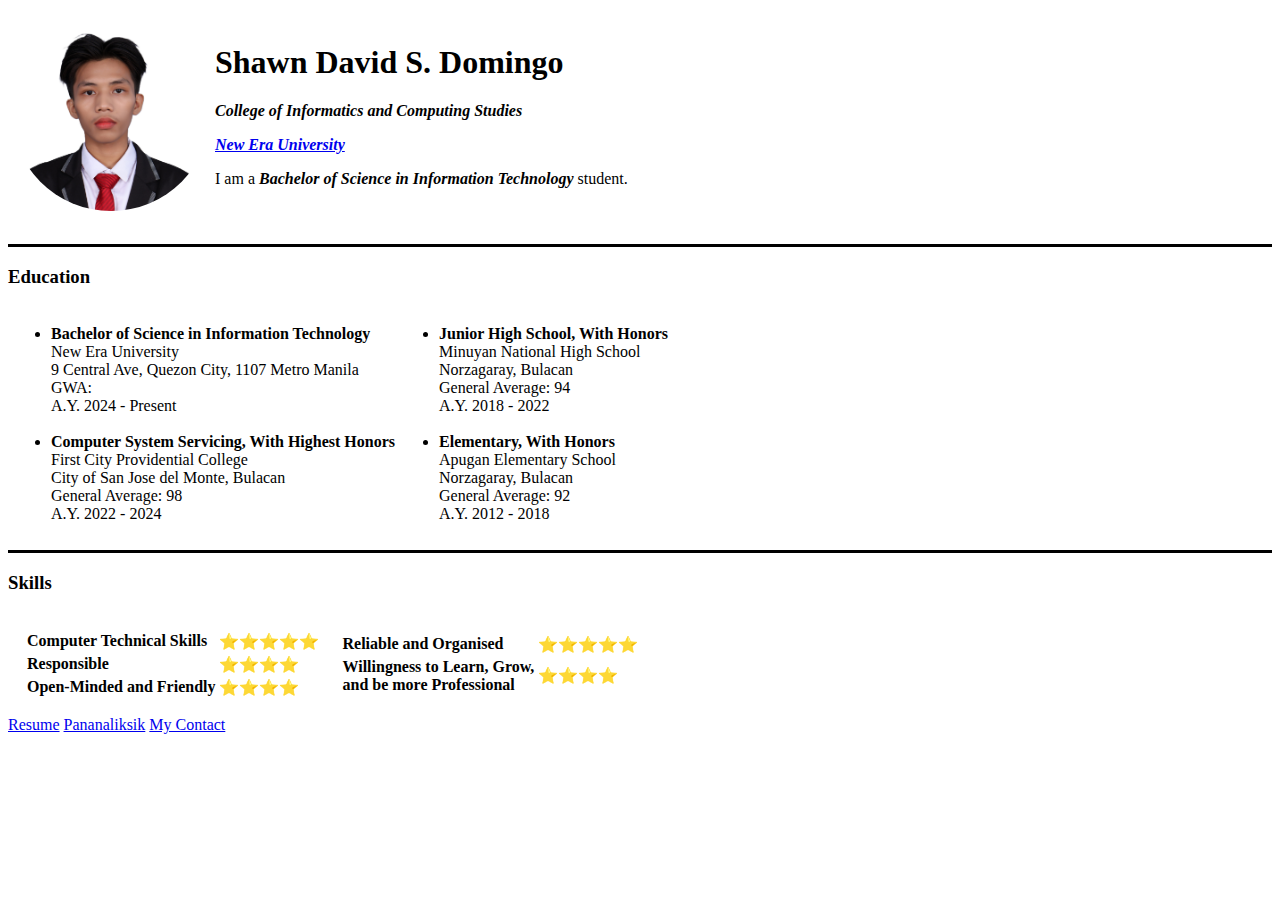
<file: index.html>
<!DOCTYPE html>
<html lang="en">
    <head>
        <meta charset="utf-8">
        <title> Shawn David's Personal Website </title>
        <meta name="viewport" content="width=device-width, initial-scale=1.0">
    </head>
    <body>
        <table cell-spacing="20">
            <tr>
                <td><img src="Files/Images/profile.JPG" alt="Shawn David S. Domingo" width="200" height="200" style="border-radius: 50%;">
                </td>
                <td>
                    <h1>Shawn David S. Domingo</h1>
                    <p><em><strong>College of Informatics and Computing Studies</strong></em></p>
                    <p><em><strong><a href="https://www.neu.edu.ph/">New Era University</a></strong></em></p>
                    <p>I am a <em><strong>Bachelor of Science in Information Technology</strong> </em> student.</p>
                </td>
            </tr>
        </table>
        <br>
        <hr size="3" color="black">
        <h3>Education</h3>
        <table>
            <tr>
                <td>
                    <table>
                        <tr>
                            <ul>
                                <li>
                                    <strong>Bachelor of Science in Information Technology</strong><br>
                                    New Era University <br>
                                    9 Central Ave, Quezon City, 1107 Metro Manila<br>
                                    GWA:<br>
                                    A.Y. 2024 - Present
                                </li>
                                <br>
                                <li>
                                    <strong>Computer System Servicing, With Highest Honors</strong><br>
                                    First City Providential College<br>
                                    City of San Jose del Monte, Bulacan<br>
                                    General Average: 98<br>
                                    A.Y. 2022 - 2024
                                </li>
                            </ul>
                        </tr>
                    </table>
                </td>
                <td>
                    <table>
                        <tr>
                            <ul>
                                <li>
                                    <strong>Junior High School, With Honors</strong><br>
                                    Minuyan National High School <br>
                                    Norzagaray, Bulacan<br>
                                    General Average: 94<br>
                                    A.Y. 2018 - 2022
                                </li>
                                <br>
                                <li>
                                    <strong>Elementary, With Honors</strong><br>
                                    Apugan Elementary School <br>
                                    Norzagaray, Bulacan<br>
                                    General Average: 92<br>
                                    A.Y. 2012 - 2018
                                </li>
                            </ul>
                        </tr>
                    </table>
                </td>
            </tr>
        </table>       
        <hr size="3" color="black">
        <h3>Skills</h3>
        <table cellspacing="15">
            <tr>
                <td>
                    <table>
                        <tr>
                            <td><strong>Computer Technical Skills</strong></td>
                            <td>⭐⭐⭐⭐⭐</td>
                        </tr>
                        <tr>
                            <td><strong>Responsible</strong></td>
                            <td>⭐⭐⭐⭐</td>
                        </tr>
                        <tr>
                            <td><strong>Open-Minded and Friendly</strong></td>
                            <td>⭐⭐⭐⭐</td>
                        </tr>
                    </table>
                </td>
                <td>
                    <table>
                        <tr>
                            <td><strong>Reliable and Organised</strong></td>
                            <td>⭐⭐⭐⭐⭐</td>
                        </tr>
                        <tr>
                            <td><strong>Willingness to Learn, Grow, <br>
                                and be more Professional</strong></td>
                            <td>⭐⭐⭐⭐</td>
                        </tr>
                    </table>
                </td>
            </tr>
        </table>

        



        <a href="resume.html">Resume</a>
        <a href="Pananaliksik.html">Pananaliksik</a>
        <a href="contact.html">My Contact</a>
    </body>
</html>
</file>
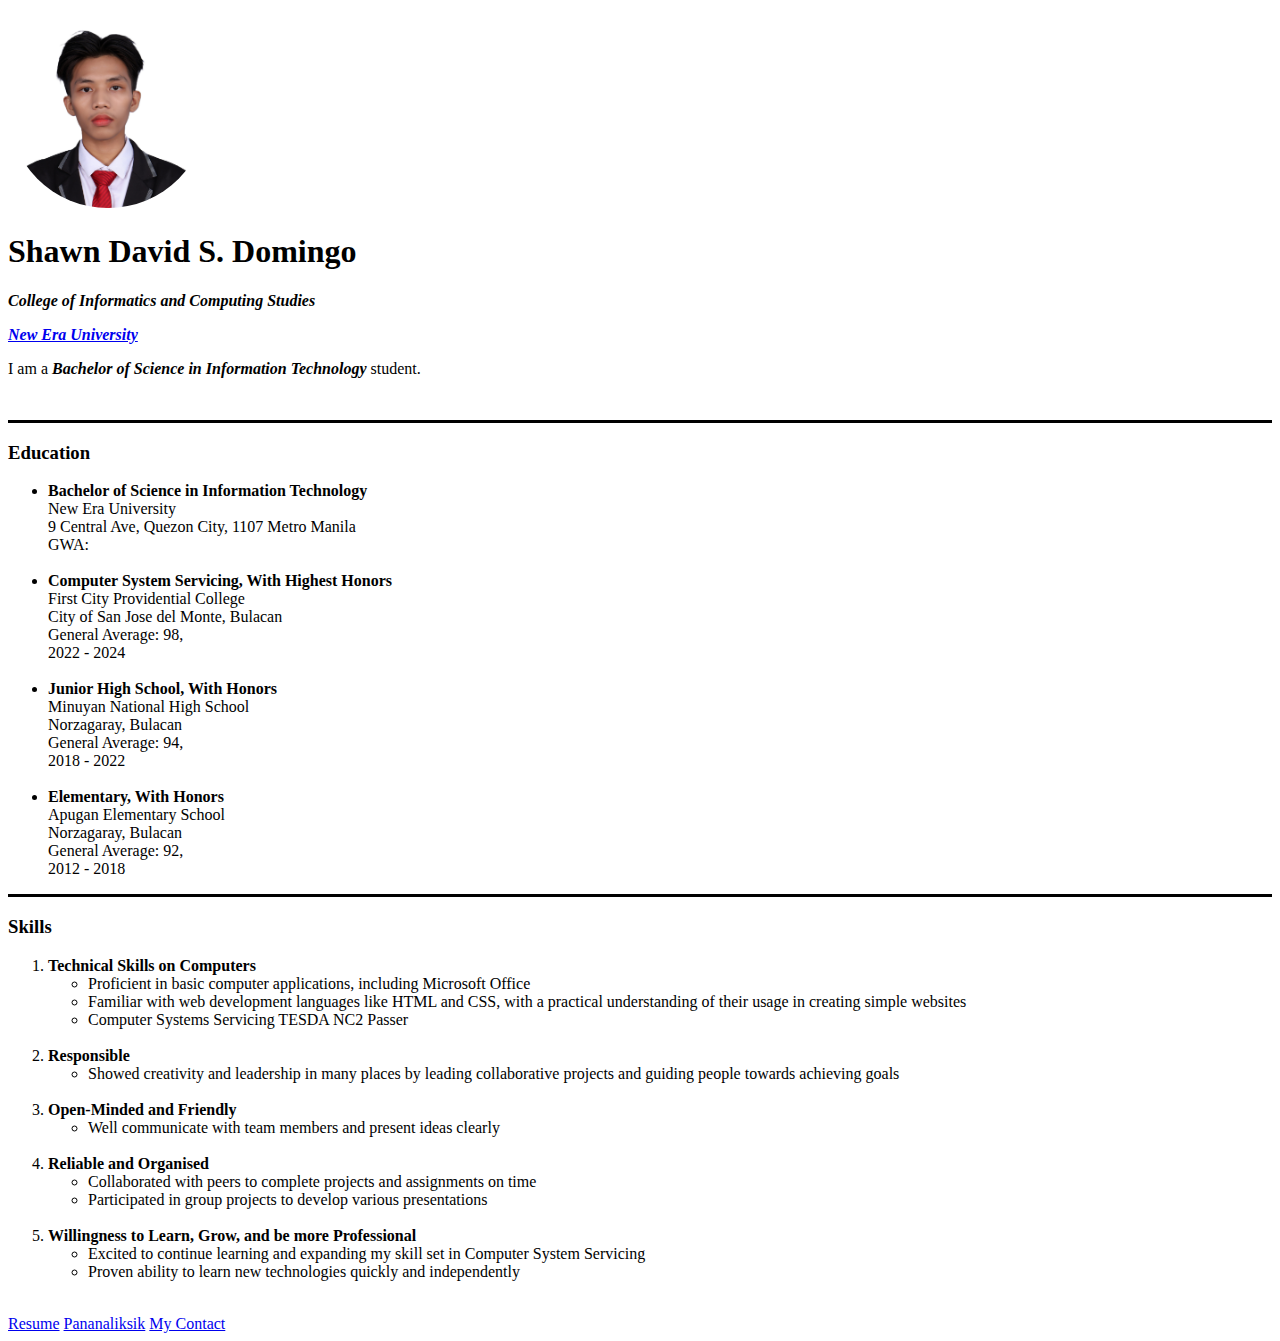
<file: Files/Weekly Deliverables/WK2/index.html>
<!DOCTYPE html>
<html lang="en">
    <head>
        <meta charset="utf-8">
        <title> Shawn David's Personal Website </title>
        <meta name="viewport" content="width=device-width, initial-scale=1.0">
    </head>
    <body>
        <img src="Files/Images/profile.JPG" alt="Shawn David S. Domingo" width="200" height="200" style="border-radius: 50%;">
        <h1>Shawn David S. Domingo</h1>
        <p><em><strong>College of Informatics and Computing Studies</strong></em></p>
        <p><em><strong><a href="https://www.neu.edu.ph/">New Era University</a></strong></em></p>
        <p>I am a <em><strong>Bachelor of Science in Information Technology</strong> </em> student.</p>
        <br>
        <hr size="3" color="black">
        <h3>Education</h3>
        <ul>
            <li>
              <strong>Bachelor of Science in Information Technology</strong><br>
              New Era University <br>
              9 Central Ave, Quezon City, 1107 Metro Manila<br>
              GWA:
            </li>
            <br>
            <li>
                <strong>Computer System Servicing, With Highest Honors</strong><br>
                First City Providential College<br>
                City of San Jose del Monte, Bulacan<br>
                General Average: 98, <br>
                2022 - 2024
            </li>
            <br>
            <li>
            <strong>Junior High School, With Honors</strong><br>
            Minuyan National High School <br>
            Norzagaray, Bulacan<br>
            General Average: 94, <br>
            2018 - 2022
            </li>
            <br>
            <li>
                <strong>Elementary, With Honors</strong><br>
                Apugan Elementary School <br>
                Norzagaray, Bulacan<br>
                General Average: 92, <br>
                2012 - 2018
            </li>
        </ul>
        <hr size="3" color="black">
        <h3>Skills</h3>
        <ol>
            <li><strong>Technical Skills on Computers</strong>
                <ul>
                    <li>Proficient in basic computer applications, including Microsoft Office</li>
                    <li>Familiar with web development languages like HTML and CSS, with a practical understanding of their usage in creating simple websites</li>
                    <li>Computer Systems Servicing TESDA NC2 Passer</li>
                </ul>
            </li>
            <br>
            <li><strong>Responsible</strong>
                <ul>
                    <li>Showed creativity and leadership in many places by leading collaborative projects and guiding people towards achieving goals</li>
                </ul>
            </li>
            <br>
            <li><strong>Open-Minded and Friendly</strong>
                <ul>
                    <li>Well communicate with team members and present ideas clearly</li>
                </ul>
            </li>
            <br>
            <li><strong>Reliable and Organised</strong>
                <ul>
                    <li>Collaborated with peers to complete projects and assignments on time</li>
                        <li>Participated in group projects to develop various presentations</li>
                </ul>
            </li>
                <br>
                <li><strong>Willingness to Learn, Grow, and be more Professional</strong>
                    <ul>
                        <li>Excited to continue learning and expanding my skill set in Computer System Servicing</li>
                    <li>Proven ability to learn new technologies quickly and independently</li>
                </ul>
            <br> 
            </li>
        </ol>
        <a href="resume.html">Resume</a>
        <a href="Pananaliksik.html">Pananaliksik</a>
        <a href="contact.html">My Contact</a>
    </body>
</html>
</file>
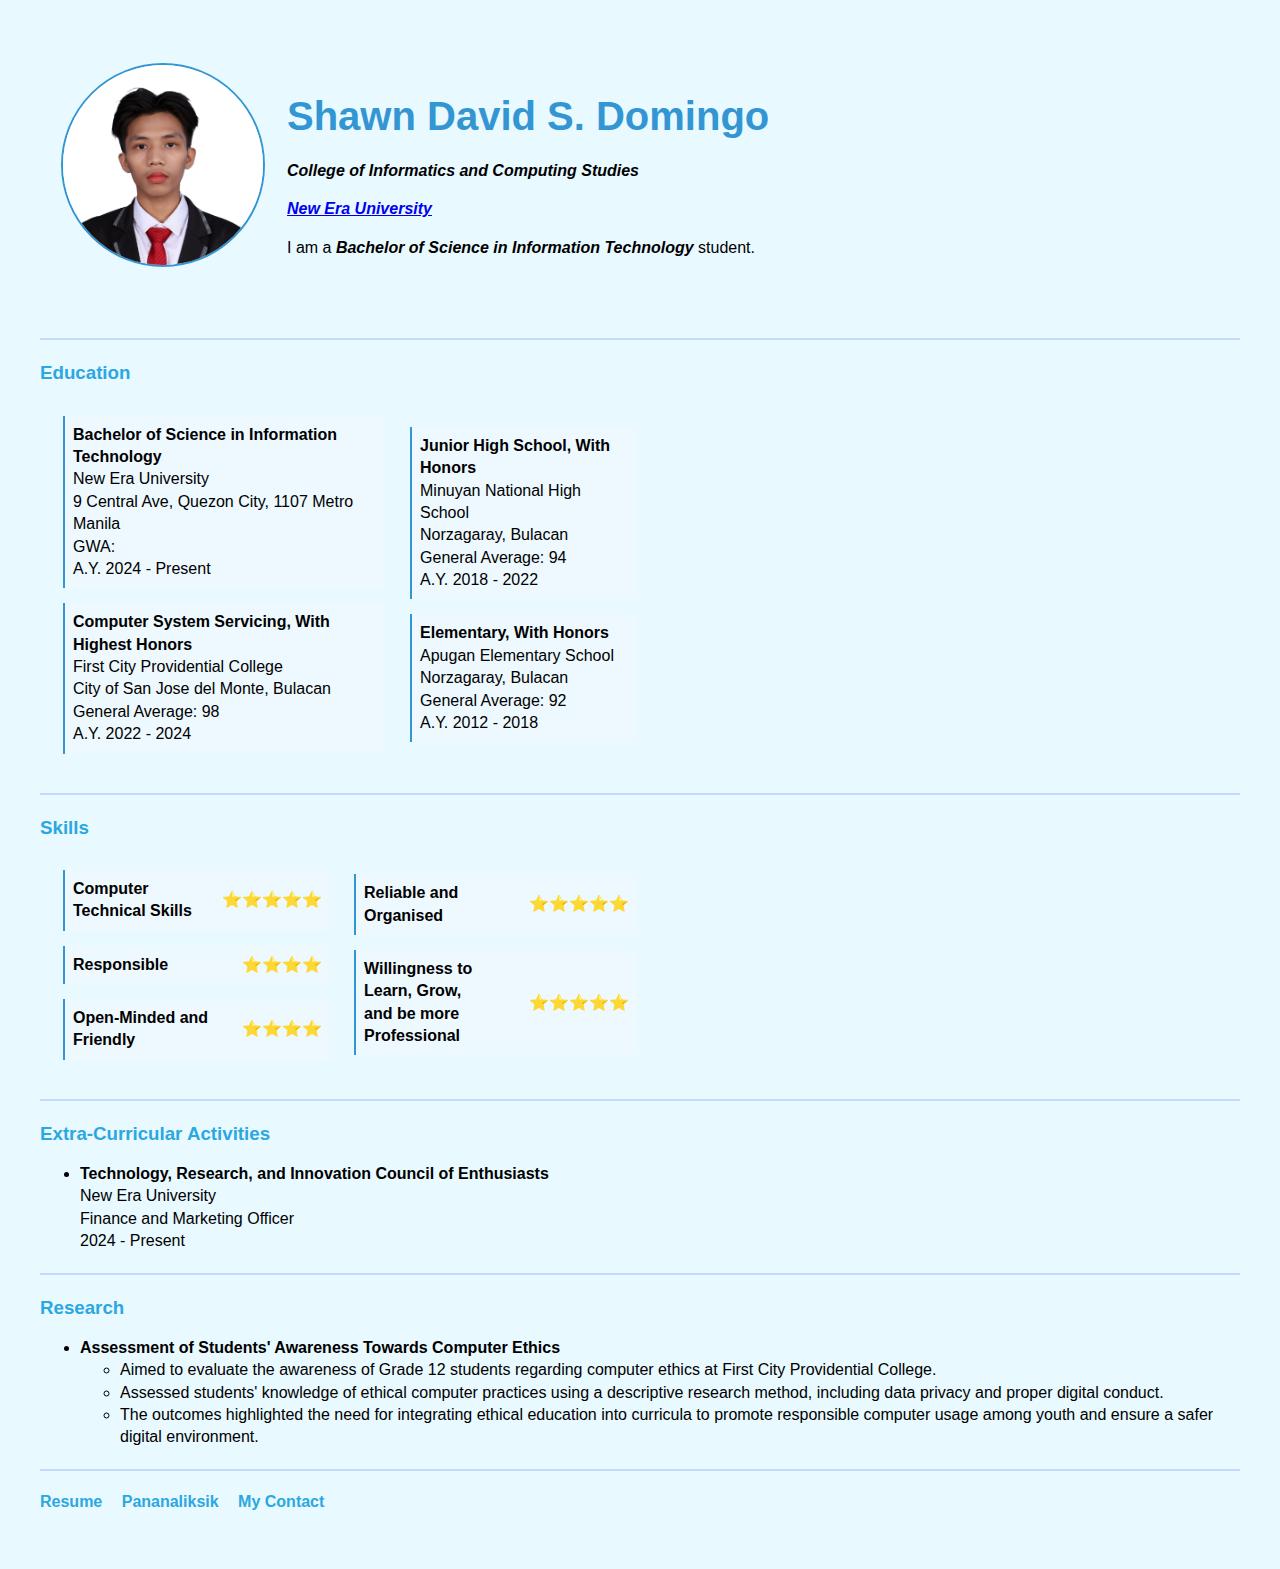
<file: Files/Weekly Deliverables/WK4/index.html>
<!DOCTYPE html>
<html lang="en">
    <head>
        <meta charset="utf-8">
        <title>Shawn David's Personal Website</title>
        <meta name="viewport" content="width=device-width, initial-scale=1.0">
        <link rel="stylesheet" href="Files/css/index.css">
    </head>
    <body>
        <table cellspacing="20">
            <tr>
                <td><img src="Files/Images/profile.JPG" alt="Shawn David S. Domingo">
                </td>
                <td>
                    <h1 id="heading">Shawn David S. Domingo</h1>
                    <p><em><strong>College of Informatics and Computing Studies</strong></em></p>
                    <p><em><strong><a href="https://www.neu.edu.ph/">New Era University</a></strong></em></p>
                    <p>I am a <em><strong>Bachelor of Science in Information Technology</strong> </em> student.</p>
                </td>
            </tr>
        </table>
        <br>
        <hr class="divider">
        <h3>Education</h3>
        <table class="education-table">
            <tr>
                <td>
                    <ul class="education-list">
                        <li class="education-item"> 
                            <strong>Bachelor of Science in Information Technology</strong><br>
                            New Era University <br>
                            9 Central Ave, Quezon City, 1107 Metro Manila<br>
                            GWA:<br>
                            A.Y. 2024 - Present
                        </li>
                        <li class="education-item">
                            <strong>Computer System Servicing, With Highest Honors</strong><br>
                            First City Providential College<br>
                            City of San Jose del Monte, Bulacan<br>
                            General Average: 98<br>
                            A.Y. 2022 - 2024
                        </li>
                    </ul>
                </td>
                <td>
                    <ul class="education-list">
                        <li class="education-item">
                            <strong>Junior High School, With Honors</strong><br>
                            Minuyan National High School <br>
                            Norzagaray, Bulacan<br>
                            General Average: 94<br>
                            A.Y. 2018 - 2022
                        </li>
                        <li class="education-item">
                            <strong>Elementary, With Honors</strong><br>
                            Apugan Elementary School <br>
                            Norzagaray, Bulacan<br>
                            General Average: 92<br>
                            A.Y. 2012 - 2018
                        </li>
                    </ul>
                </td>
            </tr>
        </table>       
        <hr class="divider">
        <h3>Skills</h3>
        <table class="education-table">
            <tr>
                <td>
                    <ul class="education-list">
                        <li class="skill-item">
                            <span class="skill-name">Computer Technical Skills</span>
                            <span class="skill-stars">⭐⭐⭐⭐⭐</span>
                        </li>
                        <li class="skill-item">
                            <span class="skill-name">Responsible</span>
                            <span class="skill-stars">⭐⭐⭐⭐</span>
                        </li>
                        <li class="skill-item">
                            <span class="skill-name">Open-Minded and Friendly</span>
                            <span class="skill-stars">⭐⭐⭐⭐</span>
                        </li>
                    </ul>
                </td>
                <td>
                    <ul class="education-list">
                        <li class="skill-item">
                            <span class="skill-name">Reliable and Organised</span>
                            <span class="skill-stars">⭐⭐⭐⭐⭐</span>
                        </li>
                        <li class="skill-item">
                            <span class="skill-name">Willingness to Learn, Grow, <br>and be more Professional</span>
                            <span class="skill-stars">⭐⭐⭐⭐⭐</span>
                        </li>
                    </ul>
                </td>
            </tr>
        </table>
        <hr class="divider">
        <h3>Extra-Curricular Activities</h3>
            <ul>
                <li><strong>Technology, Research, and Innovation Council of Enthusiasts</strong><br>
              New Era University <br>
              Finance and Marketing Officer<br>
              2024 - Present
            </li>
          </ul>
        <hr class="divider">
        <h3>Research</h3>
          <ul>
            <li>
                <strong>Assessment of Students' Awareness Towards Computer Ethics</strong>
                <ul>
                    <li>Aimed to evaluate the awareness of Grade 12 students regarding computer ethics at First City Providential College.</li>
                    <li>Assessed students' knowledge of ethical computer practices using a descriptive research method, including data privacy and proper digital conduct.</li>
                    <li>The outcomes highlighted the need for integrating ethical education into curricula to promote responsible computer usage among youth and ensure a safer digital environment.</li>
                </ul>
            </li>
          </ul>
        <hr class="divider">
        <p class="nav-links">
            <a href="resume.html">Resume</a>
            <a href="Pananaliksik.html">Pananaliksik</a>
            <a href="contact.html">My Contact</a>
        </p>
    </body>
</html>
</file>
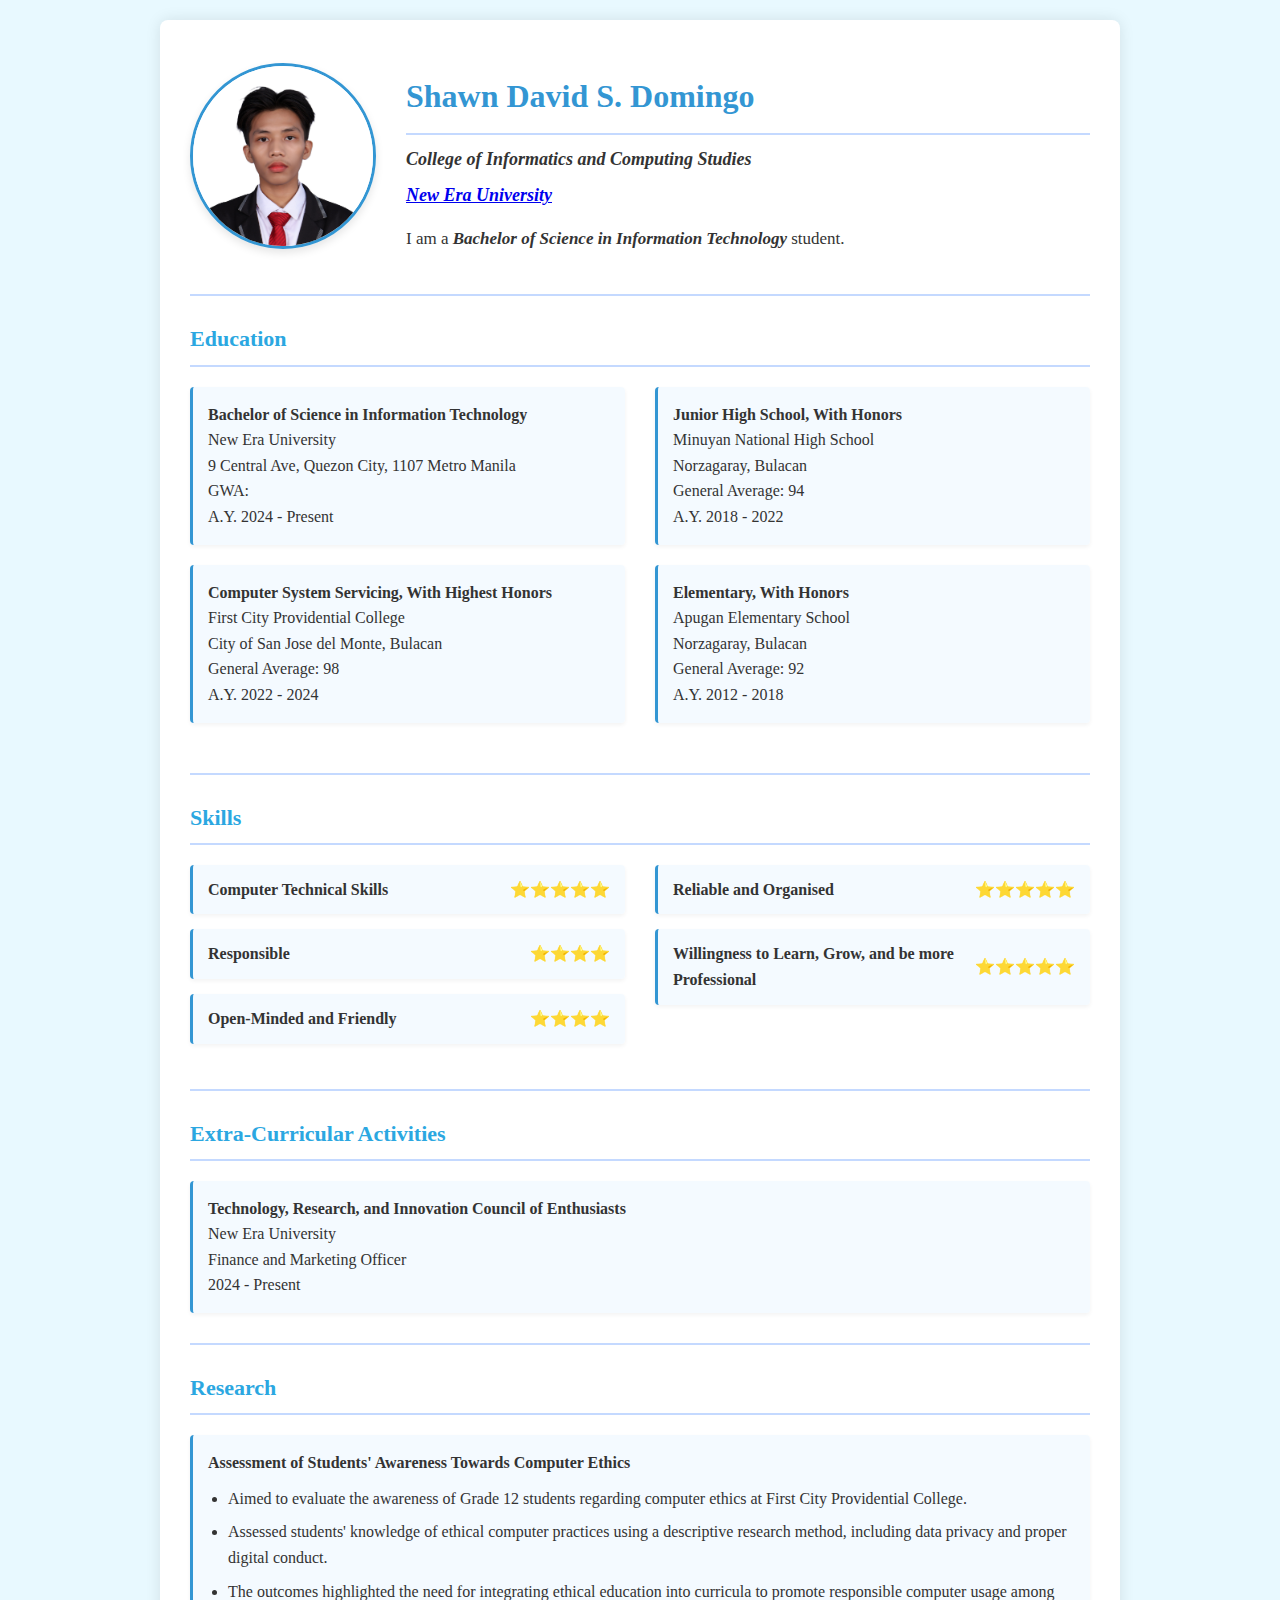
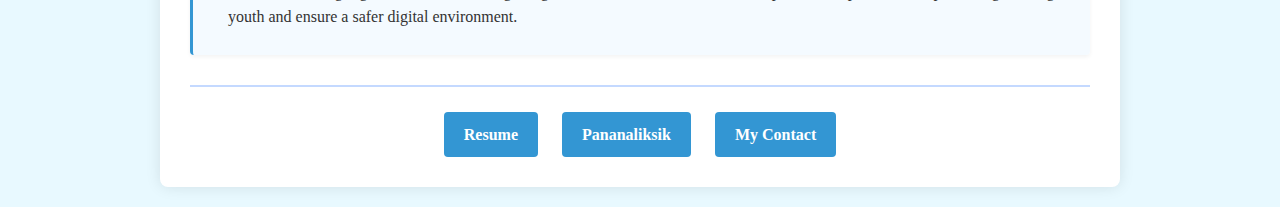
<file: Files/Weekly Deliverables/WK5/index.html>
<!DOCTYPE html>
<html lang="en">
    <head>
        <meta charset="utf-8">
        <title>Shawn David's Personal Website</title>
        <meta name="viewport" content="width=device-width, initial-scale=1.0">
        <link rel="stylesheet" href="Files/css/index.css">
        <link rel="icon" href="Files/favicon.ico">
    </head>
    <body>
        <div class="container">
            <header class="header">
                <div class="profile-container">
                    <img src="Files/Images/profile.JPG" alt="Shawn David S. Domingo">
                </div>
                <div class="profile-info">
                    <h1 id="heading">Shawn David S. Domingo</h1>
                    <p class="institution"><em><strong>College of Informatics and Computing Studies</strong></em></p>
                    <p class="university"><em><strong><a href="https://www.neu.edu.ph/">New Era University</a></strong></em></p>
                    <p class="description">I am a <em><strong>Bachelor of Science in Information Technology</strong> </em> student.</p>
                </div>
            </header>
            
            <div class="divider"></div>
            
            <section class="section">
                <h3>Education</h3>
                <div class="education-container">
                    <div class="education-column">
                        <div class="education-item"> 
                            <strong>Bachelor of Science in Information Technology</strong><br>
                            New Era University <br>
                            9 Central Ave, Quezon City, 1107 Metro Manila<br>
                            GWA:<br>
                            A.Y. 2024 - Present
                        </div>
                        <div class="education-item">
                            <strong>Computer System Servicing, With Highest Honors</strong><br>
                            First City Providential College<br>
                            City of San Jose del Monte, Bulacan<br>
                            General Average: 98<br>
                            A.Y. 2022 - 2024
                        </div>
                    </div>
                    <div class="education-column">
                        <div class="education-item">
                            <strong>Junior High School, With Honors</strong><br>
                            Minuyan National High School <br>
                            Norzagaray, Bulacan<br>
                            General Average: 94<br>
                            A.Y. 2018 - 2022
                        </div>
                        <div class="education-item">
                            <strong>Elementary, With Honors</strong><br>
                            Apugan Elementary School <br>
                            Norzagaray, Bulacan<br>
                            General Average: 92<br>
                            A.Y. 2012 - 2018
                        </div>
                    </div>
                </div>
            </section>
            
            <div class="divider"></div>
            
            <section class="section">
                <h3>Skills</h3>
                <div class="skills-container">
                    <div class="skills-column">
                        <div class="skill-item">
                            <span class="skill-name">Computer Technical Skills</span>
                            <span class="skill-stars">⭐⭐⭐⭐⭐</span>
                        </div>
                        <div class="skill-item">
                            <span class="skill-name">Responsible</span>
                            <span class="skill-stars">⭐⭐⭐⭐</span>
                        </div>
                        <div class="skill-item">
                            <span class="skill-name">Open-Minded and Friendly</span>
                            <span class="skill-stars">⭐⭐⭐⭐</span>
                        </div>
                    </div>
                    <div class="skills-column">
                        <div class="skill-item">
                            <span class="skill-name">Reliable and Organised</span>
                            <span class="skill-stars">⭐⭐⭐⭐⭐</span>
                        </div>
                        <div class="skill-item">
                            <span class="skill-name">Willingness to Learn, Grow, and be more Professional</span>
                            <span class="skill-stars">⭐⭐⭐⭐⭐</span>
                        </div>
                    </div>
                </div>
            </section>
            
            <div class="divider"></div>
            
            <section class="section">
                <h3>Extra-Curricular Activities</h3>
                <div class="activity-item">
                    <strong>Technology, Research, and Innovation Council of Enthusiasts</strong><br>
                    New Era University <br>
                    Finance and Marketing Officer<br>
                    2024 - Present
                </div>
            </section>
            
            <div class="divider"></div>
            
            <section class="section">
                <h3>Research</h3>
                <div class="research-item">
                    <strong>Assessment of Students' Awareness Towards Computer Ethics</strong>
                    <ul>
                        <li>Aimed to evaluate the awareness of Grade 12 students regarding computer ethics at First City Providential College.</li>
                        <li>Assessed students' knowledge of ethical computer practices using a descriptive research method, including data privacy and proper digital conduct.</li>
                        <li>The outcomes highlighted the need for integrating ethical education into curricula to promote responsible computer usage among youth and ensure a safer digital environment.</li>
                    </ul>
                </div>
            </section>
            
            <div class="divider"></div>
            
            <nav class="nav-links">
                <a href="resume.html" target="_blank">Resume</a>
                <a href="Pananaliksik.html" target="_blank">Pananaliksik</a>
                <a href="contact.html" target="_blank">My Contact</a>
            </nav>
        </div>
    </body>
</html>
</file>
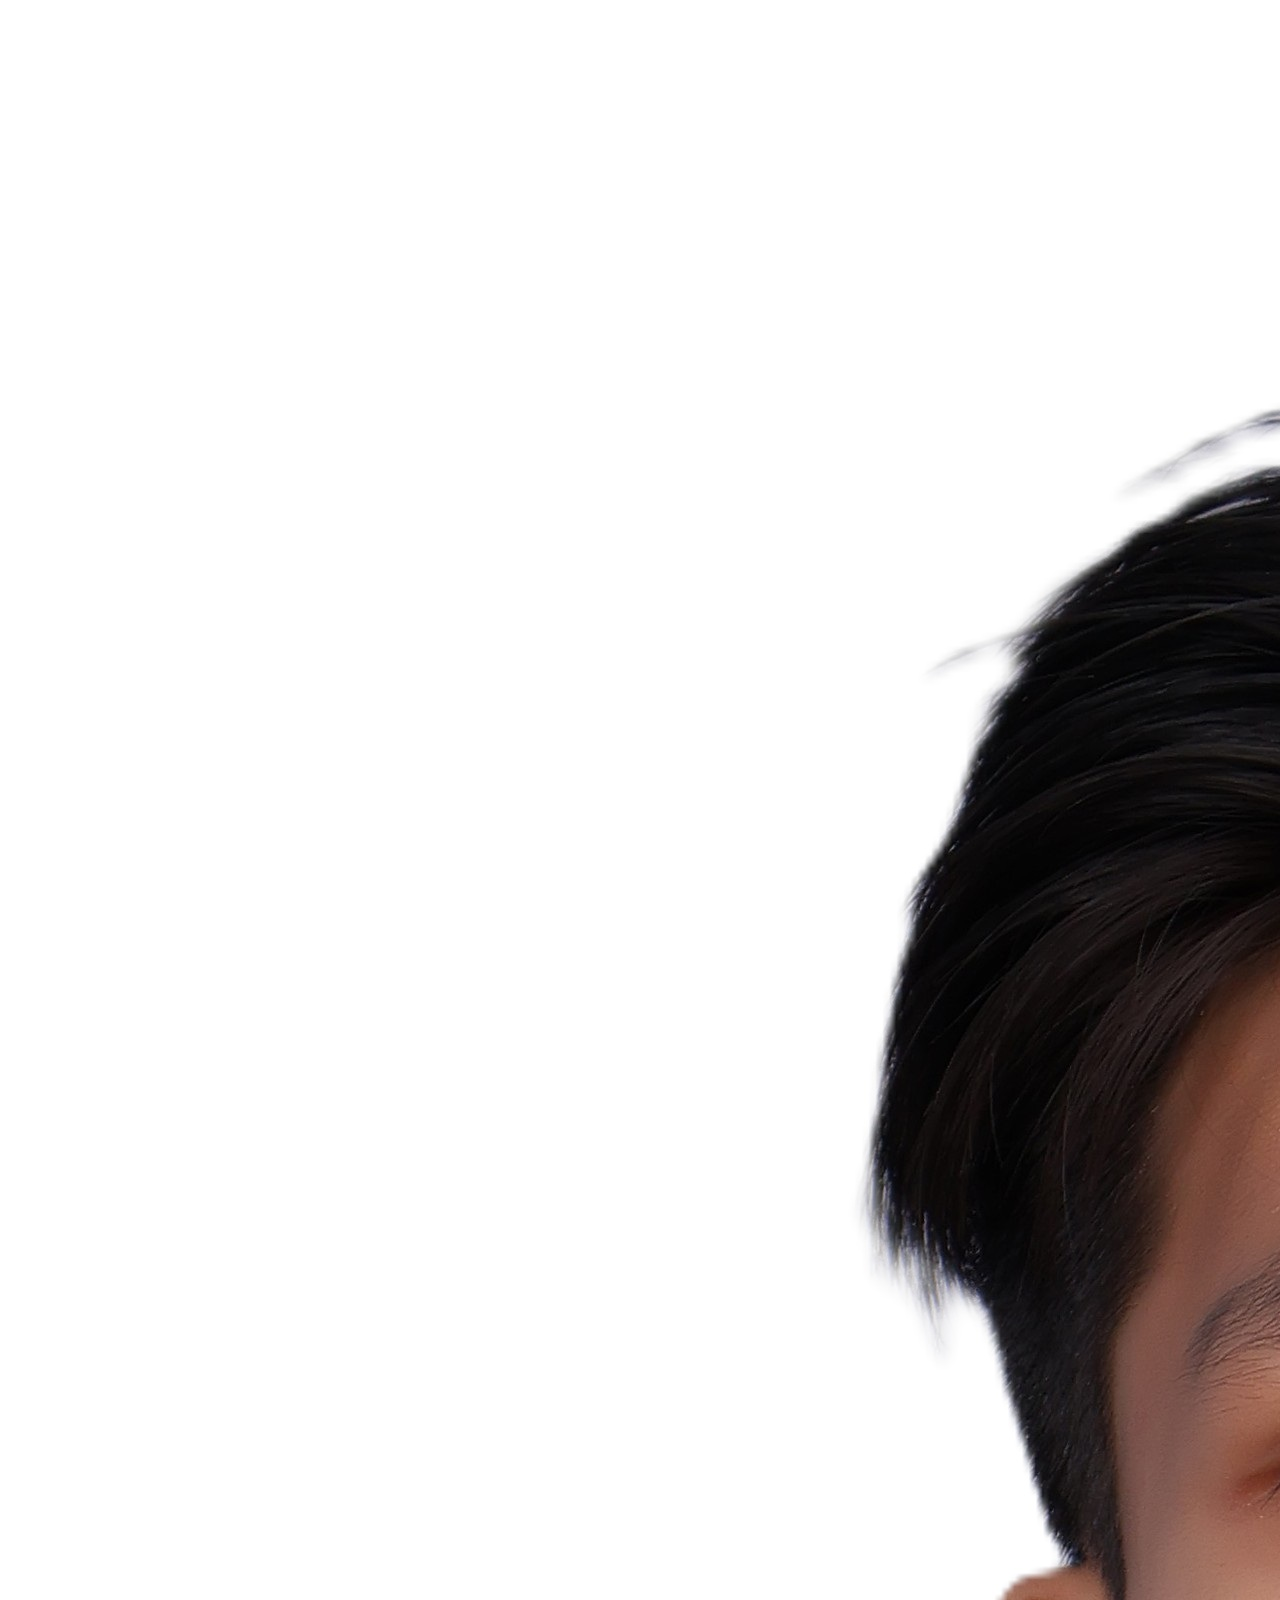
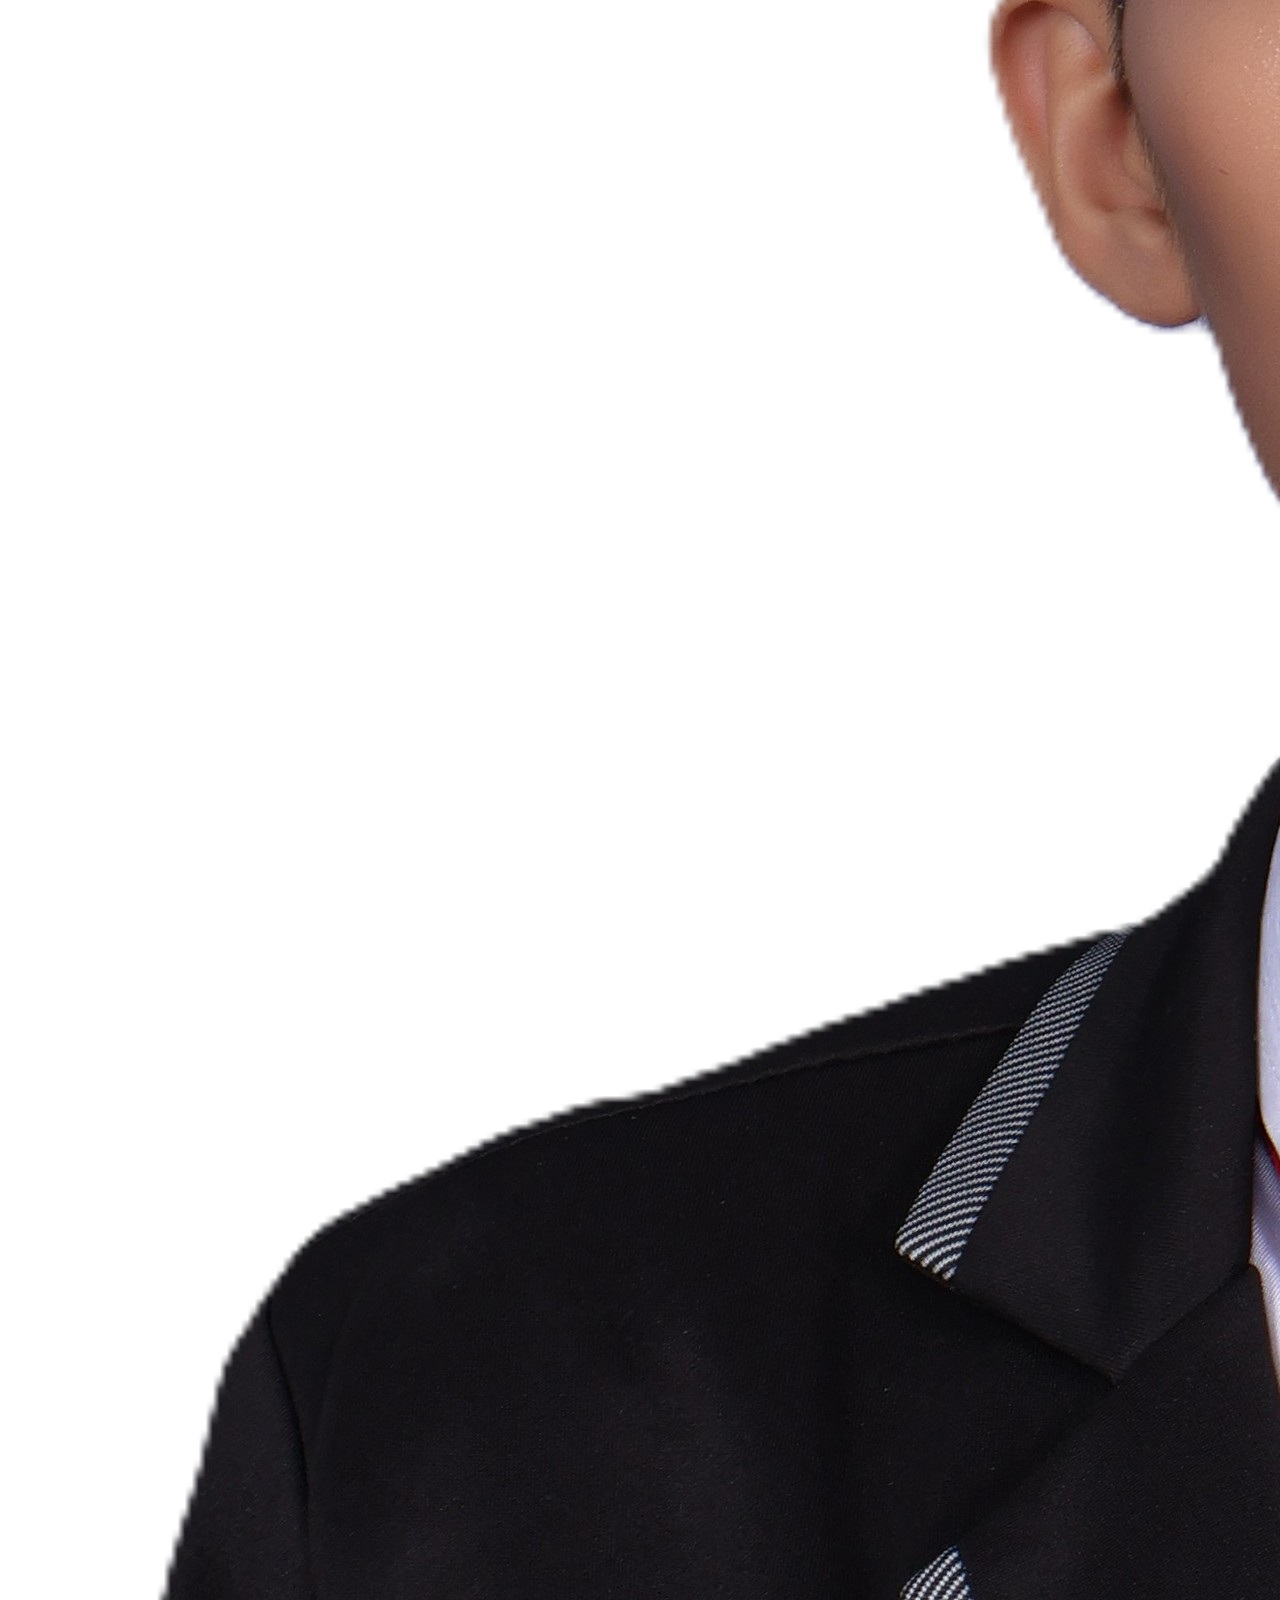
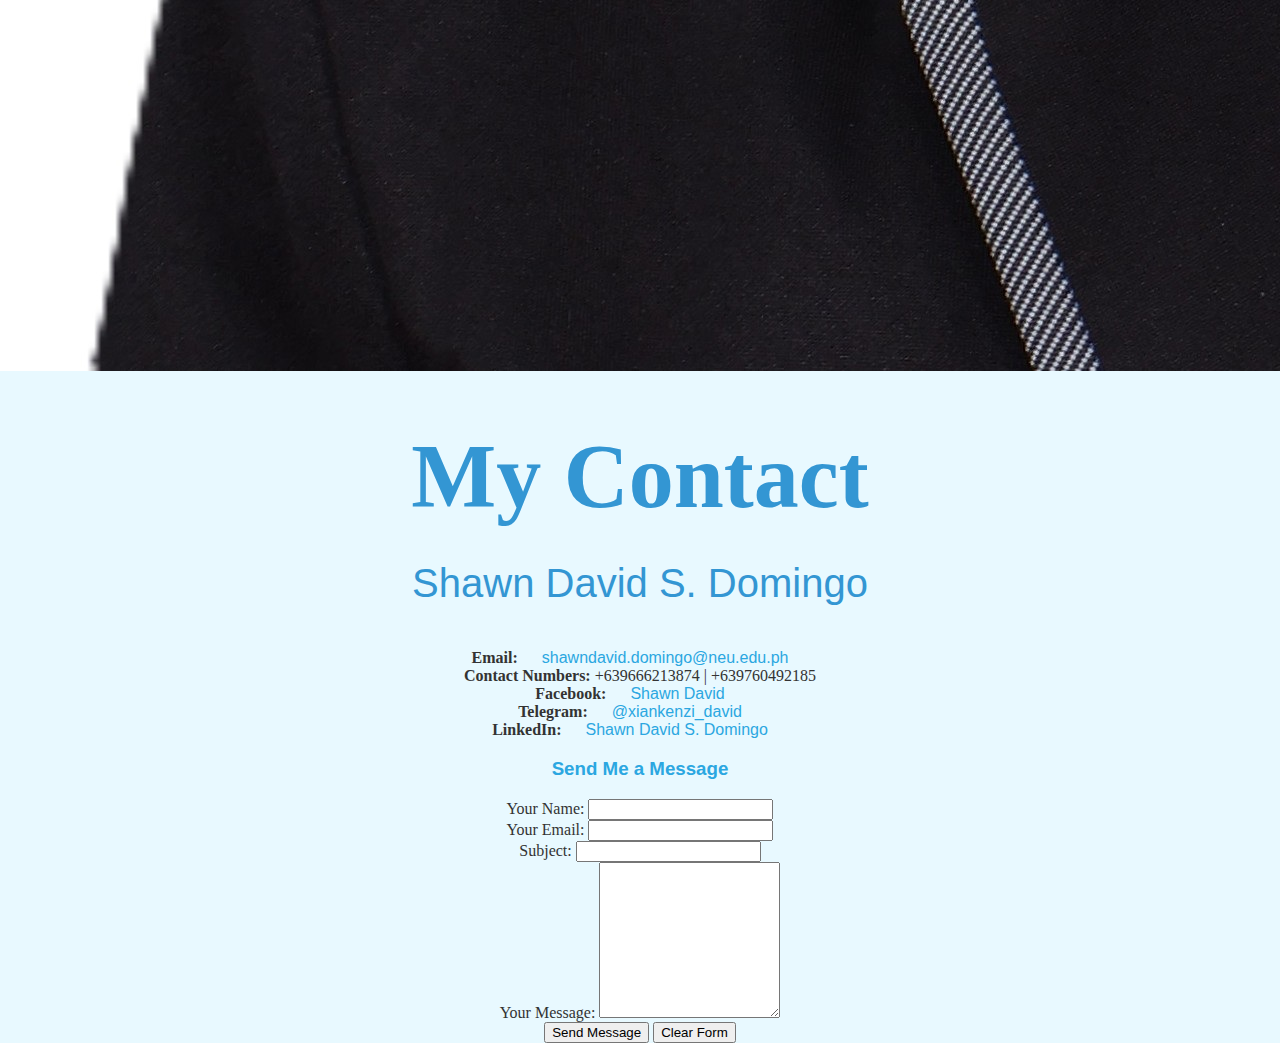
<file: contact.html>
<!DOCTYPE html>
<html lang="en">
    <head>
        <meta charset="utf-8">
        <meta name="viewport" content="width=device-width, initial-scale=1.0">
        <title>My Contact</title>
        <link rel="stylesheet" href="Files/css/index.css">
        <link rel="icon" href="Files/favicon.ico">
    </head>
    <body>
        <div class="container">
            <header class="header">
                <div class="profile-container">
                    <img src="Files/Images/profile.JPG" alt="Shawn David S. Domingo">
                </div>
                <div class="profile-info">
                    <h1>My Contact</h1>
                    <h2>Shawn David S. Domingo</h2>
                    <div class="contact-info">
                        <div class="contact-item"><strong>Email:</strong> <a href="mailto:shawndavid.domingo@neu.edu.ph">shawndavid.domingo@neu.edu.ph</a></div>
                        <div class="contact-item"><strong>Contact Numbers:</strong> +639666213874 | +639760492185</div>
                        <div class="contact-item"><strong>Facebook:</strong> <a href="https://www.facebook.com/xiankenzi.david">Shawn David</a></div>
                        <div class="contact-item"><strong>Telegram:</strong> <a href="https://t.me/xiankenzi_david">@xiankenzi_david</a></div>
                        <div class="contact-item"><strong>LinkedIn:</strong> <a href="https://www.linkedin.com/in/shawn-david-domingo-806119314/">Shawn David S. Domingo</a></div>
                    </div>
                </div>
            </header>
            
            <div class="divider"></div>
            
            <section class="section">
                <h3>Send Me a Message</h3>
                <form action="mailto:shawndavid.domingo@neu.edu.ph" method="post" enctype="text/plain" class="contact-form">
                    <div class="form-group">
                        <label for="yourName">Your Name:</label>
                        <input type="text" id="yourName" name="yourName" class="form-input" required>
                    </div>

                    <div class="form-group">
                        <label for="yourEmail">Your Email:</label>
                        <input type="email" id="yourEmail" name="yourEmail" class="form-input" required>
                    </div>

                    <div class="form-group">
                        <label for="subject">Subject:</label>
                        <input type="text" id="subject" name="subject" class="form-input">
                    </div>

                    <div class="form-group">
                        <label for="yourMessage">Your Message:</label>
                        <textarea id="yourMessage" name="yourMessage" rows="10" class="form-textarea" required></textarea>
                    </div>
                    
                    <div class="form-buttons">
                        <input type="submit" value="Send Message" class="form-button">
                        <input type="reset" value="Clear Form" class="form-button">
                    </div>
                </form>
            </section>
        </div>
    </body>
</html>
</file>
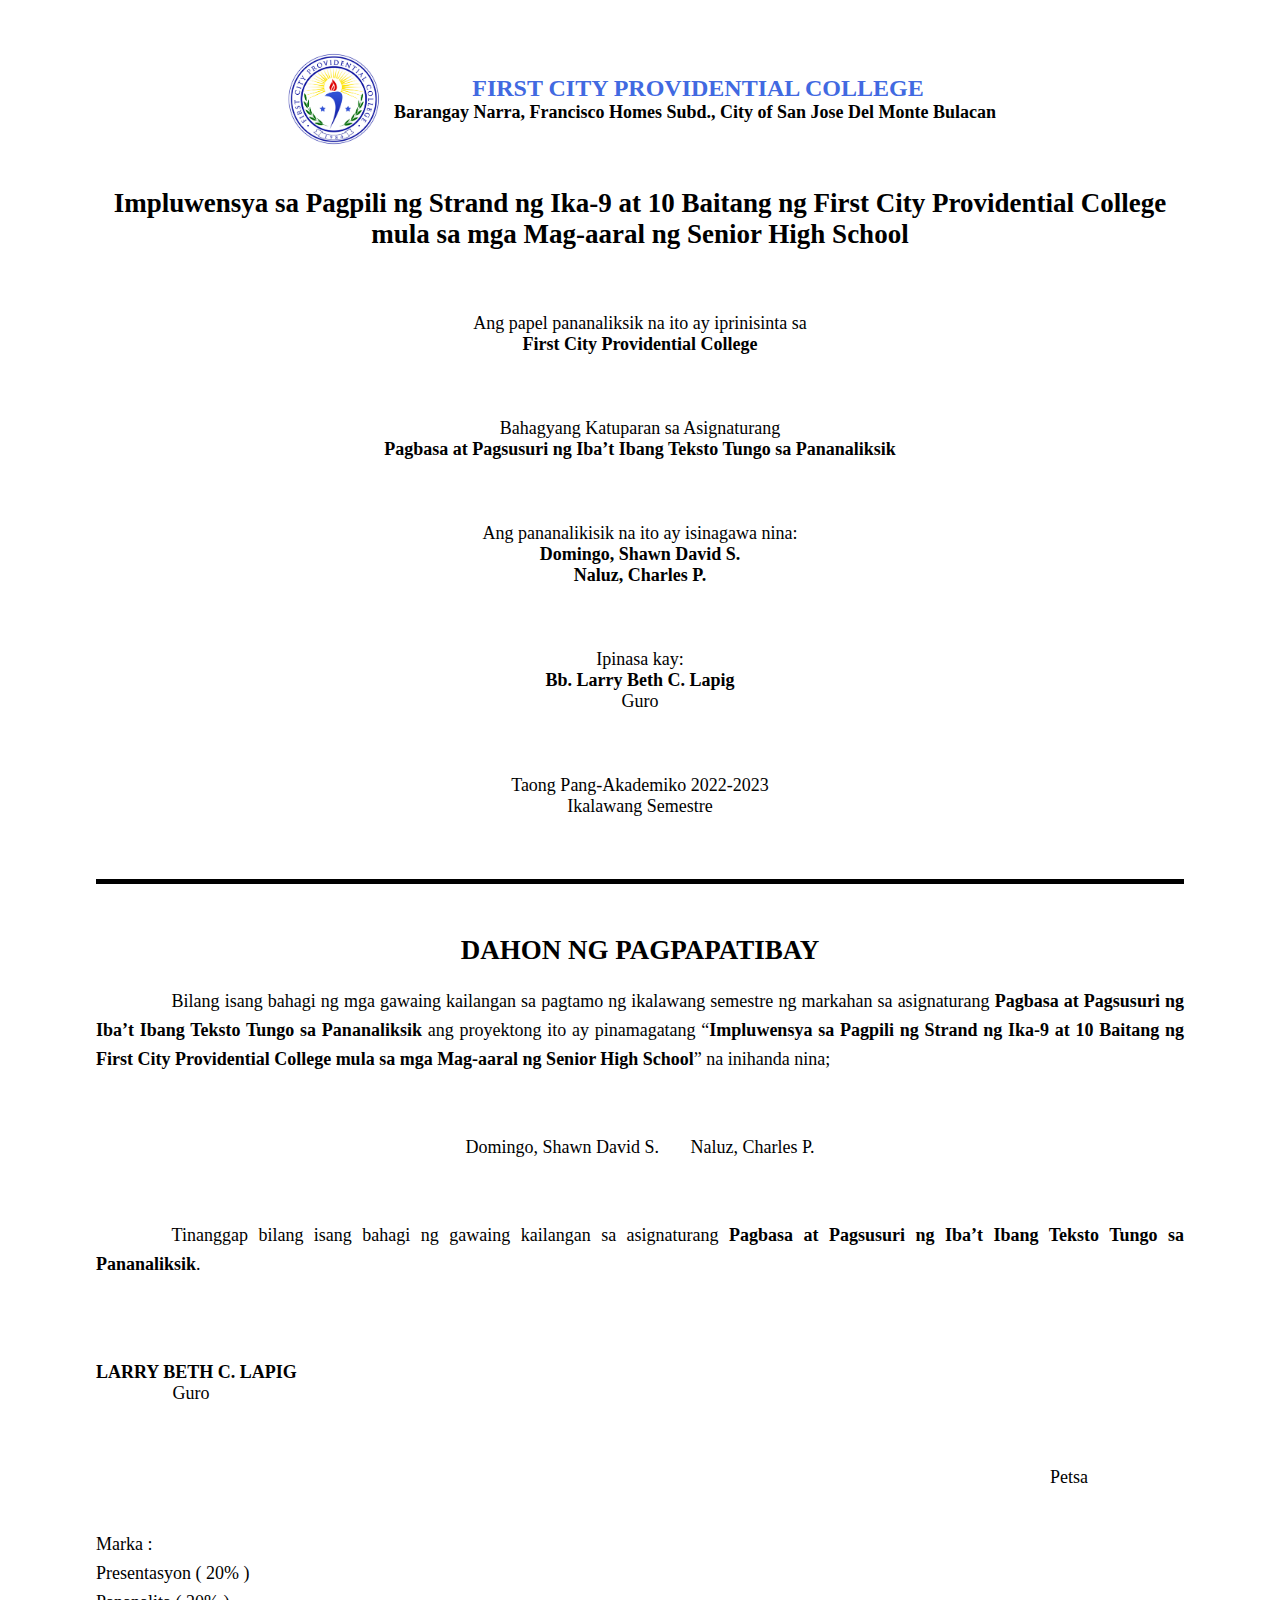
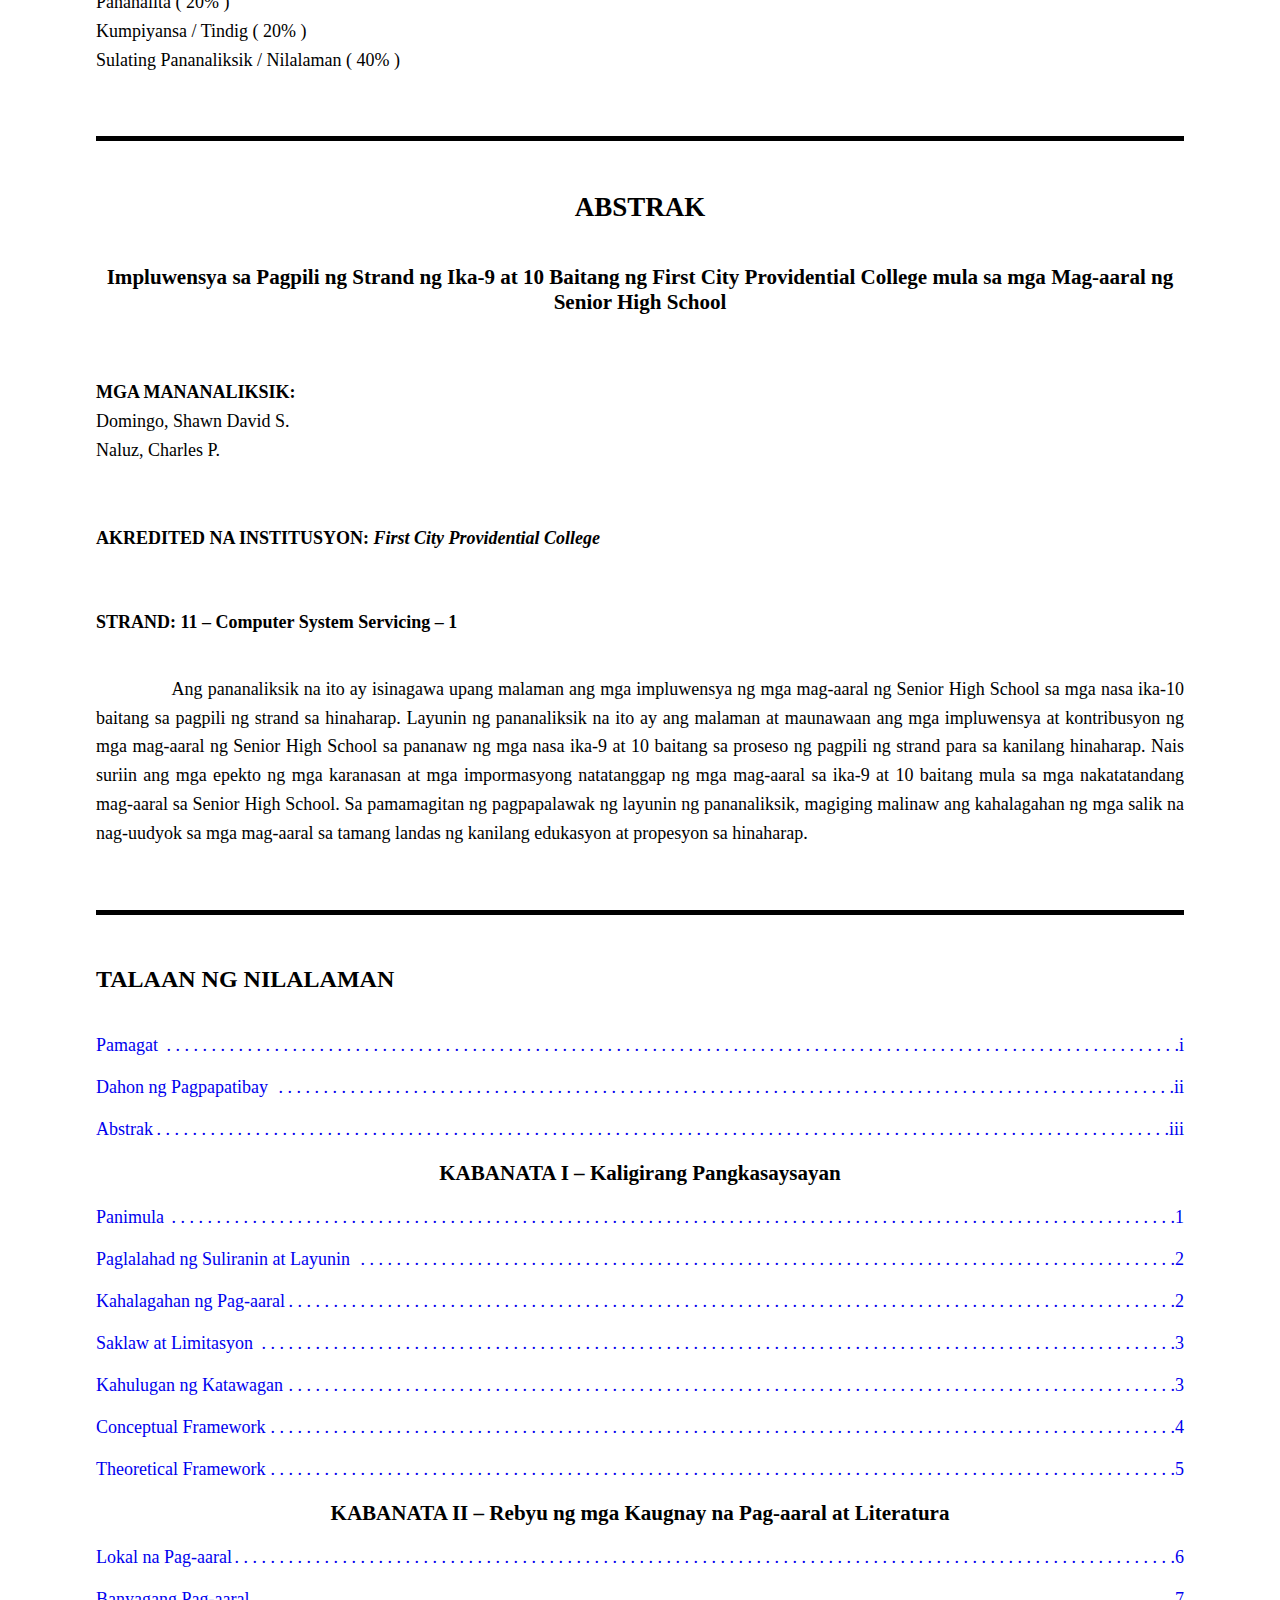
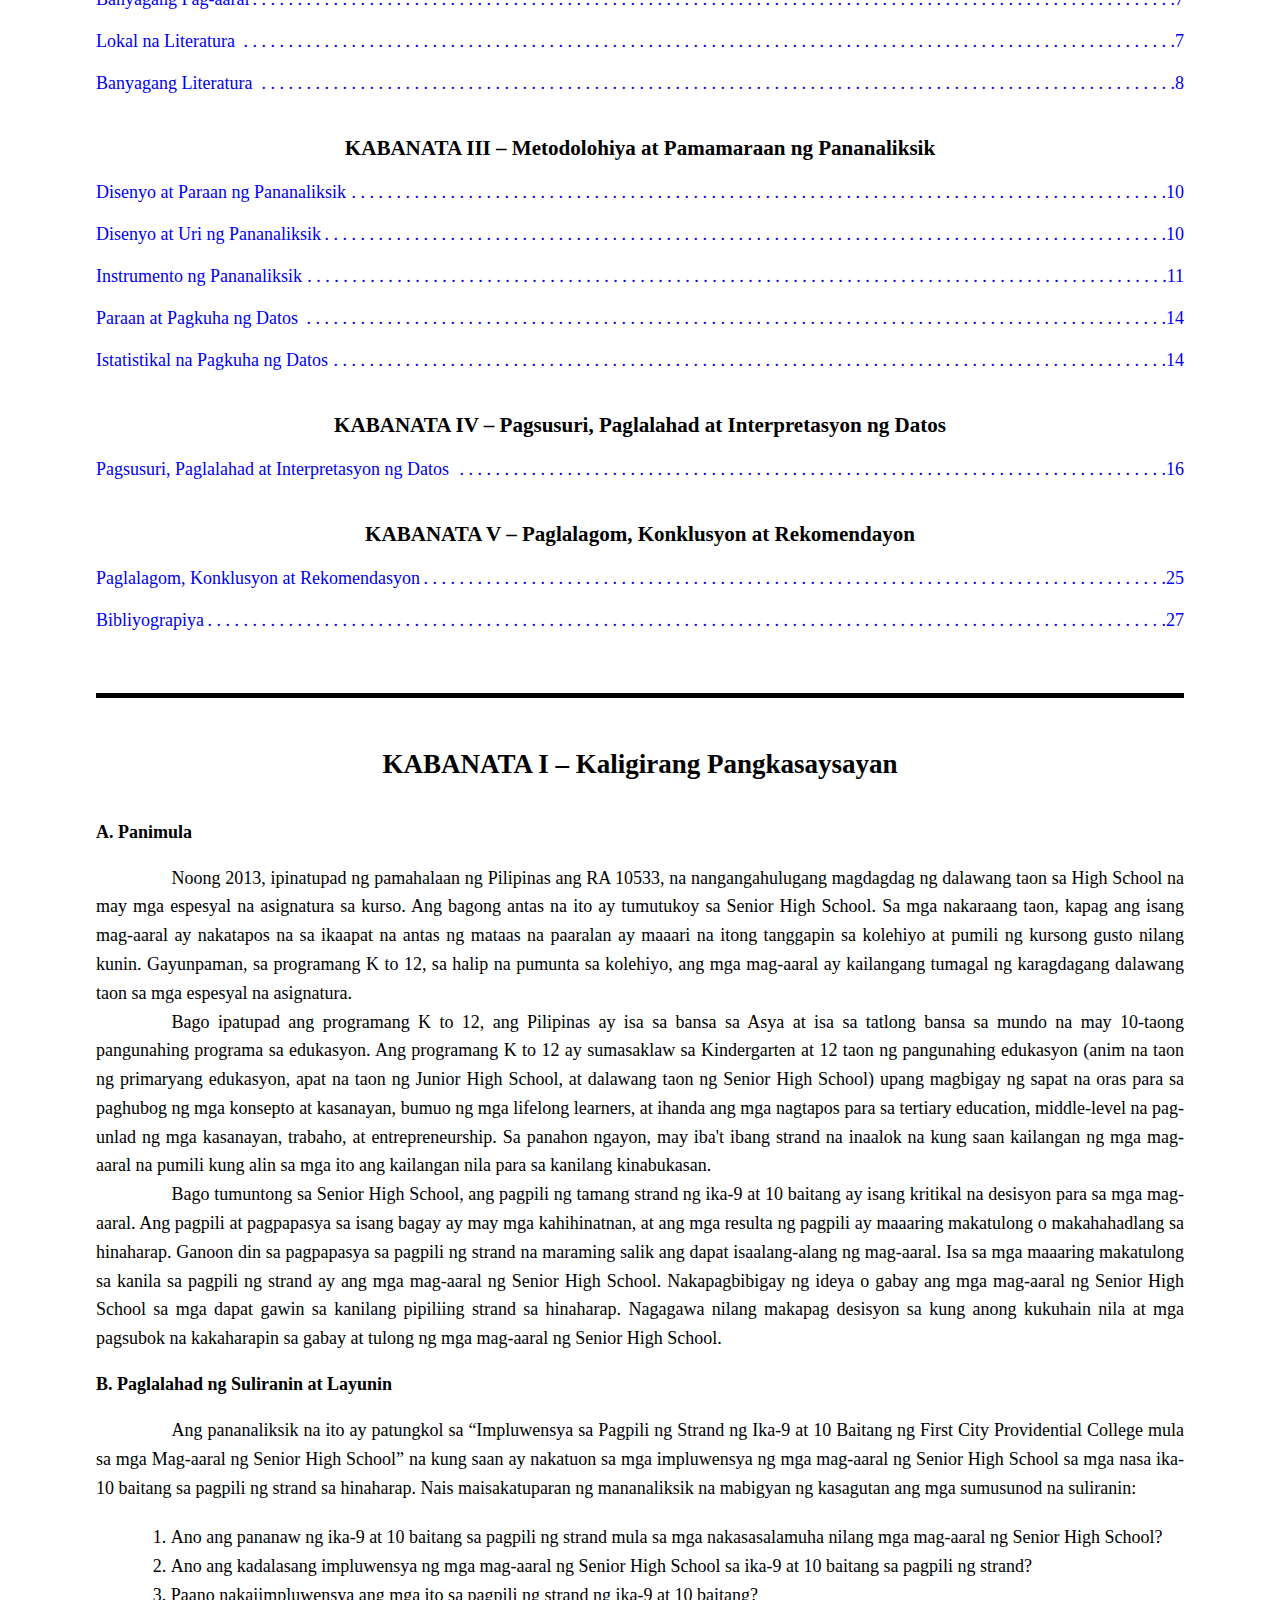
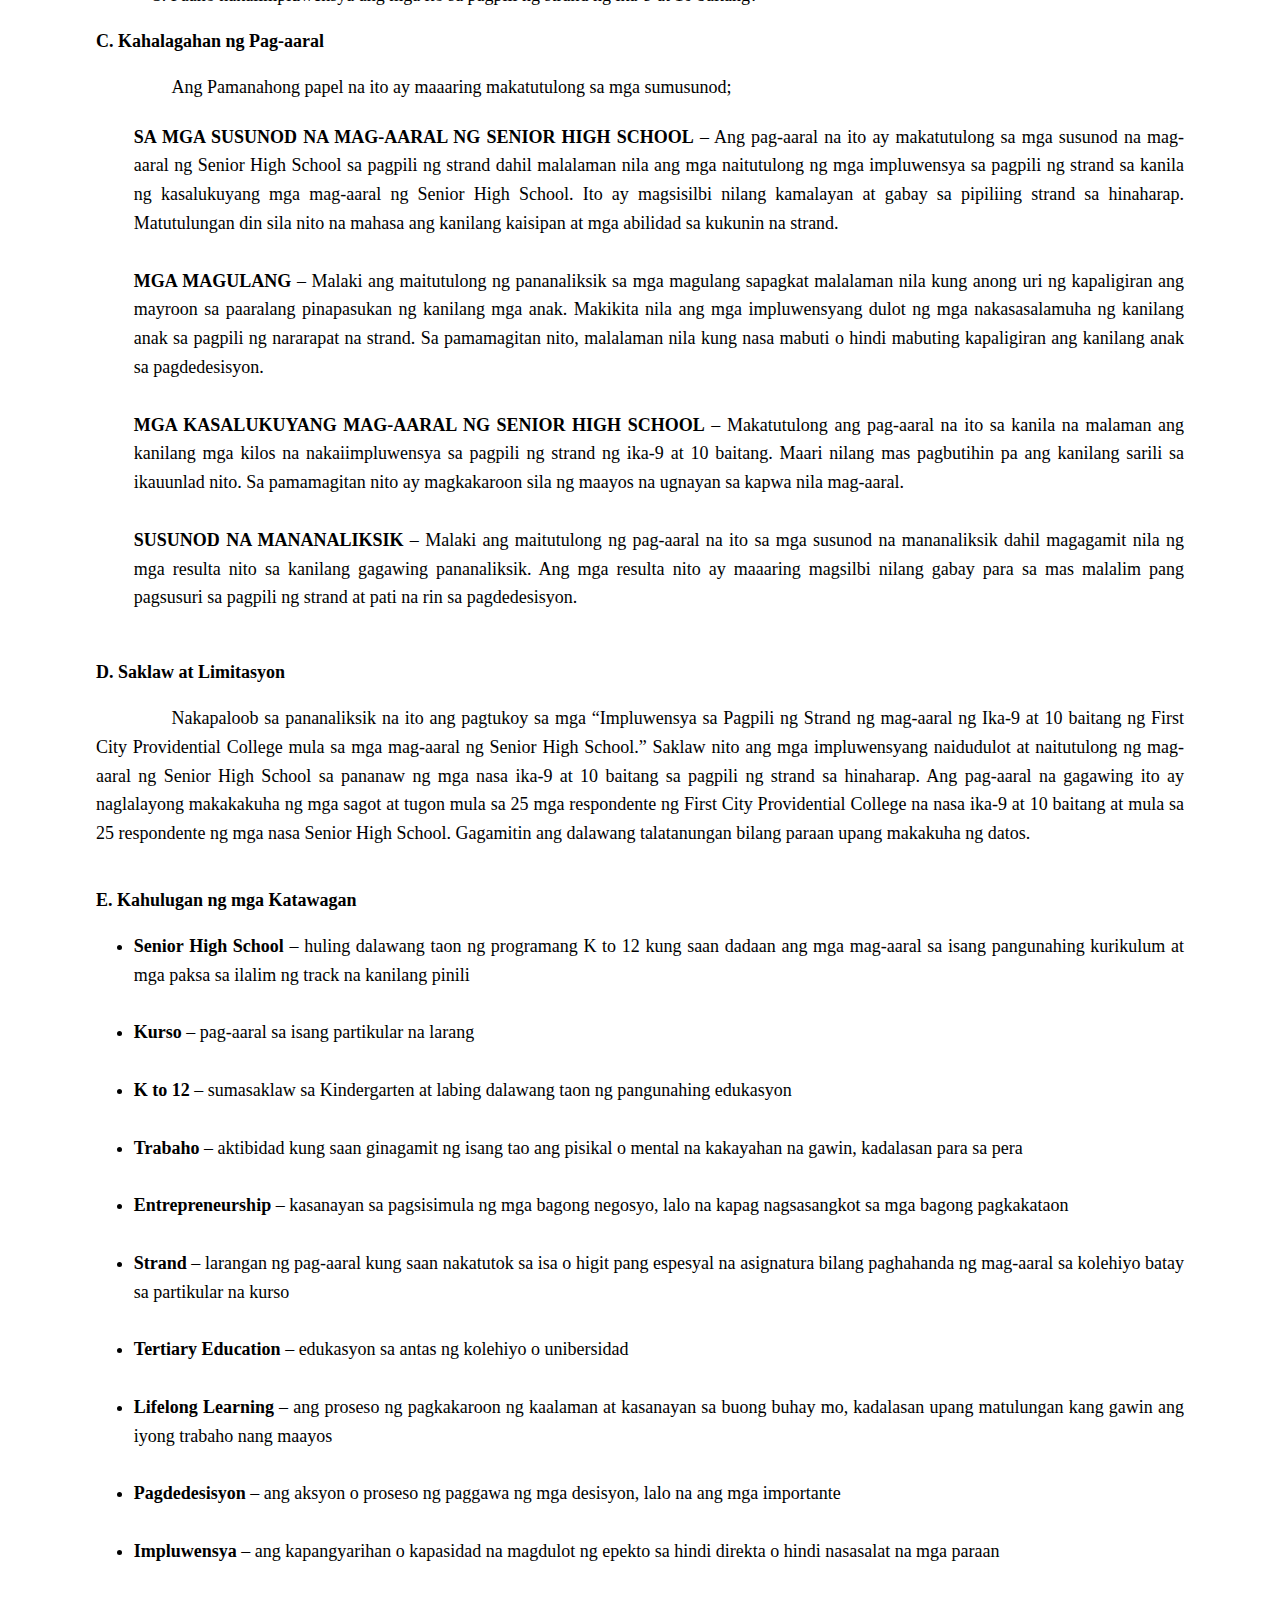
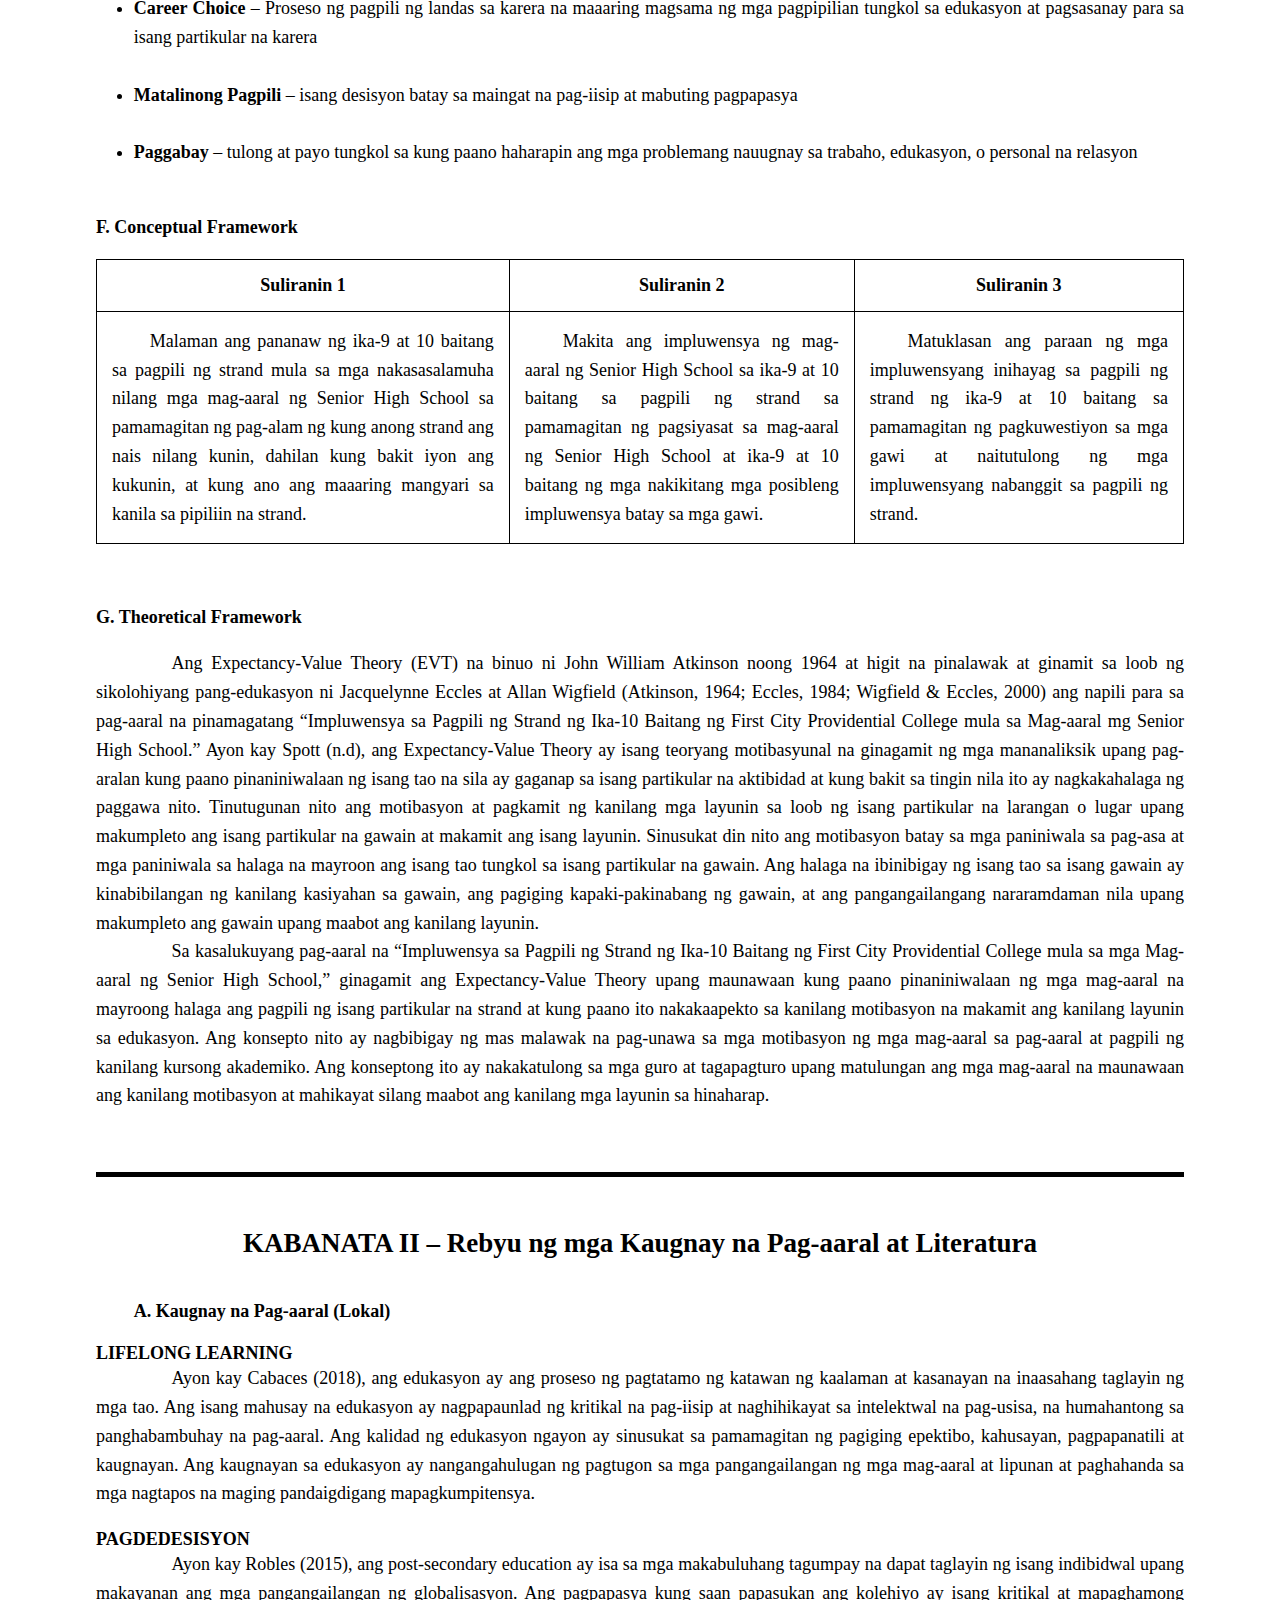
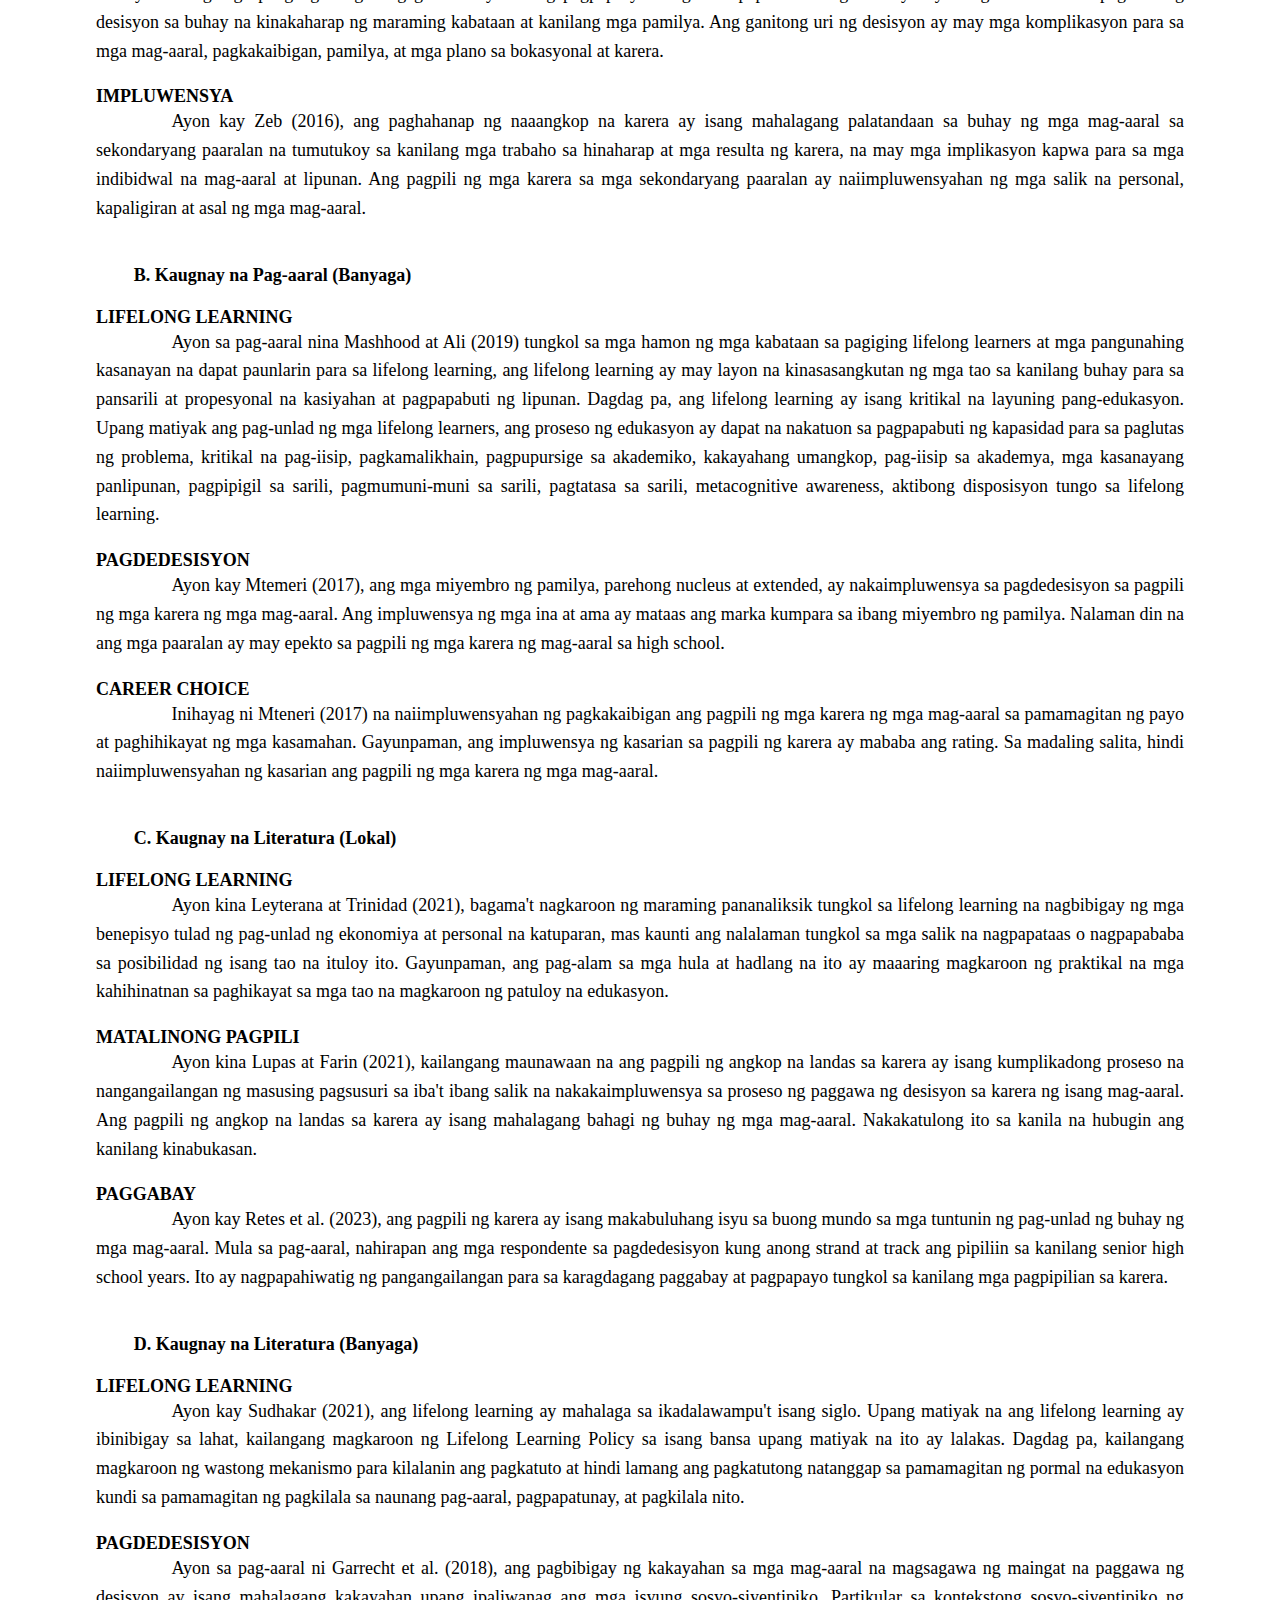
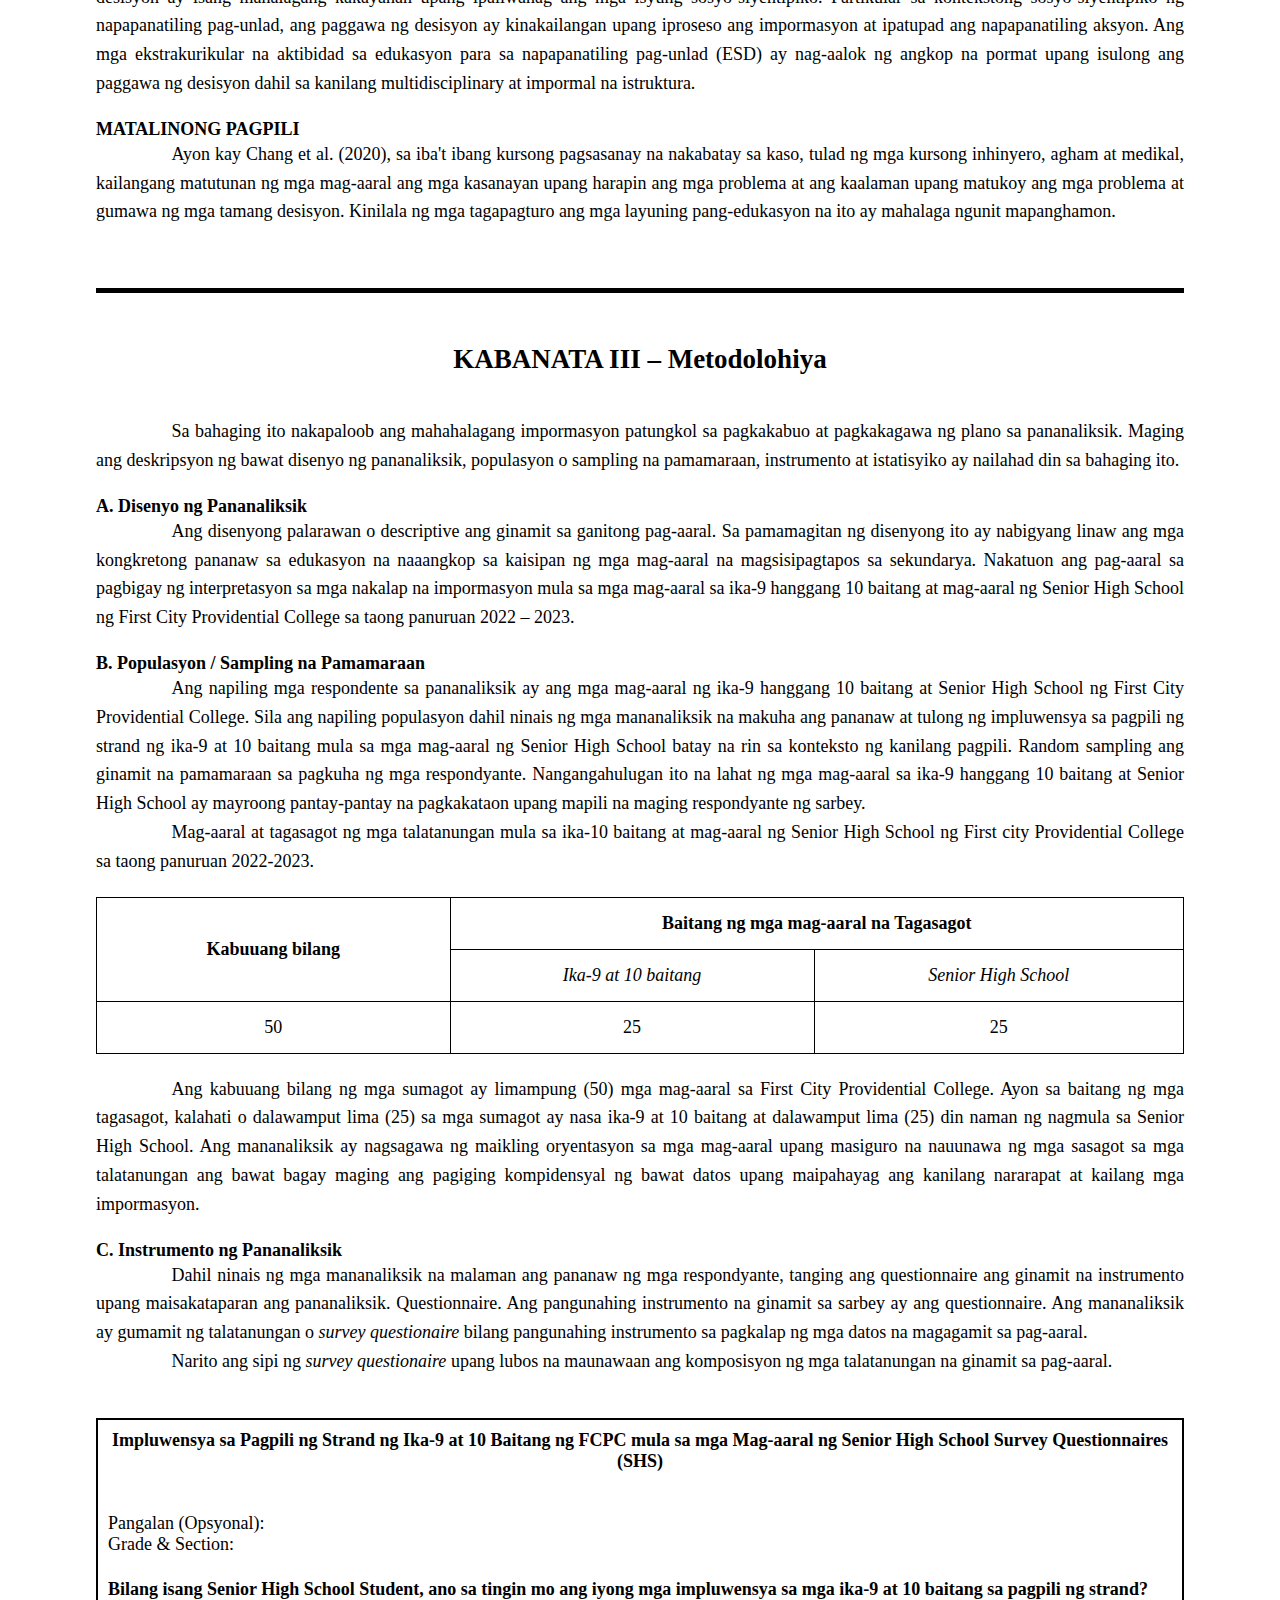
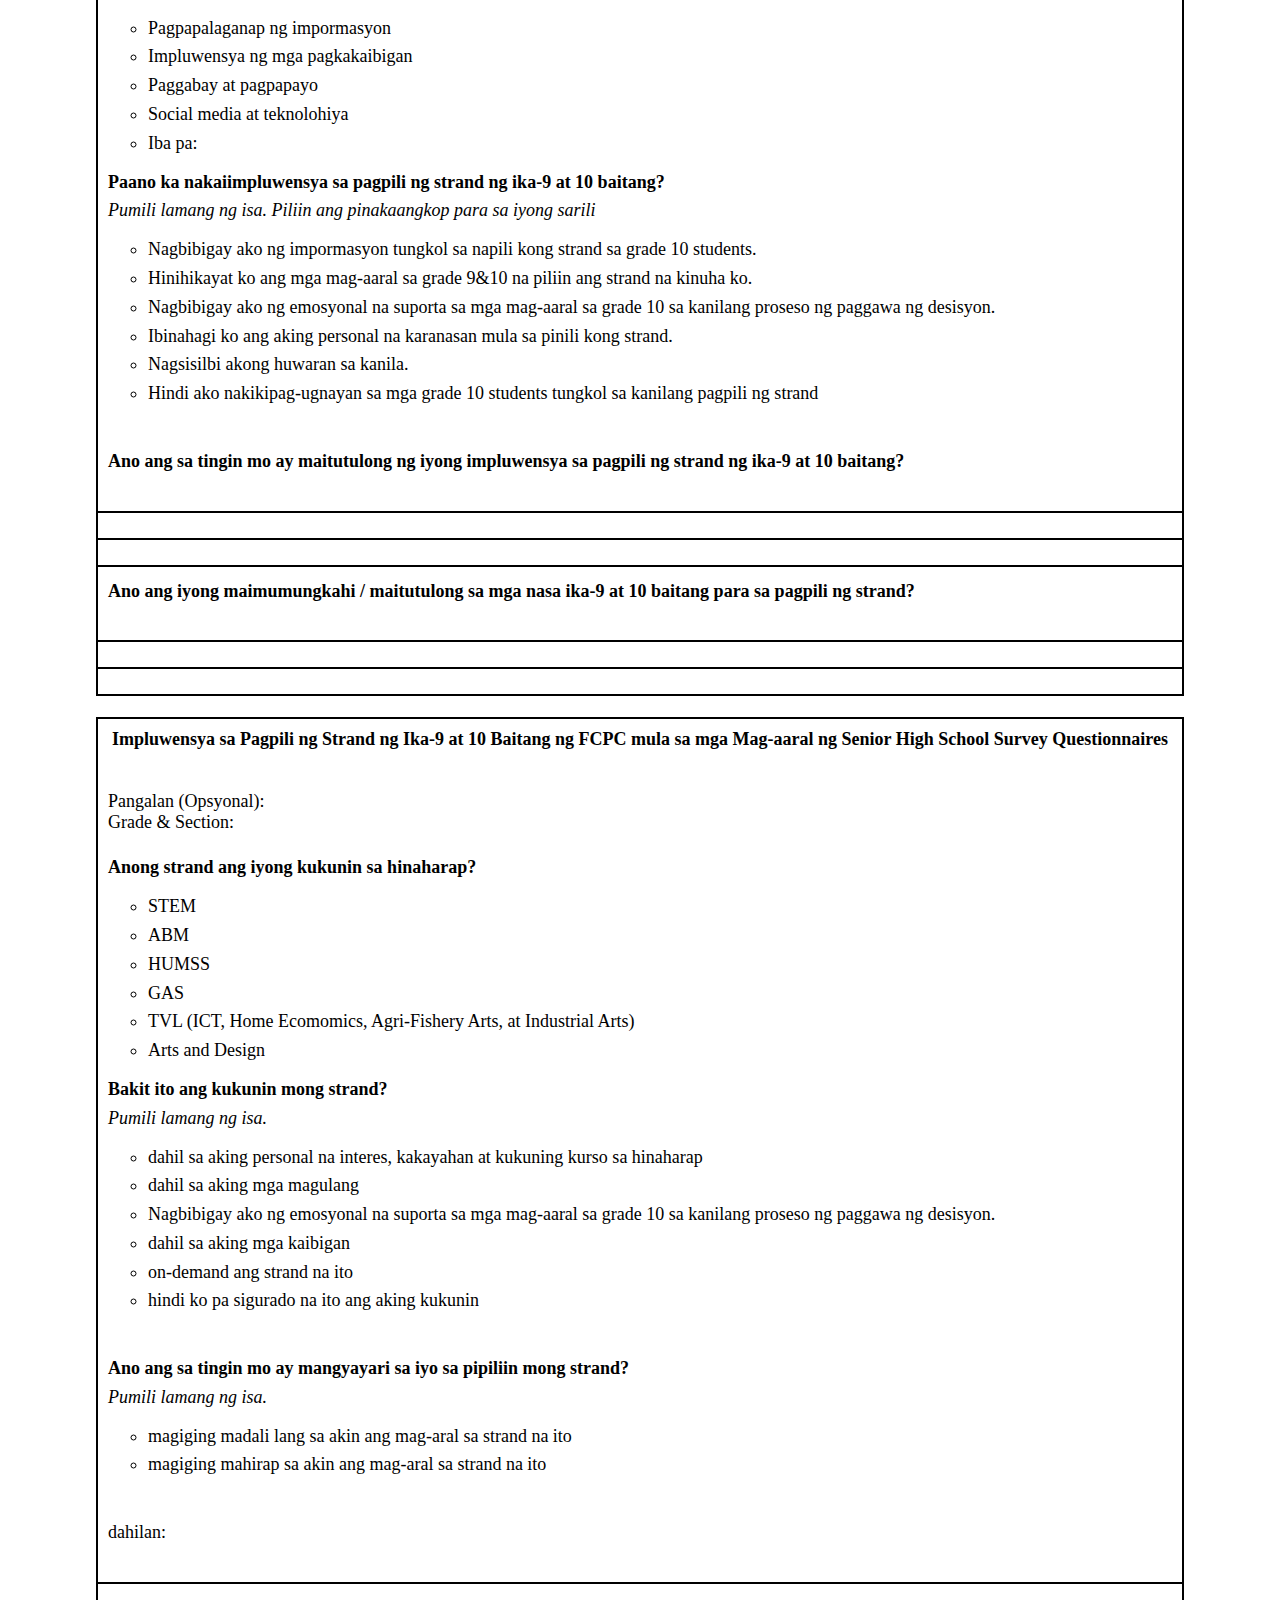
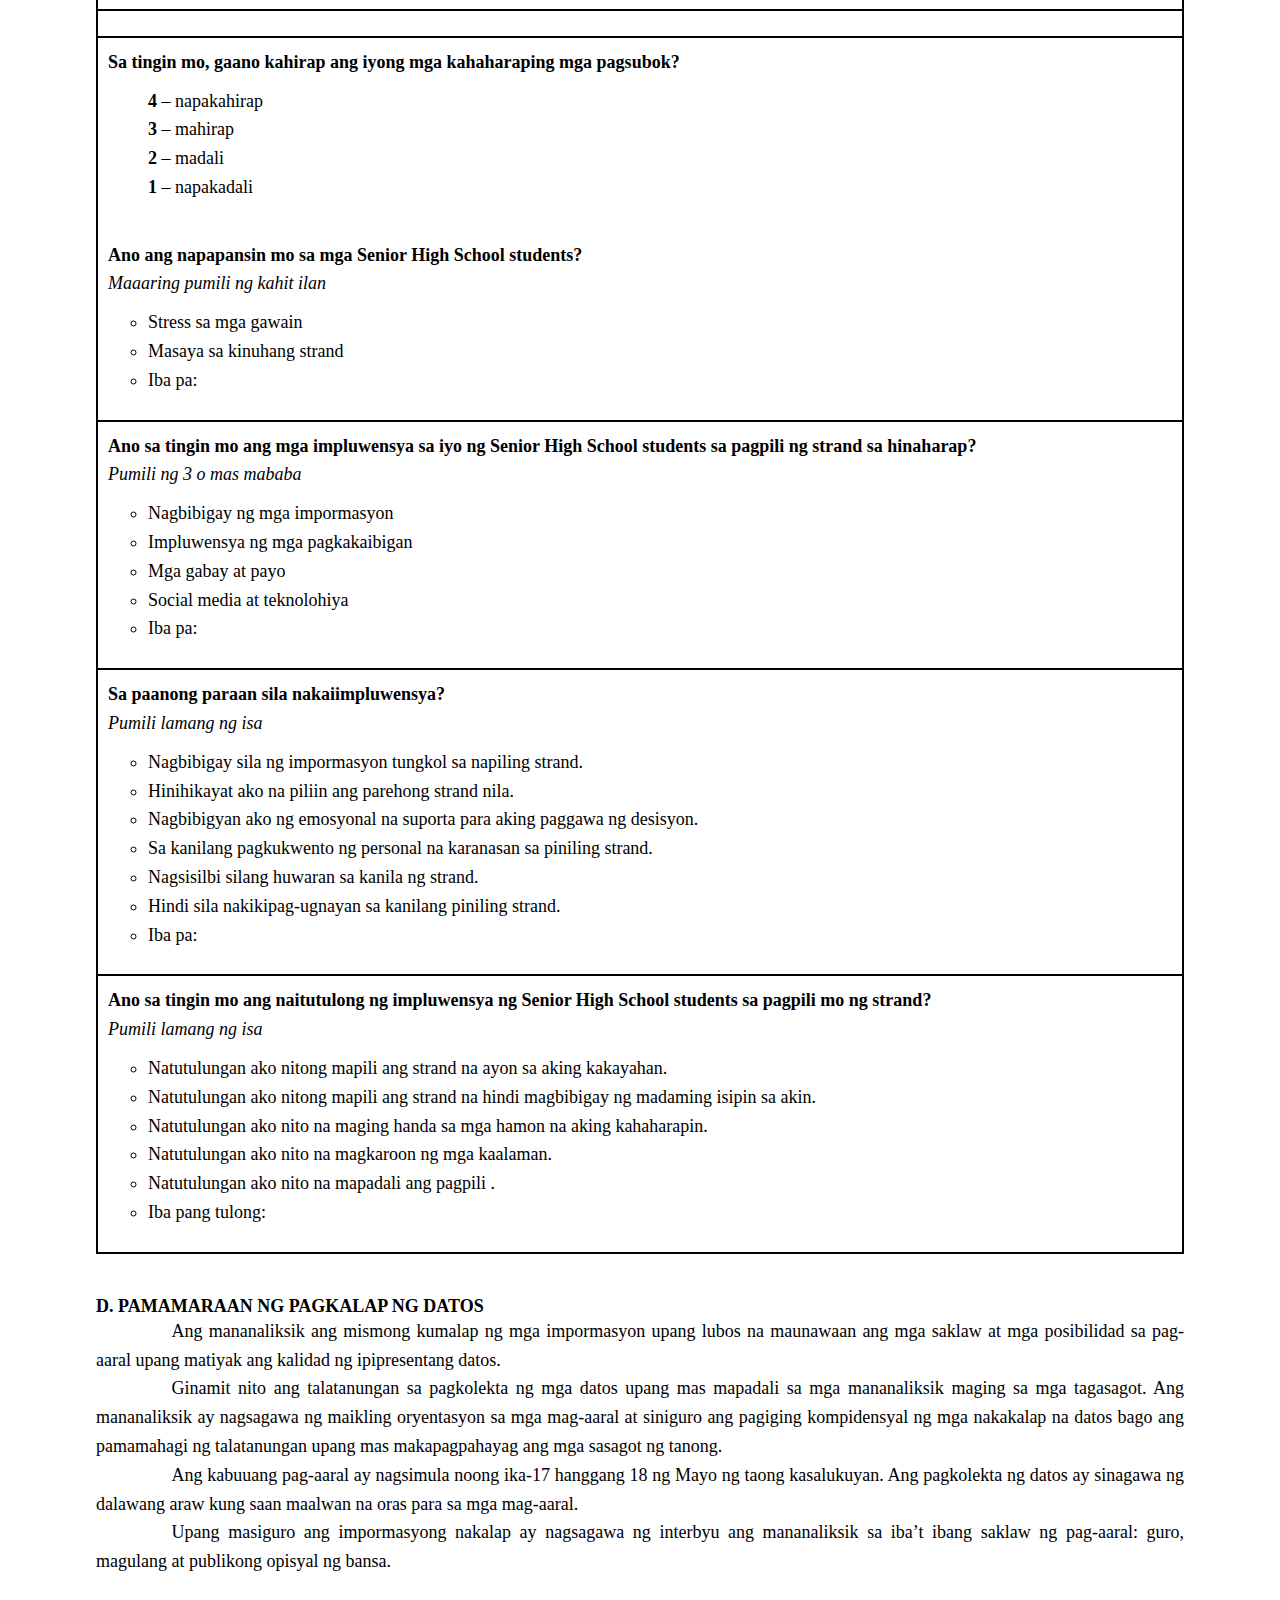
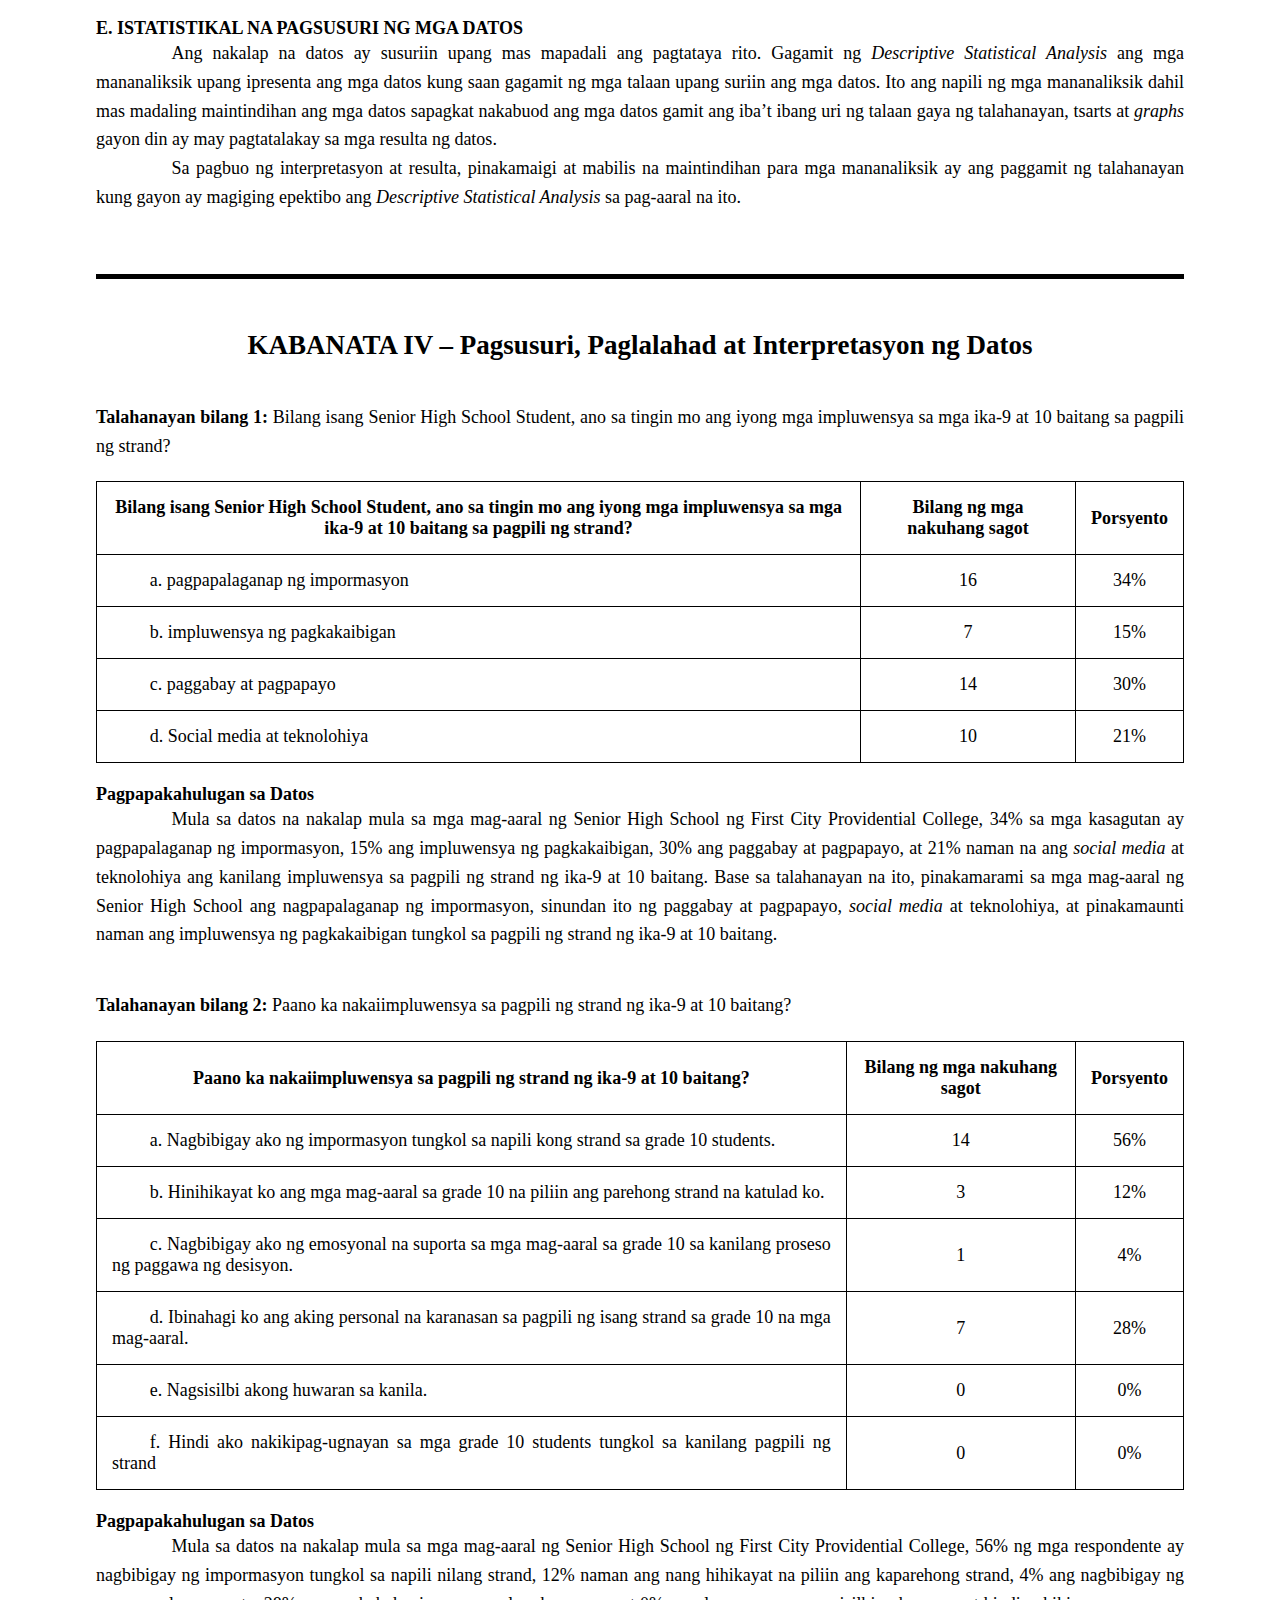
<file: Pananaliksik.html>
<!DOCTYPE html>
<html> 
    <head>
        <title>Pananaliksik</title>
        <link rel="stylesheet" href="Files/css/pananaliksik.css"/>
        <meta charset="UTF-8">
        <meta name="viewport" content="width=device-width, initial-scale=1.0">
    </head>
    <body>
        <br>
        <br>
        <div class="school-container"  id="pamagat">
            <div class="school-info">
                <img class="school-logo" src="Files/Images/FCPC.png">
                <div>
                <h1 class="school-name">
                    &nbsp;FIRST CITY PROVIDENTIAL COLLEGE
                </h1>
                <h4 class="school-address">
                    Barangay Narra, Francisco Homes Subd., City of San Jose Del Monte Bulacan
                </h4>
                </div>
            </div>
        </div>
        <main>
            <br><br>
            <pamagat>
                <h2 class="h2" style="text-align: center;">
                    Impluwensya sa Pagpili ng Strand ng Ika-9 at 10 Baitang ng First City Providential College mula sa mga Mag-aaral ng Senior High School
                </h2>
                <br><br><br>
                <p>
                    Ang papel pananaliksik na ito ay iprinisinta sa <br>
                    <b>First City Providential College</b>
                </p>
                <br><br><br>
                <p>
                    Bahagyang Katuparan sa Asignaturang<br>
                    <b>Pagbasa at Pagsusuri ng Iba’t Ibang Teksto Tungo sa Pananaliksik</b>
                </p>
                <br><br><br>
                <p>
                    Ang pananalikisik na ito ay isinagawa nina:<br>
                    <b>Domingo, Shawn David S.<br>
                    Naluz, Charles P.</b>
                </p>    
                <br><br><br>
                <p>
                    Ipinasa kay:<br>
                    <b>Bb. Larry Beth C. Lapig</b><br>
                    Guro
                </p>    
                <br><br><br>
                <p>
                    Taong Pang-Akademiko 2022-2023<br>
                    Ikalawang Semestre   
                </p>
            </pamagat>
                <br><br>
                <hr>
                <br>
            <ii>    
                <h2 class="h2" style="text-align: center;" id="ii">
                    DAHON NG PAGPAPATIBAY
                </h2>
                <br>
                <p class="nilalaman">
                    Bilang isang bahagi ng mga gawaing kailangan sa pagtamo ng ikalawang semestre ng markahan sa asignaturang <b>Pagbasa at Pagsusuri ng Iba’t Ibang Teksto Tungo sa Pananaliksik</b> ang proyektong ito ay pinamagatang “<b>Impluwensya sa Pagpili ng Strand ng Ika-9 at 10 Baitang ng First City Providential College mula sa mga Mag-aaral ng Senior High School</b>” na inihanda nina;
                </p>
                <br><br><br>
                <p style="font-size: 18px; text-align: center;">
                    Domingo, Shawn David S. &nbsp;&nbsp;&nbsp;&nbsp;&nbsp; Naluz, Charles P.	
                </p>
                <br><br><br>
                <p class="nilalaman">
                    Tinanggap bilang isang bahagi ng gawaing kailangan sa asignaturang <b>Pagbasa at Pagsusuri ng Iba’t Ibang Teksto Tungo sa Pananaliksik</b>.
                </p>
                <br><br><br><br>
                <p style="font-size: 18px;"><b>LARRY BETH C. LAPIG</b><br>
                    &nbsp;&nbsp;&nbsp;&nbsp;&nbsp;&nbsp;&nbsp;&nbsp;&nbsp;&nbsp;&nbsp;&nbsp;&nbsp;&nbsp;&nbsp;&nbsp; Guro
                <br><br><br><br>
                </p>
                <p style="text-align: right; margin-right: 1in;font-size: 18px;">
                    Petsa <br>
                </p>
                <br><br>
                <p style="font-size: 18px; line-height: 1.6;">
                    Marka : <br>
                    Presentasyon ( 20% ) <br>
                    Pananalita ( 20% ) <br>
                    Kumpiyansa / Tindig  ( 20% ) <br>
                    Sulating Pananaliksik / Nilalaman ( 40% )
                </p>
            </ii>
                <br><br>
                <hr>
                <br>
            <iii>
                <h2 class="h2" id="iii" style="text-align: center;">
                    ABSTRAK
                </h2>
                <br>
                <br>
                <h3>
                    <b>Impluwensya sa Pagpili ng Strand ng Ika-9 at 10 Baitang ng First City Providential College mula sa mga Mag-aaral ng Senior High School
                    </b>
                </h3>
                <br><br><br>
                <p style="line-height: 1.6;font-size: 18px;">
                    <b>MGA MANANALIKSIK:</b><br>
                        Domingo, Shawn David S. <br>
                        Naluz, Charles P.
                </p>
                <br><br><br>
                <p> 
                    <b>AKREDITED NA INSTITUSYON: <i>First City Providential College</i></b>  
                </p>
                <br><br><br>
                <p> 
                    <b>STRAND: 11 –  Computer System Servicing – 1</b>  
                </p>
                <br><br>
                <p class="nilalaman">
                    Ang pananaliksik na ito ay isinagawa upang malaman ang mga impluwensya ng mga mag-aaral ng Senior High School sa mga nasa ika-10 baitang sa pagpili ng strand sa hinaharap. Layunin ng pananaliksik na ito ay ang malaman at maunawaan ang mga impluwensya at kontribusyon ng mga mag-aaral ng Senior High School sa pananaw ng mga nasa ika-9 at 10 baitang sa proseso ng pagpili ng strand para sa kanilang hinaharap. Nais suriin ang mga epekto ng mga karanasan at mga impormasyong natatanggap ng mga mag-aaral sa ika-9 at 10 baitang mula sa mga nakatatandang mag-aaral sa Senior High School. Sa pamamagitan ng pagpapalawak ng layunin ng pananaliksik, magiging malinaw ang kahalagahan ng mga salik na nag-uudyok sa mga mag-aaral sa tamang landas ng kanilang edukasyon at propesyon sa hinaharap.
                </p>
            </iii>
                <br><br>
                <hr>
                <br>
            <iv>
                <h1 style="font-size: 24px;">
                    TALAAN NG NILALAMAN
                </h1>
                <br>
                <br>
                <pahina>
                    <ol class="toc-list" role="list">
                        <li>
                            <a href="#pamagat">
                                <span class="title">
                                    Pamagat
                                    <span class="leaders" aria-hidden="true">
                                    </span>
                                </span> 
                                <span
                                class="page">
                                    <span class="visually-hidden">
                                        Page&nbsp;
                                    </span>
                                    i
                                </span>
                            </a>
                            <br>
                            <a href="#ii">
                                <span class="title">
                                    Dahon ng Pagpapatibay
                                    <span class="leaders" aria-hidden="true">
                                    </span>
                                </span>
                                <span
                                class="page">
                                    <span class="visually-hidden">
                                        Page&nbsp;
                                    </span>ii
                                </span>
                            </a>
                            <br>
                            <a  href="#iii">
                                <span class="title">
                                    Abstrak
                                    <span class="leaders" aria-hidden="true">
                                    </span>
                                </span>
                                <span
                                class="page">
                                    <span class="visually-hidden">
                                        Page&nbsp;
                                    </span>iii
                                </span>
                            </a>
                    <br>
                    <h3>
                        <b>KABANATA I – Kaligirang Pangkasaysayan</b>
                    </h3>
                    <br>
                    <li>
                        <a href="#panimula">
                            <span class="title">
                                Panimula
                                <span class="leaders" aria-hidden="true">
                                </span>
                            </span>
                            <span
                            class="page">
                                <span class="visually-hidden">
                                    Page&nbsp;
                                </span>1
                            </span>
                        </a>
                        <br>
                        <a href="#paglalahad_ng_suliranin_at_layunin">
                            <span class="title">
                                Paglalahad ng Suliranin at Layunin
                                <span class="leaders" aria-hidden="true">
                                </span>
                            </span>
                            <span
                            class="page">
                                <span class="visually-hidden">
                                    Page&nbsp;
                                </span>2
                            </span>
                        </a>
                        <br>
                        <a href="#kahalagahan">
                            <span class="title">
                                Kahalagahan ng Pag-aaral
                                <span class="leaders" aria-hidden="true">
                                </span>
                            </span>
                            <span
                            class="page">
                                <span class="visually-hidden">
                                    Page&nbsp;
                                </span>2
                            </span>
                        </a>
                        <br>
                        <a href="#saklaw_at_limitasyon">
                            <span class="title">
                                Saklaw at Limitasyon
                                <span class="leaders" aria-hidden="true">
                                </span>
                            </span>
                            <span
                            class="page">
                                <span class="visually-hidden">
                                    Page&nbsp;
                                </span>3
                            </span>
                        </a>
                        <br>
                        <a href="#kahulugan">
                            <span class="title">
                                Kahulugan ng Katawagan
                                <span class="leaders" aria-hidden="true">
                                </span>
                            </span>
                            <span
                            class="page">
                                <span class="visually-hidden">
                                    Page&nbsp;
                                </span>3
                            </span>
                        </a>
                        <br>
                        <a href="#conceptual_framework">
                            <span class="title">
                                Conceptual Framework
                                <span class="leaders" aria-hidden="true">
                                </span>
                            </span>
                            <span
                            class="page">
                                <span class="visually-hidden">
                                    Page&nbsp;
                                </span>4
                            </span>
                        </a>
                        <br>
                        <a href="#theoretical_framework">
                            <span class="title">
                                Theoretical Framework
                                <span class="leaders" aria-hidden="true">
                                </span>
                            </span>
                            <span
                            class="page">
                                <span class="visually-hidden">
                                    Page&nbsp;
                                </span>5
                            </span>
                        </a>
                    </li>
                    <br>
                    <h3>
                        <b>KABANATA II – Rebyu ng mga Kaugnay na Pag-aaral at Literatura</b>
                    </h3>
                    <br>
                    <li>
                        <a href="#lokal_na_pag-aaral">
                            <span class="title">
                                Lokal na Pag-aaral
                                <span class="leaders" aria-hidden="true">
                                </span>
                            </span>
                            <span
                            class="page">
                                <span class="visually-hidden">
                                    Page&nbsp;
                                </span>6
                            </span>
                        </a>
                        <br>
                        <a href="#banyagang_pag-aaral">
                            <span class="title">
                                Banyagang Pag-aaral
                                <span class="leaders" aria-hidden="true">
                                </span>
                            </span>
                            <span
                            class="page">
                                <span class="visually-hidden">
                                    Page&nbsp;
                                </span>7
                            </span>
                        </a>
                        <br>
                        <a href="#lokal_na_literatura">
                            <span class="title">
                                Lokal na Literatura
                                <span class="leaders" aria-hidden="true">
                                </span>
                            </span>
                            <span
                            class="page">
                                <span class="visually-hidden">
                                    Page&nbsp;
                                </span>7
                            </span>
                        </a>
                        <br>
                        <a href="#banyagang_literatura">
                            <span class="title">
                                Banyagang Literatura
                                <span class="leaders" aria-hidden="true">
                                </span>
                            </span>
                            <span
                            class="page">
                                <span class="visually-hidden">
                                    Page&nbsp;
                                </span>8
                            </span>
                        </a>
                        <br>
                    </li>
                    <br>
                    <h3>
                        <b>KABANATA III – Metodolohiya at Pamamaraan ng Pananaliksik</b>
                    </h3>
                    <br>
                    <li>
                        <a href="#disenyo_at_paraan">
                            <span class="title">
                                Disenyo at Paraan ng Pananaliksik
                                <span class="leaders" aria-hidden="true">
                                </span>
                            </span>
                            <span
                            class="page">
                                <span class="visually-hidden">
                                    Page&nbsp;
                                </span>10
                            </span>
                        </a>
                        <br>
                        <a href="#disenyo_at_uri">
                            <span class="title">
                                Disenyo at Uri ng Pananaliksik
                                <span class="leaders" aria-hidden="true">
                                </span>
                            </span>
                            <span
                            class="page">
                                <span class="visually-hidden">
                                    Page&nbsp;
                                </span>10
                            </span>
                        </a>
                        <br>
                        <a href="#instrumento">
                            <span class="title">
                                Instrumento ng Pananaliksik
                                <span class="leaders" aria-hidden="true">
                                </span>
                            </span>
                            <span
                            class="page">
                                <span class="visually-hidden">
                                    Page&nbsp;
                                </span>11
                            </span>
                        </a>
                        <br>
                        <a href="#paraan_at_pagkuha">
                            <span class="title">
                                Paraan at Pagkuha ng Datos
                                <span class="leaders" aria-hidden="true">
                                </span>
                            </span>
                            <span
                            class="page">
                                <span class="visually-hidden">
                                    Page&nbsp;
                                </span>14
                            </span>
                        </a>
                        <br>
                        <a href="#istatistikal">
                            <span class="title">
                                Istatistikal na Pagkuha ng Datos
                                <span class="leaders" aria-hidden="true">
                                </span>
                            </span>
                            <span
                            class="page">
                                <span class="visually-hidden">
                                    Page&nbsp;
                                </span>14
                            </span>
                        </a>
                        <br>
                    </li>
                    <br>
                    <h3>
                        <b>KABANATA IV – Pagsusuri, Paglalahad at Interpretasyon ng Datos</b>
                    </h3>
                    <br>
                    <li>
                        <a href="#kabanataIV">
                            <span class="title">
                                Pagsusuri, Paglalahad at Interpretasyon ng Datos
                                <span class="leaders" aria-hidden="true">
                                </span>
                            </span>
                            <span
                            class="page">
                                <span class="visually-hidden">
                                    Page&nbsp;
                                </span>16
                            </span>
                        </a>
                        <br>
                    </li>
                    <br>
                    <h3>
                        <b>KABANATA V – Paglalagom, Konklusyon at Rekomendayon</b>
                    </h3>
                    <br>
                    <li>
                        <a href="#kabanataV">
                            <span class="title">
                                Paglalagom, Konklusyon at Rekomendasyon
                                <span class="leaders" aria-hidden="true">
                                </span>
                            </span>
                            <span
                            class="page">
                                <span class="visually-hidden">
                                    Page&nbsp;
                                </span>25
                            </span>
                        </a>
                        <br>
                        <a href="#bibliyograpiya">
                            <span class="title">
                                Bibliyograpiya
                                <span class="leaders" aria-hidden="true">
                                </span>
                            </span>
                            <span
                            class="page">
                                <span class="visually-hidden">
                                    Page&nbsp;
                                </span>27
                            </span>
                        </a>
                    </li>
                </pahina>  
            </iv>
                <br><br>
                <hr>
                <br>
            <kabanataI>
                <h2 id="panimula">
                    KABANATA I – Kaligirang Pangkasaysayan
                </h2>
                <br><br>
                <h4>
                    <b>A. Panimula</b>
                </h4>
                <br>
                <p class="nilalaman">
                    Noong 2013, ipinatupad ng pamahalaan ng Pilipinas ang RA 10533, na nangangahulugang magdagdag ng dalawang taon sa High School na may mga espesyal na asignatura sa kurso. Ang bagong antas na ito ay tumutukoy sa Senior High School. Sa mga nakaraang taon, kapag ang isang mag-aaral ay nakatapos na sa ikaapat na antas ng mataas na paaralan ay maaari na itong tanggapin sa kolehiyo at pumili ng kursong gusto nilang kunin. Gayunpaman, sa programang K to 12, sa halip na pumunta sa kolehiyo, ang mga mag-aaral ay kailangang tumagal ng karagdagang dalawang taon sa mga espesyal na asignatura.
                </p>
                <p class="nilalaman">
                    Bago ipatupad ang programang K to 12, ang Pilipinas ay isa sa bansa sa Asya at isa sa tatlong bansa sa mundo na may 10-taong pangunahing programa sa edukasyon. Ang programang K to 12 ay sumasaklaw sa Kindergarten at 12 taon ng pangunahing edukasyon (anim na taon ng primaryang edukasyon, apat na taon ng Junior High School, at dalawang taon ng Senior High School) upang magbigay ng sapat na oras para sa paghubog ng mga konsepto at kasanayan, bumuo ng mga lifelong learners, at ihanda ang mga nagtapos para sa tertiary education, middle-level na pag-unlad ng mga kasanayan, trabaho, at entrepreneurship. Sa panahon ngayon, may iba't ibang strand na inaalok na kung saan kailangan ng mga mag-aaral na pumili kung alin sa mga ito ang kailangan nila para sa kanilang kinabukasan.
                </p>
                <p class="nilalaman">
                    Bago tumuntong sa Senior High School, ang pagpili ng tamang strand ng ika-9 at 10 baitang ay isang kritikal na desisyon para sa mga mag-aaral. Ang pagpili at pagpapasya sa isang bagay ay may mga kahihinatnan, at ang mga resulta ng pagpili ay maaaring makatulong o makahahadlang sa hinaharap. Ganoon din sa pagpapasya sa pagpili ng strand na maraming salik ang dapat isaalang-alang ng mag-aaral. Isa sa mga maaaring makatulong sa kanila sa pagpili ng strand ay ang mga mag-aaral ng Senior High School. Nakapagbibigay ng ideya o gabay ang mga mag-aaral ng Senior High School sa mga dapat gawin sa kanilang pipiliing strand sa hinaharap. Nagagawa nilang makapag desisyon sa kung anong kukuhain nila at mga pagsubok na kakaharapin sa gabay at tulong ng mga mag-aaral ng Senior High School.
                </p>
                <br>
                <h4 id="paglalahad_ng_suliranin_at_layunin">
                    <b>B. Paglalahad ng Suliranin at Layunin</b>
                </h4>
                <br>
                <p class="nilalaman">
                    Ang pananaliksik na ito ay patungkol sa “Impluwensya sa Pagpili ng Strand ng Ika-9 at 10 Baitang ng First City Providential College mula sa mga Mag-aaral ng Senior High School” na kung saan ay nakatuon sa mga impluwensya ng mga mag-aaral ng Senior High School sa mga nasa ika-10 baitang sa pagpili ng strand sa hinaharap. Nais maisakatuparan ng mananaliksik na mabigyan ng kasagutan ang mga sumusunod na suliranin:
                </p>
                <p>
                <br>
                    <ol class="sop">
                        <li style="list-style-type: decimal;">
                            Ano ang pananaw ng ika-9 at 10 baitang sa pagpili ng strand mula sa mga nakasasalamuha nilang mga mag-aaral ng Senior High School?
                        </li>
                        <li style="list-style-type: decimal;">
                            Ano ang kadalasang impluwensya ng mga mag-aaral ng Senior High School sa ika-9 at 10 baitang sa pagpili ng strand?
                        </li>
                        <li style="list-style-type: decimal;">
                            Paano nakaiimpluwensya ang mga ito sa pagpili ng strand ng ika-9 at 10 baitang?
                        </li>
                    </ol>
                </p>
                <br>
                <h4 id="kahalagahan">
                    <b>C. Kahalagahan ng Pag-aaral</b>
                </h4>
                <br>
                <p class="nilalaman">
                    Ang Pamanahong papel na ito ay maaaring makatutulong sa mga sumusunod;
                <br>
                </p>
                <p>
                <br>
                <ul class="benepisyaryo">
                    <li>
                        <b>SA MGA SUSUNOD NA MAG-AARAL NG SENIOR HIGH SCHOOL</b> – Ang pag-aaral na ito ay makatutulong sa mga susunod na mag-aaral ng Senior High School sa pagpili ng strand dahil malalaman nila ang mga naitutulong ng mga impluwensya sa pagpili ng strand sa kanila ng kasalukuyang mga mag-aaral ng Senior High School. Ito ay magsisilbi nilang kamalayan at gabay sa pipiliing strand sa hinaharap. Matutulungan din sila nito na mahasa ang kanilang kaisipan at mga abilidad sa kukunin na strand.
                    </li>
                    <br>
                    <li>
                        <b>MGA MAGULANG</b> – Malaki ang maitutulong ng pananaliksik sa mga magulang sapagkat malalaman nila kung anong uri ng kapaligiran ang mayroon sa paaralang pinapasukan ng kanilang mga anak.  Makikita nila ang mga impluwensyang dulot ng mga nakasasalamuha ng kanilang anak sa pagpili ng nararapat na strand. Sa pamamagitan nito, malalaman nila kung nasa mabuti o hindi mabuting kapaligiran ang kanilang anak sa pagdedesisyon.
                    </li>
                    <br>
                    <li>
                        <b>MGA KASALUKUYANG MAG-AARAL NG SENIOR HIGH SCHOOL</b> – Makatutulong ang pag-aaral na ito sa kanila na malaman ang kanilang mga kilos na nakaiimpluwensya sa pagpili ng strand ng ika-9 at 10 baitang. Maari nilang mas pagbutihin pa ang kanilang sarili sa ikauunlad nito. Sa pamamagitan nito ay magkakaroon sila ng maayos na ugnayan sa kapwa nila mag-aaral.
                    </li>
                    <br>
                    <li>
                        <b>SUSUNOD NA MANANALIKSIK</b> – Malaki ang maitutulong ng pag-aaral na ito sa mga susunod na mananaliksik dahil magagamit nila ng mga resulta nito sa kanilang gagawing pananaliksik. Ang mga resulta nito ay maaaring magsilbi nilang gabay para sa mas malalim pang pagsusuri sa pagpili ng strand at pati na rin sa pagdedesisyon. 
                    </li>
                    <br>
                </ul>
                </p>
                <br>
                <h4 id="saklaw_at_limitasyon">
                    <b>D. Saklaw at Limitasyon </b>
                </h4>
                <br>
                <p class="nilalaman">
                    Nakapaloob sa pananaliksik na ito ang pagtukoy sa mga “Impluwensya sa Pagpili ng Strand ng mag-aaral ng Ika-9 at 10 baitang ng First City Providential College mula sa mga mag-aaral ng Senior High School.” Saklaw nito ang mga impluwensyang naidudulot at naitutulong ng mag-aaral ng Senior High School sa pananaw ng mga nasa ika-9 at 10 baitang sa pagpili ng strand sa hinaharap. Ang pag-aaral na gagawing ito ay naglalayong makakakuha ng mga sagot at tugon mula sa 25 mga respondente ng First City Providential College na nasa ika-9 at 10 baitang at mula sa 25 respondente ng mga nasa Senior High School. Gagamitin ang dalawang talatanungan bilang paraan upang makakuha ng datos.
                <br>
                </p>
                <br><br>
                <h4 id="kahulugan">
                    <b>E. Kahulugan ng mga Katawagan </b>
                </h4>
                <br>
                <p class="nilalaman">
                    <ul class="keywords">
                        <li>
                            <b>Senior High School</b> – huling dalawang taon ng programang K to 12 kung saan dadaan ang mga mag-aaral sa isang pangunahing kurikulum at mga paksa sa ilalim ng track na kanilang pinili
                        </li>
                        <br>
                        <li>
                            <b>Kurso</b> – pag-aaral sa isang partikular na larang
                        </li>
                        <br>
                        <li>
                            <b>K to 12</b> – sumasaklaw sa Kindergarten at labing dalawang taon ng pangunahing edukasyon 
                        </li>
                        <br>
                        <li>
                            <b>Trabaho</b> – aktibidad kung saan ginagamit ng isang tao ang pisikal o mental na kakayahan na gawin, kadalasan para sa pera 
                        </li>
                        <br>
                        <li>
                            <b>Entrepreneurship</b> – kasanayan sa pagsisimula ng mga bagong negosyo, lalo na kapag nagsasangkot sa mga bagong pagkakataon
                        </li>
                        <br>
                        <li>
                            <b>Strand</b> – larangan ng pag-aaral kung saan nakatutok sa isa o higit pang espesyal na asignatura bilang paghahanda ng mag-aaral sa kolehiyo batay sa partikular na kurso
                        </li>
                        <br>
                        <li>
                            <b>Tertiary Education</b> – edukasyon sa antas ng kolehiyo o unibersidad 
                        </li>
                        <br>
                        <li>
                            <b>Lifelong Learning</b> – ang proseso ng pagkakaroon ng kaalaman at kasanayan sa buong buhay mo, kadalasan upang matulungan kang gawin ang iyong trabaho nang maayos 
                        </li>
                        <br>
                        <li>
                            <b>Pagdedesisyon</b> – ang aksyon o proseso ng paggawa ng mga desisyon, lalo na ang mga importante 
                        </li>
                        <br>
                        <li>
                            <b>Impluwensya</b> – ang kapangyarihan o kapasidad na magdulot ng epekto sa hindi direkta o hindi nasasalat na mga paraan
                        </li>
                        <br>
                        <li>
                            <b>Career Choice</b> – Proseso ng pagpili ng landas sa karera na maaaring magsama ng mga pagpipilian tungkol sa edukasyon at pagsasanay para sa isang partikular na karera
                        </li>
                        <br>
                        <li>
                            <b>Matalinong Pagpili</b> – isang desisyon batay sa maingat na pag-iisip at mabuting pagpapasya 
                        </li>
                        <br>
                        <li>
                            <b>Paggabay</b> – tulong at payo tungkol sa kung paano haharapin ang mga problemang nauugnay sa trabaho, edukasyon, o personal na relasyon 
                        </li>
                        <br>
                    </ul>
                </p>
                <br>
                <h4 id="conceptual_framework">
                    <b>F. Conceptual Framework </b>
                </h4>
                <br>
                <table>
                    <tr>
                        <th>Suliranin 1</th>
                        <th>Suliranin 2</th>
                        <th>Suliranin 3</th>
                    </tr>
                    <tr>
                        <td style="line-height: 1.6">
                            Malaman ang pananaw ng ika-9 at 10 baitang sa pagpili ng strand mula sa mga nakasasalamuha nilang mga mag-aaral ng Senior High School sa pamamagitan ng pag-alam ng kung anong strand ang nais nilang kunin, dahilan kung bakit iyon ang kukunin, at kung ano ang maaaring mangyari sa kanila sa pipiliin na strand.
                        </td>
                        <td style="line-height: 1.6">
                            Makita ang impluwensya ng mag-aaral ng Senior High School sa ika-9 at 10 baitang sa pagpili ng strand sa pamamagitan ng pagsiyasat sa mag-aaral ng Senior High School at ika-9 at 10 baitang ng mga nakikitang mga posibleng impluwensya batay sa mga gawi.
                        </td>
                        <td style="line-height: 1.6">
                            Matuklasan ang paraan ng mga impluwensyang inihayag sa pagpili ng strand ng ika-9 at 10 baitang sa pamamagitan ng pagkuwestiyon sa mga gawi at naitutulong ng mga impluwensyang nabanggit sa pagpili ng strand.
                        </td>
                    </tr>
                </table>
                <br><br><br>
                <h4 id="theoretical_framework">
                    <b>G. Theoretical Framework</b>
                </h4>
                <br>
                <p class="nilalaman">
                    Ang Expectancy-Value Theory (EVT) na binuo ni John William Atkinson noong 1964 at higit na pinalawak at ginamit sa loob ng sikolohiyang pang-edukasyon ni Jacquelynne Eccles at Allan Wigfield (Atkinson, 1964; Eccles, 1984; Wigfield & Eccles, 2000) ang napili para sa pag-aaral na pinamagatang “Impluwensya sa Pagpili ng Strand ng Ika-10 Baitang ng First City Providential College mula sa Mag-aaral mg Senior High School.” Ayon kay Spott (n.d), ang Expectancy-Value Theory ay isang teoryang motibasyunal na ginagamit ng mga mananaliksik upang pag-aralan kung paano pinaniniwalaan ng isang tao na sila ay gaganap sa isang partikular na aktibidad at kung bakit sa tingin nila ito ay nagkakahalaga ng paggawa nito. Tinutugunan nito ang motibasyon at pagkamit ng kanilang mga layunin sa loob ng isang partikular na larangan o lugar upang makumpleto ang isang partikular na gawain at makamit ang isang layunin. Sinusukat din nito ang motibasyon batay sa mga paniniwala sa pag-asa at mga paniniwala sa halaga na mayroon ang isang tao tungkol sa isang partikular na gawain. Ang halaga na ibinibigay ng isang tao sa isang gawain ay kinabibilangan ng kanilang kasiyahan sa gawain, ang pagiging kapaki-pakinabang ng gawain, at ang pangangailangang nararamdaman nila upang makumpleto ang gawain upang maabot ang kanilang layunin.
                </p>
                <p  class="nilalaman">
                    Sa kasalukuyang pag-aaral na “Impluwensya sa Pagpili ng Strand ng Ika-10 Baitang ng First City Providential College mula sa mga Mag-aaral ng Senior High School,” ginagamit ang Expectancy-Value Theory upang maunawaan kung paano pinaniniwalaan ng mga mag-aaral na mayroong halaga ang pagpili ng isang partikular na strand at kung paano ito nakakaapekto sa kanilang motibasyon na makamit ang kanilang layunin sa edukasyon. Ang konsepto nito ay nagbibigay ng mas malawak na pag-unawa sa mga motibasyon ng mga mag-aaral sa pag-aaral at pagpili ng kanilang kursong akademiko. Ang konseptong ito ay nakakatulong sa mga guro at tagapagturo upang matulungan ang mga mag-aaral na maunawaan ang kanilang motibasyon at mahikayat silang maabot ang kanilang mga layunin sa hinaharap.
                </p>
            </kabanataI>
                <br><br>
                <hr>
                <br>
            <kabanataII>
                <h2 id="lokal_na_pag-aaral">
                    KABANATA II – Rebyu ng mga Kaugnay na Pag-aaral at Literatura
                </h2>
                </p>
                <br><br>
                <h4 style="text-indent: 1cm;">
                    <b>A. Kaugnay na Pag-aaral (Lokal)</b>
                </h4>
                <br>
                <h4>
                    <b>LIFELONG LEARNING</b>
                </h4>
                <p class="nilalaman">
                    Ayon kay Cabaces (2018), ang edukasyon ay ang proseso ng pagtatamo ng katawan ng kaalaman at kasanayan na inaasahang taglayin ng mga tao. Ang isang mahusay na edukasyon ay nagpapaunlad ng kritikal na pag-iisip at naghihikayat sa intelektwal na pag-usisa, na humahantong sa panghabambuhay na pag-aaral. Ang kalidad ng edukasyon ngayon ay sinusukat sa pamamagitan ng pagiging epektibo, kahusayan, pagpapanatili at kaugnayan. Ang kaugnayan sa edukasyon ay nangangahulugan ng pagtugon sa mga pangangailangan ng mga mag-aaral at lipunan at paghahanda sa mga nagtapos na maging pandaigdigang mapagkumpitensya.
                </p>
                <br>
                <h4>
                    <b>PAGDEDESISYON</b>
                </h4>
                <p class="nilalaman">
                    Ayon kay Robles (2015), ang post-secondary education ay isa sa mga makabuluhang tagumpay na dapat taglayin ng isang indibidwal upang makayanan ang mga pangangailangan ng globalisasyon. Ang pagpapasya kung saan papasukan ang kolehiyo ay isang kritikal at mapaghamong desisyon sa buhay na kinakaharap ng maraming kabataan at kanilang mga pamilya. Ang ganitong uri ng desisyon ay may mga komplikasyon para sa mga mag-aaral, pagkakaibigan, pamilya, at mga plano sa bokasyonal at karera. 
                </p>
                <br>
                <h4>
                    <b>IMPLUWENSYA</b>
                </h4>
                <p class="nilalaman">
                    Ayon kay Zeb (2016), ang paghahanap ng naaangkop na karera ay isang mahalagang palatandaan sa buhay ng mga mag-aaral sa sekondaryang paaralan na tumutukoy sa kanilang mga trabaho sa hinaharap at mga resulta ng karera, na may mga implikasyon kapwa para sa mga indibidwal na mag-aaral at lipunan. Ang pagpili ng mga karera sa mga sekondaryang paaralan ay naiimpluwensyahan ng mga salik na personal, kapaligiran at asal ng mga mag-aaral. 
                </p>
                <br>
                <br>
                <h4  id="banyagang_pag-aaral" style="text-indent: 1cm;">
                    <b>B. Kaugnay na Pag-aaral (Banyaga)</b>
                </h4>
                <br>
                <h4>
                    <b>LIFELONG LEARNING</b>
                </h4>
                <p  class="nilalaman">
                    Ayon sa pag-aaral nina Mashhood at Ali (2019) tungkol sa mga hamon ng mga kabataan sa pagiging lifelong learners at mga pangunahing kasanayan na dapat paunlarin para sa lifelong learning, ang lifelong learning ay may layon na kinasasangkutan ng mga tao sa kanilang buhay para sa pansarili at propesyonal na kasiyahan at pagpapabuti ng lipunan. Dagdag pa, ang lifelong learning ay isang kritikal na layuning pang-edukasyon. Upang matiyak ang pag-unlad ng mga lifelong learners, ang proseso ng edukasyon ay dapat na nakatuon sa pagpapabuti ng kapasidad para sa paglutas ng problema, kritikal na pag-iisip, pagkamalikhain, pagpupursige sa akademiko, kakayahang umangkop, pag-iisip sa akademya, mga kasanayang panlipunan, pagpipigil sa sarili, pagmumuni-muni sa sarili, pagtatasa sa sarili, metacognitive awareness, aktibong disposisyon tungo sa lifelong learning.
                </p>
                <br>
                <h4>
                    <b>PAGDEDESISYON</b>
                </h4>
                <p class="nilalaman">
                    Ayon kay Mtemeri (2017), ang mga miyembro ng pamilya, parehong nucleus at extended, ay nakaimpluwensya sa pagdedesisyon sa pagpili ng mga karera ng mga mag-aaral. Ang impluwensya ng mga ina at ama ay mataas ang marka kumpara sa ibang miyembro ng pamilya. Nalaman din na ang mga paaralan ay may epekto sa pagpili ng mga karera ng mag-aaral sa high school.  
                </p>
                <br>
                <h4>
                    <b>CAREER CHOICE</b>
                </h4>
                <p class="nilalaman">
                    Inihayag ni Mteneri (2017) na naiimpluwensyahan ng pagkakaibigan ang pagpili ng mga karera ng mga mag-aaral sa pamamagitan ng payo at paghihikayat ng mga kasamahan. Gayunpaman, ang impluwensya ng kasarian sa pagpili ng karera ay mababa ang rating. Sa madaling salita, hindi naiimpluwensyahan ng kasarian ang pagpili ng mga karera ng mga mag-aaral. 
                </p>
                <br>
                <br>
                <h4  id="lokal_na_literatura" style="text-indent: 1cm;">
                    <b>C. Kaugnay na Literatura (Lokal)</b>
                </h4>
                <br>
                <h4>
                    <b>LIFELONG LEARNING</b>
                </h4>
                <p class="nilalaman">
                    Ayon kina Leyterana at Trinidad (2021), bagama't nagkaroon ng maraming pananaliksik tungkol sa lifelong learning na nagbibigay ng mga benepisyo tulad ng pag-unlad ng ekonomiya at personal na katuparan, mas kaunti ang nalalaman tungkol sa mga salik na nagpapataas o nagpapababa sa posibilidad ng isang tao na ituloy ito. Gayunpaman, ang pag-alam sa mga hula at hadlang na ito ay maaaring magkaroon ng praktikal na mga kahihinatnan sa paghikayat sa mga tao na magkaroon ng patuloy na edukasyon.
                </p>
                <br>
                <h4>
                    <b>MATALINONG PAGPILI</b>
                </h4>
                <p class="nilalaman">
                    Ayon kina Lupas at Farin (2021), kailangang maunawaan na ang pagpili ng angkop na landas sa karera ay isang kumplikadong proseso na nangangailangan ng masusing pagsusuri sa iba't ibang salik na nakakaimpluwensya sa proseso ng paggawa ng desisyon sa karera ng isang mag-aaral. Ang pagpili ng angkop na landas sa karera ay isang mahalagang bahagi ng buhay ng mga mag-aaral. Nakakatulong ito sa kanila na hubugin ang kanilang kinabukasan. 
                </p>
                <br>
                <h4>
                    <b>PAGGABAY</b>
                </h4>
                <p class="nilalaman">
                    Ayon kay Retes et al. (2023), ang pagpili ng karera ay isang makabuluhang isyu sa buong mundo sa mga tuntunin ng pag-unlad ng buhay ng mga mag-aaral. Mula sa pag-aaral, nahirapan ang mga respondente sa pagdedesisyon kung anong strand at track ang pipiliin sa kanilang senior high school years. Ito ay nagpapahiwatig ng pangangailangan para sa karagdagang paggabay at pagpapayo tungkol sa kanilang mga pagpipilian sa karera.
                </p>
                <br>
                <br>
                <h4  id="banyagang_literatura" style="text-indent: 1cm;">
                    <b>D. Kaugnay na Literatura (Banyaga)</b>
                </h4>
                <br>
                <h4>
                    <b>LIFELONG LEARNING</b>
                </h4>
                <p class="nilalaman">
                    Ayon kay Sudhakar (2021), ang lifelong learning ay mahalaga sa ikadalawampu't isang siglo. Upang matiyak na ang lifelong learning ay ibinibigay sa lahat, kailangang magkaroon ng Lifelong Learning Policy sa isang bansa upang matiyak na ito ay lalakas. Dagdag pa, kailangang magkaroon ng wastong mekanismo para kilalanin ang pagkatuto at hindi lamang ang pagkatutong natanggap sa pamamagitan ng pormal na edukasyon kundi sa pamamagitan ng pagkilala sa naunang pag-aaral, pagpapatunay, at pagkilala nito.
                </p>
                <br>
                <h4>
                    <b>PAGDEDESISYON</b>
                </h4>
                <p class="nilalaman">
                    Ayon sa pag-aaral ni Garrecht et al. (2018), ang pagbibigay ng kakayahan sa mga mag-aaral na magsagawa ng maingat na paggawa ng desisyon ay isang mahalagang kakayahan upang ipaliwanag ang mga isyung sosyo-siyentipiko. Partikular sa kontekstong sosyo-siyentipiko ng napapanatiling pag-unlad, ang paggawa ng desisyon ay kinakailangan upang iproseso ang impormasyon at ipatupad ang napapanatiling aksyon. Ang mga ekstrakurikular na aktibidad sa edukasyon para sa napapanatiling pag-unlad (ESD) ay nag-aalok ng angkop na pormat upang isulong ang paggawa ng desisyon dahil sa kanilang multidisciplinary at impormal na istruktura.  
                </p>
                <br>
                <h4>
                    <b>MATALINONG PAGPILI</b>
                </h4>
                <p class="nilalaman">
                    Ayon kay Chang et al. (2020), sa iba't ibang kursong pagsasanay na nakabatay sa kaso, tulad ng mga kursong inhinyero, agham at medikal, kailangang matutunan ng mga mag-aaral ang mga kasanayan upang harapin ang mga problema at ang kaalaman upang matukoy ang mga problema at gumawa ng mga tamang desisyon. Kinilala ng mga tagapagturo ang mga layuning pang-edukasyon na ito ay mahalaga ngunit mapanghamon.
                </p>
            </kabanataII>
                <br><br>
                <hr>
                <br>
            <kabanataIII>
                <h2 id="disenyo_at_paraan">
                    KABANATA III – Metodolohiya
                </h2>
                <br>
                <br>
                <p class="nilalaman">
                    Sa bahaging ito nakapaloob ang mahahalagang impormasyon patungkol sa pagkakabuo at pagkakagawa ng plano sa pananaliksik. Maging ang deskripsyon ng bawat disenyo ng pananaliksik, populasyon o sampling na pamamaraan, instrumento at istatisyiko ay nailahad din sa bahaging ito.
                </p>
                <br>
                <h4 style="text-indent: 0cm;">
                    <b>A. Disenyo ng Pananaliksik</b>
                </h4>
                <p class="nilalaman">
                    Ang disenyong palarawan o descriptive ang ginamit sa ganitong pag-aaral. Sa pamamagitan ng disenyong ito ay nabigyang linaw ang mga kongkretong pananaw sa edukasyon na naaangkop sa kaisipan ng mga mag-aaral na magsisipagtapos sa sekundarya. Nakatuon ang pag-aaral sa pagbigay ng interpretasyon sa mga nakalap na impormasyon mula sa mga mag-aaral sa ika-9 hanggang 10 baitang at mag-aaral ng Senior High School ng First City Providential College sa taong panuruan 2022 – 2023.
                </p>
                <br>
                <h4 id="disenyo_at_uri" style="text-indent: 0cm;">
                    <b>B. Populasyon / Sampling na Pamamaraan</b>
                </h4>
                <p class="nilalaman">
                    Ang napiling mga respondente sa pananaliksik ay ang mga mag-aaral ng ika-9 hanggang 10 baitang at Senior High School ng First City Providential College. Sila ang napiling populasyon dahil ninais ng mga mananaliksik na makuha ang pananaw at tulong ng impluwensya sa pagpili ng strand ng ika-9 at 10 baitang mula sa mga mag-aaral ng Senior High School batay na rin sa konteksto ng kanilang pagpili.  Random sampling ang ginamit na pamamaraan sa pagkuha ng mga respondyante. Nangangahulugan ito na lahat ng mga mag-aaral sa ika-9 hanggang 10 baitang at Senior High School ay mayroong pantay-pantay na pagkakataon upang mapili na maging respondyante ng sarbey.
                </p>
                <p class="nilalaman">
                    Mag-aaral at tagasagot ng mga talatanungan mula sa ika-10 baitang at mag-aaral ng Senior High School ng First city Providential College sa taong panuruan 2022-2023.
                </p> 
                <br>
                <table>
                    <tr>
                        <th rowspan="2">Kabuuang bilang</th>
                        <th colspan="2">Baitang ng mga mag-aaral na Tagasagot</th>
                    </tr>
                    <tr>
                        <td style="text-align: center;text-indent: 0;"><i>Ika-9 at 10 baitang</i></td>
                        <td style="text-align: center;text-indent: 0;"><i>Senior High School</i></td>
                    </tr>
                    <tr>
                        <td style="text-align: center;text-indent: 0;">50</td>
                        <td style="text-align: center;text-indent: 0;">25</td>
                        <td style="text-align: center;text-indent: 0;">25</td>
                    </tr>
                </table>
                <br>
                <p class="nilalaman">
                    Ang kabuuang bilang ng mga sumagot ay limampung (50) mga mag-aaral sa First City Providential College. Ayon sa baitang ng mga tagasagot, kalahati o dalawamput lima (25) sa mga sumagot ay nasa ika-9 at 10 baitang at dalawamput lima (25) din naman ng nagmula sa Senior High School. Ang mananaliksik ay nagsagawa ng maikling oryentasyon sa mga mag-aaral upang masiguro na nauunawa ng mga sasagot sa mga talatanungan ang bawat bagay maging ang pagiging kompidensyal ng bawat datos upang maipahayag ang kanilang nararapat at kailang mga impormasyon.
                </p> 
                <br>
                <h4 id="instrumento" style="text-indent: 0cm;">
                    <b>C. Instrumento ng Pananaliksik </b>
                </h4>
                <p class="nilalaman">
                    Dahil ninais ng mga mananaliksik na malaman ang pananaw ng mga respondyante, tanging ang questionnaire ang ginamit na instrumento upang maisakataparan ang pananaliksik. Questionnaire. Ang pangunahing instrumento na ginamit sa sarbey ay ang questionnaire. Ang mananaliksik ay gumamit ng talatanungan o <i>survey questionaire</i> bilang pangunahing instrumento sa pagkalap ng mga datos na magagamit sa pag-aaral.
                </p>
                <p class="nilalaman">
                    Narito ang sipi ng <i>survey questionaire</i> upang lubos na maunawaan ang komposisyon ng mga talatanungan na ginamit sa pag-aaral.
                </p> 
                    <br><br>        
                <talatanungan1>
                    <p class="talatanunganHead">
                        <b>Impluwensya sa Pagpili ng Strand ng Ika-9 at 10 Baitang ng FCPC mula sa mga Mag-aaral ng Senior High School Survey Questionnaires (SHS)</b>
                    </p>
                    <p class="talatanunganPangalan"><br>
                        Pangalan (Opsyonal): <br>					
                        Grade & Section: <br>		
                    </p>
                    <p class="talatanunganTanong">
                        <b>Bilang isang Senior High School Student, ano sa tingin mo ang iyong mga impluwensya sa mga ika-9 at 10 baitang sa pagpili ng strand?
                        </b>					
                        <ul class="talatanunganChoices">
                            <li>
                                Pagpapalaganap ng  impormasyon
                            </li>
                            <li>
                                Impluwensya ng mga pagkakaibigan
                            </li>
                            <li>
                                Paggabay at pagpapayo 
                            </li>
                            <li>
                                Social media at teknolohiya  
                            </li>
                            <li>
                                Iba pa:
                            </li>
                        </ul>
                    </p>
                    <p class="talatanunganTanong">
                        <b>Paano ka nakaiimpluwensya sa pagpili ng strand ng ika-9 at 10 baitang?
                        </b>
                        <br>
                        <i>Pumili lamang ng isa. Piliin ang pinakaangkop para sa iyong sarili</i>			
                        <ul class="talatanunganChoices">
                            <li>
                                Nagbibigay ako ng impormasyon tungkol sa napili kong strand sa grade 10 students.
                            </li>
                            <li>
                                Hinihikayat ko ang mga mag-aaral sa grade 9&10 na piliin ang strand na kinuha ko.
                            </li>
                            <li>
                                Nagbibigay ako ng emosyonal na suporta sa mga mag-aaral sa grade 10 sa kanilang proseso ng paggawa ng desisyon.
                            </li>
                            <li>
                                Ibinahagi ko ang aking personal na karanasan mula sa pinili kong strand.
                            </li>
                            <li>
                                Nagsisilbi akong huwaran sa kanila.
                            </li>
                            <li>
                                Hindi ako nakikipag-ugnayan sa mga grade 10 students tungkol sa kanilang pagpili ng strand
                            </li>
                            <br>
                        </ul>
                    </p>
                    <p class="talatanunganTanong">
                        <b>Ano ang sa tingin mo ay maitutulong ng iyong impluwensya sa pagpili ng strand ng ika-9 at 10 baitang?</b>
                    </p>
                    <p class="underline">
                    </p>
                    <p class="underline">
                    </p>
                    <p class="underline">
                    </p>
                    <p  class="talatanunganTanong">
                        <b>Ano ang iyong maimumungkahi / maitutulong sa mga nasa ika-9 at 10 baitang para sa pagpili ng strand? </b>
                    </p>
                    <p class="underline">
                    </p>
                    <p class="underline">
                    </p>
                    <p class="underline">
                    </p>
                </talatanungan1>
                <br>
                <talatanungan2>
                    <p class="talatanunganHead">
                        <b>Impluwensya sa Pagpili ng Strand ng Ika-9 at 10 Baitang ng FCPC mula sa mga Mag-aaral ng Senior High School Survey Questionnaires</b>
                    </p>
                    <p class="talatanunganPangalan"><br>
                        Pangalan (Opsyonal): <br>					
                        Grade & Section: <br>		
                    </p>
                    <p class="talatanunganTanong">
                        <b>Anong strand ang iyong kukunin sa hinaharap? 
                        </b>					
                    </p>                         
                    <ul class="talatanunganChoices">
                        <li>
                            STEM
                        </li>
                        <li>
                            ABM
                        </li>
                        <li>
                            HUMSS
                        </li>
                        <li>
                            GAS  
                        </li>
                        <li>
                            TVL (ICT, Home Ecomomics, Agri-Fishery Arts, at Industrial Arts) 
                        </li>
                        <li>
                            Arts and Design
                        </li>
                    </ul>
                    <p class="talatanunganTanong">
                        <b>Bakit ito ang kukunin mong strand? </b> <br>
                        <i>Pumili lamang ng isa.</i>					
                    </p>
                    <ul class="talatanunganChoices">
                        <li>
                            dahil sa aking personal na interes, kakayahan at kukuning kurso sa hinaharap
                        </li>
                        <li>
                            dahil sa aking mga magulang 
                        </li>
                        <li>
                            Nagbibigay ako ng emosyonal na suporta sa mga mag-aaral sa grade 10 sa kanilang proseso ng paggawa ng desisyon. 
                        </li>
                        <li>
                            dahil sa aking mga kaibigan  
                        </li>
                        <li>
                            on-demand ang strand na ito
                        </li>
                        <li>
                            hindi ko pa sigurado na ito ang aking kukunin
                        </li>
                        <br>
                    </ul>
                    <p class="talatanunganTanong">
                        <b>Ano ang sa tingin mo ay mangyayari sa iyo sa pipiliin mong strand?</b> <br>
                        <i>Pumili lamang ng isa.</i>					
                    </p>
                    <ul class="talatanunganChoices">
                        <li>
                            magiging madali lang sa akin ang mag-aral sa strand na ito 
                        </li>
                        <li>
                            magiging mahirap sa akin ang mag-aral sa strand na ito
                        </li>
                        <br>
                    </ul>
                    <p class="talatanunganTanong">
                        dahilan:			
                        <p class="underline">
                        </p>
                        <p class="underline">
                        </p>
                        <p class="underline">
                        </p>
                    <p class="talatanunganTanong">
                        <b>Sa tingin mo, gaano kahirap ang iyong mga kahaharaping mga pagsubok? </b>				
                    </p>
                    <ul class="talatanunganChoices" style="list-style-type: none;">
                        <li>
                            <b>4</b> – napakahirap 
                        </li>
                        <li>
                            <b>3</b> – mahirap 
                        </li>
                        <li>
                            <b>2</b> – madali 
                        </li>
                        <li>
                            <b>1</b> – napakadali
                        </li>
                        <br>
                    </ul>
                    <p class="talatanunganTanong">
                        <b>Ano ang napapansin mo sa mga Senior High School students? </b>
                        <br>
                        <i>Maaaring pumili ng kahit ilan</i>					
                    </p>
                    <ul class="talatanunganChoices">
                        <li>
                            Stress sa mga gawain  
                        </li>
                        <li>
                            Masaya sa kinuhang strand
                        </li>
                        <li>
                            Iba pa:
                        </li>
                    </ul>
                    <p class="underline">
                    </p>
                    <p class="talatanunganTanong">
                        <b>Ano sa tingin mo ang mga impluwensya sa iyo ng Senior High School students sa pagpili ng strand sa hinaharap?</b>
                        <br>
                        <i>Pumili ng 3 o mas mababa</i>					
                    </p>
                    <ul class="talatanunganChoices">
                        <li>
                            Nagbibigay ng mga impormasyon 
                        </li>
                        <li>
                            Impluwensya ng mga pagkakaibigan 
                        </li>
                        <li>
                            Mga gabay at payo
                        </li>
                        <li>
                            Social media at teknolohiya  
                        </li>
                        <li>
                            Iba pa:
                        </li>
                    </ul>
                    <p class="underline">
                    </p>
                    <p class="talatanunganTanong">
                        <b>Sa paanong paraan sila nakaiimpluwensya? </b> 
                        <br>
                        <i>Pumili lamang ng isa</i>					
                    </p>                        
                    <ul class="talatanunganChoices">
                        <li>
                            Nagbibigay sila ng impormasyon tungkol sa napiling strand.  
                        </li>
                        <li>
                            Hinihikayat ako na piliin ang parehong strand nila.
                        </li>
                        <li>
                            Nagbibigyan ako ng emosyonal na suporta para aking paggawa ng desisyon.
                        </li>
                        <li>
                            Sa kanilang pagkukwento ng personal na karanasan sa piniling strand.  
                        </li>
                        <li>
                            Nagsisilbi silang huwaran sa kanila ng strand.  
                        </li>
                        <li>
                            Hindi sila nakikipag-ugnayan sa kanilang piniling strand.
                        </li>
                        <li>
                            Iba pa:
                        </li>
                    </ul>
                    <p class="underline">
                    </p>
                    <p class="talatanunganTanong">
                        <b>Ano sa tingin mo ang naitutulong ng impluwensya ng Senior High School students sa pagpili mo ng strand?</b>
                        <br>
                        <i>Pumili lamang ng isa</i>					
                    </p>
                    <ul class="talatanunganChoices">
                        <li>
                            Natutulungan ako nitong mapili ang strand na ayon sa aking kakayahan.  
                        </li>
                        <li>
                            Natutulungan ako nitong mapili ang strand na hindi magbibigay ng madaming isipin sa akin.
                        </li>
                        <li>
                            Natutulungan ako nito na maging handa sa mga hamon na aking kahaharapin.
                        </li>
                        <li>
                            Natutulungan ako nito na magkaroon ng mga kaalaman.  
                        </li>
                        <li>
                            Natutulungan ako nito na mapadali ang pagpili .  
                        </li>
                        <li>
                            Iba pang tulong:
                        </li>
                    </ul>
                    <p class="underline">
                    </p>
                </talatanungan2>
                <br><br>
                <h4 id="paraan_at_pagkuha" style="text-indent: 0cm;">
                       <b>D. PAMAMARAAN NG PAGKALAP NG DATOS </b>
                </h4>
                <p class="nilalaman">
                    Ang mananaliksik ang mismong kumalap ng mga impormasyon upang lubos na maunawaan ang mga saklaw at mga posibilidad sa pag-aaral upang matiyak ang kalidad ng ipipresentang datos.
                </p>
                <p class="nilalaman">
                    Ginamit nito ang talatanungan sa pagkolekta ng mga datos upang mas mapadali sa mga mananaliksik maging sa mga tagasagot. Ang mananaliksik ay nagsagawa ng maikling oryentasyon sa mga mag-aaral at siniguro ang pagiging kompidensyal ng mga nakakalap na datos bago ang pamamahagi ng talatanungan upang mas makapagpahayag ang mga sasagot ng tanong.
                </p>
                <p class="nilalaman">
                    Ang kabuuang pag-aaral ay nagsimula noong ika-17 hanggang 18 ng Mayo ng taong kasalukuyan. Ang pagkolekta ng datos ay sinagawa ng dalawang araw kung saan maalwan na oras para sa mga mag-aaral. 
                </p>
                <p class="nilalaman">
                    Upang masiguro ang impormasyong nakalap ay nagsagawa ng interbyu ang mananaliksik sa iba’t ibang saklaw ng pag-aaral: guro, magulang at publikong opisyal ng bansa.  
                </p>
                <br><br>
                <h4 id="istatistikal" style="text-indent: 0cm;">
                    <b>E. ISTATISTIKAL NA PAGSUSURI NG MGA DATOS </b>
                </h4>
                <p class="nilalaman">
                    Ang nakalap na datos ay susuriin upang mas mapadali ang pagtataya rito. Gagamit ng <i>Descriptive Statistical Analysis</i> ang mga mananaliksik upang ipresenta ang mga datos kung saan gagamit ng mga talaan upang suriin ang mga datos. Ito ang napili ng mga mananaliksik dahil mas madaling maintindihan ang mga datos sapagkat nakabuod ang mga datos gamit ang iba’t ibang uri ng talaan gaya ng talahanayan, tsarts at <i>graphs</i> gayon din ay may pagtatalakay sa mga resulta ng datos. 
                </p>
                <p class="nilalaman">
                    Sa pagbuo ng interpretasyon at resulta, pinakamaigi at mabilis na maintindihan para mga mananaliksik ay ang paggamit ng talahanayan kung gayon ay magiging epektibo ang <i>Descriptive Statistical Analysis</i> sa pag-aaral na ito.
                </p>
            </kabanataIII>
                <br><br>
                <hr>
                <br>
            <kabanataIV>
                <h2 id="kabanataIV">
                    KABANATA IV – Pagsusuri, Paglalahad at Interpretasyon ng Datos
                </h2>
                <br><br>
                <p class="nilalaman" style="text-indent: 0;">
                    <b>Talahanayan bilang 1:</b>  Bilang isang Senior High School Student, ano sa tingin mo ang iyong mga impluwensya sa mga ika-9 at 10 baitang sa pagpili ng strand? 
                </p>
                <br>
                <table>
                    <tr>
                        <th>
                            <b>Bilang isang Senior High School Student, ano sa tingin mo ang iyong mga impluwensya sa mga ika-9 at 10 baitang sa pagpili ng strand?</b>
                        </th>
                        <th>
                            <b>Bilang ng mga nakuhang sagot</b>
                        </th>
                        <th>
                            <b>Porsyento</b>
                        </th>
                    </tr>
                    <tr>
                        <td>
                            a. pagpapalaganap ng impormasyon
                        </td>
                        <td class="talahanayanSatP">
                            16
                        </td>
                        <td class="talahanayanSatP">
                            34%
                        </td>
                    </tr>
                    <tr>
                        <td>
                            b. impluwensya ng pagkakaibigan
                        </td>
                        <td class="talahanayanSatP">
                            7
                        </td>
                        <td class="talahanayanSatP">
                            15%
                        </td>
                    </tr>
                    <tr>
                        <td>
                            c. paggabay at pagpapayo
                        </td>
                        <td class="talahanayanSatP">
                            14
                        </td>
                        <td class="talahanayanSatP">
                            30%
                        </td>
                    </tr>
                    <tr>
                        <td>
                            d. Social media at teknolohiya
                        </td>
                        <td class="talahanayanSatP">
                            10
                        </td>
                        <td class="talahanayanSatP">
                            21%
                        </td>
                    </tr>
                </table>
                <br>
                    <h4>
                        <b>Pagpapakahulugan sa Datos</b>
                    </h4>
                    <p class="nilalaman"> 
                        Mula sa datos na nakalap mula sa mga mag-aaral ng Senior High School ng First City Providential College, 34% sa mga kasagutan ay pagpapalaganap ng impormasyon, 15% ang  impluwensya ng pagkakaibigan, 30% ang paggabay at pagpapayo, at 21% naman na ang <i>social media</i> at teknolohiya ang kanilang impluwensya sa pagpili ng strand ng ika-9 at 10 baitang. Base sa talahanayan na ito, pinakamarami sa mga mag-aaral ng Senior High School ang nagpapalaganap ng impormasyon, sinundan ito ng paggabay at pagpapayo, <i>social media</i> at teknolohiya, at pinakamaunti naman ang impluwensya ng pagkakaibigan tungkol sa pagpili ng strand ng ika-9 at 10 baitang. 
                    </p>
                <br><br>
                <p class="nilalaman" style="text-indent: 0;">
                    <b>Talahanayan bilang 2:</b>  Paano ka nakaiimpluwensya sa pagpili ng strand ng ika-9 at 10 baitang?   
                </p>
                <br>
                <table>
                    <tr>
                        <th>
                            <b>Paano ka nakaiimpluwensya sa pagpili ng strand ng ika-9 at 10 baitang?</b>
                        </th>
                        <th>
                            <b>Bilang ng mga nakuhang sagot</b>
                        </th>
                        <th>
                            <b>Porsyento</b>
                        </th>
                    </tr>
                    <tr>
                        <td>
                            a.	Nagbibigay ako ng impormasyon tungkol sa napili kong strand sa grade 10 students.
                        </td>
                        <td class="talahanayanSatP">
                            14
                        </td>
                        <td class="talahanayanSatP">
                            56%
                        </td>
                    </tr>
                    <tr>
                        <td>
                            b.	Hinihikayat ko ang mga mag-aaral sa grade 10 na piliin ang parehong strand na katulad ko.
                        </td>
                        <td class="talahanayanSatP">
                            3
                        </td>
                        <td class="talahanayanSatP">
                            12%
                        </td>
                    </tr>
                    <tr>
                        <td>
                            c.	Nagbibigay ako ng emosyonal na suporta sa mga mag-aaral sa grade 10 sa kanilang proseso ng paggawa ng desisyon.
                        </td>
                        <td class="talahanayanSatP">
                            1
                        </td>
                        <td class="talahanayanSatP">
                            4%
                        </td>
                    </tr>
                    <tr>
                        <td>
                            d.	Ibinahagi ko ang aking personal na karanasan sa pagpili ng isang strand sa grade 10 na mga mag-aaral.
                        </td>
                        <td class="talahanayanSatP">
                            7
                        </td>
                        <td class="talahanayanSatP">
                            28%
                        </td>
                    </tr>
                    <tr>
                        <td>
                            e.	Nagsisilbi akong huwaran sa kanila.
                        </td>
                        <td class="talahanayanSatP">
                            0
                        </td>
                        <td class="talahanayanSatP">
                            0%
                        </td>
                    </tr>
                    <tr>
                        <td>
                            f.	Hindi ako nakikipag-ugnayan sa mga grade 10 students tungkol sa kanilang pagpili ng strand
                        </td>
                        <td class="talahanayanSatP">
                            0
                        </td>
                        <td class="talahanayanSatP">
                            0%
                        </td>
                    </tr>
                </table>
                <br>
                    <h4>
                        <b>Pagpapakahulugan sa Datos</b>
                    </h4>
                    <p class="nilalaman"> 
                        Mula sa datos na nakalap mula sa mga mag-aaral ng Senior High School ng First City Providential College, 56% ng mga respondente ay nagbibigay ng impormasyon tungkol sa napili nilang strand, 12% naman ang nang hihikayat na piliin ang kaparehong strand, 4% ang nagbibigay ng emosyonal na suporta, 28% ang nagbabahagi ng personal na karanasan, at 0% o wala naman ang nagsisilbing huwaran at hindi nakikipag-ugnayan sa pagpili ng strand ng ika-9 at 10 baitang. Base sa talahanayan na ito, pinakamarami sa mga mag-aaral ng Senior High School ang nagbibigay ng impormasyon tungkol sa napili nilang strand, sinundan ito ng pagbabahagi ng personal na karanasan, sunod ay paghikayat na piliin ang kaparehong strand, nagbibigay ng emosyonal na suporta, at wala naman ang nagsisilbing huwaran at hindi nakikipag-ugnayan sa pagpili ng strand ng ika-9 at 10 baitang. 
                    </p>
                <br><br>
                <p class="nilalaman" style="text-indent: 0;">
                    <b>Talahanayan bilang 3:</b>  Ano ang sa tingin mo ay maitutulong ng iyong impluwensya sa pagpili ng strand ng ika-9 at 10 baitang?  
                </p>
                <br>
                <table>
                    <tr>
                        <th>
                            <b>Ano ang sa tingin mo ay maitutulong ng iyong impluwensya sa pagpili ng strand ng ika-9 at 10 baitang? </b>
                        </th>
                        <th>
                            <b>Bilang ng mga nakuhang sagot</b>
                        </th>
                        <th>
                            <b>Porsyento</b>
                        </th>
                    </tr>
                    <tr>
                        <td>
                            a.	magkaroon ng kaalaman 
                        </td>
                        <td class="talahanayanSatP">
                            14
                        </td>
                        <td class="talahanayanSatP">
                            56%
                        </td>
                    </tr>
                    <tr>
                        <td>
                            b.	mapadadali ang pagpili o magsisilbing gabay
                        </td>
                        <td class="talahanayanSatP">
                            4
                        </td>
                        <td class="talahanayanSatP">
                            16%
                        </td>
                    </tr>
                    <tr>
                        <td>
                            c.	malaman ang naaayong strand 
                        </td>
                        <td class="talahanayanSatP">
                            6
                        </td>
                        <td class="talahanayanSatP">
                            24%
                        </td>
                    </tr>
                    <tr>
                        <td>
                            d.	maging handa sa kolehiyo
                        </td>
                        <td class="talahanayanSatP">
                            1
                        </td>
                        <td class="talahanayanSatP">
                            4%
                        </td>
                    </tr>
                </table>
                <br>
                    <h4>
                        <b>Pagpapakahulugan sa Datos</b>
                    </h4>
                    <p class="nilalaman"> 
                        Mula sa datos na nakalap mula sa mga mag-aaral ng Senior High School ng First City Providential College, 56% ng mga respondente ang sumagot na magkakaroon ng mga bagong kaalaman sa pagpili ng strand, 16% naman ang nagsagot na mapadadali ang pagpili o magsisilbing gabay, 24% ang nagsabing malalaman ang pinakanaaayong strand, at 4% ang para maging handa sa kolehiyo ang sa tingin nila na maitutulong ng kanilang impluwensya sa pagpili ng strand ng ika-9 at 10 baitang. Base sa talahanayan na ito, pinakamarami sa mga mag-aaral ng Senior High School ang nagsagot na magkakaroon ng mga bagong kaalaman sa pagpili ng strand, sinundan ito ng malalaman ang pinakanaaayong strand, sunod ay mapadadali ang pagpili o magsisilbing gabay,  panghuli ay ang para maging handa sa kolehiyo ang sa pagpili ng strand ng ika-9 at 10 baitang. 
                    </p>
                <br><br>
                <p class="nilalaman" style="text-indent: 0;">
                    <b>Talahanayan bilang 4:</b> Ano ang iyong maimumungkahi/maitutulong sa mga nasa ika-9 at 10 baitang para sa pagpili ng strand?  
                </p>
                <br>
                <table>
                    <tr>
                        <th>
                            <b>Ano ang iyong maimumungkahi/maitutulong sa mga nasa ika-9 at 10 baitang para sa pagpili ng strand?</b>
                        </th>
                        <th>
                            <b>Bilang ng mga nakuhang sagot</b>
                        </th>
                        <th>
                            <b>Porsyento</b>
                        </th>
                    </tr>
                    <tr>
                        <td>
                          a.	magbibigay ng impormasyon 
                        </td>
                        <td class="talahanayanSatP">
                            9
                        </td>
                        <td class="talahanayanSatP">
                            36%
                        </td>
                    </tr>
                    <tr>
                        <td>
                          b.	maging matalino sa pagpili
                        </td>
                        <td class="talahanayanSatP">
                            16
                        </td>
                        <td class="talahanayanSatP">
                            64%
                        </td>
                    </tr>
                </table>
                <br>
                <h4>
                    <b>Pagpapakahulugan sa Datos</b>
                </h4>
                <p class="nilalaman"> 
                    Mula sa datos na nakalap mula sa mga mag-aaral ng Senior High School ng First City Providential College, 36% ng mga respondente ang sumagot na magbibigay sila ng mga bagong impormasyon sa pagpili ng strand habang  16% naman ang nagmungkahi na kailangan na maging matalino sa pagpili ng strand ang ika-9 at 10 baitang. Base sa talahanayan na ito, pinakamarami sa mga mag-aaral ng Senior High School nais magbigay ng mga bagong impormasyon at sinundan naman ito ng nagmumungkahing kailangan na maging matalino sa pagpili ng strand ang ika-9 at 10 baitang. 
                </p>
                <br><br>
                <p class="nilalaman" style="text-indent: 0;">
                    <b>Talahanayan bilang 4:</b> Ano ang iyong maimumungkahi/maitutulong sa mga nasa ika-9 at 10 baitang para sa pagpili ng strand?  
                  </p>
                  <br>
                  <table>
                    <tr>
                        <th>
                            <b>Ano ang iyong maimumungkahi/maitutulong sa mga nasa ika-9 at 10 baitang para sa pagpili ng strand?</b>
                        </th>
                        <th>
                            <b>Bilang ng mga nakuhang sagot</b>
                        </th>
                        <th>
                            <b>Porsyento</b>
                        </th>
                    </tr>
                    <tr>
                        <td>
                          a.	magbibigay ng impormasyon 
                        </td>
                        <td class="talahanayanSatP">
                            9
                        </td>
                        <td class="talahanayanSatP">
                            36%
                        </td>
                    </tr>
                    <tr>
                        <td>
                          b.	maging matalino sa pagpili
                        </td>
                        <td class="talahanayanSatP">
                            16
                        </td>
                        <td class="talahanayanSatP">
                            64%
                        </td>
                    </tr>
                  </table>
                  <br>
                    <h4>
                        <b>Pagpapakahulugan sa Datos</b>
                    </h4>
                    <p class="nilalaman"> 
                      Mula sa datos na nakalap mula sa mga mag-aaral ng Senior High School ng First City Providential College, 36% ng mga respondente ang sumagot na magbibigay sila ng mga bagong impormasyon sa pagpili ng strand habang  16% naman ang nagmungkahi na kailangan na maging matalino sa pagpili ng strand ang ika-9 at 10 baitang. Base sa talahanayan na ito, pinakamarami sa mga mag-aaral ng Senior High School nais magbigay ng mga bagong impormasyon at sinundan naman ito ng nagmumungkahing kailangan na maging matalino sa pagpili ng strand ang ika-9 at 10 baitang. 
                    </p>
                  <br><br>
                <p class="nilalaman" style="text-indent: 0;">
                    <b>Talahanayan bilang 5:</b> Anong strand ang iyong kukunin sa hinaharap?   
                </p>
                <br>
                <table>
                    <tr>
                        <th>
                            <b>Anong strand ang iyong kukunin sa hinaharap? </b>
                        </th>
                        <th>
                            <b>Bilang ng mga nakuhang sagot</b>
                        </th>
                        <th>
                            <b>Porsyento</b>
                        </th>
                    </tr>
                    <tr>
                        <td>
                            a.	STEM
                        </td>
                        <td class="talahanayanSatP">
                            14
                        </td>
                        <td class="talahanayanSatP">
                            56%
                        </td>
                    </tr>
                    <tr>
                        <td>
                            b.	ABM
                        </td>
                        <td class="talahanayanSatP">
                            3
                        </td>
                        <td class="talahanayanSatP">
                            12%
                        </td>
                    </tr>
                    <tr>
                      <td>
                        c.	HUMSS
                      </td>
                      <td class="talahanayanSatP">
                        1
                      </td>
                      <td class="talahanayanSatP">
                        4%
                      </td>
                    </tr>
                    <tr>
                      <td>
                        d.	GAS
                      </td>
                      <td class="talahanayanSatP">
                        0
                        </td>
                        <td class="talahanayanSatP">
                            0%
                      </td>
                      <tr>
                        <td>
                            e.	TVL
                        </td>
                        <td class="talahanayanSatP">
                            5
                        </td>
                        <td class="talahanayanSatP">
                            20%
                        </td>
                    </tr>
                    <tr>
                        <td>
                            f.	Arts and Design
                        </td>
                        <td class="talahanayanSatP">
                            2
                        </td>
                        <td class="talahanayanSatP">
                            8%
                        </td>
                    </tr>
                </table>
                <br>
                <h4>
                    <b>Pagpapakahulugan sa Datos</b>
                </h4>
                <p class="nilalaman"> 
                    Mula sa datos na nakalap mula sa mga mag-aaral ng ika-9 at 10 baitang ng First City Providential College, 56% ng mga respondente ang nais kunin ang strand na Science, Technology, Engineering and Mathematics (STEM), 12% naman sa Accounting and Business Management (ABM), 4% sa Humanities and Social Sciences (HUMSS), 0% o wala sa General Academic Strand (GAS), 20% sa Technical Vocational Livelihood (TVL) Track, at 8% ang nais kunin ang Arts and Design Track pagtungtong ng ika-11 baitang. Base sa talahanayan na ito, pinakamarami sa mga mag-aaral ng ika-9 at 10 baitang ang nais kunin ang strand na STEM, sinundan ito ng TVL Track, sunod ay ABM, Arts and Design Track, HUMSS, at wala naman ang gusting kunin ang GAS pagdating sa ika-11 baitang. 
                </p>
                <br><br>
                <p class="nilalaman" style="text-indent: 0;">
                    <b>Talahanayan bilang 6:</b> Bakit ito ang kukunin mong strand?    
                </p>
                <br>
                <table>
                    <tr>
                        <th>
                            <b>Bakit ito ang kukunin mong strand? </b>
                        </th>
                        <th>
                            <b>Bilang ng mga nakuhang sagot</b>
                        </th>
                        <th>
                            <b>Porsyento</b>
                        </th>
                    </tr>
                    <tr>
                        <td>
                            a.	dahil sa aking personal na interes, kakayahan at kukuning kurso sa hinaharap
                        </td>
                        <td class="talahanayanSatP">
                            25
                        </td>
                        <td class="talahanayanSatP">
                            100%
                        </td>
                    </tr>
                    <tr>
                        <td>
                            b.	dahil sa aking mga magulang
                        </td>
                        <td class="talahanayanSatP">
                            0
                        </td>
                        <td class="talahanayanSatP">
                            0%
                        </td>
                    </tr>
                    <tr>
                      <td>
                        c.	dahil sa aking mga kaibigan
                      </td>
                      <td class="talahanayanSatP">
                        0
                      </td>
                      <td class="talahanayanSatP">
                        0%
                      </td>
                    </tr>
                    <tr>
                      <td>
                        d.	on-demand ang strand na ito
                      </td>
                      <td class="talahanayanSatP">
                        0
                        </td>
                        <td class="talahanayanSatP">
                            0%
                      </td>
                      <tr>
                        <td>
                            e.	hindi ko pa sigurado na ito ang aking kukunin
                        </td>
                        <td class="talahanayanSatP">
                            0
                        </td>
                        <td class="talahanayanSatP">
                            0%
                        </td>
                    </tr>
                </table>
                <br>
                <h4>
                    <b>Pagpapakahulugan sa Datos</b>
                </h4>
                <p class="nilalaman"> 
                    Mula sa datos na nakalap mula sa mga mag-aaral ng ika-9 at 10 baitang ng First City Providential College, 100% ng mga respondente ay kukunin ang nais na strand dahil sa personal na interes, kakayahan, at kukuning kurso sa hinaharap, habang 0% naman ang kukunin ang strand dahil sa magulang, kaibigan, on-demand, at hindi pa sigurado. Base sa talahanayan na ito, lahat ng mga mag-aaral ng ika-9 at 10 baitang ay kukunin ang kanilang nais na strand dahil sa personal na interes, kakayahan, at kukuning kurso sa hinaharap at walang dahil sa magulang, kaibigan, on-demand, at hindi pa sigurado ang kukunin pagdating sa ika-11 baitang. 
                </p>
                <br><br>
                <p class="nilalaman" style="text-indent: 0;">
                    <b>Talahanayan bilang 7:</b> Ano ang sa tingin mo ay mangyayari sa iyo sa pipiliin mong strand?    
                </p>
                <br>
                <table>
                    <tr>
                        <th>
                            <b>Ano ang sa tingin mo ay mangyayari sa iyo sa pipiliin mong strand?</b>
                        </th>
                        <th>
                            <b>Bilang ng mga nakuhang sagot</b>
                        </th>
                        <th>
                            <b>Porsyento</b>
                        </th>
                    </tr>
                    <tr>
                        <td>
                            a.	magiging madali lang sa akin ang mag-aral sa strand na ito 
                        </td>
                        <td class="talahanayanSatP">
                            11
                        </td>
                        <td class="talahanayanSatP">
                            44%
                        </td>
                    </tr>
                    <tr>
                        <td>
                            b.	magiging mahirap sa akin ang mag-aral sa strand na ito
                        </td>
                        <td class="talahanayanSatP">
                            14
                        </td>
                        <td class="talahanayanSatP">
                            56%
                        </td>
                    </tr>
                </table>
                <br>
                <h4>
                    <b>Pagpapakahulugan sa Datos</b>
                </h4>
                <p class="nilalaman"> 
                    Mula sa datos na nakalap mula sa mga mag-aaral ng ika-9 at 10 baitang ng First City Providential College, 44% ng mga respondente ang sumagot na magiging madali lamang para sa kanila, samantalang 56% ang nagsagot na magiging mahirap para sa kanila ang mag-aral sa  napiling strand. Base sa talahanayan na ito, mas maraming mga mag-aaral ng ika-9 at 10 baitang ang tingin ay mahihirapan sila sa balak kunin na strand habang hindi nalalayo rito ang tingin ay magiging madali lang ang mag-aral sa strand na kukunin pagdating ng ika-11 baitang. 
                </p>
                <br><br>
                <p class="nilalaman" style="text-indent: 0;">
                    <b>Talahanayan bilang 8:</b> Sa tingin mo, gaano kahirap ang iyong mga kahaharaping mga pagsubok?     
                </p>
                <br>
                <table>
                    <tr>
                        <th>
                            <b>Ano ang sa tingin mo ay mangyayari sa iyo sa pipiliin mong strand?</b>
                        </th>
                        <th>
                            <b>Bilang ng mga nakuhang sagot</b>
                        </th>
                        <th>
                            <b>Porsyento</b>
                        </th>
                    </tr>
                    <tr>
                        <td>
                            1 – Napakadali 
                        </td>
                        <td class="talahanayanSatP">
                            0
                        </td>
                        <td class="talahanayanSatP">
                            0%
                        </td>
                    </tr>
                    <tr>
                        <td>
                            2 – Madali
                        </td>
                        <td class="talahanayanSatP">
                            4
                        </td>
                        <td class="talahanayanSatP">
                            16%
                        </td>
                    </tr>
                    <tr>
                        <td>
                            3 – Mahirap 
                        </td>
                        <td class="talahanayanSatP">
                            17
                        </td>
                        <td class="talahanayanSatP">
                            68%
                        </td>
                    </tr>
                    <tr>
                        <td>
                            4 – Napakahirap
                        </td>
                        <td class="talahanayanSatP">
                            4
                        </td>
                        <td class="talahanayanSatP">
                            16%
                        </td>
                    </tr>
                </table>
                <br>
                <h4>
                    <b>Pagpapakahulugan sa Datos</b>
                </h4>
                <p class="nilalaman"> 
                    Mula sa datos na nakalap mula sa mga mag-aaral ng ika-9 at 10 baitang ng First City Providential College, 0% ng mga respondente ay  nagsagot na magiging napakadali lamang para sa kanila ang mga kahaharaping pagsubok mula sa strand na pipiliin, 16% ang sa tingin ay magiging madali lamang para sa kanila ang mga pagsubok, 68% ang sa tingin ay magiging mahirap ang mga kahaharaping pagsubok, at 16% ang sa tingin ay magiging napakahirap ang mga kahaharapin nilang pagsubok mula sa pipiliin na strand. Base sa talahanayan na ito, karamihan sa mga mag-aaral ng ika-9 at 10 baitang ay iniisip na magiging mahirap para sa kanila ang mga kahaharaping mga pagsubok mula sa pipiliing strand, sinundan ito ng sa tingin ay magiging Madali at napakahirap, habang wala naman sa kanila ang sa tingin ay magiging napakadali lamang ang mga kahaharaping pagsubok. 
                </p>
                <br><br>
                <p class="nilalaman" style="text-indent: 0;">
                    <b>Talahanayan bilang 9:</b> Ano ang napapansin mo sa mga Senior High School students?     
                </p>
                <br>
                <table>
                    <tr>
                        <th>
                            <b>Ano ang napapansin mo sa mga Senior High School students?</b>
                        </th>
                        <th>
                            <b>Bilang ng mga nakuhang sagot</b>
                        </th>
                        <th>
                            <b>Porsyento</b>
                        </th>
                    </tr>
                    <tr>
                        <td>
                            a.	Stress sa mga gawain 
                        </td>
                        <td class="talahanayanSatP">
                            21
                        </td>
                        <td class="talahanayanSatP">
                            81%
                        </td>
                    </tr>
                    <tr>
                        <td>
                            b.	Masaya sa kinuhang strand 
                        </td>
                        <td class="talahanayanSatP">
                            4
                        </td>
                        <td class="talahanayanSatP">
                            15%
                        </td>
                    </tr>
                    <tr>
                        <td>
                            c.	Depende sa sitwasyon
                        </td>
                        <td class="talahanayanSatP">
                            1
                        </td>
                        <td class="talahanayanSatP">
                            4%
                        </td>
                    </tr>
                </table>
                <br>
                <h4>
                    <b>Pagpapakahulugan sa Datos</b>
                </h4>
                <p class="nilalaman"> 
                    Mula sa datos na nakalap mula sa mga mag-aaral ng ika-9 at 10 baitang ng First City Providential College, 81% ng mga respondente ay napapansin na stress sa mga gawain ang mga mag-aaral ng Senior High School, 15% ang napapansin na masaya ang mga ito sa kinuhang strand, at 4% naman ang nagsagot na nakadepende sa sitwasyon ang kanilang napapansin. Base sa talahanayan na ito, pinakamarami sa mga mag-aaral ng ika-9 at 10 baitang ang napapansin na stress sa mga gawain ang mga mag-aaral ng Senior High School, sinundan ito ng nakapapansin na masaya ang mga mag-aaral ng Senior High School sa kinuhang strand, habang pinakamaunti naman ang nagsagot na nakadepende sa sitwasyon dahil isa lang ang nagsagot nito.
                </p>
                <br><br>
                <p class="nilalaman" style="text-indent: 0;">
                    <b>Talahanayan bilang 10:</b> Ano sa tingin mo ang impluwensya sa iyo ng Senior High School students sa pagpili ng strand sa hinaharap?      
                </p>
                <br>
                <table>
                    <tr>
                        <th>
                            <b>Ano sa tingin mo ang impluwensya sa iyo ng Senior High School students sa pagpili ng strand sa hinaharap? </b>
                        </th>
                        <th>
                            <b>Bilang ng mga nakuhang sagot</b>
                        </th>
                        <th>
                            <b>Porsyento</b>
                        </th>
                    </tr>
                    <tr>
                        <td>
                            a.	Nagbibigay ng mga impormasyon
                        </td>
                        <td class="talahanayanSatP">
                            19
                        </td>
                        <td class="talahanayanSatP">
                            42%
                        </td>
                    </tr>
                    <tr>
                        <td>
                            b.	Impluwensya ng mga pagkakaibigan 
                        </td>
                        <td class="talahanayanSatP">
                            6
                        </td>
                        <td class="talahanayanSatP">
                            13%
                        </td>
                    </tr>
                    <tr>
                        <td>
                            c.	Mga gabay at payo
                        </td>
                        <td class="talahanayanSatP">
                            12
                        </td>
                        <td class="talahanayanSatP">
                            27%
                        </td>
                    </tr>
                    <tr>
                        <td>
                            d.	Social media at teknolohiya 
                        </td>
                        <td class="talahanayanSatP">
                            7
                        </td>
                        <td class="talahanayanSatP">
                            16%
                        </td>
                    </tr>
                    <tr>
                        <td>
                            e.	Wala
                        </td>
                        <td class="talahanayanSatP">
                            1
                        </td>
                        <td class="talahanayanSatP">
                            2%
                        </td>
                    </tr>
                </table>
                <br>
                <h4>
                    <b>Pagpapakahulugan sa Datos</b>
                </h4>
                <p class="nilalaman"> 
                    Mula sa datos na nakalap mula sa mga mag-aaral ng ika-9 at 10 baitang ng First City Providential College, 42% ng mga kasagutan ay pagpapalaganap ng impormasyon, 15% ang  impluwensya ng pagkakaibigan, 27% ang paggabay at pagpapayo, 16% naman sa <i>social media</i> at teknolohiya, at 2% naman ay walang impluwensya sa pagpili ng strand ng ika-9 at 10 baitang. Base sa talahanayan na ito, pinakamarami sa mga mag-aaral ng ika-9 at 10 baitang ang nakatatanggap ng impluwensya ng pagpapalaganap ng impormasyon, sinundan ito ng gabay at payo, <i>social media</i> at teknolohiya, pagkakaibigan, at pinakamaunti naman ang walang nakukuhang impluwensya dahil iisa lamang sa mga respondente ang nagsagot.
                </p>
                <br><br>
                <p class="nilalaman" style="text-indent: 0;">
                    <b>Talahanayan bilang 11:</b> Sa paanong paraan sila nakaiimpluwensya?     
                </p>
                <br>
                <table>
                    <tr>
                        <th>
                            <b>Sa paanong paraan sila nakaiimpluwensya? </b>
                        </th>
                        <th>
                            <b>Bilang ng mga nakuhang sagot</b>
                        </th>
                        <th>
                            <b>Porsyento</b>
                        </th>
                    </tr>
                    <tr>
                        <td>
                            a.	Nagbibigay sila ng impormasyon tungkol sa napiling strand.
                        </td>
                        <td class="talahanayanSatP">
                            17
                        </td>
                        <td class="talahanayanSatP">
                            68%
                        </td>
                    </tr>
                    <tr>
                        <td>
                            b.	Hinihikayat ako na piliin ang parehong strand nila.
                        </td>
                        <td class="talahanayanSatP">
                            1
                        </td>
                        <td class="talahanayanSatP">
                            4%
                        </td>
                    </tr>
                    <tr>
                        <td>
                            c.	Nagbibigyan ako ng emosyonal na suporta para aking paggawa ng desisyon.
                        </td>
                        <td class="talahanayanSatP">
                            1
                        </td>
                        <td class="talahanayanSatP">
                            4%
                        </td>
                    </tr>
                    <tr>
                        <td>
                            d.	Sa kanilang pagkukwento ng personal na karanasan sa piniling strand.  
                        </td>
                        <td class="talahanayanSatP">
                            7
                        </td>
                        <td class="talahanayanSatP">
                            16%
                        </td>
                    </tr>
                    <tr>
                        <td>
                            e.	Nagsisilbi silang huwaran sa kanila ng strand.
                        </td>
                        <td class="talahanayanSatP">
                            0
                        </td>
                        <td class="talahanayanSatP">
                            0%
                        </td>
                    </tr>
                    <tr>
                        <td>
                            f.	Hindi sila nakikipag-ugnayan sa kanilang piniling strand.
                        </td>
                        <td class="talahanayanSatP">
                            1
                        </td>
                        <td class="talahanayanSatP">
                            4%
                        </td>
                    </tr>
                </table>
                <br>
                <h4>
                    <b>Pagpapakahulugan sa Datos</b>
                </h4>
                <p class="nilalaman"> 
                    Mula sa datos na nakalap mula sa mga mag-aaral ng ika-9 at 10 baitang ng First City Providential College, 68% ng mga respondente ay nagsagot na sa pagbibigay ng impormasyon tungkol sa napiling strand ang paraan ng mga mag-aaral ng Senior High School, 4% naman sa paraan na paghikayat na piliin ang kaparehong strand, 4% rin ang sa paraan ng pagbibigay ng emosyonal na suporta, 20% ang sa paraan ng pagkukwento ng karanasan, 0% sa nagsisilbing huwaran, at 4% rin sa mga respondente ang nagsagot na hindi nakikipag-ugnayan ang mga mag-aaral ng Senior High School. Base sa talahanayan na ito, karamihan sa mga mag-aaral ng Senior High School ay sa paraang pagbibigay ng impormasyon tungkol sa napiling strand ang paraan ng pag-impluwensya ayon sa mga ika-9 at 10 baitang, sinundan ito ng pagkukwento ng mga personal na karanasan, sunod ay paghikayat na piliin ang kaparehong strand, pagbibigay ng emosyonal na suporta, hindi nakikipag-ugnayan, at wala naman sa paraang nagsisilbing huwaran ang sa mga nasa ika-9 at 10 baitang sa pagpili ng strand.
                </p>
                <br><br>
                <p class="nilalaman" style="text-indent: 0;">
                    <b>Talahanayan bilang 12:</b> Ano sa tingin mo ang naitutulong ng impluwensya ng Senior High School students sa pagpili mo ng strand? 
                </p>
                <br>
                <table>
                    <tr>
                        <th>
                            <b>Ano sa tingin mo ang naitutulong ng impluwensya ng Senior High School students sa pagpili mo ng strand? </b>
                        </th>
                        <th>
                            <b>Bilang ng mga nakuhang sagot</b>
                        </th>
                        <th>
                            <b>Porsyento</b>
                        </th>
                    </tr>
                    <tr>
                        <td>
                            a.	Natutulungan ako nitong mapili ang strand na ayon sa aking kakayahan
                        </td>
                        <td class="talahanayanSatP">
                            12
                        </td>
                        <td class="talahanayanSatP">
                            48%
                        </td>
                    </tr>
                    <tr>
                        <td>
                            b.	Natutulungan ako nitong mapili ang strand na hindi magbibigay ng madaming isipin sa akin
                        </td>
                        <td class="talahanayanSatP">
                            1
                        </td>
                        <td class="talahanayanSatP">
                            4%
                        </td>
                    </tr>
                    <tr>
                        <td>
                            c.	Natutulungan ako nito na maging handa sa mga hamon na aking kahaharapin
                        </td>
                        <td class="talahanayanSatP">
                            8
                        </td>
                        <td class="talahanayanSatP">
                            32%
                        </td>
                    </tr>
                    <tr>
                        <td>
                            d.	Natutulungan ako nito na magkaroon ng mga kaalaman
                        </td>
                        <td class="talahanayanSatP">
                            2
                        </td>
                        <td class="talahanayanSatP">
                            8%
                        </td>
                    </tr>
                    <tr>
                        <td>
                            e.	Natutulungan ako nito na mapadali ang pagpili 
                        </td>
                        <td class="talahanayanSatP">
                            2
                        </td>
                        <td class="talahanayanSatP">
                            8%
                        </td>
                    </tr>
                </table>
                <br>
                <h4>
                    <b>Pagpapakahulugan sa Datos</b>
                </h4>
                <p class="nilalaman"> 
                    Mula sa datos na nakalap mula sa mga mag-aaral ng ika-9 at 10 baitang ng First City Providential College, 48% ng mga respondente ang tingin sa mga impluwensya ng mag-aaral ng Senior High School ay natutulungan sila na mapili ang strand na ayon sa kakayahan, 4% ang hindi mapili ang strand na hindi nagbibigay ng madaming isipin, 32% ang maging handa handa sa mga hamon na kahaharapin, 8% ang magkakaroon ng mga kaalaman at mapadadali ang pagpili. Base sa talahanayan na ito, pinakamarami sa mga mag-aaral ng ika-9 at 10 baitang ang natutulungan na mapili ang strand na ayon sa kakayahan dahil sa impluwensya ng mga mag-aaral ng Senior High School, sinundan ito ng matutulungan na maging handa sa mga hamon na kahaharapin, sunod ay magkaroon ng mga kaalaman at mapadali ang pagpili, at pinakamaunti naman ang nagsagot na matutulungan na mapili ang strand na hindi magbibigay ng madaming isipin sa hinaharap.
                </p>
            </kabanataIV>
            <br><br>
            <hr>
            <br>
            <kabanataV>
                <h2 id="kabanataV">
                    KABANATA V – Paglalagom, Konklusyon at Rekomendasyon
                </h2>
                <br><br>
                <h4>
                    <b>A. Paglalagom</b>
                </h4>
                <br>
                <p class="nilalaman">
                    Ang pananaliksik na ito ay tungkol sa impluwensya ng mga mag-aaral ng Senior High School sa pagpili ng strand ng ika-9 at 10 baitang. Saklaw nito ang mga impluwensyang naidudulot at naitutulong ng mag-aaral ng Senior High School sa pananaw ng mga nasa ika-9 at 10 baitang sa pagpili ng strand sa hinaharap. Ang disenyong palarawan o descriptive ang ginamit sa ganitong pag-aaral. Mula sa mga nakuhang datos mula sa isinagawang talatanungan sa mag-aaral ng Senior High School ng First City Providential College, lumabas na 36% sa kanila ang nagpapalaganap ng impormasyon bilang impluwensya, 56% ang sa paraang pagbibigay ng impormasyon tungkol sa napiling strand, 56% ang sumagot na magkakaroon ng mga bagong kaalaman sa pagpili ng strand, at 64% ang nagmungkahi na maging matalino sa pagpili.
                </p>
                <p class="nilalaman">
                    Batay naman mula sa mga nasa ika-9 at 10 baitang, 56% ang nais kunin ang Science, Technology, Engineering, and Mathematics strand, 100% ang kukunin ang strand dahil sa personal na interes, kakayahan, at kukuning kurso sa hinaharap, 56% nagsagot na magiging mahirap para sa kanila ang mag-aral sa  napiling strand, 68% ang nagsabing magiging mahirap ang mga pagsubok na kanilang haharapin, 81% ang napapansin na ang mga mag-aaral ng Senior High School ay ng stress sa mga gawain, 42% nakatatanggap ng impluwensya ng pagpapalaganap ng impormasyon, 68% ang naniniwala na sa paraang pagbibigay ng impormasyon sa napiling strand ang paraan ng pag-impluwensya, at 48% ang naniniwala na ang impluwensya ng mga mag-aaral ng Senior High School ay nakakatulong sa kanila na mapili ang strand na nararapat sa kanilang kakayahan.
                </p>
                <br>
                <h4>
                    <b>B. Konklusyon</b>
                </h4>
                <br>
                <p class="nilalaman">
                    Lumalabas sa pag-aaral na ang mga mag-aaral ng ika-9 at 10 baitang ay malinaw na ang Science, Technology, Engineering, and Mathematics (STEM) strand ang kukunin sa hinaharap. Ang pagpili nila ng strand ay batay sa personal na interes, kakayahan, at mga layunin sa kinabukasan. Inaasahan nila na magiging mahirap ang kanilang karanasan at mga pagsubok na kahaharapin sa pag-aaral ng napiling strand. Nalaman din ng mga mananaliksik na ang pagbibigay ng impormasyon ang pinakanakaiimpluwensya sa pagpili ng strand ng mga nasa ika-9 at 10 baitang. Natuklasan din na ang paraan ng mga mag-aaral ng Senior High School upang makaimpluwensya ay sa pamamagitan ng pagbibigay ng impormasyon tungkol sa napiling strand. Lumalabas din sa pag-aaral na natutulungan ang mga mag-aaral ng ika-9 at 10 baitang na mapili ang strand na ayon sa kakayahan dahil sa impluwensya ng mga mag-aaral ng Senior High School.
                </p>
                <br>
                <h4>
                    <b>C. Rekomendasyon</b>
                </h4>
                <br>
                <p class="nilalaman">
                    Upang lumawak pa ang nilalaman ng pag-aaral na isinagawa, inirerekomenda ng mga mananaliksik sa mga susunod na mananaliksik na nagnanais na magpatuloy sa pag-aaral tungkol sa impluwensya sa pagpili ng strand ng mga mag-aaral ng ika-9 at 10 baitang ng First City Providential College, maaaring isama ang iba pang mga paaralan sa pananaliksik at dagdagan ang mga katanungan sa talatanungan. Ang pagkuha ng datos mula sa iba pang mga paaralan ay magbibigay ng mas malawak na pag-unawa sa impluwensya sa pagpili ng strand sa pangkalahatan. Isama ang iba't ibang mga sektor sa pananaliksik. Isama ang iba't ibang mga sektor sa pananaliksik. Makipagtulungan sa mga magulang, guro, guidance counselors, at mga eksperto sa larangan ng edukasyon upang makakuha ng mas malalim na pag-unawa sa iba't ibang mga salik at impluwensya na nakaaapekto sa pagpili ng strand. Pag-aralan ang mga posibleng solusyon o programa na maaaring ipatupad para sa mga mag-aaral na nahihirapan sa pagpili ng strand. Mahalaga na ang pananaliksik ay hindi lamang naglalayon na maunawaan ang mga salik ngunit magkaroon din ng mga rekomendasyon o hakbang na maaaring gawin ng mga paaralan o institusyon upang matulungan ang mga mag-aaral sa proseso ng pagpili ng strand.
                </p>
                <p class="nilalaman">
                    Sa pamamagitan ng pagsasagawa ng pananaliksik ng may mga sumusunod na rekomendasyon, magkakaroon ng mas malalim at malawakang pananaliksik, ang mga susunod na mananaliksik ay magkakaroon ng pagkakataon na mas maunawaan at maipahayag ang mga salik at impluwensya na may kaugnayan sa pagpili ng strand ng mga mag-aaral. Ito ay makatutulong sa pagpapaunlad ng sistema at mga programang pang-edukasyon na magbibigay ng suporta at gabay sa mga mag-aaral sa kanilang proseso ng pagpili ng strand.	
                </p>
            </kabanataV>
            <br><br>
            <hr>
            <br>
            <bibliyograpiya>
                <h3 id="bibliyograpiya" style="text-align: left;">
                    <b>Bibliyograpiya</b>
                </h3>
                <p class="apa">
                    Cabaces, D. (2018). Engineering Education In The Philippines. Retrieved from 
                    <a href="https://www.researchgate.net/publication/332670863_Engineering_Education_In_The_Philippines" target="_blank">
                        https://www.researchgate.net/ </a><br>
                        publication/332670863_Engineering_Education_In_The_Philippines
                    
                </p>
                <br>
                <p class="apa">
                    Chang, C.-Y., Kao, C.-H., &amp; Hwang, G.-J. (2020). Facilitating Students’ Critical Thinking and Decision Making Performances: A Flipped Classroom for Neonatal Health Care Training. <i>Educational Technology &amp; Society</i>, <i>23</i>(2), 36–46. Retrieved from 
                    <a href="https://www.jstor.org/stable/26921132" target="_blank">
                        https://www.jstor.org/stable/26921132
                    </a>
                </p>
                <br>
                <p class="apa">
                    Garrecht, C., Bruckermann, T., &amp; Harms, U. (2018). Students’ Decision-Making in Education for Sustainability-Related Extracurricular Activities—A Systematic Review of Empirical Studies. <i>Sustainability</i>, <i>10</i>(11), 3876. 
                    <a href="https://doi.org/10.3390/su10113876" target="_blank">
                        https://doi.org/10.3390/su10113876
                    </a>
                </p>
                <br>
                <p>
                    Leyretana, K., &amp; Trinidad, J. E. (2021). Predicting or preventing lifelong learning? The role of employment, time, cost, and prior achievement. <i>Journal of Adult and Continuing Education</i>, <i>28</i>(2), 658–673. <a href="https://doi.org/10.1177/14779714211054555" target="_blank">
                        https://doi.org/10.1177/14779714211054555
                    </a>
                </p>
                <br>
                <p class="apa">
                    Lupas, S. B., Jr, &amp; Farin, E. N. (2021). Factors Influencing Career Choices Among High School Students in Zambales, Philippines. <i>International Journal of Research in Engineering, Science and Management</i>, <i>4</i>(10), 141–146. Retrieved from 
                    <a href="https://journal.ijresm.com/index.php/ijresm/article/view/1466" target="_blank">
                        https://journal.ijresm.com/index.php/ijresm/article/view/1466
                    </a>
                </p>
                <br>
                <p class="apa">
                    Mashhood, M. (2019). Exploring Challenges in Teaching Adolescents to Become Lifelong Learners. Retrieved from 
                    <a href="https://www.academia.edu/42768417/Exploring_Challenges_in_Teaching_Adolescents_to_Become_Lifelong_Learners" target="_blank">
                        https://www.academia.edu/ </a>
                </p>
                <br>
                <p class="apa">
                    Mteneri, J. (2017). Factors influencing the choice of career pathways among high school students in Midlands Province, Zimbabwe. Retrieved from 
                    <a href="http://hdl.handle.net/10500/23174" target="_blank">
                        http://hdl.handle.net/
                    </a>
                </p>
                <br>
                <p class="apa">
                    Retes, R. C., Calunsag, A. M. T., &amp; Baso, G. S. (2023). Career Choices for a Senior High School Strand. <i>International Journal of Research in Engineering, Science and Management</i>, 6(3), 69–72. Retrieved from 
                    <a href="https://journal.ijresm.com/index.php/ijresm/article/view/2584" target="_blank">
                        https://journal.ijresm.com
                    </a>
                </p>
                <br>
                <p class="apa">
                    Robles, J. (2015). Understanding the College Decision Making Process of the Communication Research Freshman Students of Polytechnic University of the Philippines College of Communication. Retrieved from 
                    <a href="https://www.academia.edu/28085365/Understanding_the_College_Decision_Making_Process_of_the_Communication_Research_Freshman_Students_of_Polytecnic_University_of_the_Philippines_College_of_Communication" target="_blank">
                        https://www.academia.edu
                    </a>
                </p>
                <br>
                <p class="apa">
                    Spott, J. (n.d.). Expectancy-Value Theory. Retrieved from 
                    <a href="https://ascnhighered.org/ASCN/change_theories/collection/evt.html" target="_blank">
                        https://ascnhighered.org
                    </a>
                </p>
                <br>
                <p class="apa">Sudhakar, R. (2021). Intercontinental Lifelong Learning Skills. <i>Aarhat Multidisciplinary International Education Research Journal</i>, <i>10</i>(2). Retrieved from 
                    <a href="https://www.academia.edu/91594130/Intercontinental_Lifelong_Learning_Skills" target="_blank">
                        https://www.academia.edu
                    </a>
                </p>
                <br>
                <p class="apa">
                    Zeb, A. (2016). Factors Affecting the Career Choices of Secondary School Students in Khyber Pakhtunkhwa, Pakistan. Retrieved from 
                    <a href="https://www.academia.edu/99131069/Factors_Affecting_the_Career_Choices_of_Secondary_School_Students_in_Khyber_Pakhtunkhwa_Pakistan" target="_blank">
                        https://www.academia.edu
                    </a>
                </p>
            </bibliyograpiya>
            <br><br>
            <hr>
            <br>
            <apendiks>
                <h3 style="text-align: left;">
                    <b>APENDIKS</b>
                </h3>
                <br>
                <h3 style="text-align: left;">
                    <b>INSTRUMENTO NG PANANALIKSIK</b>
                </h3>
                <br><br>
                <p class="apendiks">
                    Baitang 11 – Computer System Servicing <br>
                    First City Providential College <br>
                    Brgy. Narra, Francisco Homes Subd., CSJDM
                </p>
                <br><br>
                <p class="apendiks">
                    Mahal naming Respondente,
                </p>
                <br>
                <p class="apendiks">
                    Kami ang mga mag-aaral mula sa baitang na ika-labing isa (11) pangkat Computer System Servicing na nasa panghahawak ni Bb. Larry Beth Lapig ay magsasagawa ng pag-aaral. Inaanyayahan namin kayo na sagutan ang aming isinasagawang pagsisiyasat o sarbey tungkol sa “Impluwensya sa Pagpili ng Strand ng Ika-9 at 10 Baitang ng First City Providential College mula sa Mag-aaral ng Senior High School.” Dito namin malalaman ang mga impluwensyang naidudulot at naitutulong ng mag-aaral ng Senior High School sa pananaw ng mga nasa ika-9 at 10 baitang sa pagpili ng strand sa hinaharap.
                </p>
                <br>
                <p class="apendiks">
                    Lubos namin ikinagagalak ang inyong tugon sa aming sarbey.
                </p>
                <br>
                <p class="apendiks">
                    Maraming salamat!
                </p>
                <br><br>
                <p class="apendiks">
                    Lubos na gumagalang,
                </p>
                <br><br>
                <p class="apendiks">
                    DOMINGO, SHAWN DAVID S.&nbsp;&nbsp;&nbsp;&nbsp;&nbsp;&nbsp;&nbsp;&nbsp;&nbsp;&nbsp;NALUZ, CHARLES P.
                </p>
                <br><br>
                <p class="apendiks">
                    Binigyan-pansin ni:
                </p>
                <br><br>
                <p class="apendiks">
                    <u>LARRY BETH LAPIG  </u>            
                </p>
                <p class="apendiks">
                    &nbsp;&nbsp;&nbsp;&nbsp;&nbsp;&nbsp;&nbsp;&nbsp;&nbsp;&nbsp;&nbsp;&nbsp;GURO
                </p>
                <br><br>
                <hr>
                <br>
                <p class="apendiks">
                    Guro, Larry Beth Lapig <br>
                    First City Providential College <br>
                    Brgy. Narra, Francisco Homes Subd., CSJDM
                </p>
                <br><br>
                <p class="apendiks">
                    Mahal naming guro,
                </p>
                <br>
                <p class="apendiks">
                    Kami ang mga mag-aaral mula sa baitang na ika-labing isa (11) pangkat Computer System Servicing ng asignaturang PPIITTP: Pagsulat, Pagbasa at Pananaliksik ay magsasagawa ng pag-aaral ukol sa “Impluwensya sa Pagpili ng Strand ng Ika-9 at 10 Baitang ng First City Providential College mula sa Mag-aaral ng Senior High School.” Ito ay naglalayong malaman ang mga impluwensyang naidudulot at naitutulong ng mag-aaral ng Senior High School sa pananaw ng mga nasa ika-9 at 10 baitang sa pagpili ng strand sa hinaharap. 
                </p><br>
                <p class="apendiks">
                    Humihingi po kami ng permiso na kami ay pahintulutan sa nasabing pananaliksik at ikinagagalak po namin ang iyong tugon. 
                </p>
                <br>
                <p class="apendiks">
                    Maraming salamat!
                </p>
                <br><br>
                <p class="apendiks">
                    Lubos na gumagalang,
                </p>
                <br><br>
                <p class="apendiks">
                    DOMINGO, SHAWN DAVID S.&nbsp;&nbsp;&nbsp;&nbsp;&nbsp;&nbsp;&nbsp;&nbsp;&nbsp;&nbsp;NALUZ, CHARLES P.
                </p>
                <br><br>
                <p class="apendiks">
                    Binigyan-pansin ni:
                </p>
                <br><br>
                <p class="apendiks">
                    <u>LARRY BETH LAPIG  </u>            
                </p>
                <p class="apendiks">
                    &nbsp;&nbsp;&nbsp;&nbsp;&nbsp;&nbsp;&nbsp;&nbsp;&nbsp;&nbsp;&nbsp;&nbsp;GURO
                </p>
            </apendiks>
            <br><br>
            <hr>
            <br>
            <CV>
                <h3 style="text-align: left;">
                    <b>CV (Curriculum Vitae / Resume) Alphabetical Order</b>
                </h3>
                <br><br>
                <Resume>
                    <a href="resume.html" target="_blank">
                        Domingo, Shawn David S.
                    </a>
                    <br>
                    <br>
                    <p>Naluz, Charles P. </p>
                </Resume>
            </CV>
            <br><br>
            <hr>
            <a href="#top">
                Back to Top
            </a>
        </main>
    </body>
</html>
</file>
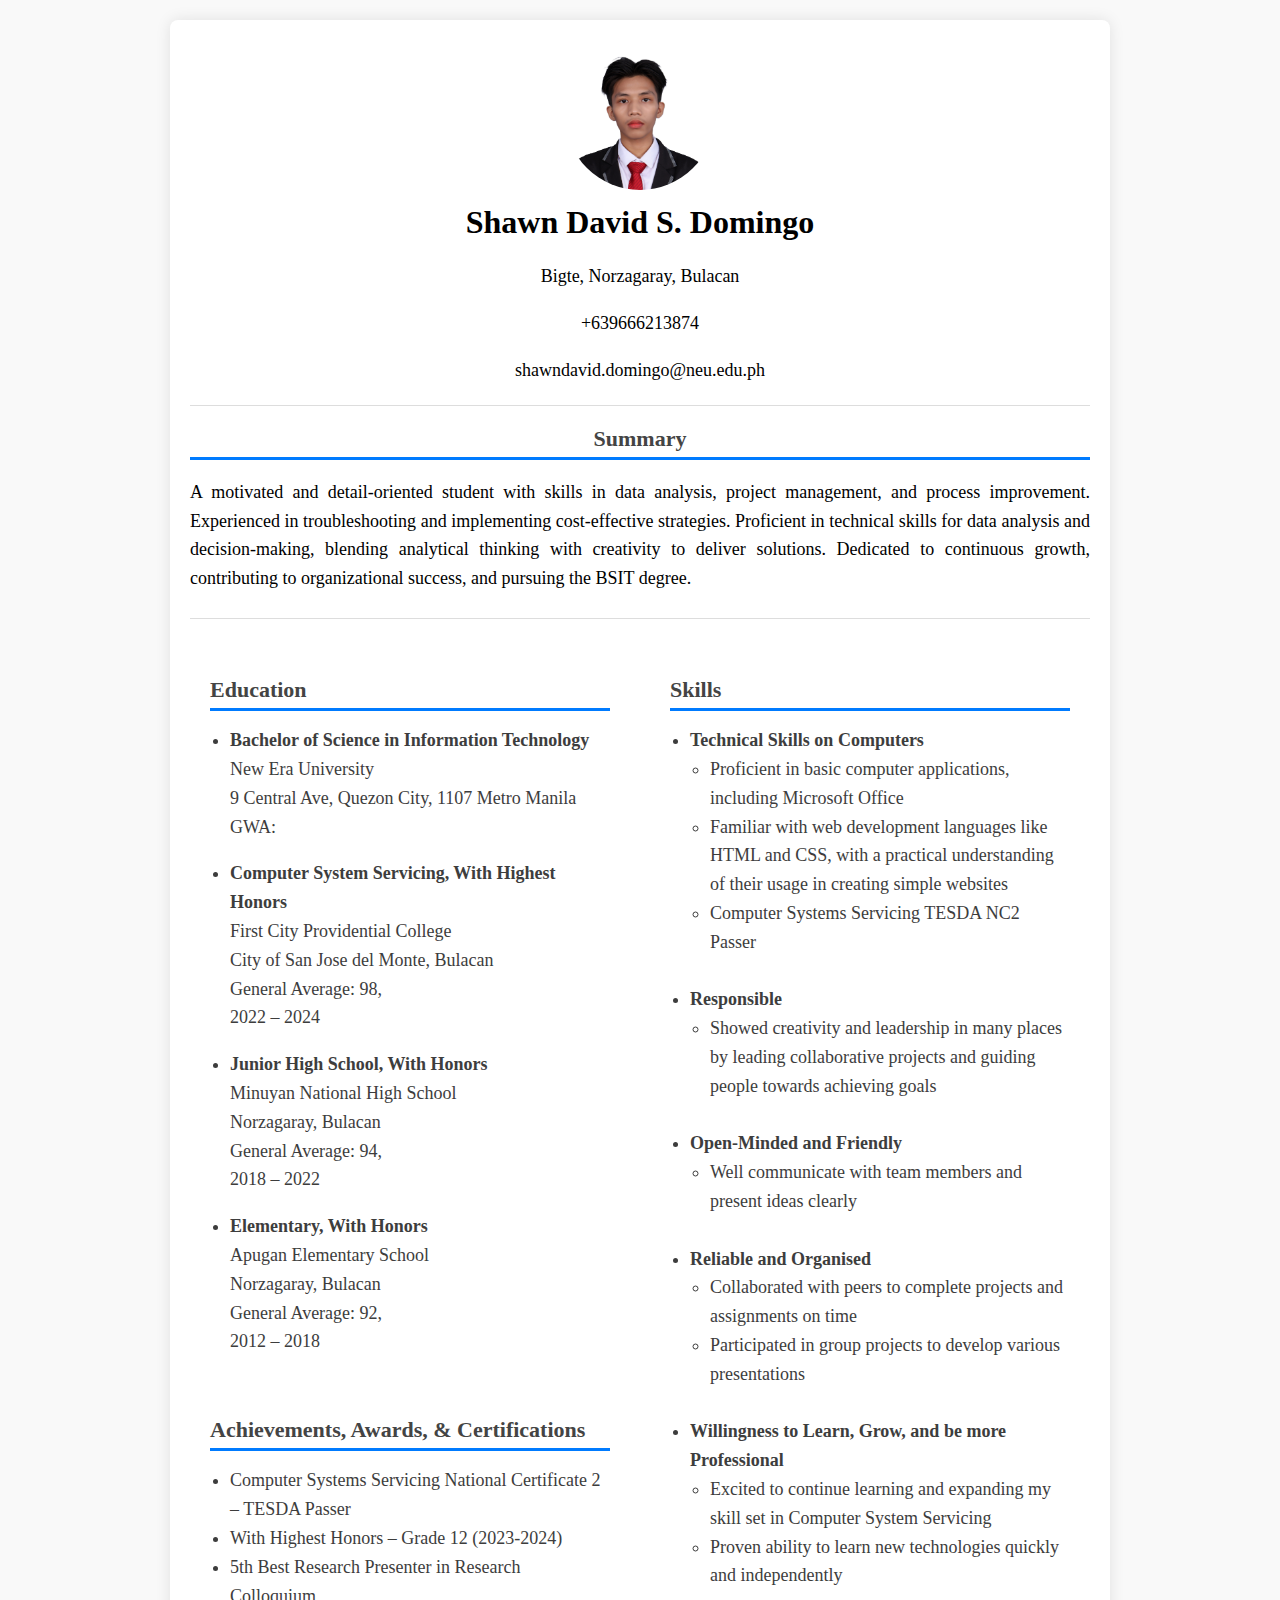
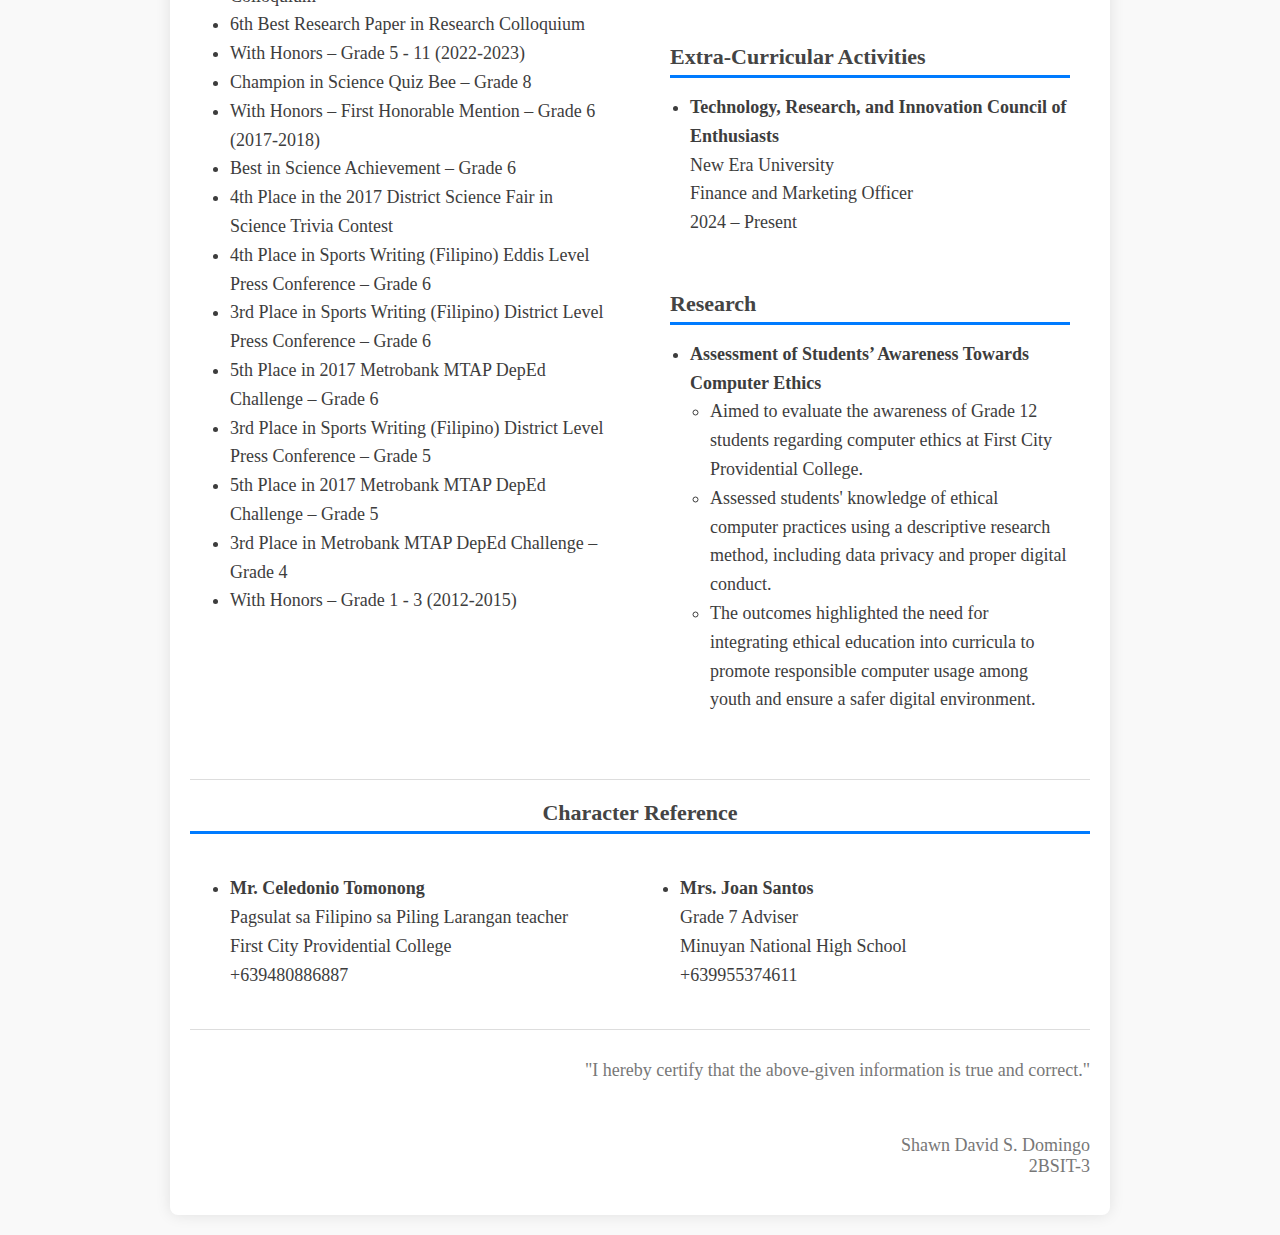
<file: resume.html>
<!DOCTYPE html>
<html>
<head>
  <title>My Curriculum Vitae - Domingo, Shawn David S.</title>
  <link rel="icon" href="Files/Images/profile.JPG"/>
  <meta charset="UTF-8">
  <meta name="viewport" content="width=device-width, initial-scale=1.0">
  <style>
    body {
      font-family: 'Times New Roman';
      background-color: #f9f9f9;
      margin: 0;
      padding: 0;
      -webkit-touch-callout: none;
      -webkit-user-select: none;
      -khtml-user-select: none;
      -moz-user-select: none;
      -ms-user-select: none;
      user-select: none;
    }

    .cv {
      max-width: 900px;
      margin: 20px auto;
      padding: 20px;
      background-color: white;
      border-radius: 8px;
      box-shadow: 0 0 15px rgba(0, 0, 0, 0.1);
    }

    .profile-pic {
      width: 150px;
      height: 150px;
      border-radius: 50%;
      object-fit: cover;
      margin-bottom: 10px;
    }

    .header {
      text-align: center;
    }

    h1 {
      margin-top: 0;
    }

    h2 {
      color: #444;
      font-size: 22px;
      border-bottom: 3px solid #007bff;
      padding-bottom: 5px;
      margin-bottom: 15px;
    }

    .section {
      margin-bottom: 25px;
    }

    .text {
      line-height: 1.6;
      font-size: 18px;
    }

    .columns {
      display: flex;
      justify-content: space-between;
      gap: 20px;
      flex-wrap: wrap;
    }

    .left-column, .right-column {
      flex: 1;
      padding: 20px;
    }

    @media (max-width: 768px) {
      .left-column, .right-column {
        flex: 100%;
        max-width: 100%;
        padding: 10px;
      }
    }

    ul {
      padding-left: 20px;
      margin: 0;
      color: #3d3d3d;
    }

    .references {
      display: flex;
      justify-content: space-between;
      margin-top: 20px;
    }

    .reference-item {
      flex: 1;
      padding: 20px;
    }

    @media (max-width: 768px) {
      .references {
        flex-direction: column;
      }

      .reference-item {
        padding: 10px;
      }
    }

    @media (max-width: 768px) {
      .columns, .references {
        flex-direction: column;
      }
    }

    hr {
      border: none;
      height: 1px;
      background-color: #ddd;
      margin: 20px 0;
    }

    .signature {
      text-align: right;
      margin-top: 30px;
      color: #777;
    }
  </style>
</head>
<body oncontextmenu="return false">
  <div class="cv">
    <div class="header">
      <img class="profile-pic" src="Files/Images/profile.JPG">
      <h1>Shawn David S. Domingo</h1>
      <p class="text">Bigte, Norzagaray, Bulacan</p>
      <p class="text">+639666213874</p>
      <p class="text">shawndavid.domingo@neu.edu.ph</p>
    </div>

    <hr>

    <div class="section">
      <h2 style="text-align: center;">Summary</h2>
      <p class="text" style="text-align: justify;">A motivated and detail-oriented student with skills in data analysis, project management, and process improvement. Experienced in troubleshooting and implementing cost-effective strategies. Proficient in technical skills for data analysis and decision-making, blending analytical thinking with creativity to deliver solutions. Dedicated to continuous growth, contributing to organizational success, and pursuing the BSIT degree.</p>
    </div>

    <hr>
    
    <div class="columns">
      <div class="left-column">
        <div class="section">
          <h2>Education</h2>
          <ul>
            <li class="text">
              <strong>Bachelor of Science in Information Technology</strong><br>
              New Era University <br>
              9 Central Ave, Quezon City, 1107 Metro Manila<br>
              GWA:
            </li>
            <br>
          <li class="text">
            <strong>Computer System Servicing, With Highest Honors</strong><br>
            First City Providential College <br>
            City of San Jose del Monte, Bulacan<br>
            General Average: 98, <br>
            2022 – 2024
          </li>
          <br>
          <li class="text">
            <strong>Junior High School, With Honors</strong><br>
            Minuyan National High School <br>
            Norzagaray, Bulacan<br>
            General Average: 94, <br>
            2018 – 2022
          </li>
          <br>
          <li class="text">
            <strong>Elementary, With Honors</strong><br>
            Apugan Elementary School <br>
            Norzagaray, Bulacan<br>
            General Average: 92, <br>
            2012 – 2018
          </li>
          </ul>
        </div>
        
        <br>

        <div class="section">
          <h2>Achievements, Awards, & Certifications</h2>
          <ul class="text">
            <li>Computer Systems Servicing National Certificate 2 – TESDA Passer</li>
            <li>With Highest Honors – Grade 12 (2023-2024)</li>
            <li>5th Best Research Presenter in Research Colloquium</li>
            <li>6th Best Research Paper in Research Colloquium</li>
            <li>With Honors – Grade 5 - 11 (2022-2023)</li>
            <li>Champion in Science Quiz Bee – Grade 8</li>
            <li>With Honors – First Honorable Mention – Grade 6 (2017-2018)</li>
            <li>Best in Science Achievement – Grade 6</li>
            <li>4th Place in the 2017 District Science Fair in Science Trivia Contest</li>
            <li>4th Place in Sports Writing (Filipino) Eddis Level Press Conference – Grade 6</li>
            <li>3rd Place in Sports Writing (Filipino) District Level Press Conference – Grade 6</li>
            <li>5th Place in 2017 Metrobank MTAP DepEd Challenge – Grade 6</li>
            <li>3rd Place in Sports Writing (Filipino) District Level Press Conference – Grade 5</li>
            <li>5th Place in 2017 Metrobank MTAP DepEd Challenge – Grade 5</li>
            <li>3rd Place in Metrobank MTAP DepEd Challenge – Grade 4</li>
            <li>With Honors – Grade 1 - 3 (2012-2015)</li>
          </ul>
        </div>
      </div>

      <div class="right-column">
        <div class="section">
          <h2>Skills</h2>
          <ul class="text">
            <li><strong>Technical Skills on Computers</strong>
              <ul>
                <li>Proficient in basic computer applications, including Microsoft Office</li>
                <li>Familiar with web development languages like HTML and CSS, with a practical understanding of their usage in creating simple websites</li>
                <li>Computer Systems Servicing TESDA NC2 Passer</li>
              </ul>
            </li>
            <br>
            <li>
              <strong>Responsible</strong>
              <ul>
                <li>Showed creativity and leadership in many places by leading collaborative projects and guiding people towards achieving goals</li>
              </ul>
            </li>
            <br>
            <li>
              <strong>Open-Minded and Friendly</strong>
              <ul>
                <li>Well communicate with team members and present ideas clearly</li>
              </ul>
            </li>
            <br>
            <li>
              <strong>Reliable and Organised</strong>
              <ul>
                <li>Collaborated with peers to complete projects and assignments on time</li>
                <li>Participated in group projects to develop various presentations</li>
              </ul>
            </li>
            <br>
            <li>
              <strong>Willingness to Learn, Grow, and be more Professional</strong>
              <ul>
                <li>Excited to continue learning and expanding my skill set in Computer System Servicing</li>
                <li>Proven ability to learn new technologies quickly and independently</li>
              </ul><br> 
            </li>
          </ul>
        </div>

        <div class="section">
          <h2>Extra-Curricular Activities</h2>
          <ul class="text">
            <li>
              <strong>Technology, Research, and Innovation Council of Enthusiasts</strong><br>
              New Era University <br>
              Finance and Marketing Officer<br>
              2024 – Present
            </li><br>
          </ul>
        </div>
        <div class="section">
          <h2>Research</h2>
          <ul class="text">
            <li>
              <strong>Assessment of Students’ Awareness Towards Computer Ethics</strong>
              <ul>
                <li>Aimed to evaluate the awareness of Grade 12 students regarding computer ethics at First City Providential College.</li>
                <li>Assessed students' knowledge of ethical computer practices using a descriptive research method, including data privacy and proper digital conduct.</li>
                <li>The outcomes highlighted the need for integrating ethical education into curricula to promote responsible computer usage among youth and ensure a safer digital environment.</li>
              </ul>
            </li>
          </ul>
        </div>
      </div>
    </div>
    <hr>
    <h2 style="text-align: center;">Character Reference</h2>
    <div class="references">
      <div class="reference-item">
        <ul>
        <li class="text"><b>Mr. Celedonio Tomonong</b> <br>
          Pagsulat sa Filipino sa Piling Larangan teacher <br>
          First City Providential College<br>
          +639480886887
        </li>
        </ul>
      </div>
      <div class="reference-item">
        <ul>
          <li class="text"><b>Mrs. Joan Santos</b> <br>
            Grade 7 Adviser <br>
            Minuyan National High School<br>
            +639955374611
          </li>
          </ul>
      </div>
    </div>
    <hr>
    <div class="signature">
      <p style="font-size: 18px;">"I hereby certify that the above-given information is true and correct."</p>
      <br>
      <p style="text-align: right; font-size: 18px;">
        Shawn David S. Domingo <br>
        2BSIT-3
    </p>    
    </div>
  </div>
</body>
</html>
</file>
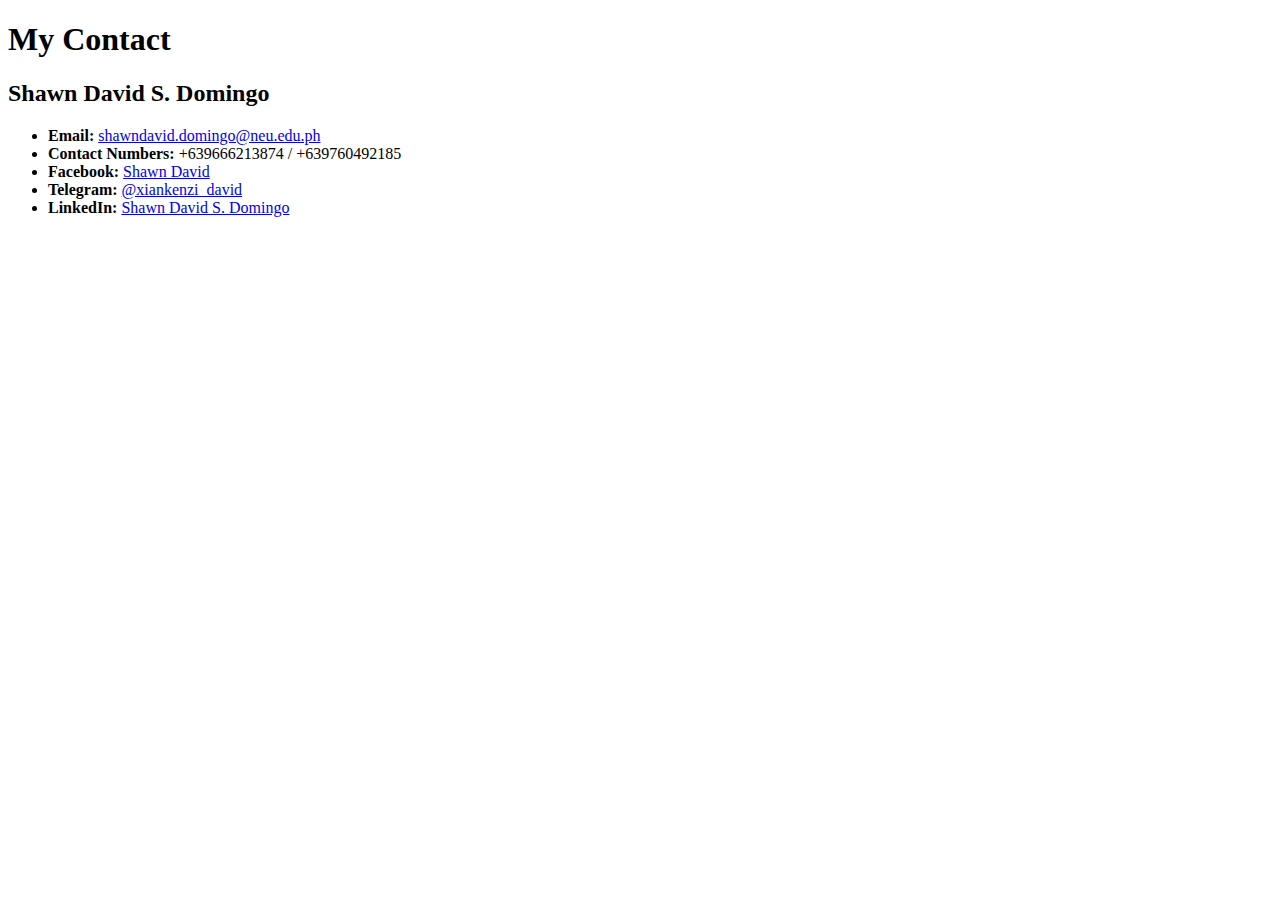
<file: Files/Weekly Deliverables/WK2/contact.html>
<!DOCTYPE html>
<html>
    <head>
        <meta charset="utf-8">
        <meta name="viewport" content="width=device-width, initial-scale=1.0">
        <title>My Contact</title>
    </head>
    <body>
        <h1>My Contact </h1>
            <h2>Shawn David S. Domingo</h2>
            <ul>
                <li><strong>Email:</strong> <a href="mailto:shawndavid.domingo@neu.edu.ph">shawndavid.domingo@neu.edu.ph</a></li>
                <li><strong>Contact Numbers:</strong> +639666213874 / +639760492185</li>
                <li><strong>Facebook:</strong> <a href="https://www.facebook.com/xiankenzi.david">Shawn David</a></li>
                <li><strong>Telegram:</strong> <a href="https://t.me/xiankenzi_david">@xiankenzi_david</a></li>
                <li><strong>LinkedIn:</strong> <a href="https://www.linkedin.com/in/shawn-david-domingo-806119314/">Shawn David S. Domingo</a></li>
            </ul>
    </body>
</html>
</file>
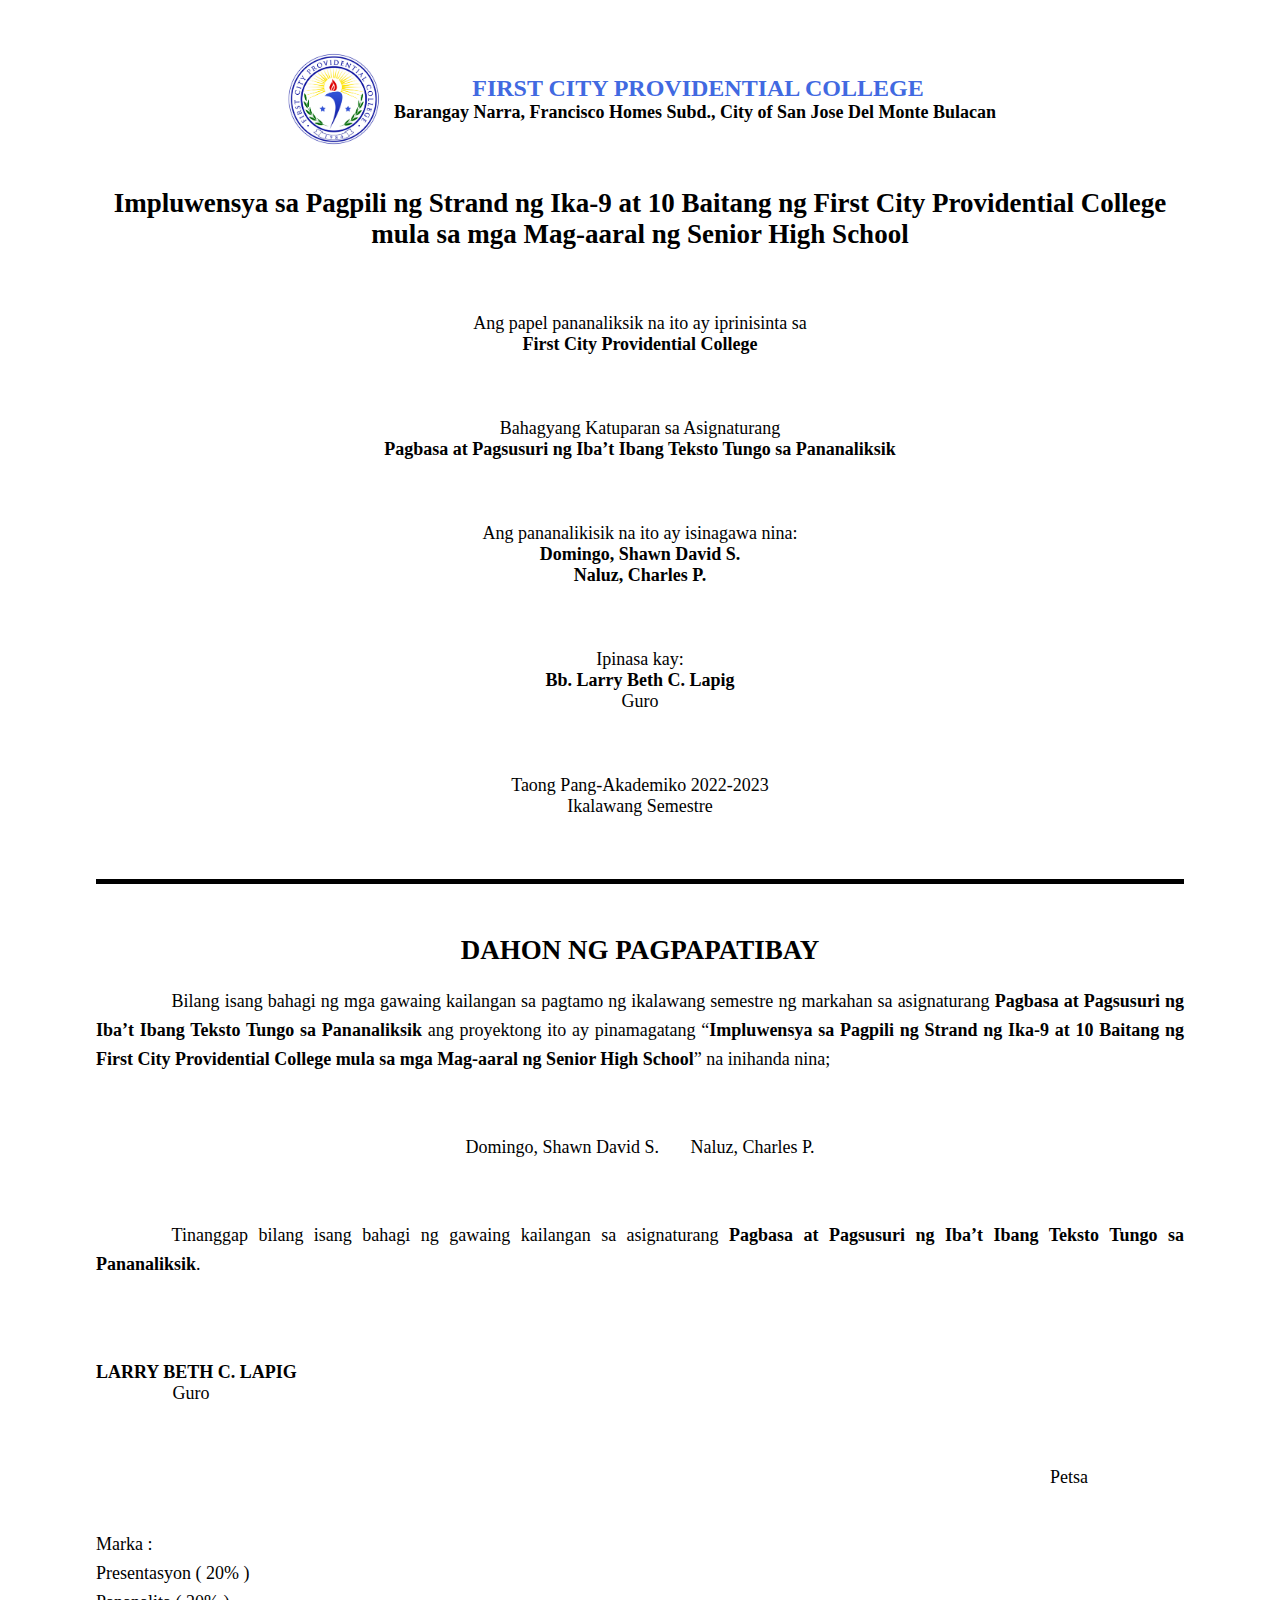
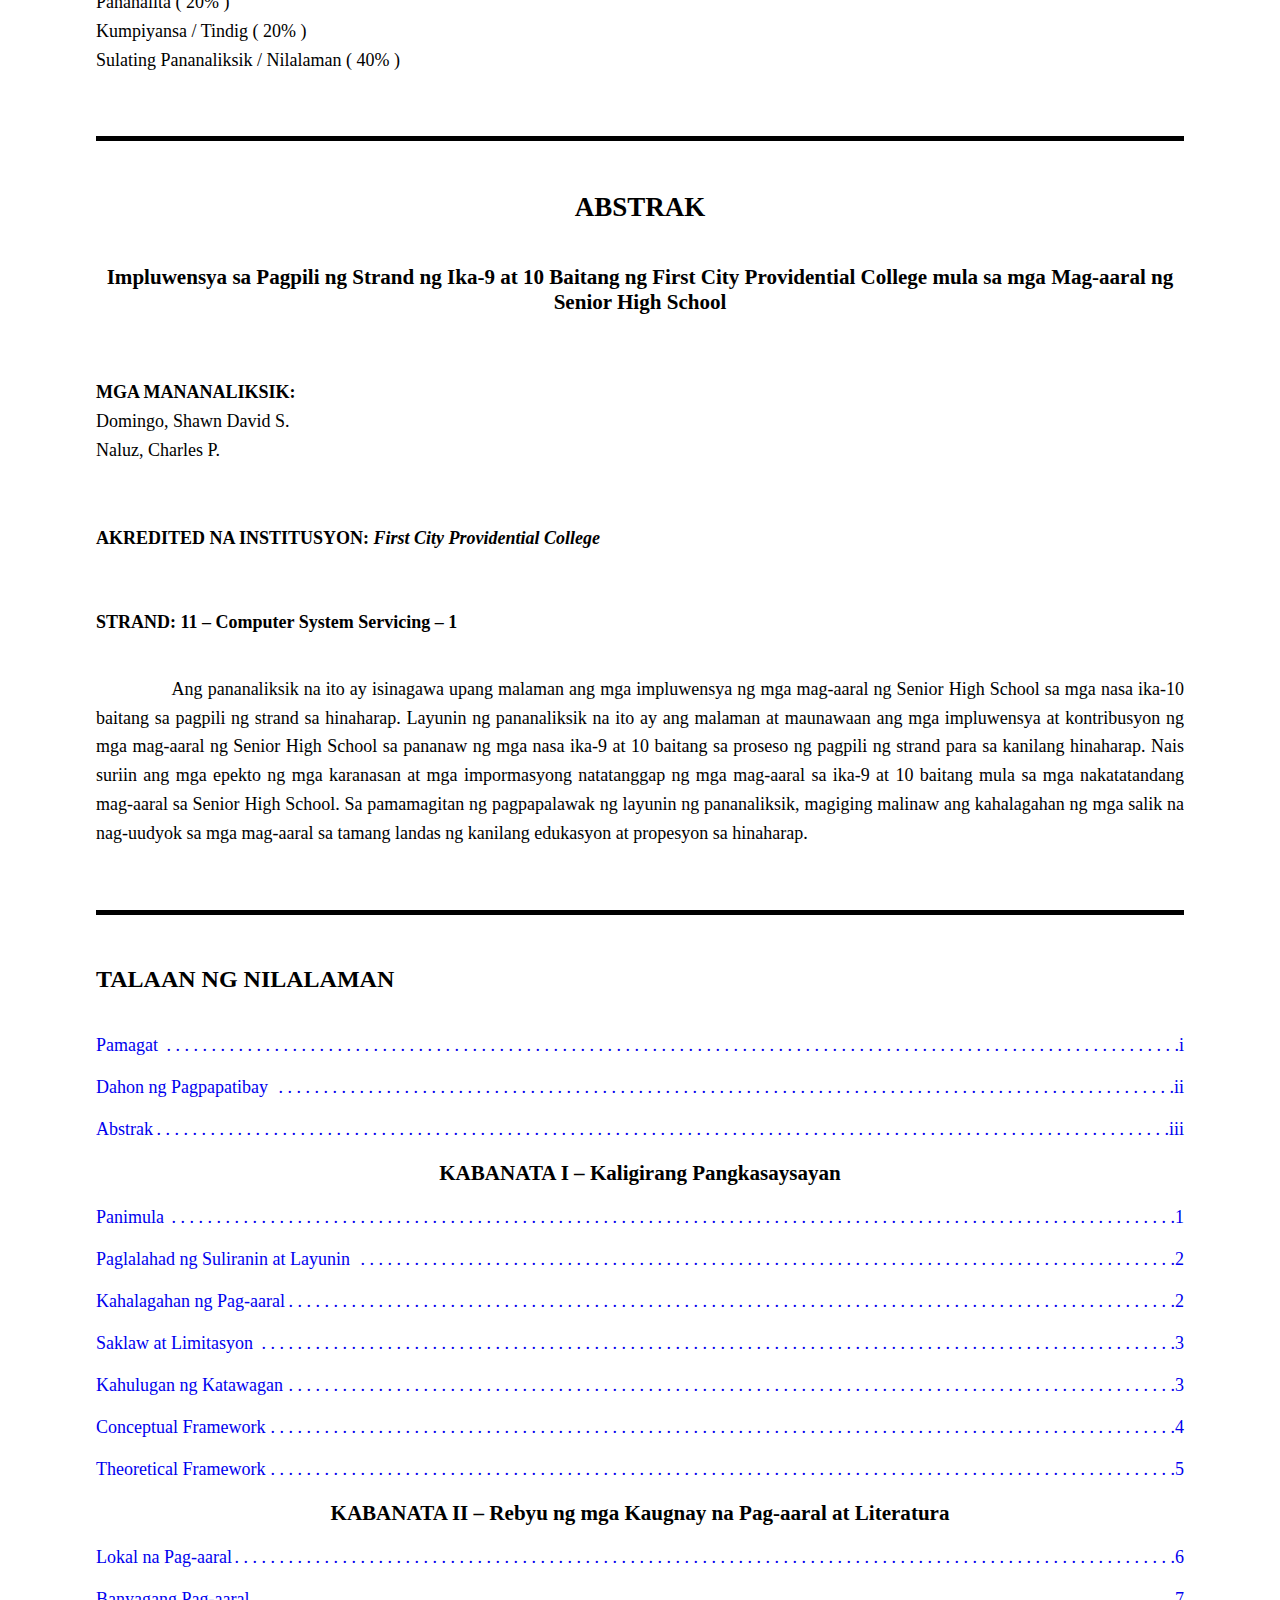
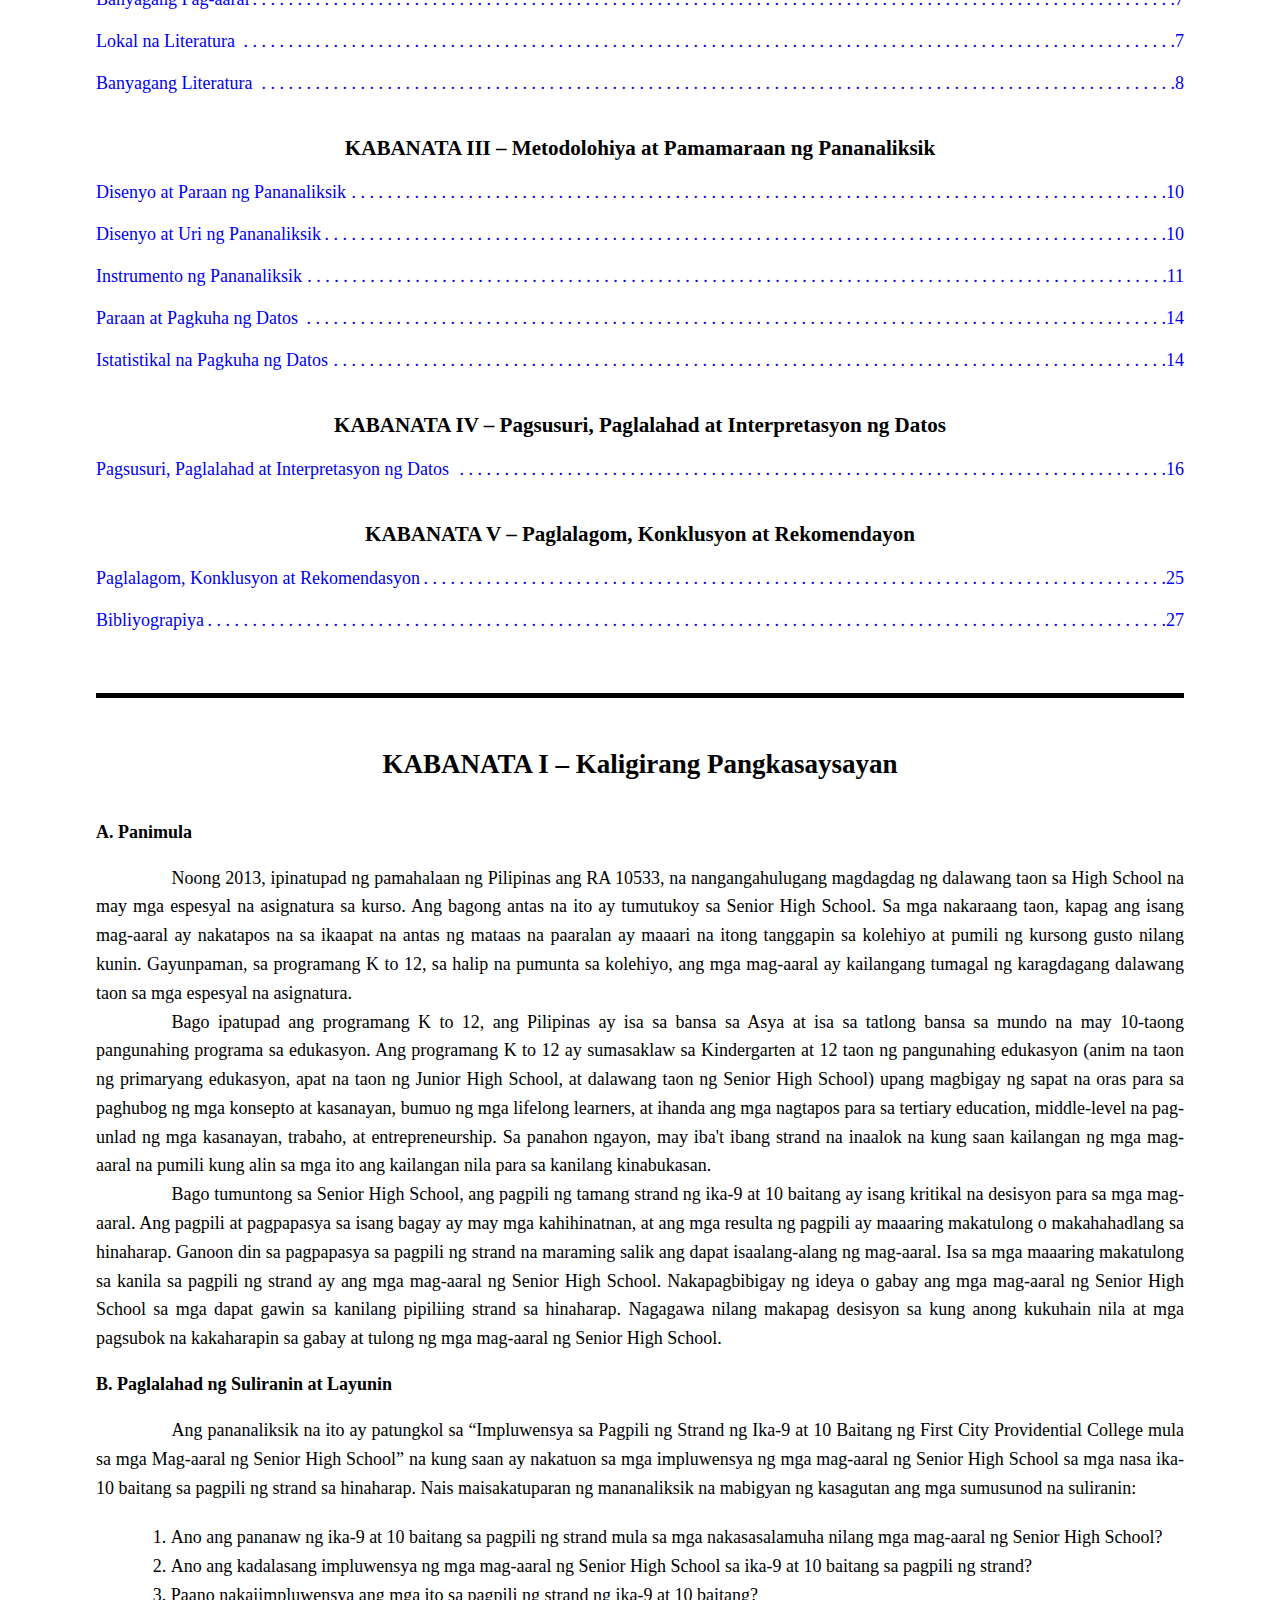
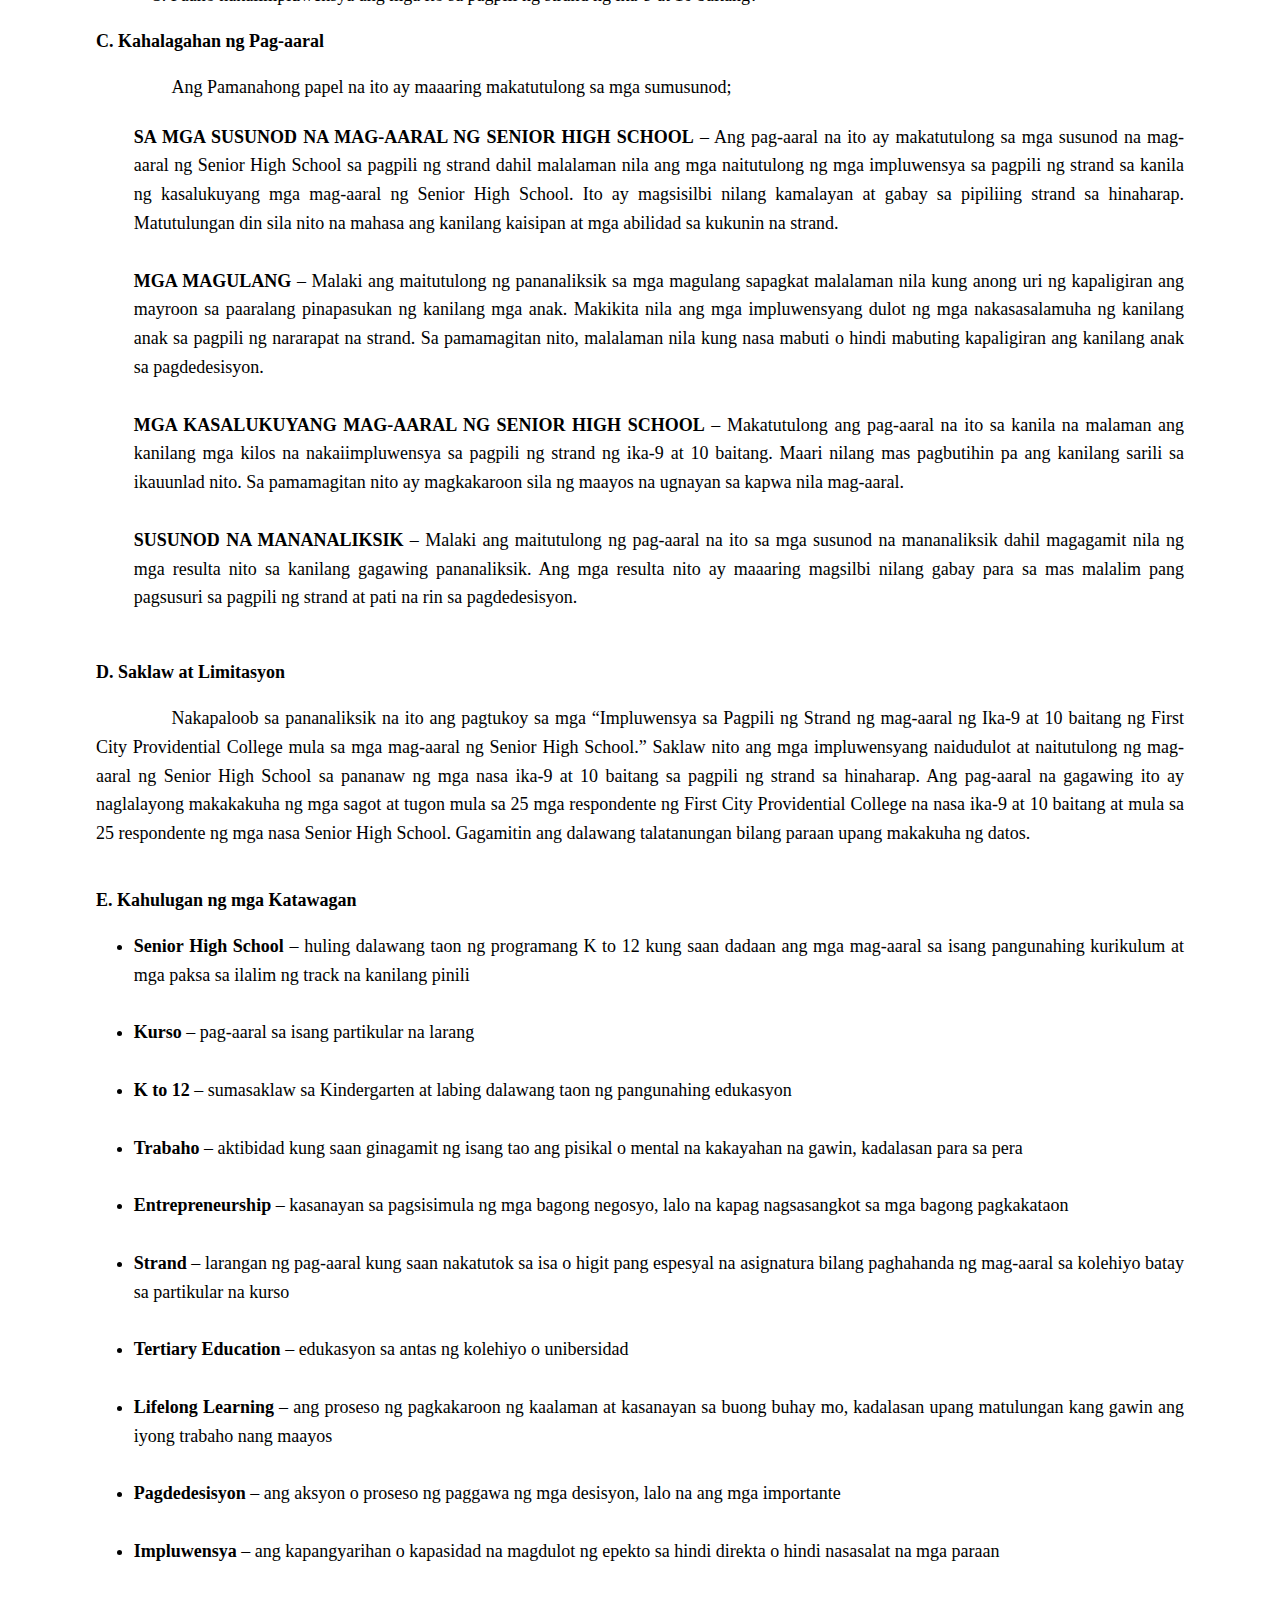
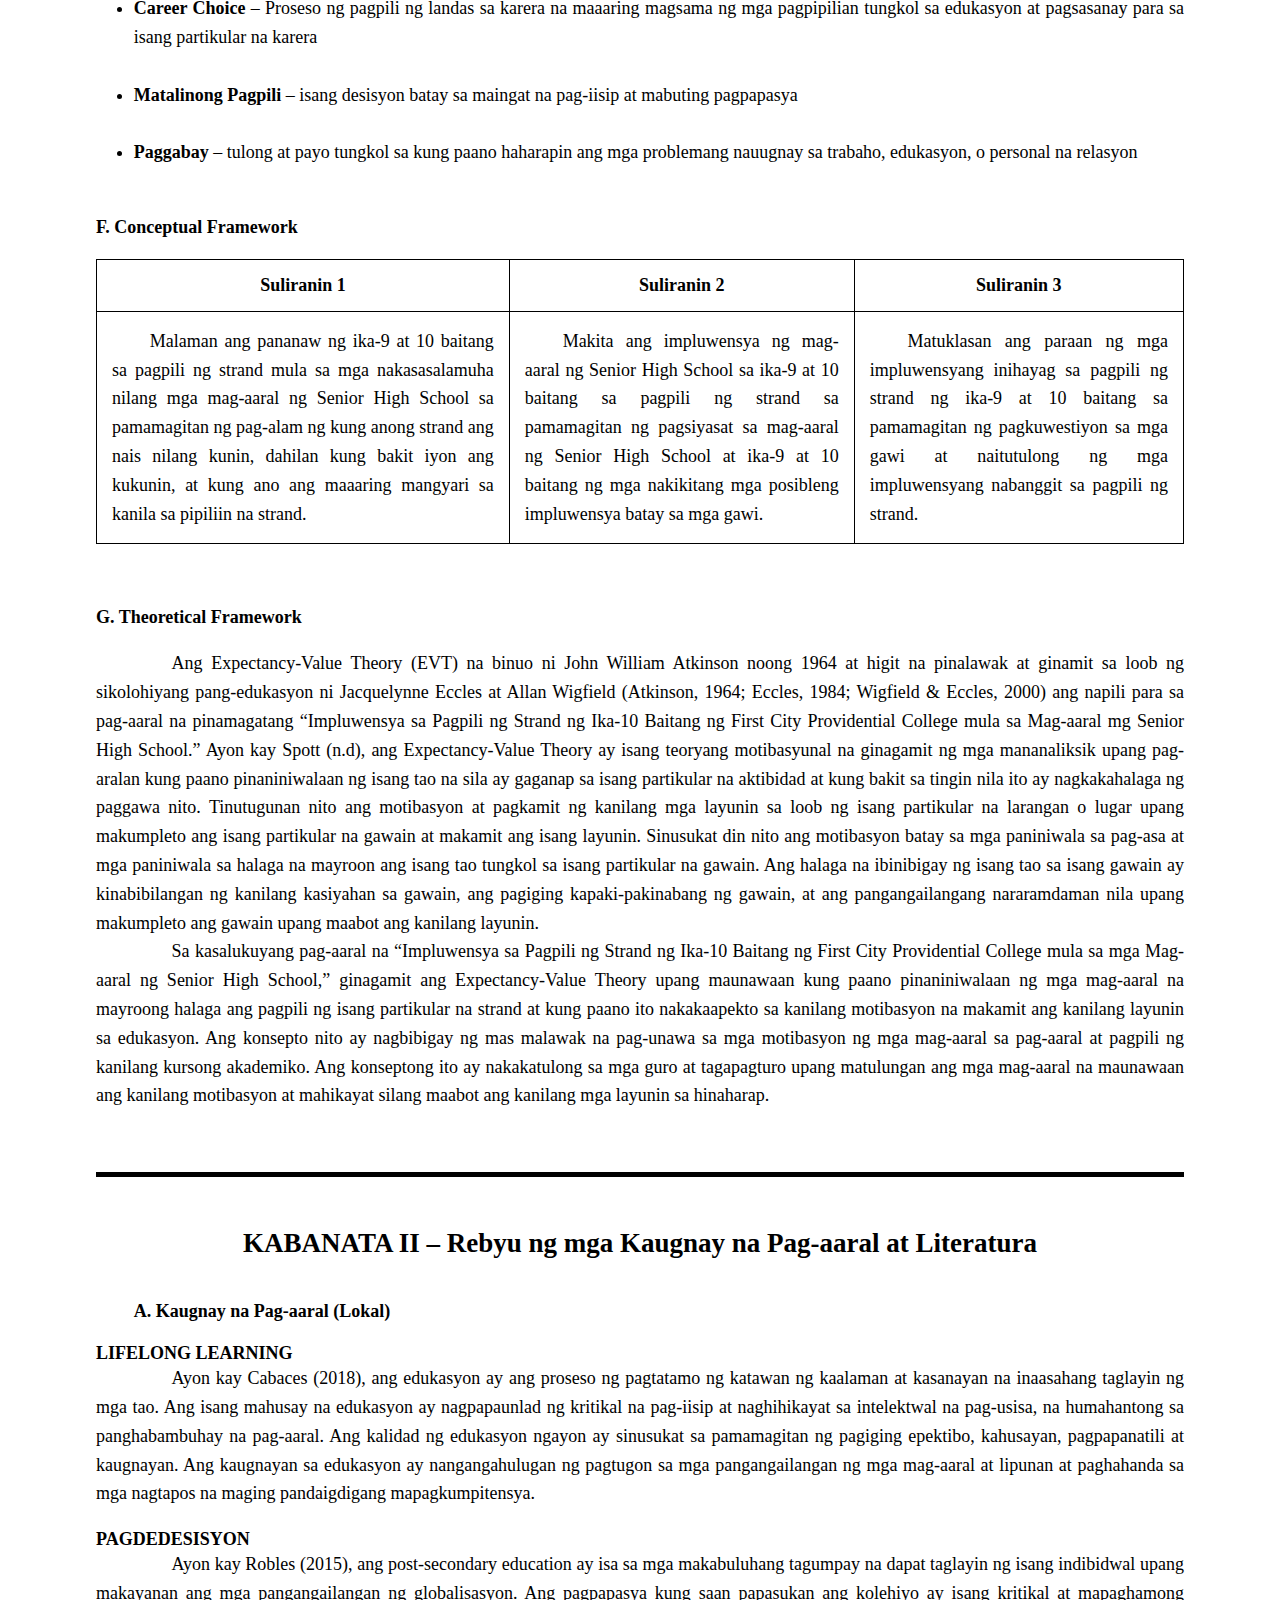
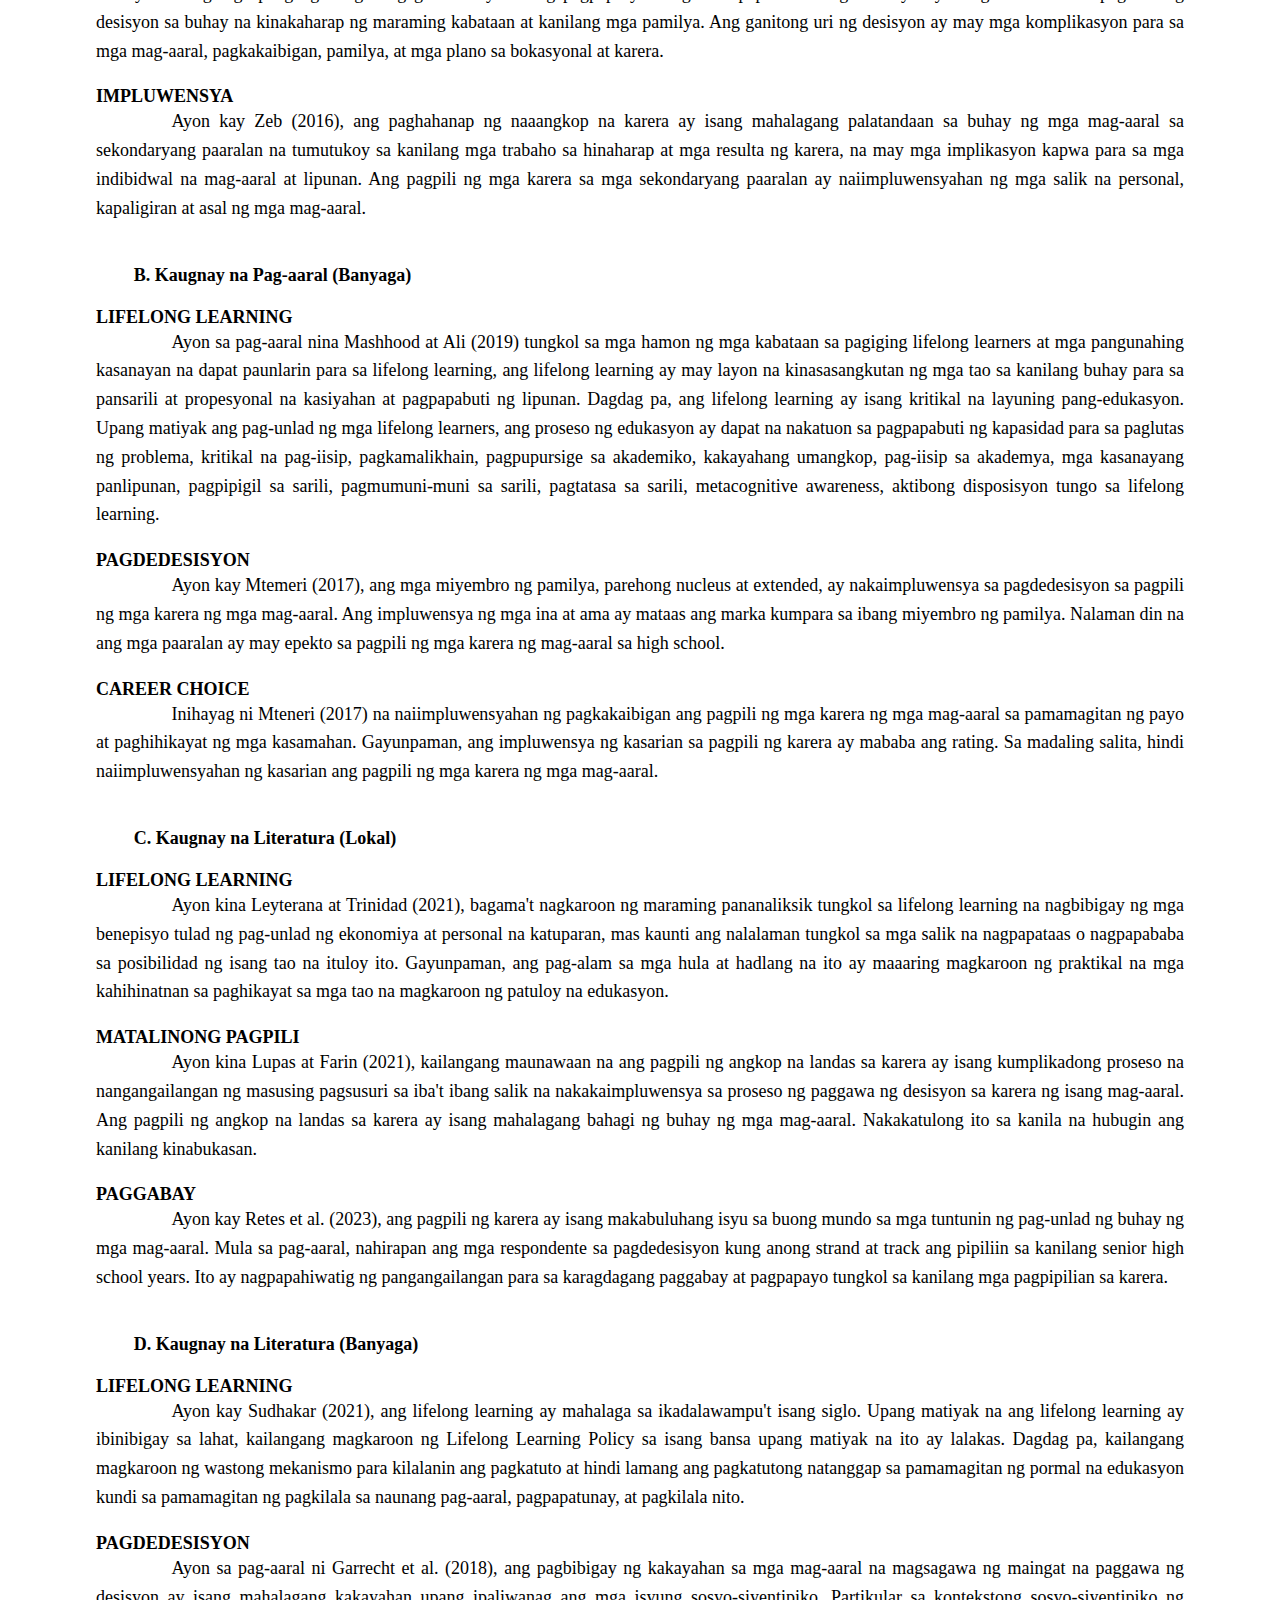
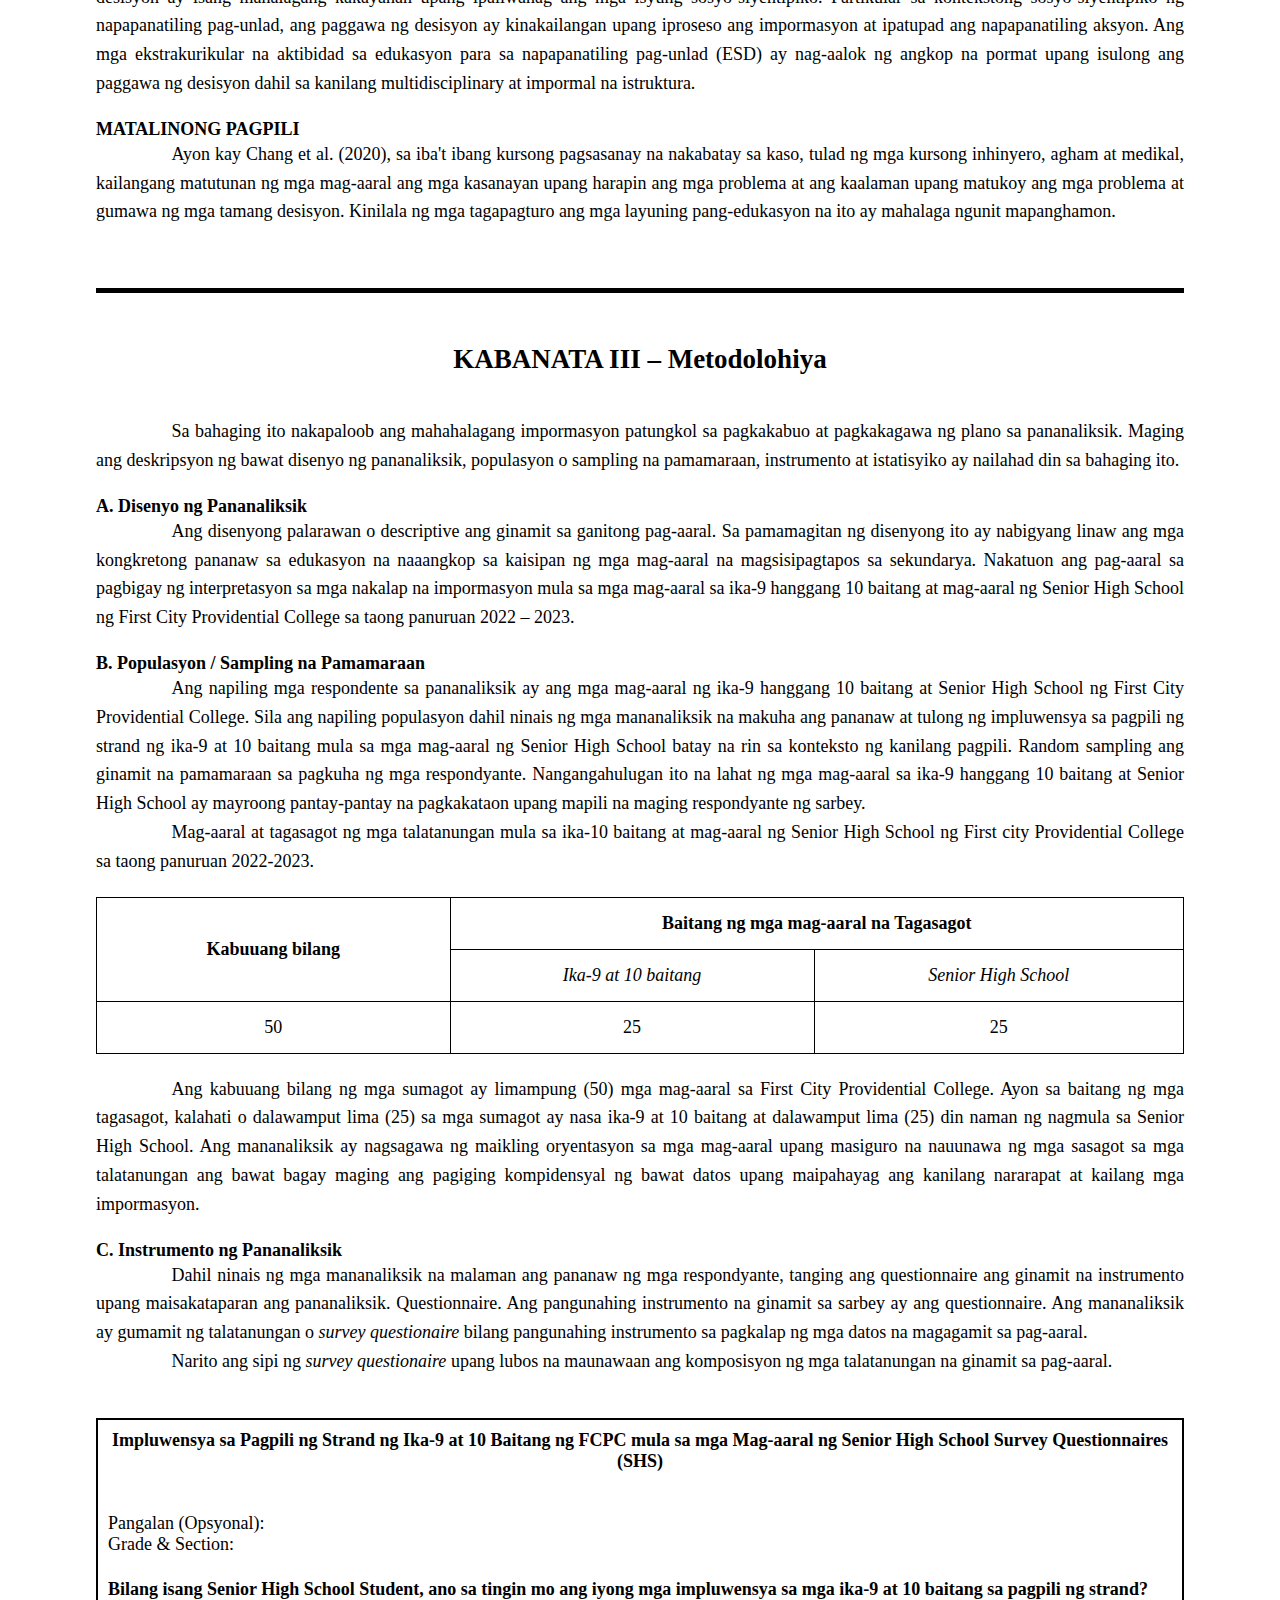
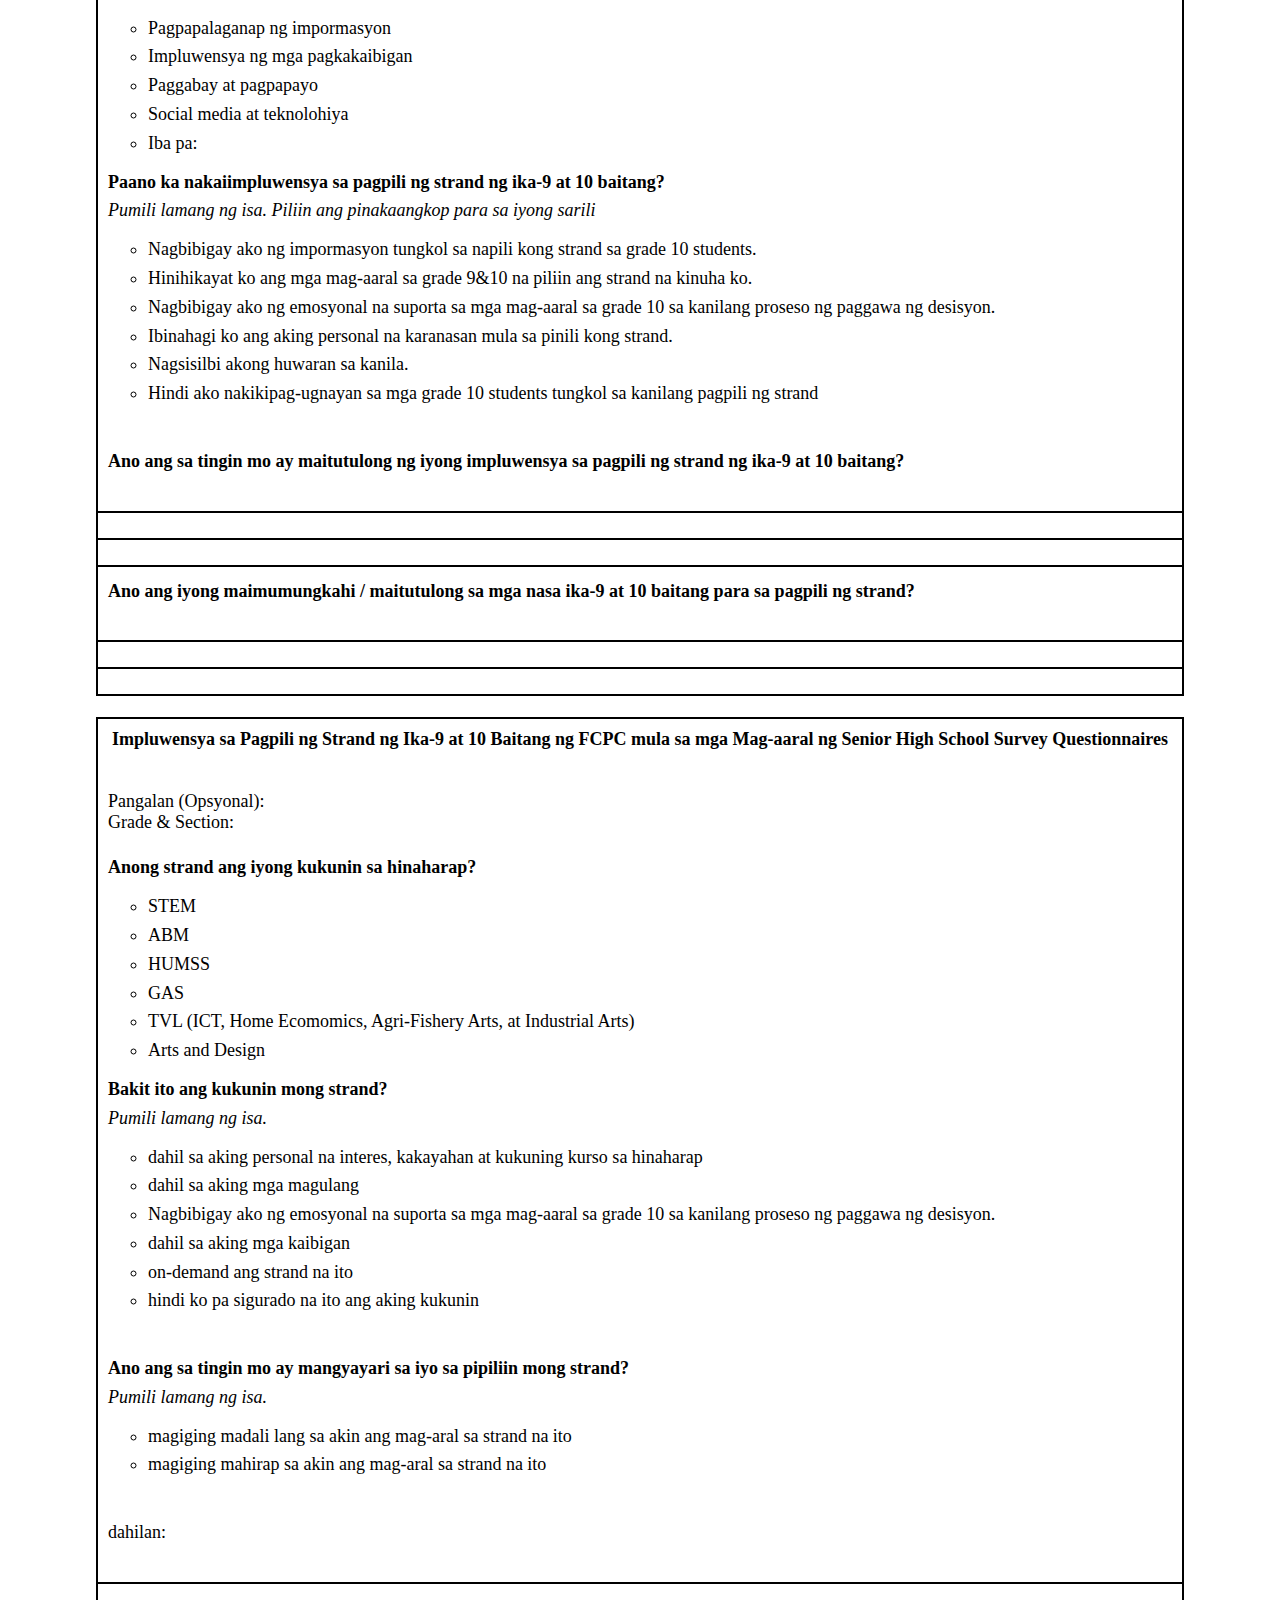
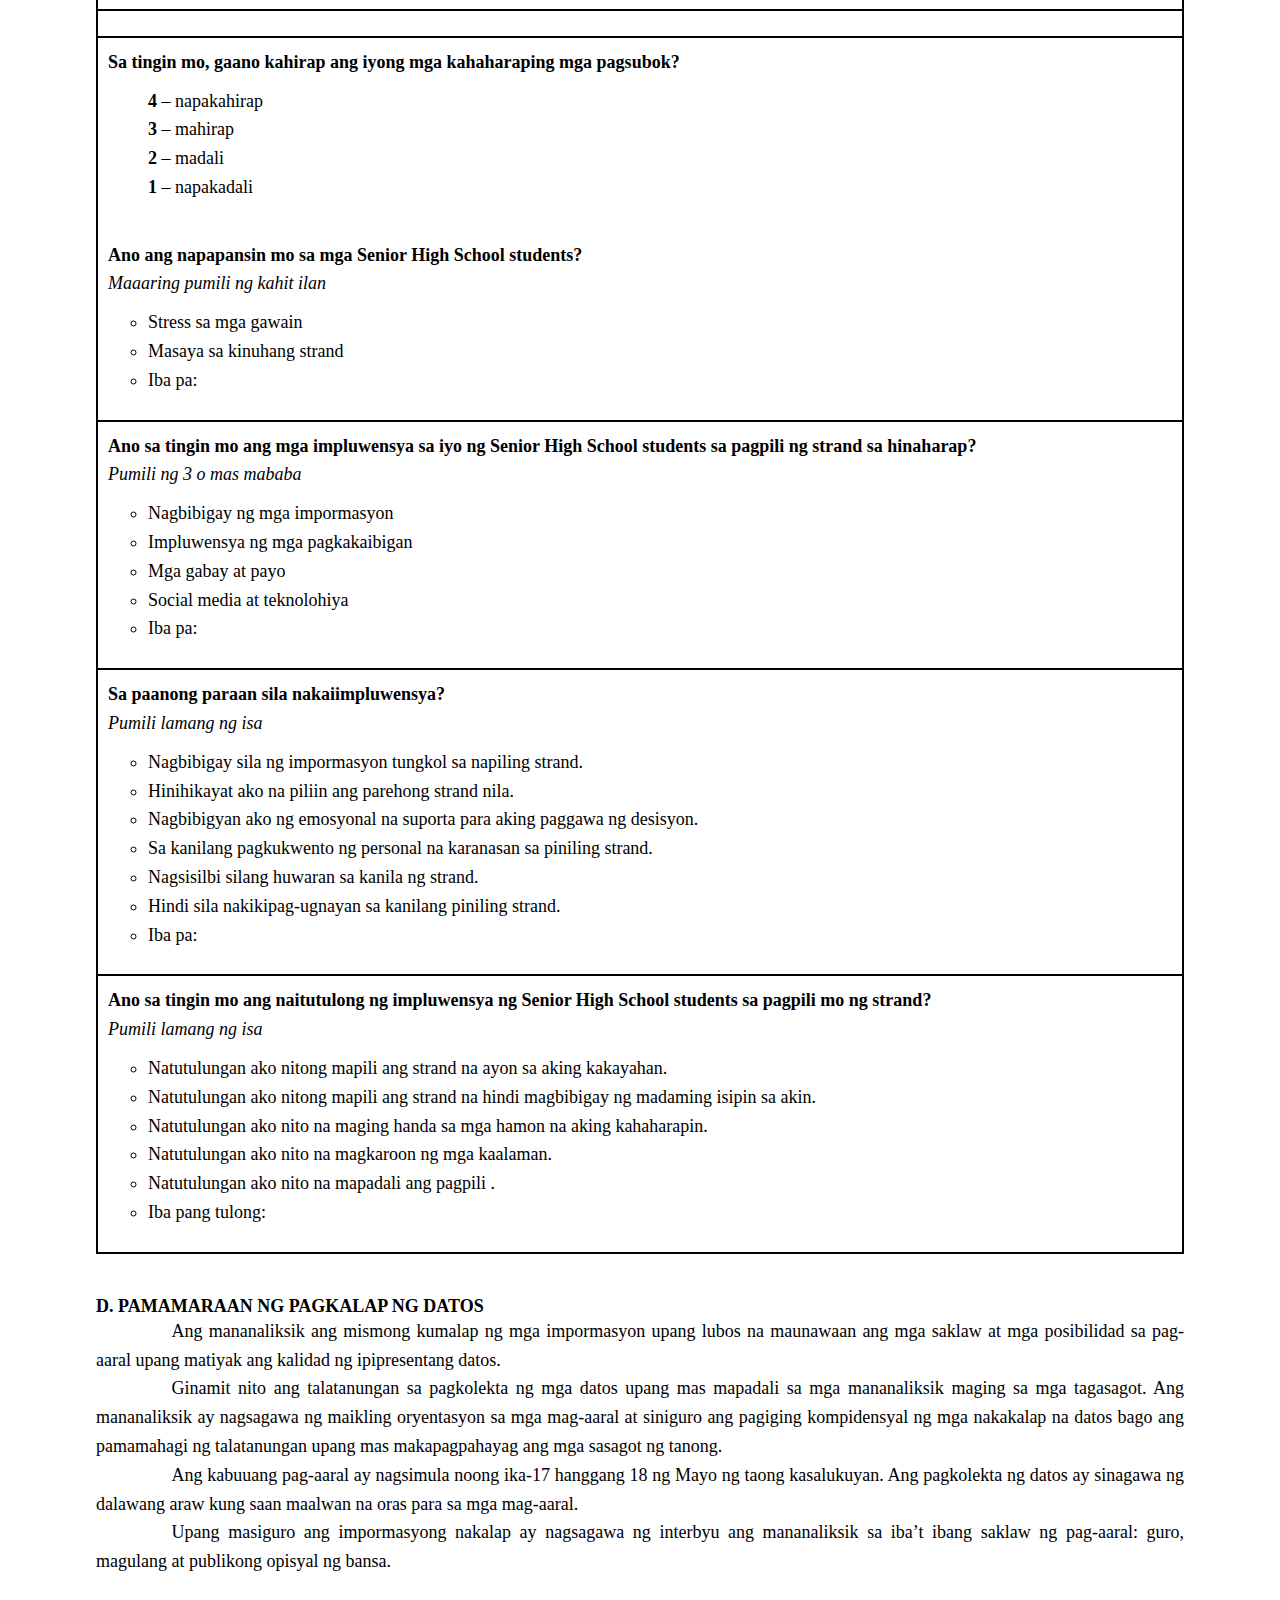
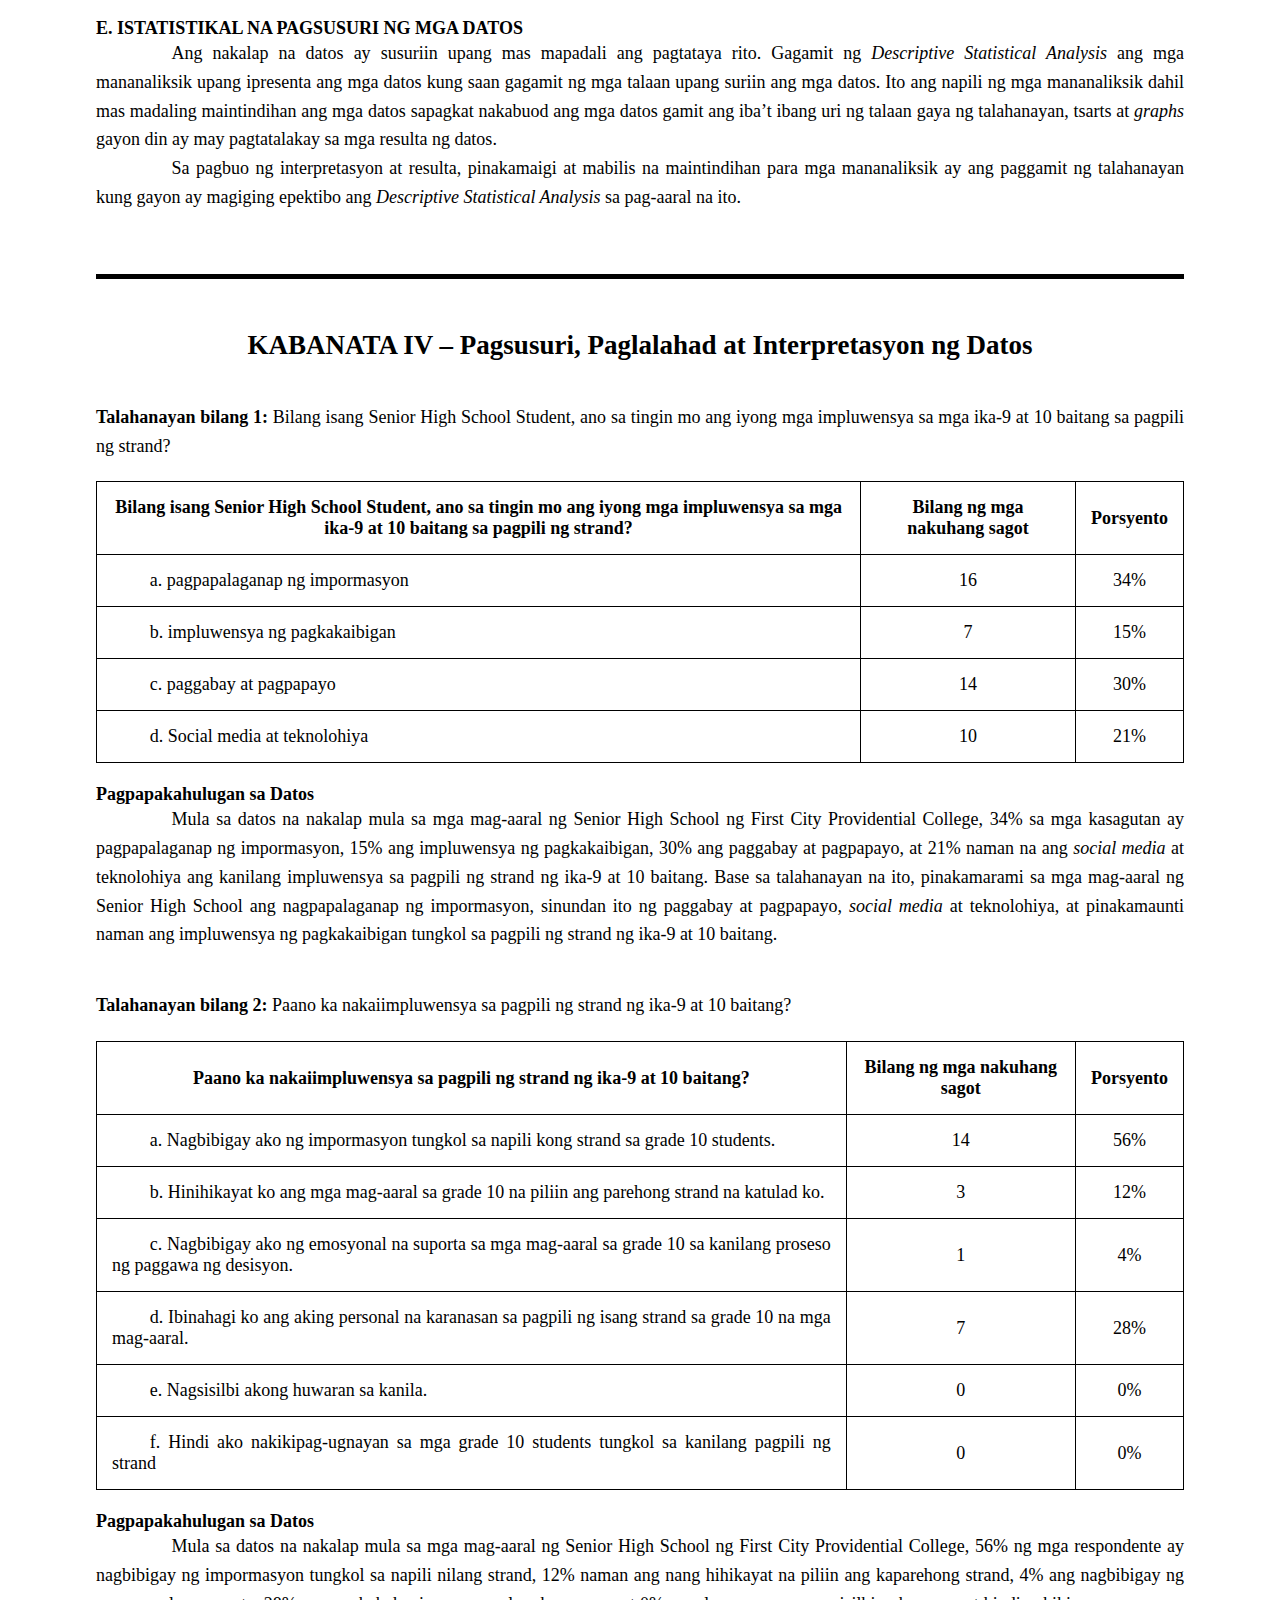
<file: Files/Weekly Deliverables/WK2/Pananaliksik.html>
<!DOCTYPE html>
<html> 
    <head>
        <title>Pananaliksik</title>
        <link rel="stylesheet" href="Files/css/pananaliksik.css"/>
        <meta charset="UTF-8">
        <meta name="viewport" content="width=device-width, initial-scale=1.0">
    </head>
    <body>
        <br>
        <br>
        <div class="school-container"  id="pamagat">
            <div class="school-info">
                <img class="school-logo" src="Files/Images/FCPC.png">
                <div>
                <h1 class="school-name">
                    &nbsp;FIRST CITY PROVIDENTIAL COLLEGE
                </h1>
                <h4 class="school-address">
                    Barangay Narra, Francisco Homes Subd., City of San Jose Del Monte Bulacan
                </h4>
                </div>
            </div>
        </div>
        <main>
            <br><br>
            <pamagat>
                <h2 class="h2" style="text-align: center;">
                    Impluwensya sa Pagpili ng Strand ng Ika-9 at 10 Baitang ng First City Providential College mula sa mga Mag-aaral ng Senior High School
                </h2>
                <br><br><br>
                <p>
                    Ang papel pananaliksik na ito ay iprinisinta sa <br>
                    <b>First City Providential College</b>
                </p>
                <br><br><br>
                <p>
                    Bahagyang Katuparan sa Asignaturang<br>
                    <b>Pagbasa at Pagsusuri ng Iba’t Ibang Teksto Tungo sa Pananaliksik</b>
                </p>
                <br><br><br>
                <p>
                    Ang pananalikisik na ito ay isinagawa nina:<br>
                    <b>Domingo, Shawn David S.<br>
                    Naluz, Charles P.</b>
                </p>    
                <br><br><br>
                <p>
                    Ipinasa kay:<br>
                    <b>Bb. Larry Beth C. Lapig</b><br>
                    Guro
                </p>    
                <br><br><br>
                <p>
                    Taong Pang-Akademiko 2022-2023<br>
                    Ikalawang Semestre   
                </p>
            </pamagat>
                <br><br>
                <hr>
                <br>
            <ii>    
                <h2 class="h2" style="text-align: center;" id="ii">
                    DAHON NG PAGPAPATIBAY
                </h2>
                <br>
                <p class="nilalaman">
                    Bilang isang bahagi ng mga gawaing kailangan sa pagtamo ng ikalawang semestre ng markahan sa asignaturang <b>Pagbasa at Pagsusuri ng Iba’t Ibang Teksto Tungo sa Pananaliksik</b> ang proyektong ito ay pinamagatang “<b>Impluwensya sa Pagpili ng Strand ng Ika-9 at 10 Baitang ng First City Providential College mula sa mga Mag-aaral ng Senior High School</b>” na inihanda nina;
                </p>
                <br><br><br>
                <p style="font-size: 18px; text-align: center;">
                    Domingo, Shawn David S. &nbsp;&nbsp;&nbsp;&nbsp;&nbsp; Naluz, Charles P.	
                </p>
                <br><br><br>
                <p class="nilalaman">
                    Tinanggap bilang isang bahagi ng gawaing kailangan sa asignaturang <b>Pagbasa at Pagsusuri ng Iba’t Ibang Teksto Tungo sa Pananaliksik</b>.
                </p>
                <br><br><br><br>
                <p style="font-size: 18px;"><b>LARRY BETH C. LAPIG</b><br>
                    &nbsp;&nbsp;&nbsp;&nbsp;&nbsp;&nbsp;&nbsp;&nbsp;&nbsp;&nbsp;&nbsp;&nbsp;&nbsp;&nbsp;&nbsp;&nbsp; Guro
                <br><br><br><br>
                </p>
                <p style="text-align: right; margin-right: 1in;font-size: 18px;">
                    Petsa <br>
                </p>
                <br><br>
                <p style="font-size: 18px; line-height: 1.6;">
                    Marka : <br>
                    Presentasyon ( 20% ) <br>
                    Pananalita ( 20% ) <br>
                    Kumpiyansa / Tindig  ( 20% ) <br>
                    Sulating Pananaliksik / Nilalaman ( 40% )
                </p>
            </ii>
                <br><br>
                <hr>
                <br>
            <iii>
                <h2 class="h2" id="iii" style="text-align: center;">
                    ABSTRAK
                </h2>
                <br>
                <br>
                <h3>
                    <b>Impluwensya sa Pagpili ng Strand ng Ika-9 at 10 Baitang ng First City Providential College mula sa mga Mag-aaral ng Senior High School
                    </b>
                </h3>
                <br><br><br>
                <p style="line-height: 1.6;font-size: 18px;">
                    <b>MGA MANANALIKSIK:</b><br>
                        Domingo, Shawn David S. <br>
                        Naluz, Charles P.
                </p>
                <br><br><br>
                <p> 
                    <b>AKREDITED NA INSTITUSYON: <i>First City Providential College</i></b>  
                </p>
                <br><br><br>
                <p> 
                    <b>STRAND: 11 –  Computer System Servicing – 1</b>  
                </p>
                <br><br>
                <p class="nilalaman">
                    Ang pananaliksik na ito ay isinagawa upang malaman ang mga impluwensya ng mga mag-aaral ng Senior High School sa mga nasa ika-10 baitang sa pagpili ng strand sa hinaharap. Layunin ng pananaliksik na ito ay ang malaman at maunawaan ang mga impluwensya at kontribusyon ng mga mag-aaral ng Senior High School sa pananaw ng mga nasa ika-9 at 10 baitang sa proseso ng pagpili ng strand para sa kanilang hinaharap. Nais suriin ang mga epekto ng mga karanasan at mga impormasyong natatanggap ng mga mag-aaral sa ika-9 at 10 baitang mula sa mga nakatatandang mag-aaral sa Senior High School. Sa pamamagitan ng pagpapalawak ng layunin ng pananaliksik, magiging malinaw ang kahalagahan ng mga salik na nag-uudyok sa mga mag-aaral sa tamang landas ng kanilang edukasyon at propesyon sa hinaharap.
                </p>
            </iii>
                <br><br>
                <hr>
                <br>
            <iv>
                <h1 style="font-size: 24px;">
                    TALAAN NG NILALAMAN
                </h1>
                <br>
                <br>
                <pahina>
                    <ol class="toc-list" role="list">
                        <li>
                            <a href="#pamagat">
                                <span class="title">
                                    Pamagat
                                    <span class="leaders" aria-hidden="true">
                                    </span>
                                </span> 
                                <span
                                class="page">
                                    <span class="visually-hidden">
                                        Page&nbsp;
                                    </span>
                                    i
                                </span>
                            </a>
                            <br>
                            <a href="#ii">
                                <span class="title">
                                    Dahon ng Pagpapatibay
                                    <span class="leaders" aria-hidden="true">
                                    </span>
                                </span>
                                <span
                                class="page">
                                    <span class="visually-hidden">
                                        Page&nbsp;
                                    </span>ii
                                </span>
                            </a>
                            <br>
                            <a  href="#iii">
                                <span class="title">
                                    Abstrak
                                    <span class="leaders" aria-hidden="true">
                                    </span>
                                </span>
                                <span
                                class="page">
                                    <span class="visually-hidden">
                                        Page&nbsp;
                                    </span>iii
                                </span>
                            </a>
                    <br>
                    <h3>
                        <b>KABANATA I – Kaligirang Pangkasaysayan</b>
                    </h3>
                    <br>
                    <li>
                        <a href="#panimula">
                            <span class="title">
                                Panimula
                                <span class="leaders" aria-hidden="true">
                                </span>
                            </span>
                            <span
                            class="page">
                                <span class="visually-hidden">
                                    Page&nbsp;
                                </span>1
                            </span>
                        </a>
                        <br>
                        <a href="#paglalahad_ng_suliranin_at_layunin">
                            <span class="title">
                                Paglalahad ng Suliranin at Layunin
                                <span class="leaders" aria-hidden="true">
                                </span>
                            </span>
                            <span
                            class="page">
                                <span class="visually-hidden">
                                    Page&nbsp;
                                </span>2
                            </span>
                        </a>
                        <br>
                        <a href="#kahalagahan">
                            <span class="title">
                                Kahalagahan ng Pag-aaral
                                <span class="leaders" aria-hidden="true">
                                </span>
                            </span>
                            <span
                            class="page">
                                <span class="visually-hidden">
                                    Page&nbsp;
                                </span>2
                            </span>
                        </a>
                        <br>
                        <a href="#saklaw_at_limitasyon">
                            <span class="title">
                                Saklaw at Limitasyon
                                <span class="leaders" aria-hidden="true">
                                </span>
                            </span>
                            <span
                            class="page">
                                <span class="visually-hidden">
                                    Page&nbsp;
                                </span>3
                            </span>
                        </a>
                        <br>
                        <a href="#kahulugan">
                            <span class="title">
                                Kahulugan ng Katawagan
                                <span class="leaders" aria-hidden="true">
                                </span>
                            </span>
                            <span
                            class="page">
                                <span class="visually-hidden">
                                    Page&nbsp;
                                </span>3
                            </span>
                        </a>
                        <br>
                        <a href="#conceptual_framework">
                            <span class="title">
                                Conceptual Framework
                                <span class="leaders" aria-hidden="true">
                                </span>
                            </span>
                            <span
                            class="page">
                                <span class="visually-hidden">
                                    Page&nbsp;
                                </span>4
                            </span>
                        </a>
                        <br>
                        <a href="#theoretical_framework">
                            <span class="title">
                                Theoretical Framework
                                <span class="leaders" aria-hidden="true">
                                </span>
                            </span>
                            <span
                            class="page">
                                <span class="visually-hidden">
                                    Page&nbsp;
                                </span>5
                            </span>
                        </a>
                    </li>
                    <br>
                    <h3>
                        <b>KABANATA II – Rebyu ng mga Kaugnay na Pag-aaral at Literatura</b>
                    </h3>
                    <br>
                    <li>
                        <a href="#lokal_na_pag-aaral">
                            <span class="title">
                                Lokal na Pag-aaral
                                <span class="leaders" aria-hidden="true">
                                </span>
                            </span>
                            <span
                            class="page">
                                <span class="visually-hidden">
                                    Page&nbsp;
                                </span>6
                            </span>
                        </a>
                        <br>
                        <a href="#banyagang_pag-aaral">
                            <span class="title">
                                Banyagang Pag-aaral
                                <span class="leaders" aria-hidden="true">
                                </span>
                            </span>
                            <span
                            class="page">
                                <span class="visually-hidden">
                                    Page&nbsp;
                                </span>7
                            </span>
                        </a>
                        <br>
                        <a href="#lokal_na_literatura">
                            <span class="title">
                                Lokal na Literatura
                                <span class="leaders" aria-hidden="true">
                                </span>
                            </span>
                            <span
                            class="page">
                                <span class="visually-hidden">
                                    Page&nbsp;
                                </span>7
                            </span>
                        </a>
                        <br>
                        <a href="#banyagang_literatura">
                            <span class="title">
                                Banyagang Literatura
                                <span class="leaders" aria-hidden="true">
                                </span>
                            </span>
                            <span
                            class="page">
                                <span class="visually-hidden">
                                    Page&nbsp;
                                </span>8
                            </span>
                        </a>
                        <br>
                    </li>
                    <br>
                    <h3>
                        <b>KABANATA III – Metodolohiya at Pamamaraan ng Pananaliksik</b>
                    </h3>
                    <br>
                    <li>
                        <a href="#disenyo_at_paraan">
                            <span class="title">
                                Disenyo at Paraan ng Pananaliksik
                                <span class="leaders" aria-hidden="true">
                                </span>
                            </span>
                            <span
                            class="page">
                                <span class="visually-hidden">
                                    Page&nbsp;
                                </span>10
                            </span>
                        </a>
                        <br>
                        <a href="#disenyo_at_uri">
                            <span class="title">
                                Disenyo at Uri ng Pananaliksik
                                <span class="leaders" aria-hidden="true">
                                </span>
                            </span>
                            <span
                            class="page">
                                <span class="visually-hidden">
                                    Page&nbsp;
                                </span>10
                            </span>
                        </a>
                        <br>
                        <a href="#instrumento">
                            <span class="title">
                                Instrumento ng Pananaliksik
                                <span class="leaders" aria-hidden="true">
                                </span>
                            </span>
                            <span
                            class="page">
                                <span class="visually-hidden">
                                    Page&nbsp;
                                </span>11
                            </span>
                        </a>
                        <br>
                        <a href="#paraan_at_pagkuha">
                            <span class="title">
                                Paraan at Pagkuha ng Datos
                                <span class="leaders" aria-hidden="true">
                                </span>
                            </span>
                            <span
                            class="page">
                                <span class="visually-hidden">
                                    Page&nbsp;
                                </span>14
                            </span>
                        </a>
                        <br>
                        <a href="#istatistikal">
                            <span class="title">
                                Istatistikal na Pagkuha ng Datos
                                <span class="leaders" aria-hidden="true">
                                </span>
                            </span>
                            <span
                            class="page">
                                <span class="visually-hidden">
                                    Page&nbsp;
                                </span>14
                            </span>
                        </a>
                        <br>
                    </li>
                    <br>
                    <h3>
                        <b>KABANATA IV – Pagsusuri, Paglalahad at Interpretasyon ng Datos</b>
                    </h3>
                    <br>
                    <li>
                        <a href="#kabanataIV">
                            <span class="title">
                                Pagsusuri, Paglalahad at Interpretasyon ng Datos
                                <span class="leaders" aria-hidden="true">
                                </span>
                            </span>
                            <span
                            class="page">
                                <span class="visually-hidden">
                                    Page&nbsp;
                                </span>16
                            </span>
                        </a>
                        <br>
                    </li>
                    <br>
                    <h3>
                        <b>KABANATA V – Paglalagom, Konklusyon at Rekomendayon</b>
                    </h3>
                    <br>
                    <li>
                        <a href="#kabanataV">
                            <span class="title">
                                Paglalagom, Konklusyon at Rekomendasyon
                                <span class="leaders" aria-hidden="true">
                                </span>
                            </span>
                            <span
                            class="page">
                                <span class="visually-hidden">
                                    Page&nbsp;
                                </span>25
                            </span>
                        </a>
                        <br>
                        <a href="#bibliyograpiya">
                            <span class="title">
                                Bibliyograpiya
                                <span class="leaders" aria-hidden="true">
                                </span>
                            </span>
                            <span
                            class="page">
                                <span class="visually-hidden">
                                    Page&nbsp;
                                </span>27
                            </span>
                        </a>
                    </li>
                </pahina>  
            </iv>
                <br><br>
                <hr>
                <br>
            <kabanataI>
                <h2 id="panimula">
                    KABANATA I – Kaligirang Pangkasaysayan
                </h2>
                <br><br>
                <h4>
                    <b>A. Panimula</b>
                </h4>
                <br>
                <p class="nilalaman">
                    Noong 2013, ipinatupad ng pamahalaan ng Pilipinas ang RA 10533, na nangangahulugang magdagdag ng dalawang taon sa High School na may mga espesyal na asignatura sa kurso. Ang bagong antas na ito ay tumutukoy sa Senior High School. Sa mga nakaraang taon, kapag ang isang mag-aaral ay nakatapos na sa ikaapat na antas ng mataas na paaralan ay maaari na itong tanggapin sa kolehiyo at pumili ng kursong gusto nilang kunin. Gayunpaman, sa programang K to 12, sa halip na pumunta sa kolehiyo, ang mga mag-aaral ay kailangang tumagal ng karagdagang dalawang taon sa mga espesyal na asignatura.
                </p>
                <p class="nilalaman">
                    Bago ipatupad ang programang K to 12, ang Pilipinas ay isa sa bansa sa Asya at isa sa tatlong bansa sa mundo na may 10-taong pangunahing programa sa edukasyon. Ang programang K to 12 ay sumasaklaw sa Kindergarten at 12 taon ng pangunahing edukasyon (anim na taon ng primaryang edukasyon, apat na taon ng Junior High School, at dalawang taon ng Senior High School) upang magbigay ng sapat na oras para sa paghubog ng mga konsepto at kasanayan, bumuo ng mga lifelong learners, at ihanda ang mga nagtapos para sa tertiary education, middle-level na pag-unlad ng mga kasanayan, trabaho, at entrepreneurship. Sa panahon ngayon, may iba't ibang strand na inaalok na kung saan kailangan ng mga mag-aaral na pumili kung alin sa mga ito ang kailangan nila para sa kanilang kinabukasan.
                </p>
                <p class="nilalaman">
                    Bago tumuntong sa Senior High School, ang pagpili ng tamang strand ng ika-9 at 10 baitang ay isang kritikal na desisyon para sa mga mag-aaral. Ang pagpili at pagpapasya sa isang bagay ay may mga kahihinatnan, at ang mga resulta ng pagpili ay maaaring makatulong o makahahadlang sa hinaharap. Ganoon din sa pagpapasya sa pagpili ng strand na maraming salik ang dapat isaalang-alang ng mag-aaral. Isa sa mga maaaring makatulong sa kanila sa pagpili ng strand ay ang mga mag-aaral ng Senior High School. Nakapagbibigay ng ideya o gabay ang mga mag-aaral ng Senior High School sa mga dapat gawin sa kanilang pipiliing strand sa hinaharap. Nagagawa nilang makapag desisyon sa kung anong kukuhain nila at mga pagsubok na kakaharapin sa gabay at tulong ng mga mag-aaral ng Senior High School.
                </p>
                <br>
                <h4 id="paglalahad_ng_suliranin_at_layunin">
                    <b>B. Paglalahad ng Suliranin at Layunin</b>
                </h4>
                <br>
                <p class="nilalaman">
                    Ang pananaliksik na ito ay patungkol sa “Impluwensya sa Pagpili ng Strand ng Ika-9 at 10 Baitang ng First City Providential College mula sa mga Mag-aaral ng Senior High School” na kung saan ay nakatuon sa mga impluwensya ng mga mag-aaral ng Senior High School sa mga nasa ika-10 baitang sa pagpili ng strand sa hinaharap. Nais maisakatuparan ng mananaliksik na mabigyan ng kasagutan ang mga sumusunod na suliranin:
                </p>
                <p>
                <br>
                    <ol class="sop">
                        <li style="list-style-type: decimal;">
                            Ano ang pananaw ng ika-9 at 10 baitang sa pagpili ng strand mula sa mga nakasasalamuha nilang mga mag-aaral ng Senior High School?
                        </li>
                        <li style="list-style-type: decimal;">
                            Ano ang kadalasang impluwensya ng mga mag-aaral ng Senior High School sa ika-9 at 10 baitang sa pagpili ng strand?
                        </li>
                        <li style="list-style-type: decimal;">
                            Paano nakaiimpluwensya ang mga ito sa pagpili ng strand ng ika-9 at 10 baitang?
                        </li>
                    </ol>
                </p>
                <br>
                <h4 id="kahalagahan">
                    <b>C. Kahalagahan ng Pag-aaral</b>
                </h4>
                <br>
                <p class="nilalaman">
                    Ang Pamanahong papel na ito ay maaaring makatutulong sa mga sumusunod;
                <br>
                </p>
                <p>
                <br>
                <ul class="benepisyaryo">
                    <li>
                        <b>SA MGA SUSUNOD NA MAG-AARAL NG SENIOR HIGH SCHOOL</b> – Ang pag-aaral na ito ay makatutulong sa mga susunod na mag-aaral ng Senior High School sa pagpili ng strand dahil malalaman nila ang mga naitutulong ng mga impluwensya sa pagpili ng strand sa kanila ng kasalukuyang mga mag-aaral ng Senior High School. Ito ay magsisilbi nilang kamalayan at gabay sa pipiliing strand sa hinaharap. Matutulungan din sila nito na mahasa ang kanilang kaisipan at mga abilidad sa kukunin na strand.
                    </li>
                    <br>
                    <li>
                        <b>MGA MAGULANG</b> – Malaki ang maitutulong ng pananaliksik sa mga magulang sapagkat malalaman nila kung anong uri ng kapaligiran ang mayroon sa paaralang pinapasukan ng kanilang mga anak.  Makikita nila ang mga impluwensyang dulot ng mga nakasasalamuha ng kanilang anak sa pagpili ng nararapat na strand. Sa pamamagitan nito, malalaman nila kung nasa mabuti o hindi mabuting kapaligiran ang kanilang anak sa pagdedesisyon.
                    </li>
                    <br>
                    <li>
                        <b>MGA KASALUKUYANG MAG-AARAL NG SENIOR HIGH SCHOOL</b> – Makatutulong ang pag-aaral na ito sa kanila na malaman ang kanilang mga kilos na nakaiimpluwensya sa pagpili ng strand ng ika-9 at 10 baitang. Maari nilang mas pagbutihin pa ang kanilang sarili sa ikauunlad nito. Sa pamamagitan nito ay magkakaroon sila ng maayos na ugnayan sa kapwa nila mag-aaral.
                    </li>
                    <br>
                    <li>
                        <b>SUSUNOD NA MANANALIKSIK</b> – Malaki ang maitutulong ng pag-aaral na ito sa mga susunod na mananaliksik dahil magagamit nila ng mga resulta nito sa kanilang gagawing pananaliksik. Ang mga resulta nito ay maaaring magsilbi nilang gabay para sa mas malalim pang pagsusuri sa pagpili ng strand at pati na rin sa pagdedesisyon. 
                    </li>
                    <br>
                </ul>
                </p>
                <br>
                <h4 id="saklaw_at_limitasyon">
                    <b>D. Saklaw at Limitasyon </b>
                </h4>
                <br>
                <p class="nilalaman">
                    Nakapaloob sa pananaliksik na ito ang pagtukoy sa mga “Impluwensya sa Pagpili ng Strand ng mag-aaral ng Ika-9 at 10 baitang ng First City Providential College mula sa mga mag-aaral ng Senior High School.” Saklaw nito ang mga impluwensyang naidudulot at naitutulong ng mag-aaral ng Senior High School sa pananaw ng mga nasa ika-9 at 10 baitang sa pagpili ng strand sa hinaharap. Ang pag-aaral na gagawing ito ay naglalayong makakakuha ng mga sagot at tugon mula sa 25 mga respondente ng First City Providential College na nasa ika-9 at 10 baitang at mula sa 25 respondente ng mga nasa Senior High School. Gagamitin ang dalawang talatanungan bilang paraan upang makakuha ng datos.
                <br>
                </p>
                <br><br>
                <h4 id="kahulugan">
                    <b>E. Kahulugan ng mga Katawagan </b>
                </h4>
                <br>
                <p class="nilalaman">
                    <ul class="keywords">
                        <li>
                            <b>Senior High School</b> – huling dalawang taon ng programang K to 12 kung saan dadaan ang mga mag-aaral sa isang pangunahing kurikulum at mga paksa sa ilalim ng track na kanilang pinili
                        </li>
                        <br>
                        <li>
                            <b>Kurso</b> – pag-aaral sa isang partikular na larang
                        </li>
                        <br>
                        <li>
                            <b>K to 12</b> – sumasaklaw sa Kindergarten at labing dalawang taon ng pangunahing edukasyon 
                        </li>
                        <br>
                        <li>
                            <b>Trabaho</b> – aktibidad kung saan ginagamit ng isang tao ang pisikal o mental na kakayahan na gawin, kadalasan para sa pera 
                        </li>
                        <br>
                        <li>
                            <b>Entrepreneurship</b> – kasanayan sa pagsisimula ng mga bagong negosyo, lalo na kapag nagsasangkot sa mga bagong pagkakataon
                        </li>
                        <br>
                        <li>
                            <b>Strand</b> – larangan ng pag-aaral kung saan nakatutok sa isa o higit pang espesyal na asignatura bilang paghahanda ng mag-aaral sa kolehiyo batay sa partikular na kurso
                        </li>
                        <br>
                        <li>
                            <b>Tertiary Education</b> – edukasyon sa antas ng kolehiyo o unibersidad 
                        </li>
                        <br>
                        <li>
                            <b>Lifelong Learning</b> – ang proseso ng pagkakaroon ng kaalaman at kasanayan sa buong buhay mo, kadalasan upang matulungan kang gawin ang iyong trabaho nang maayos 
                        </li>
                        <br>
                        <li>
                            <b>Pagdedesisyon</b> – ang aksyon o proseso ng paggawa ng mga desisyon, lalo na ang mga importante 
                        </li>
                        <br>
                        <li>
                            <b>Impluwensya</b> – ang kapangyarihan o kapasidad na magdulot ng epekto sa hindi direkta o hindi nasasalat na mga paraan
                        </li>
                        <br>
                        <li>
                            <b>Career Choice</b> – Proseso ng pagpili ng landas sa karera na maaaring magsama ng mga pagpipilian tungkol sa edukasyon at pagsasanay para sa isang partikular na karera
                        </li>
                        <br>
                        <li>
                            <b>Matalinong Pagpili</b> – isang desisyon batay sa maingat na pag-iisip at mabuting pagpapasya 
                        </li>
                        <br>
                        <li>
                            <b>Paggabay</b> – tulong at payo tungkol sa kung paano haharapin ang mga problemang nauugnay sa trabaho, edukasyon, o personal na relasyon 
                        </li>
                        <br>
                    </ul>
                </p>
                <br>
                <h4 id="conceptual_framework">
                    <b>F. Conceptual Framework </b>
                </h4>
                <br>
                <table>
                    <tr>
                        <th>Suliranin 1</th>
                        <th>Suliranin 2</th>
                        <th>Suliranin 3</th>
                    </tr>
                    <tr>
                        <td style="line-height: 1.6">
                            Malaman ang pananaw ng ika-9 at 10 baitang sa pagpili ng strand mula sa mga nakasasalamuha nilang mga mag-aaral ng Senior High School sa pamamagitan ng pag-alam ng kung anong strand ang nais nilang kunin, dahilan kung bakit iyon ang kukunin, at kung ano ang maaaring mangyari sa kanila sa pipiliin na strand.
                        </td>
                        <td style="line-height: 1.6">
                            Makita ang impluwensya ng mag-aaral ng Senior High School sa ika-9 at 10 baitang sa pagpili ng strand sa pamamagitan ng pagsiyasat sa mag-aaral ng Senior High School at ika-9 at 10 baitang ng mga nakikitang mga posibleng impluwensya batay sa mga gawi.
                        </td>
                        <td style="line-height: 1.6">
                            Matuklasan ang paraan ng mga impluwensyang inihayag sa pagpili ng strand ng ika-9 at 10 baitang sa pamamagitan ng pagkuwestiyon sa mga gawi at naitutulong ng mga impluwensyang nabanggit sa pagpili ng strand.
                        </td>
                    </tr>
                </table>
                <br><br><br>
                <h4 id="theoretical_framework">
                    <b>G. Theoretical Framework</b>
                </h4>
                <br>
                <p class="nilalaman">
                    Ang Expectancy-Value Theory (EVT) na binuo ni John William Atkinson noong 1964 at higit na pinalawak at ginamit sa loob ng sikolohiyang pang-edukasyon ni Jacquelynne Eccles at Allan Wigfield (Atkinson, 1964; Eccles, 1984; Wigfield & Eccles, 2000) ang napili para sa pag-aaral na pinamagatang “Impluwensya sa Pagpili ng Strand ng Ika-10 Baitang ng First City Providential College mula sa Mag-aaral mg Senior High School.” Ayon kay Spott (n.d), ang Expectancy-Value Theory ay isang teoryang motibasyunal na ginagamit ng mga mananaliksik upang pag-aralan kung paano pinaniniwalaan ng isang tao na sila ay gaganap sa isang partikular na aktibidad at kung bakit sa tingin nila ito ay nagkakahalaga ng paggawa nito. Tinutugunan nito ang motibasyon at pagkamit ng kanilang mga layunin sa loob ng isang partikular na larangan o lugar upang makumpleto ang isang partikular na gawain at makamit ang isang layunin. Sinusukat din nito ang motibasyon batay sa mga paniniwala sa pag-asa at mga paniniwala sa halaga na mayroon ang isang tao tungkol sa isang partikular na gawain. Ang halaga na ibinibigay ng isang tao sa isang gawain ay kinabibilangan ng kanilang kasiyahan sa gawain, ang pagiging kapaki-pakinabang ng gawain, at ang pangangailangang nararamdaman nila upang makumpleto ang gawain upang maabot ang kanilang layunin.
                </p>
                <p  class="nilalaman">
                    Sa kasalukuyang pag-aaral na “Impluwensya sa Pagpili ng Strand ng Ika-10 Baitang ng First City Providential College mula sa mga Mag-aaral ng Senior High School,” ginagamit ang Expectancy-Value Theory upang maunawaan kung paano pinaniniwalaan ng mga mag-aaral na mayroong halaga ang pagpili ng isang partikular na strand at kung paano ito nakakaapekto sa kanilang motibasyon na makamit ang kanilang layunin sa edukasyon. Ang konsepto nito ay nagbibigay ng mas malawak na pag-unawa sa mga motibasyon ng mga mag-aaral sa pag-aaral at pagpili ng kanilang kursong akademiko. Ang konseptong ito ay nakakatulong sa mga guro at tagapagturo upang matulungan ang mga mag-aaral na maunawaan ang kanilang motibasyon at mahikayat silang maabot ang kanilang mga layunin sa hinaharap.
                </p>
            </kabanataI>
                <br><br>
                <hr>
                <br>
            <kabanataII>
                <h2 id="lokal_na_pag-aaral">
                    KABANATA II – Rebyu ng mga Kaugnay na Pag-aaral at Literatura
                </h2>
                </p>
                <br><br>
                <h4 style="text-indent: 1cm;">
                    <b>A. Kaugnay na Pag-aaral (Lokal)</b>
                </h4>
                <br>
                <h4>
                    <b>LIFELONG LEARNING</b>
                </h4>
                <p class="nilalaman">
                    Ayon kay Cabaces (2018), ang edukasyon ay ang proseso ng pagtatamo ng katawan ng kaalaman at kasanayan na inaasahang taglayin ng mga tao. Ang isang mahusay na edukasyon ay nagpapaunlad ng kritikal na pag-iisip at naghihikayat sa intelektwal na pag-usisa, na humahantong sa panghabambuhay na pag-aaral. Ang kalidad ng edukasyon ngayon ay sinusukat sa pamamagitan ng pagiging epektibo, kahusayan, pagpapanatili at kaugnayan. Ang kaugnayan sa edukasyon ay nangangahulugan ng pagtugon sa mga pangangailangan ng mga mag-aaral at lipunan at paghahanda sa mga nagtapos na maging pandaigdigang mapagkumpitensya.
                </p>
                <br>
                <h4>
                    <b>PAGDEDESISYON</b>
                </h4>
                <p class="nilalaman">
                    Ayon kay Robles (2015), ang post-secondary education ay isa sa mga makabuluhang tagumpay na dapat taglayin ng isang indibidwal upang makayanan ang mga pangangailangan ng globalisasyon. Ang pagpapasya kung saan papasukan ang kolehiyo ay isang kritikal at mapaghamong desisyon sa buhay na kinakaharap ng maraming kabataan at kanilang mga pamilya. Ang ganitong uri ng desisyon ay may mga komplikasyon para sa mga mag-aaral, pagkakaibigan, pamilya, at mga plano sa bokasyonal at karera. 
                </p>
                <br>
                <h4>
                    <b>IMPLUWENSYA</b>
                </h4>
                <p class="nilalaman">
                    Ayon kay Zeb (2016), ang paghahanap ng naaangkop na karera ay isang mahalagang palatandaan sa buhay ng mga mag-aaral sa sekondaryang paaralan na tumutukoy sa kanilang mga trabaho sa hinaharap at mga resulta ng karera, na may mga implikasyon kapwa para sa mga indibidwal na mag-aaral at lipunan. Ang pagpili ng mga karera sa mga sekondaryang paaralan ay naiimpluwensyahan ng mga salik na personal, kapaligiran at asal ng mga mag-aaral. 
                </p>
                <br>
                <br>
                <h4  id="banyagang_pag-aaral" style="text-indent: 1cm;">
                    <b>B. Kaugnay na Pag-aaral (Banyaga)</b>
                </h4>
                <br>
                <h4>
                    <b>LIFELONG LEARNING</b>
                </h4>
                <p  class="nilalaman">
                    Ayon sa pag-aaral nina Mashhood at Ali (2019) tungkol sa mga hamon ng mga kabataan sa pagiging lifelong learners at mga pangunahing kasanayan na dapat paunlarin para sa lifelong learning, ang lifelong learning ay may layon na kinasasangkutan ng mga tao sa kanilang buhay para sa pansarili at propesyonal na kasiyahan at pagpapabuti ng lipunan. Dagdag pa, ang lifelong learning ay isang kritikal na layuning pang-edukasyon. Upang matiyak ang pag-unlad ng mga lifelong learners, ang proseso ng edukasyon ay dapat na nakatuon sa pagpapabuti ng kapasidad para sa paglutas ng problema, kritikal na pag-iisip, pagkamalikhain, pagpupursige sa akademiko, kakayahang umangkop, pag-iisip sa akademya, mga kasanayang panlipunan, pagpipigil sa sarili, pagmumuni-muni sa sarili, pagtatasa sa sarili, metacognitive awareness, aktibong disposisyon tungo sa lifelong learning.
                </p>
                <br>
                <h4>
                    <b>PAGDEDESISYON</b>
                </h4>
                <p class="nilalaman">
                    Ayon kay Mtemeri (2017), ang mga miyembro ng pamilya, parehong nucleus at extended, ay nakaimpluwensya sa pagdedesisyon sa pagpili ng mga karera ng mga mag-aaral. Ang impluwensya ng mga ina at ama ay mataas ang marka kumpara sa ibang miyembro ng pamilya. Nalaman din na ang mga paaralan ay may epekto sa pagpili ng mga karera ng mag-aaral sa high school.  
                </p>
                <br>
                <h4>
                    <b>CAREER CHOICE</b>
                </h4>
                <p class="nilalaman">
                    Inihayag ni Mteneri (2017) na naiimpluwensyahan ng pagkakaibigan ang pagpili ng mga karera ng mga mag-aaral sa pamamagitan ng payo at paghihikayat ng mga kasamahan. Gayunpaman, ang impluwensya ng kasarian sa pagpili ng karera ay mababa ang rating. Sa madaling salita, hindi naiimpluwensyahan ng kasarian ang pagpili ng mga karera ng mga mag-aaral. 
                </p>
                <br>
                <br>
                <h4  id="lokal_na_literatura" style="text-indent: 1cm;">
                    <b>C. Kaugnay na Literatura (Lokal)</b>
                </h4>
                <br>
                <h4>
                    <b>LIFELONG LEARNING</b>
                </h4>
                <p class="nilalaman">
                    Ayon kina Leyterana at Trinidad (2021), bagama't nagkaroon ng maraming pananaliksik tungkol sa lifelong learning na nagbibigay ng mga benepisyo tulad ng pag-unlad ng ekonomiya at personal na katuparan, mas kaunti ang nalalaman tungkol sa mga salik na nagpapataas o nagpapababa sa posibilidad ng isang tao na ituloy ito. Gayunpaman, ang pag-alam sa mga hula at hadlang na ito ay maaaring magkaroon ng praktikal na mga kahihinatnan sa paghikayat sa mga tao na magkaroon ng patuloy na edukasyon.
                </p>
                <br>
                <h4>
                    <b>MATALINONG PAGPILI</b>
                </h4>
                <p class="nilalaman">
                    Ayon kina Lupas at Farin (2021), kailangang maunawaan na ang pagpili ng angkop na landas sa karera ay isang kumplikadong proseso na nangangailangan ng masusing pagsusuri sa iba't ibang salik na nakakaimpluwensya sa proseso ng paggawa ng desisyon sa karera ng isang mag-aaral. Ang pagpili ng angkop na landas sa karera ay isang mahalagang bahagi ng buhay ng mga mag-aaral. Nakakatulong ito sa kanila na hubugin ang kanilang kinabukasan. 
                </p>
                <br>
                <h4>
                    <b>PAGGABAY</b>
                </h4>
                <p class="nilalaman">
                    Ayon kay Retes et al. (2023), ang pagpili ng karera ay isang makabuluhang isyu sa buong mundo sa mga tuntunin ng pag-unlad ng buhay ng mga mag-aaral. Mula sa pag-aaral, nahirapan ang mga respondente sa pagdedesisyon kung anong strand at track ang pipiliin sa kanilang senior high school years. Ito ay nagpapahiwatig ng pangangailangan para sa karagdagang paggabay at pagpapayo tungkol sa kanilang mga pagpipilian sa karera.
                </p>
                <br>
                <br>
                <h4  id="banyagang_literatura" style="text-indent: 1cm;">
                    <b>D. Kaugnay na Literatura (Banyaga)</b>
                </h4>
                <br>
                <h4>
                    <b>LIFELONG LEARNING</b>
                </h4>
                <p class="nilalaman">
                    Ayon kay Sudhakar (2021), ang lifelong learning ay mahalaga sa ikadalawampu't isang siglo. Upang matiyak na ang lifelong learning ay ibinibigay sa lahat, kailangang magkaroon ng Lifelong Learning Policy sa isang bansa upang matiyak na ito ay lalakas. Dagdag pa, kailangang magkaroon ng wastong mekanismo para kilalanin ang pagkatuto at hindi lamang ang pagkatutong natanggap sa pamamagitan ng pormal na edukasyon kundi sa pamamagitan ng pagkilala sa naunang pag-aaral, pagpapatunay, at pagkilala nito.
                </p>
                <br>
                <h4>
                    <b>PAGDEDESISYON</b>
                </h4>
                <p class="nilalaman">
                    Ayon sa pag-aaral ni Garrecht et al. (2018), ang pagbibigay ng kakayahan sa mga mag-aaral na magsagawa ng maingat na paggawa ng desisyon ay isang mahalagang kakayahan upang ipaliwanag ang mga isyung sosyo-siyentipiko. Partikular sa kontekstong sosyo-siyentipiko ng napapanatiling pag-unlad, ang paggawa ng desisyon ay kinakailangan upang iproseso ang impormasyon at ipatupad ang napapanatiling aksyon. Ang mga ekstrakurikular na aktibidad sa edukasyon para sa napapanatiling pag-unlad (ESD) ay nag-aalok ng angkop na pormat upang isulong ang paggawa ng desisyon dahil sa kanilang multidisciplinary at impormal na istruktura.  
                </p>
                <br>
                <h4>
                    <b>MATALINONG PAGPILI</b>
                </h4>
                <p class="nilalaman">
                    Ayon kay Chang et al. (2020), sa iba't ibang kursong pagsasanay na nakabatay sa kaso, tulad ng mga kursong inhinyero, agham at medikal, kailangang matutunan ng mga mag-aaral ang mga kasanayan upang harapin ang mga problema at ang kaalaman upang matukoy ang mga problema at gumawa ng mga tamang desisyon. Kinilala ng mga tagapagturo ang mga layuning pang-edukasyon na ito ay mahalaga ngunit mapanghamon.
                </p>
            </kabanataII>
                <br><br>
                <hr>
                <br>
            <kabanataIII>
                <h2 id="disenyo_at_paraan">
                    KABANATA III – Metodolohiya
                </h2>
                <br>
                <br>
                <p class="nilalaman">
                    Sa bahaging ito nakapaloob ang mahahalagang impormasyon patungkol sa pagkakabuo at pagkakagawa ng plano sa pananaliksik. Maging ang deskripsyon ng bawat disenyo ng pananaliksik, populasyon o sampling na pamamaraan, instrumento at istatisyiko ay nailahad din sa bahaging ito.
                </p>
                <br>
                <h4 style="text-indent: 0cm;">
                    <b>A. Disenyo ng Pananaliksik</b>
                </h4>
                <p class="nilalaman">
                    Ang disenyong palarawan o descriptive ang ginamit sa ganitong pag-aaral. Sa pamamagitan ng disenyong ito ay nabigyang linaw ang mga kongkretong pananaw sa edukasyon na naaangkop sa kaisipan ng mga mag-aaral na magsisipagtapos sa sekundarya. Nakatuon ang pag-aaral sa pagbigay ng interpretasyon sa mga nakalap na impormasyon mula sa mga mag-aaral sa ika-9 hanggang 10 baitang at mag-aaral ng Senior High School ng First City Providential College sa taong panuruan 2022 – 2023.
                </p>
                <br>
                <h4 id="disenyo_at_uri" style="text-indent: 0cm;">
                    <b>B. Populasyon / Sampling na Pamamaraan</b>
                </h4>
                <p class="nilalaman">
                    Ang napiling mga respondente sa pananaliksik ay ang mga mag-aaral ng ika-9 hanggang 10 baitang at Senior High School ng First City Providential College. Sila ang napiling populasyon dahil ninais ng mga mananaliksik na makuha ang pananaw at tulong ng impluwensya sa pagpili ng strand ng ika-9 at 10 baitang mula sa mga mag-aaral ng Senior High School batay na rin sa konteksto ng kanilang pagpili.  Random sampling ang ginamit na pamamaraan sa pagkuha ng mga respondyante. Nangangahulugan ito na lahat ng mga mag-aaral sa ika-9 hanggang 10 baitang at Senior High School ay mayroong pantay-pantay na pagkakataon upang mapili na maging respondyante ng sarbey.
                </p>
                <p class="nilalaman">
                    Mag-aaral at tagasagot ng mga talatanungan mula sa ika-10 baitang at mag-aaral ng Senior High School ng First city Providential College sa taong panuruan 2022-2023.
                </p> 
                <br>
                <table>
                    <tr>
                        <th rowspan="2">Kabuuang bilang</th>
                        <th colspan="2">Baitang ng mga mag-aaral na Tagasagot</th>
                    </tr>
                    <tr>
                        <td style="text-align: center;text-indent: 0;"><i>Ika-9 at 10 baitang</i></td>
                        <td style="text-align: center;text-indent: 0;"><i>Senior High School</i></td>
                    </tr>
                    <tr>
                        <td style="text-align: center;text-indent: 0;">50</td>
                        <td style="text-align: center;text-indent: 0;">25</td>
                        <td style="text-align: center;text-indent: 0;">25</td>
                    </tr>
                </table>
                <br>
                <p class="nilalaman">
                    Ang kabuuang bilang ng mga sumagot ay limampung (50) mga mag-aaral sa First City Providential College. Ayon sa baitang ng mga tagasagot, kalahati o dalawamput lima (25) sa mga sumagot ay nasa ika-9 at 10 baitang at dalawamput lima (25) din naman ng nagmula sa Senior High School. Ang mananaliksik ay nagsagawa ng maikling oryentasyon sa mga mag-aaral upang masiguro na nauunawa ng mga sasagot sa mga talatanungan ang bawat bagay maging ang pagiging kompidensyal ng bawat datos upang maipahayag ang kanilang nararapat at kailang mga impormasyon.
                </p> 
                <br>
                <h4 id="instrumento" style="text-indent: 0cm;">
                    <b>C. Instrumento ng Pananaliksik </b>
                </h4>
                <p class="nilalaman">
                    Dahil ninais ng mga mananaliksik na malaman ang pananaw ng mga respondyante, tanging ang questionnaire ang ginamit na instrumento upang maisakataparan ang pananaliksik. Questionnaire. Ang pangunahing instrumento na ginamit sa sarbey ay ang questionnaire. Ang mananaliksik ay gumamit ng talatanungan o <i>survey questionaire</i> bilang pangunahing instrumento sa pagkalap ng mga datos na magagamit sa pag-aaral.
                </p>
                <p class="nilalaman">
                    Narito ang sipi ng <i>survey questionaire</i> upang lubos na maunawaan ang komposisyon ng mga talatanungan na ginamit sa pag-aaral.
                </p> 
                    <br><br>        
                <talatanungan1>
                    <p class="talatanunganHead">
                        <b>Impluwensya sa Pagpili ng Strand ng Ika-9 at 10 Baitang ng FCPC mula sa mga Mag-aaral ng Senior High School Survey Questionnaires (SHS)</b>
                    </p>
                    <p class="talatanunganPangalan"><br>
                        Pangalan (Opsyonal): <br>					
                        Grade & Section: <br>		
                    </p>
                    <p class="talatanunganTanong">
                        <b>Bilang isang Senior High School Student, ano sa tingin mo ang iyong mga impluwensya sa mga ika-9 at 10 baitang sa pagpili ng strand?
                        </b>					
                        <ul class="talatanunganChoices">
                            <li>
                                Pagpapalaganap ng  impormasyon
                            </li>
                            <li>
                                Impluwensya ng mga pagkakaibigan
                            </li>
                            <li>
                                Paggabay at pagpapayo 
                            </li>
                            <li>
                                Social media at teknolohiya  
                            </li>
                            <li>
                                Iba pa:
                            </li>
                        </ul>
                    </p>
                    <p class="talatanunganTanong">
                        <b>Paano ka nakaiimpluwensya sa pagpili ng strand ng ika-9 at 10 baitang?
                        </b>
                        <br>
                        <i>Pumili lamang ng isa. Piliin ang pinakaangkop para sa iyong sarili</i>			
                        <ul class="talatanunganChoices">
                            <li>
                                Nagbibigay ako ng impormasyon tungkol sa napili kong strand sa grade 10 students.
                            </li>
                            <li>
                                Hinihikayat ko ang mga mag-aaral sa grade 9&10 na piliin ang strand na kinuha ko.
                            </li>
                            <li>
                                Nagbibigay ako ng emosyonal na suporta sa mga mag-aaral sa grade 10 sa kanilang proseso ng paggawa ng desisyon.
                            </li>
                            <li>
                                Ibinahagi ko ang aking personal na karanasan mula sa pinili kong strand.
                            </li>
                            <li>
                                Nagsisilbi akong huwaran sa kanila.
                            </li>
                            <li>
                                Hindi ako nakikipag-ugnayan sa mga grade 10 students tungkol sa kanilang pagpili ng strand
                            </li>
                            <br>
                        </ul>
                    </p>
                    <p class="talatanunganTanong">
                        <b>Ano ang sa tingin mo ay maitutulong ng iyong impluwensya sa pagpili ng strand ng ika-9 at 10 baitang?</b>
                    </p>
                    <p class="underline">
                    </p>
                    <p class="underline">
                    </p>
                    <p class="underline">
                    </p>
                    <p  class="talatanunganTanong">
                        <b>Ano ang iyong maimumungkahi / maitutulong sa mga nasa ika-9 at 10 baitang para sa pagpili ng strand? </b>
                    </p>
                    <p class="underline">
                    </p>
                    <p class="underline">
                    </p>
                    <p class="underline">
                    </p>
                </talatanungan1>
                <br>
                <talatanungan2>
                    <p class="talatanunganHead">
                        <b>Impluwensya sa Pagpili ng Strand ng Ika-9 at 10 Baitang ng FCPC mula sa mga Mag-aaral ng Senior High School Survey Questionnaires</b>
                    </p>
                    <p class="talatanunganPangalan"><br>
                        Pangalan (Opsyonal): <br>					
                        Grade & Section: <br>		
                    </p>
                    <p class="talatanunganTanong">
                        <b>Anong strand ang iyong kukunin sa hinaharap? 
                        </b>					
                    </p>                         
                    <ul class="talatanunganChoices">
                        <li>
                            STEM
                        </li>
                        <li>
                            ABM
                        </li>
                        <li>
                            HUMSS
                        </li>
                        <li>
                            GAS  
                        </li>
                        <li>
                            TVL (ICT, Home Ecomomics, Agri-Fishery Arts, at Industrial Arts) 
                        </li>
                        <li>
                            Arts and Design
                        </li>
                    </ul>
                    <p class="talatanunganTanong">
                        <b>Bakit ito ang kukunin mong strand? </b> <br>
                        <i>Pumili lamang ng isa.</i>					
                    </p>
                    <ul class="talatanunganChoices">
                        <li>
                            dahil sa aking personal na interes, kakayahan at kukuning kurso sa hinaharap
                        </li>
                        <li>
                            dahil sa aking mga magulang 
                        </li>
                        <li>
                            Nagbibigay ako ng emosyonal na suporta sa mga mag-aaral sa grade 10 sa kanilang proseso ng paggawa ng desisyon. 
                        </li>
                        <li>
                            dahil sa aking mga kaibigan  
                        </li>
                        <li>
                            on-demand ang strand na ito
                        </li>
                        <li>
                            hindi ko pa sigurado na ito ang aking kukunin
                        </li>
                        <br>
                    </ul>
                    <p class="talatanunganTanong">
                        <b>Ano ang sa tingin mo ay mangyayari sa iyo sa pipiliin mong strand?</b> <br>
                        <i>Pumili lamang ng isa.</i>					
                    </p>
                    <ul class="talatanunganChoices">
                        <li>
                            magiging madali lang sa akin ang mag-aral sa strand na ito 
                        </li>
                        <li>
                            magiging mahirap sa akin ang mag-aral sa strand na ito
                        </li>
                        <br>
                    </ul>
                    <p class="talatanunganTanong">
                        dahilan:			
                        <p class="underline">
                        </p>
                        <p class="underline">
                        </p>
                        <p class="underline">
                        </p>
                    <p class="talatanunganTanong">
                        <b>Sa tingin mo, gaano kahirap ang iyong mga kahaharaping mga pagsubok? </b>				
                    </p>
                    <ul class="talatanunganChoices" style="list-style-type: none;">
                        <li>
                            <b>4</b> – napakahirap 
                        </li>
                        <li>
                            <b>3</b> – mahirap 
                        </li>
                        <li>
                            <b>2</b> – madali 
                        </li>
                        <li>
                            <b>1</b> – napakadali
                        </li>
                        <br>
                    </ul>
                    <p class="talatanunganTanong">
                        <b>Ano ang napapansin mo sa mga Senior High School students? </b>
                        <br>
                        <i>Maaaring pumili ng kahit ilan</i>					
                    </p>
                    <ul class="talatanunganChoices">
                        <li>
                            Stress sa mga gawain  
                        </li>
                        <li>
                            Masaya sa kinuhang strand
                        </li>
                        <li>
                            Iba pa:
                        </li>
                    </ul>
                    <p class="underline">
                    </p>
                    <p class="talatanunganTanong">
                        <b>Ano sa tingin mo ang mga impluwensya sa iyo ng Senior High School students sa pagpili ng strand sa hinaharap?</b>
                        <br>
                        <i>Pumili ng 3 o mas mababa</i>					
                    </p>
                    <ul class="talatanunganChoices">
                        <li>
                            Nagbibigay ng mga impormasyon 
                        </li>
                        <li>
                            Impluwensya ng mga pagkakaibigan 
                        </li>
                        <li>
                            Mga gabay at payo
                        </li>
                        <li>
                            Social media at teknolohiya  
                        </li>
                        <li>
                            Iba pa:
                        </li>
                    </ul>
                    <p class="underline">
                    </p>
                    <p class="talatanunganTanong">
                        <b>Sa paanong paraan sila nakaiimpluwensya? </b> 
                        <br>
                        <i>Pumili lamang ng isa</i>					
                    </p>                        
                    <ul class="talatanunganChoices">
                        <li>
                            Nagbibigay sila ng impormasyon tungkol sa napiling strand.  
                        </li>
                        <li>
                            Hinihikayat ako na piliin ang parehong strand nila.
                        </li>
                        <li>
                            Nagbibigyan ako ng emosyonal na suporta para aking paggawa ng desisyon.
                        </li>
                        <li>
                            Sa kanilang pagkukwento ng personal na karanasan sa piniling strand.  
                        </li>
                        <li>
                            Nagsisilbi silang huwaran sa kanila ng strand.  
                        </li>
                        <li>
                            Hindi sila nakikipag-ugnayan sa kanilang piniling strand.
                        </li>
                        <li>
                            Iba pa:
                        </li>
                    </ul>
                    <p class="underline">
                    </p>
                    <p class="talatanunganTanong">
                        <b>Ano sa tingin mo ang naitutulong ng impluwensya ng Senior High School students sa pagpili mo ng strand?</b>
                        <br>
                        <i>Pumili lamang ng isa</i>					
                    </p>
                    <ul class="talatanunganChoices">
                        <li>
                            Natutulungan ako nitong mapili ang strand na ayon sa aking kakayahan.  
                        </li>
                        <li>
                            Natutulungan ako nitong mapili ang strand na hindi magbibigay ng madaming isipin sa akin.
                        </li>
                        <li>
                            Natutulungan ako nito na maging handa sa mga hamon na aking kahaharapin.
                        </li>
                        <li>
                            Natutulungan ako nito na magkaroon ng mga kaalaman.  
                        </li>
                        <li>
                            Natutulungan ako nito na mapadali ang pagpili .  
                        </li>
                        <li>
                            Iba pang tulong:
                        </li>
                    </ul>
                    <p class="underline">
                    </p>
                </talatanungan2>
                <br><br>
                <h4 id="paraan_at_pagkuha" style="text-indent: 0cm;">
                       <b>D. PAMAMARAAN NG PAGKALAP NG DATOS </b>
                </h4>
                <p class="nilalaman">
                    Ang mananaliksik ang mismong kumalap ng mga impormasyon upang lubos na maunawaan ang mga saklaw at mga posibilidad sa pag-aaral upang matiyak ang kalidad ng ipipresentang datos.
                </p>
                <p class="nilalaman">
                    Ginamit nito ang talatanungan sa pagkolekta ng mga datos upang mas mapadali sa mga mananaliksik maging sa mga tagasagot. Ang mananaliksik ay nagsagawa ng maikling oryentasyon sa mga mag-aaral at siniguro ang pagiging kompidensyal ng mga nakakalap na datos bago ang pamamahagi ng talatanungan upang mas makapagpahayag ang mga sasagot ng tanong.
                </p>
                <p class="nilalaman">
                    Ang kabuuang pag-aaral ay nagsimula noong ika-17 hanggang 18 ng Mayo ng taong kasalukuyan. Ang pagkolekta ng datos ay sinagawa ng dalawang araw kung saan maalwan na oras para sa mga mag-aaral. 
                </p>
                <p class="nilalaman">
                    Upang masiguro ang impormasyong nakalap ay nagsagawa ng interbyu ang mananaliksik sa iba’t ibang saklaw ng pag-aaral: guro, magulang at publikong opisyal ng bansa.  
                </p>
                <br><br>
                <h4 id="istatistikal" style="text-indent: 0cm;">
                    <b>E. ISTATISTIKAL NA PAGSUSURI NG MGA DATOS </b>
                </h4>
                <p class="nilalaman">
                    Ang nakalap na datos ay susuriin upang mas mapadali ang pagtataya rito. Gagamit ng <i>Descriptive Statistical Analysis</i> ang mga mananaliksik upang ipresenta ang mga datos kung saan gagamit ng mga talaan upang suriin ang mga datos. Ito ang napili ng mga mananaliksik dahil mas madaling maintindihan ang mga datos sapagkat nakabuod ang mga datos gamit ang iba’t ibang uri ng talaan gaya ng talahanayan, tsarts at <i>graphs</i> gayon din ay may pagtatalakay sa mga resulta ng datos. 
                </p>
                <p class="nilalaman">
                    Sa pagbuo ng interpretasyon at resulta, pinakamaigi at mabilis na maintindihan para mga mananaliksik ay ang paggamit ng talahanayan kung gayon ay magiging epektibo ang <i>Descriptive Statistical Analysis</i> sa pag-aaral na ito.
                </p>
            </kabanataIII>
                <br><br>
                <hr>
                <br>
            <kabanataIV>
                <h2 id="kabanataIV">
                    KABANATA IV – Pagsusuri, Paglalahad at Interpretasyon ng Datos
                </h2>
                <br><br>
                <p class="nilalaman" style="text-indent: 0;">
                    <b>Talahanayan bilang 1:</b>  Bilang isang Senior High School Student, ano sa tingin mo ang iyong mga impluwensya sa mga ika-9 at 10 baitang sa pagpili ng strand? 
                </p>
                <br>
                <table>
                    <tr>
                        <th>
                            <b>Bilang isang Senior High School Student, ano sa tingin mo ang iyong mga impluwensya sa mga ika-9 at 10 baitang sa pagpili ng strand?</b>
                        </th>
                        <th>
                            <b>Bilang ng mga nakuhang sagot</b>
                        </th>
                        <th>
                            <b>Porsyento</b>
                        </th>
                    </tr>
                    <tr>
                        <td>
                            a. pagpapalaganap ng impormasyon
                        </td>
                        <td class="talahanayanSatP">
                            16
                        </td>
                        <td class="talahanayanSatP">
                            34%
                        </td>
                    </tr>
                    <tr>
                        <td>
                            b. impluwensya ng pagkakaibigan
                        </td>
                        <td class="talahanayanSatP">
                            7
                        </td>
                        <td class="talahanayanSatP">
                            15%
                        </td>
                    </tr>
                    <tr>
                        <td>
                            c. paggabay at pagpapayo
                        </td>
                        <td class="talahanayanSatP">
                            14
                        </td>
                        <td class="talahanayanSatP">
                            30%
                        </td>
                    </tr>
                    <tr>
                        <td>
                            d. Social media at teknolohiya
                        </td>
                        <td class="talahanayanSatP">
                            10
                        </td>
                        <td class="talahanayanSatP">
                            21%
                        </td>
                    </tr>
                </table>
                <br>
                    <h4>
                        <b>Pagpapakahulugan sa Datos</b>
                    </h4>
                    <p class="nilalaman"> 
                        Mula sa datos na nakalap mula sa mga mag-aaral ng Senior High School ng First City Providential College, 34% sa mga kasagutan ay pagpapalaganap ng impormasyon, 15% ang  impluwensya ng pagkakaibigan, 30% ang paggabay at pagpapayo, at 21% naman na ang <i>social media</i> at teknolohiya ang kanilang impluwensya sa pagpili ng strand ng ika-9 at 10 baitang. Base sa talahanayan na ito, pinakamarami sa mga mag-aaral ng Senior High School ang nagpapalaganap ng impormasyon, sinundan ito ng paggabay at pagpapayo, <i>social media</i> at teknolohiya, at pinakamaunti naman ang impluwensya ng pagkakaibigan tungkol sa pagpili ng strand ng ika-9 at 10 baitang. 
                    </p>
                <br><br>
                <p class="nilalaman" style="text-indent: 0;">
                    <b>Talahanayan bilang 2:</b>  Paano ka nakaiimpluwensya sa pagpili ng strand ng ika-9 at 10 baitang?   
                </p>
                <br>
                <table>
                    <tr>
                        <th>
                            <b>Paano ka nakaiimpluwensya sa pagpili ng strand ng ika-9 at 10 baitang?</b>
                        </th>
                        <th>
                            <b>Bilang ng mga nakuhang sagot</b>
                        </th>
                        <th>
                            <b>Porsyento</b>
                        </th>
                    </tr>
                    <tr>
                        <td>
                            a.	Nagbibigay ako ng impormasyon tungkol sa napili kong strand sa grade 10 students.
                        </td>
                        <td class="talahanayanSatP">
                            14
                        </td>
                        <td class="talahanayanSatP">
                            56%
                        </td>
                    </tr>
                    <tr>
                        <td>
                            b.	Hinihikayat ko ang mga mag-aaral sa grade 10 na piliin ang parehong strand na katulad ko.
                        </td>
                        <td class="talahanayanSatP">
                            3
                        </td>
                        <td class="talahanayanSatP">
                            12%
                        </td>
                    </tr>
                    <tr>
                        <td>
                            c.	Nagbibigay ako ng emosyonal na suporta sa mga mag-aaral sa grade 10 sa kanilang proseso ng paggawa ng desisyon.
                        </td>
                        <td class="talahanayanSatP">
                            1
                        </td>
                        <td class="talahanayanSatP">
                            4%
                        </td>
                    </tr>
                    <tr>
                        <td>
                            d.	Ibinahagi ko ang aking personal na karanasan sa pagpili ng isang strand sa grade 10 na mga mag-aaral.
                        </td>
                        <td class="talahanayanSatP">
                            7
                        </td>
                        <td class="talahanayanSatP">
                            28%
                        </td>
                    </tr>
                    <tr>
                        <td>
                            e.	Nagsisilbi akong huwaran sa kanila.
                        </td>
                        <td class="talahanayanSatP">
                            0
                        </td>
                        <td class="talahanayanSatP">
                            0%
                        </td>
                    </tr>
                    <tr>
                        <td>
                            f.	Hindi ako nakikipag-ugnayan sa mga grade 10 students tungkol sa kanilang pagpili ng strand
                        </td>
                        <td class="talahanayanSatP">
                            0
                        </td>
                        <td class="talahanayanSatP">
                            0%
                        </td>
                    </tr>
                </table>
                <br>
                    <h4>
                        <b>Pagpapakahulugan sa Datos</b>
                    </h4>
                    <p class="nilalaman"> 
                        Mula sa datos na nakalap mula sa mga mag-aaral ng Senior High School ng First City Providential College, 56% ng mga respondente ay nagbibigay ng impormasyon tungkol sa napili nilang strand, 12% naman ang nang hihikayat na piliin ang kaparehong strand, 4% ang nagbibigay ng emosyonal na suporta, 28% ang nagbabahagi ng personal na karanasan, at 0% o wala naman ang nagsisilbing huwaran at hindi nakikipag-ugnayan sa pagpili ng strand ng ika-9 at 10 baitang. Base sa talahanayan na ito, pinakamarami sa mga mag-aaral ng Senior High School ang nagbibigay ng impormasyon tungkol sa napili nilang strand, sinundan ito ng pagbabahagi ng personal na karanasan, sunod ay paghikayat na piliin ang kaparehong strand, nagbibigay ng emosyonal na suporta, at wala naman ang nagsisilbing huwaran at hindi nakikipag-ugnayan sa pagpili ng strand ng ika-9 at 10 baitang. 
                    </p>
                <br><br>
                <p class="nilalaman" style="text-indent: 0;">
                    <b>Talahanayan bilang 3:</b>  Ano ang sa tingin mo ay maitutulong ng iyong impluwensya sa pagpili ng strand ng ika-9 at 10 baitang?  
                </p>
                <br>
                <table>
                    <tr>
                        <th>
                            <b>Ano ang sa tingin mo ay maitutulong ng iyong impluwensya sa pagpili ng strand ng ika-9 at 10 baitang? </b>
                        </th>
                        <th>
                            <b>Bilang ng mga nakuhang sagot</b>
                        </th>
                        <th>
                            <b>Porsyento</b>
                        </th>
                    </tr>
                    <tr>
                        <td>
                            a.	magkaroon ng kaalaman 
                        </td>
                        <td class="talahanayanSatP">
                            14
                        </td>
                        <td class="talahanayanSatP">
                            56%
                        </td>
                    </tr>
                    <tr>
                        <td>
                            b.	mapadadali ang pagpili o magsisilbing gabay
                        </td>
                        <td class="talahanayanSatP">
                            4
                        </td>
                        <td class="talahanayanSatP">
                            16%
                        </td>
                    </tr>
                    <tr>
                        <td>
                            c.	malaman ang naaayong strand 
                        </td>
                        <td class="talahanayanSatP">
                            6
                        </td>
                        <td class="talahanayanSatP">
                            24%
                        </td>
                    </tr>
                    <tr>
                        <td>
                            d.	maging handa sa kolehiyo
                        </td>
                        <td class="talahanayanSatP">
                            1
                        </td>
                        <td class="talahanayanSatP">
                            4%
                        </td>
                    </tr>
                </table>
                <br>
                    <h4>
                        <b>Pagpapakahulugan sa Datos</b>
                    </h4>
                    <p class="nilalaman"> 
                        Mula sa datos na nakalap mula sa mga mag-aaral ng Senior High School ng First City Providential College, 56% ng mga respondente ang sumagot na magkakaroon ng mga bagong kaalaman sa pagpili ng strand, 16% naman ang nagsagot na mapadadali ang pagpili o magsisilbing gabay, 24% ang nagsabing malalaman ang pinakanaaayong strand, at 4% ang para maging handa sa kolehiyo ang sa tingin nila na maitutulong ng kanilang impluwensya sa pagpili ng strand ng ika-9 at 10 baitang. Base sa talahanayan na ito, pinakamarami sa mga mag-aaral ng Senior High School ang nagsagot na magkakaroon ng mga bagong kaalaman sa pagpili ng strand, sinundan ito ng malalaman ang pinakanaaayong strand, sunod ay mapadadali ang pagpili o magsisilbing gabay,  panghuli ay ang para maging handa sa kolehiyo ang sa pagpili ng strand ng ika-9 at 10 baitang. 
                    </p>
                <br><br>
                <p class="nilalaman" style="text-indent: 0;">
                    <b>Talahanayan bilang 4:</b> Ano ang iyong maimumungkahi/maitutulong sa mga nasa ika-9 at 10 baitang para sa pagpili ng strand?  
                </p>
                <br>
                <table>
                    <tr>
                        <th>
                            <b>Ano ang iyong maimumungkahi/maitutulong sa mga nasa ika-9 at 10 baitang para sa pagpili ng strand?</b>
                        </th>
                        <th>
                            <b>Bilang ng mga nakuhang sagot</b>
                        </th>
                        <th>
                            <b>Porsyento</b>
                        </th>
                    </tr>
                    <tr>
                        <td>
                          a.	magbibigay ng impormasyon 
                        </td>
                        <td class="talahanayanSatP">
                            9
                        </td>
                        <td class="talahanayanSatP">
                            36%
                        </td>
                    </tr>
                    <tr>
                        <td>
                          b.	maging matalino sa pagpili
                        </td>
                        <td class="talahanayanSatP">
                            16
                        </td>
                        <td class="talahanayanSatP">
                            64%
                        </td>
                    </tr>
                </table>
                <br>
                <h4>
                    <b>Pagpapakahulugan sa Datos</b>
                </h4>
                <p class="nilalaman"> 
                    Mula sa datos na nakalap mula sa mga mag-aaral ng Senior High School ng First City Providential College, 36% ng mga respondente ang sumagot na magbibigay sila ng mga bagong impormasyon sa pagpili ng strand habang  16% naman ang nagmungkahi na kailangan na maging matalino sa pagpili ng strand ang ika-9 at 10 baitang. Base sa talahanayan na ito, pinakamarami sa mga mag-aaral ng Senior High School nais magbigay ng mga bagong impormasyon at sinundan naman ito ng nagmumungkahing kailangan na maging matalino sa pagpili ng strand ang ika-9 at 10 baitang. 
                </p>
                <br><br>
                <p class="nilalaman" style="text-indent: 0;">
                    <b>Talahanayan bilang 4:</b> Ano ang iyong maimumungkahi/maitutulong sa mga nasa ika-9 at 10 baitang para sa pagpili ng strand?  
                  </p>
                  <br>
                  <table>
                    <tr>
                        <th>
                            <b>Ano ang iyong maimumungkahi/maitutulong sa mga nasa ika-9 at 10 baitang para sa pagpili ng strand?</b>
                        </th>
                        <th>
                            <b>Bilang ng mga nakuhang sagot</b>
                        </th>
                        <th>
                            <b>Porsyento</b>
                        </th>
                    </tr>
                    <tr>
                        <td>
                          a.	magbibigay ng impormasyon 
                        </td>
                        <td class="talahanayanSatP">
                            9
                        </td>
                        <td class="talahanayanSatP">
                            36%
                        </td>
                    </tr>
                    <tr>
                        <td>
                          b.	maging matalino sa pagpili
                        </td>
                        <td class="talahanayanSatP">
                            16
                        </td>
                        <td class="talahanayanSatP">
                            64%
                        </td>
                    </tr>
                  </table>
                  <br>
                    <h4>
                        <b>Pagpapakahulugan sa Datos</b>
                    </h4>
                    <p class="nilalaman"> 
                      Mula sa datos na nakalap mula sa mga mag-aaral ng Senior High School ng First City Providential College, 36% ng mga respondente ang sumagot na magbibigay sila ng mga bagong impormasyon sa pagpili ng strand habang  16% naman ang nagmungkahi na kailangan na maging matalino sa pagpili ng strand ang ika-9 at 10 baitang. Base sa talahanayan na ito, pinakamarami sa mga mag-aaral ng Senior High School nais magbigay ng mga bagong impormasyon at sinundan naman ito ng nagmumungkahing kailangan na maging matalino sa pagpili ng strand ang ika-9 at 10 baitang. 
                    </p>
                  <br><br>
                <p class="nilalaman" style="text-indent: 0;">
                    <b>Talahanayan bilang 5:</b> Anong strand ang iyong kukunin sa hinaharap?   
                </p>
                <br>
                <table>
                    <tr>
                        <th>
                            <b>Anong strand ang iyong kukunin sa hinaharap? </b>
                        </th>
                        <th>
                            <b>Bilang ng mga nakuhang sagot</b>
                        </th>
                        <th>
                            <b>Porsyento</b>
                        </th>
                    </tr>
                    <tr>
                        <td>
                            a.	STEM
                        </td>
                        <td class="talahanayanSatP">
                            14
                        </td>
                        <td class="talahanayanSatP">
                            56%
                        </td>
                    </tr>
                    <tr>
                        <td>
                            b.	ABM
                        </td>
                        <td class="talahanayanSatP">
                            3
                        </td>
                        <td class="talahanayanSatP">
                            12%
                        </td>
                    </tr>
                    <tr>
                      <td>
                        c.	HUMSS
                      </td>
                      <td class="talahanayanSatP">
                        1
                      </td>
                      <td class="talahanayanSatP">
                        4%
                      </td>
                    </tr>
                    <tr>
                      <td>
                        d.	GAS
                      </td>
                      <td class="talahanayanSatP">
                        0
                        </td>
                        <td class="talahanayanSatP">
                            0%
                      </td>
                      <tr>
                        <td>
                            e.	TVL
                        </td>
                        <td class="talahanayanSatP">
                            5
                        </td>
                        <td class="talahanayanSatP">
                            20%
                        </td>
                    </tr>
                    <tr>
                        <td>
                            f.	Arts and Design
                        </td>
                        <td class="talahanayanSatP">
                            2
                        </td>
                        <td class="talahanayanSatP">
                            8%
                        </td>
                    </tr>
                </table>
                <br>
                <h4>
                    <b>Pagpapakahulugan sa Datos</b>
                </h4>
                <p class="nilalaman"> 
                    Mula sa datos na nakalap mula sa mga mag-aaral ng ika-9 at 10 baitang ng First City Providential College, 56% ng mga respondente ang nais kunin ang strand na Science, Technology, Engineering and Mathematics (STEM), 12% naman sa Accounting and Business Management (ABM), 4% sa Humanities and Social Sciences (HUMSS), 0% o wala sa General Academic Strand (GAS), 20% sa Technical Vocational Livelihood (TVL) Track, at 8% ang nais kunin ang Arts and Design Track pagtungtong ng ika-11 baitang. Base sa talahanayan na ito, pinakamarami sa mga mag-aaral ng ika-9 at 10 baitang ang nais kunin ang strand na STEM, sinundan ito ng TVL Track, sunod ay ABM, Arts and Design Track, HUMSS, at wala naman ang gusting kunin ang GAS pagdating sa ika-11 baitang. 
                </p>
                <br><br>
                <p class="nilalaman" style="text-indent: 0;">
                    <b>Talahanayan bilang 6:</b> Bakit ito ang kukunin mong strand?    
                </p>
                <br>
                <table>
                    <tr>
                        <th>
                            <b>Bakit ito ang kukunin mong strand? </b>
                        </th>
                        <th>
                            <b>Bilang ng mga nakuhang sagot</b>
                        </th>
                        <th>
                            <b>Porsyento</b>
                        </th>
                    </tr>
                    <tr>
                        <td>
                            a.	dahil sa aking personal na interes, kakayahan at kukuning kurso sa hinaharap
                        </td>
                        <td class="talahanayanSatP">
                            25
                        </td>
                        <td class="talahanayanSatP">
                            100%
                        </td>
                    </tr>
                    <tr>
                        <td>
                            b.	dahil sa aking mga magulang
                        </td>
                        <td class="talahanayanSatP">
                            0
                        </td>
                        <td class="talahanayanSatP">
                            0%
                        </td>
                    </tr>
                    <tr>
                      <td>
                        c.	dahil sa aking mga kaibigan
                      </td>
                      <td class="talahanayanSatP">
                        0
                      </td>
                      <td class="talahanayanSatP">
                        0%
                      </td>
                    </tr>
                    <tr>
                      <td>
                        d.	on-demand ang strand na ito
                      </td>
                      <td class="talahanayanSatP">
                        0
                        </td>
                        <td class="talahanayanSatP">
                            0%
                      </td>
                      <tr>
                        <td>
                            e.	hindi ko pa sigurado na ito ang aking kukunin
                        </td>
                        <td class="talahanayanSatP">
                            0
                        </td>
                        <td class="talahanayanSatP">
                            0%
                        </td>
                    </tr>
                </table>
                <br>
                <h4>
                    <b>Pagpapakahulugan sa Datos</b>
                </h4>
                <p class="nilalaman"> 
                    Mula sa datos na nakalap mula sa mga mag-aaral ng ika-9 at 10 baitang ng First City Providential College, 100% ng mga respondente ay kukunin ang nais na strand dahil sa personal na interes, kakayahan, at kukuning kurso sa hinaharap, habang 0% naman ang kukunin ang strand dahil sa magulang, kaibigan, on-demand, at hindi pa sigurado. Base sa talahanayan na ito, lahat ng mga mag-aaral ng ika-9 at 10 baitang ay kukunin ang kanilang nais na strand dahil sa personal na interes, kakayahan, at kukuning kurso sa hinaharap at walang dahil sa magulang, kaibigan, on-demand, at hindi pa sigurado ang kukunin pagdating sa ika-11 baitang. 
                </p>
                <br><br>
                <p class="nilalaman" style="text-indent: 0;">
                    <b>Talahanayan bilang 7:</b> Ano ang sa tingin mo ay mangyayari sa iyo sa pipiliin mong strand?    
                </p>
                <br>
                <table>
                    <tr>
                        <th>
                            <b>Ano ang sa tingin mo ay mangyayari sa iyo sa pipiliin mong strand?</b>
                        </th>
                        <th>
                            <b>Bilang ng mga nakuhang sagot</b>
                        </th>
                        <th>
                            <b>Porsyento</b>
                        </th>
                    </tr>
                    <tr>
                        <td>
                            a.	magiging madali lang sa akin ang mag-aral sa strand na ito 
                        </td>
                        <td class="talahanayanSatP">
                            11
                        </td>
                        <td class="talahanayanSatP">
                            44%
                        </td>
                    </tr>
                    <tr>
                        <td>
                            b.	magiging mahirap sa akin ang mag-aral sa strand na ito
                        </td>
                        <td class="talahanayanSatP">
                            14
                        </td>
                        <td class="talahanayanSatP">
                            56%
                        </td>
                    </tr>
                </table>
                <br>
                <h4>
                    <b>Pagpapakahulugan sa Datos</b>
                </h4>
                <p class="nilalaman"> 
                    Mula sa datos na nakalap mula sa mga mag-aaral ng ika-9 at 10 baitang ng First City Providential College, 44% ng mga respondente ang sumagot na magiging madali lamang para sa kanila, samantalang 56% ang nagsagot na magiging mahirap para sa kanila ang mag-aral sa  napiling strand. Base sa talahanayan na ito, mas maraming mga mag-aaral ng ika-9 at 10 baitang ang tingin ay mahihirapan sila sa balak kunin na strand habang hindi nalalayo rito ang tingin ay magiging madali lang ang mag-aral sa strand na kukunin pagdating ng ika-11 baitang. 
                </p>
                <br><br>
                <p class="nilalaman" style="text-indent: 0;">
                    <b>Talahanayan bilang 8:</b> Sa tingin mo, gaano kahirap ang iyong mga kahaharaping mga pagsubok?     
                </p>
                <br>
                <table>
                    <tr>
                        <th>
                            <b>Ano ang sa tingin mo ay mangyayari sa iyo sa pipiliin mong strand?</b>
                        </th>
                        <th>
                            <b>Bilang ng mga nakuhang sagot</b>
                        </th>
                        <th>
                            <b>Porsyento</b>
                        </th>
                    </tr>
                    <tr>
                        <td>
                            1 – Napakadali 
                        </td>
                        <td class="talahanayanSatP">
                            0
                        </td>
                        <td class="talahanayanSatP">
                            0%
                        </td>
                    </tr>
                    <tr>
                        <td>
                            2 – Madali
                        </td>
                        <td class="talahanayanSatP">
                            4
                        </td>
                        <td class="talahanayanSatP">
                            16%
                        </td>
                    </tr>
                    <tr>
                        <td>
                            3 – Mahirap 
                        </td>
                        <td class="talahanayanSatP">
                            17
                        </td>
                        <td class="talahanayanSatP">
                            68%
                        </td>
                    </tr>
                    <tr>
                        <td>
                            4 – Napakahirap
                        </td>
                        <td class="talahanayanSatP">
                            4
                        </td>
                        <td class="talahanayanSatP">
                            16%
                        </td>
                    </tr>
                </table>
                <br>
                <h4>
                    <b>Pagpapakahulugan sa Datos</b>
                </h4>
                <p class="nilalaman"> 
                    Mula sa datos na nakalap mula sa mga mag-aaral ng ika-9 at 10 baitang ng First City Providential College, 0% ng mga respondente ay  nagsagot na magiging napakadali lamang para sa kanila ang mga kahaharaping pagsubok mula sa strand na pipiliin, 16% ang sa tingin ay magiging madali lamang para sa kanila ang mga pagsubok, 68% ang sa tingin ay magiging mahirap ang mga kahaharaping pagsubok, at 16% ang sa tingin ay magiging napakahirap ang mga kahaharapin nilang pagsubok mula sa pipiliin na strand. Base sa talahanayan na ito, karamihan sa mga mag-aaral ng ika-9 at 10 baitang ay iniisip na magiging mahirap para sa kanila ang mga kahaharaping mga pagsubok mula sa pipiliing strand, sinundan ito ng sa tingin ay magiging Madali at napakahirap, habang wala naman sa kanila ang sa tingin ay magiging napakadali lamang ang mga kahaharaping pagsubok. 
                </p>
                <br><br>
                <p class="nilalaman" style="text-indent: 0;">
                    <b>Talahanayan bilang 9:</b> Ano ang napapansin mo sa mga Senior High School students?     
                </p>
                <br>
                <table>
                    <tr>
                        <th>
                            <b>Ano ang napapansin mo sa mga Senior High School students?</b>
                        </th>
                        <th>
                            <b>Bilang ng mga nakuhang sagot</b>
                        </th>
                        <th>
                            <b>Porsyento</b>
                        </th>
                    </tr>
                    <tr>
                        <td>
                            a.	Stress sa mga gawain 
                        </td>
                        <td class="talahanayanSatP">
                            21
                        </td>
                        <td class="talahanayanSatP">
                            81%
                        </td>
                    </tr>
                    <tr>
                        <td>
                            b.	Masaya sa kinuhang strand 
                        </td>
                        <td class="talahanayanSatP">
                            4
                        </td>
                        <td class="talahanayanSatP">
                            15%
                        </td>
                    </tr>
                    <tr>
                        <td>
                            c.	Depende sa sitwasyon
                        </td>
                        <td class="talahanayanSatP">
                            1
                        </td>
                        <td class="talahanayanSatP">
                            4%
                        </td>
                    </tr>
                </table>
                <br>
                <h4>
                    <b>Pagpapakahulugan sa Datos</b>
                </h4>
                <p class="nilalaman"> 
                    Mula sa datos na nakalap mula sa mga mag-aaral ng ika-9 at 10 baitang ng First City Providential College, 81% ng mga respondente ay napapansin na stress sa mga gawain ang mga mag-aaral ng Senior High School, 15% ang napapansin na masaya ang mga ito sa kinuhang strand, at 4% naman ang nagsagot na nakadepende sa sitwasyon ang kanilang napapansin. Base sa talahanayan na ito, pinakamarami sa mga mag-aaral ng ika-9 at 10 baitang ang napapansin na stress sa mga gawain ang mga mag-aaral ng Senior High School, sinundan ito ng nakapapansin na masaya ang mga mag-aaral ng Senior High School sa kinuhang strand, habang pinakamaunti naman ang nagsagot na nakadepende sa sitwasyon dahil isa lang ang nagsagot nito.
                </p>
                <br><br>
                <p class="nilalaman" style="text-indent: 0;">
                    <b>Talahanayan bilang 10:</b> Ano sa tingin mo ang impluwensya sa iyo ng Senior High School students sa pagpili ng strand sa hinaharap?      
                </p>
                <br>
                <table>
                    <tr>
                        <th>
                            <b>Ano sa tingin mo ang impluwensya sa iyo ng Senior High School students sa pagpili ng strand sa hinaharap? </b>
                        </th>
                        <th>
                            <b>Bilang ng mga nakuhang sagot</b>
                        </th>
                        <th>
                            <b>Porsyento</b>
                        </th>
                    </tr>
                    <tr>
                        <td>
                            a.	Nagbibigay ng mga impormasyon
                        </td>
                        <td class="talahanayanSatP">
                            19
                        </td>
                        <td class="talahanayanSatP">
                            42%
                        </td>
                    </tr>
                    <tr>
                        <td>
                            b.	Impluwensya ng mga pagkakaibigan 
                        </td>
                        <td class="talahanayanSatP">
                            6
                        </td>
                        <td class="talahanayanSatP">
                            13%
                        </td>
                    </tr>
                    <tr>
                        <td>
                            c.	Mga gabay at payo
                        </td>
                        <td class="talahanayanSatP">
                            12
                        </td>
                        <td class="talahanayanSatP">
                            27%
                        </td>
                    </tr>
                    <tr>
                        <td>
                            d.	Social media at teknolohiya 
                        </td>
                        <td class="talahanayanSatP">
                            7
                        </td>
                        <td class="talahanayanSatP">
                            16%
                        </td>
                    </tr>
                    <tr>
                        <td>
                            e.	Wala
                        </td>
                        <td class="talahanayanSatP">
                            1
                        </td>
                        <td class="talahanayanSatP">
                            2%
                        </td>
                    </tr>
                </table>
                <br>
                <h4>
                    <b>Pagpapakahulugan sa Datos</b>
                </h4>
                <p class="nilalaman"> 
                    Mula sa datos na nakalap mula sa mga mag-aaral ng ika-9 at 10 baitang ng First City Providential College, 42% ng mga kasagutan ay pagpapalaganap ng impormasyon, 15% ang  impluwensya ng pagkakaibigan, 27% ang paggabay at pagpapayo, 16% naman sa <i>social media</i> at teknolohiya, at 2% naman ay walang impluwensya sa pagpili ng strand ng ika-9 at 10 baitang. Base sa talahanayan na ito, pinakamarami sa mga mag-aaral ng ika-9 at 10 baitang ang nakatatanggap ng impluwensya ng pagpapalaganap ng impormasyon, sinundan ito ng gabay at payo, <i>social media</i> at teknolohiya, pagkakaibigan, at pinakamaunti naman ang walang nakukuhang impluwensya dahil iisa lamang sa mga respondente ang nagsagot.
                </p>
                <br><br>
                <p class="nilalaman" style="text-indent: 0;">
                    <b>Talahanayan bilang 11:</b> Sa paanong paraan sila nakaiimpluwensya?     
                </p>
                <br>
                <table>
                    <tr>
                        <th>
                            <b>Sa paanong paraan sila nakaiimpluwensya? </b>
                        </th>
                        <th>
                            <b>Bilang ng mga nakuhang sagot</b>
                        </th>
                        <th>
                            <b>Porsyento</b>
                        </th>
                    </tr>
                    <tr>
                        <td>
                            a.	Nagbibigay sila ng impormasyon tungkol sa napiling strand.
                        </td>
                        <td class="talahanayanSatP">
                            17
                        </td>
                        <td class="talahanayanSatP">
                            68%
                        </td>
                    </tr>
                    <tr>
                        <td>
                            b.	Hinihikayat ako na piliin ang parehong strand nila.
                        </td>
                        <td class="talahanayanSatP">
                            1
                        </td>
                        <td class="talahanayanSatP">
                            4%
                        </td>
                    </tr>
                    <tr>
                        <td>
                            c.	Nagbibigyan ako ng emosyonal na suporta para aking paggawa ng desisyon.
                        </td>
                        <td class="talahanayanSatP">
                            1
                        </td>
                        <td class="talahanayanSatP">
                            4%
                        </td>
                    </tr>
                    <tr>
                        <td>
                            d.	Sa kanilang pagkukwento ng personal na karanasan sa piniling strand.  
                        </td>
                        <td class="talahanayanSatP">
                            7
                        </td>
                        <td class="talahanayanSatP">
                            16%
                        </td>
                    </tr>
                    <tr>
                        <td>
                            e.	Nagsisilbi silang huwaran sa kanila ng strand.
                        </td>
                        <td class="talahanayanSatP">
                            0
                        </td>
                        <td class="talahanayanSatP">
                            0%
                        </td>
                    </tr>
                    <tr>
                        <td>
                            f.	Hindi sila nakikipag-ugnayan sa kanilang piniling strand.
                        </td>
                        <td class="talahanayanSatP">
                            1
                        </td>
                        <td class="talahanayanSatP">
                            4%
                        </td>
                    </tr>
                </table>
                <br>
                <h4>
                    <b>Pagpapakahulugan sa Datos</b>
                </h4>
                <p class="nilalaman"> 
                    Mula sa datos na nakalap mula sa mga mag-aaral ng ika-9 at 10 baitang ng First City Providential College, 68% ng mga respondente ay nagsagot na sa pagbibigay ng impormasyon tungkol sa napiling strand ang paraan ng mga mag-aaral ng Senior High School, 4% naman sa paraan na paghikayat na piliin ang kaparehong strand, 4% rin ang sa paraan ng pagbibigay ng emosyonal na suporta, 20% ang sa paraan ng pagkukwento ng karanasan, 0% sa nagsisilbing huwaran, at 4% rin sa mga respondente ang nagsagot na hindi nakikipag-ugnayan ang mga mag-aaral ng Senior High School. Base sa talahanayan na ito, karamihan sa mga mag-aaral ng Senior High School ay sa paraang pagbibigay ng impormasyon tungkol sa napiling strand ang paraan ng pag-impluwensya ayon sa mga ika-9 at 10 baitang, sinundan ito ng pagkukwento ng mga personal na karanasan, sunod ay paghikayat na piliin ang kaparehong strand, pagbibigay ng emosyonal na suporta, hindi nakikipag-ugnayan, at wala naman sa paraang nagsisilbing huwaran ang sa mga nasa ika-9 at 10 baitang sa pagpili ng strand.
                </p>
                <br><br>
                <p class="nilalaman" style="text-indent: 0;">
                    <b>Talahanayan bilang 12:</b> Ano sa tingin mo ang naitutulong ng impluwensya ng Senior High School students sa pagpili mo ng strand? 
                </p>
                <br>
                <table>
                    <tr>
                        <th>
                            <b>Ano sa tingin mo ang naitutulong ng impluwensya ng Senior High School students sa pagpili mo ng strand? </b>
                        </th>
                        <th>
                            <b>Bilang ng mga nakuhang sagot</b>
                        </th>
                        <th>
                            <b>Porsyento</b>
                        </th>
                    </tr>
                    <tr>
                        <td>
                            a.	Natutulungan ako nitong mapili ang strand na ayon sa aking kakayahan
                        </td>
                        <td class="talahanayanSatP">
                            12
                        </td>
                        <td class="talahanayanSatP">
                            48%
                        </td>
                    </tr>
                    <tr>
                        <td>
                            b.	Natutulungan ako nitong mapili ang strand na hindi magbibigay ng madaming isipin sa akin
                        </td>
                        <td class="talahanayanSatP">
                            1
                        </td>
                        <td class="talahanayanSatP">
                            4%
                        </td>
                    </tr>
                    <tr>
                        <td>
                            c.	Natutulungan ako nito na maging handa sa mga hamon na aking kahaharapin
                        </td>
                        <td class="talahanayanSatP">
                            8
                        </td>
                        <td class="talahanayanSatP">
                            32%
                        </td>
                    </tr>
                    <tr>
                        <td>
                            d.	Natutulungan ako nito na magkaroon ng mga kaalaman
                        </td>
                        <td class="talahanayanSatP">
                            2
                        </td>
                        <td class="talahanayanSatP">
                            8%
                        </td>
                    </tr>
                    <tr>
                        <td>
                            e.	Natutulungan ako nito na mapadali ang pagpili 
                        </td>
                        <td class="talahanayanSatP">
                            2
                        </td>
                        <td class="talahanayanSatP">
                            8%
                        </td>
                    </tr>
                </table>
                <br>
                <h4>
                    <b>Pagpapakahulugan sa Datos</b>
                </h4>
                <p class="nilalaman"> 
                    Mula sa datos na nakalap mula sa mga mag-aaral ng ika-9 at 10 baitang ng First City Providential College, 48% ng mga respondente ang tingin sa mga impluwensya ng mag-aaral ng Senior High School ay natutulungan sila na mapili ang strand na ayon sa kakayahan, 4% ang hindi mapili ang strand na hindi nagbibigay ng madaming isipin, 32% ang maging handa handa sa mga hamon na kahaharapin, 8% ang magkakaroon ng mga kaalaman at mapadadali ang pagpili. Base sa talahanayan na ito, pinakamarami sa mga mag-aaral ng ika-9 at 10 baitang ang natutulungan na mapili ang strand na ayon sa kakayahan dahil sa impluwensya ng mga mag-aaral ng Senior High School, sinundan ito ng matutulungan na maging handa sa mga hamon na kahaharapin, sunod ay magkaroon ng mga kaalaman at mapadali ang pagpili, at pinakamaunti naman ang nagsagot na matutulungan na mapili ang strand na hindi magbibigay ng madaming isipin sa hinaharap.
                </p>
            </kabanataIV>
            <br><br>
            <hr>
            <br>
            <kabanataV>
                <h2 id="kabanataV">
                    KABANATA V – Paglalagom, Konklusyon at Rekomendasyon
                </h2>
                <br><br>
                <h4>
                    <b>A. Paglalagom</b>
                </h4>
                <br>
                <p class="nilalaman">
                    Ang pananaliksik na ito ay tungkol sa impluwensya ng mga mag-aaral ng Senior High School sa pagpili ng strand ng ika-9 at 10 baitang. Saklaw nito ang mga impluwensyang naidudulot at naitutulong ng mag-aaral ng Senior High School sa pananaw ng mga nasa ika-9 at 10 baitang sa pagpili ng strand sa hinaharap. Ang disenyong palarawan o descriptive ang ginamit sa ganitong pag-aaral. Mula sa mga nakuhang datos mula sa isinagawang talatanungan sa mag-aaral ng Senior High School ng First City Providential College, lumabas na 36% sa kanila ang nagpapalaganap ng impormasyon bilang impluwensya, 56% ang sa paraang pagbibigay ng impormasyon tungkol sa napiling strand, 56% ang sumagot na magkakaroon ng mga bagong kaalaman sa pagpili ng strand, at 64% ang nagmungkahi na maging matalino sa pagpili.
                </p>
                <p class="nilalaman">
                    Batay naman mula sa mga nasa ika-9 at 10 baitang, 56% ang nais kunin ang Science, Technology, Engineering, and Mathematics strand, 100% ang kukunin ang strand dahil sa personal na interes, kakayahan, at kukuning kurso sa hinaharap, 56% nagsagot na magiging mahirap para sa kanila ang mag-aral sa  napiling strand, 68% ang nagsabing magiging mahirap ang mga pagsubok na kanilang haharapin, 81% ang napapansin na ang mga mag-aaral ng Senior High School ay ng stress sa mga gawain, 42% nakatatanggap ng impluwensya ng pagpapalaganap ng impormasyon, 68% ang naniniwala na sa paraang pagbibigay ng impormasyon sa napiling strand ang paraan ng pag-impluwensya, at 48% ang naniniwala na ang impluwensya ng mga mag-aaral ng Senior High School ay nakakatulong sa kanila na mapili ang strand na nararapat sa kanilang kakayahan.
                </p>
                <br>
                <h4>
                    <b>B. Konklusyon</b>
                </h4>
                <br>
                <p class="nilalaman">
                    Lumalabas sa pag-aaral na ang mga mag-aaral ng ika-9 at 10 baitang ay malinaw na ang Science, Technology, Engineering, and Mathematics (STEM) strand ang kukunin sa hinaharap. Ang pagpili nila ng strand ay batay sa personal na interes, kakayahan, at mga layunin sa kinabukasan. Inaasahan nila na magiging mahirap ang kanilang karanasan at mga pagsubok na kahaharapin sa pag-aaral ng napiling strand. Nalaman din ng mga mananaliksik na ang pagbibigay ng impormasyon ang pinakanakaiimpluwensya sa pagpili ng strand ng mga nasa ika-9 at 10 baitang. Natuklasan din na ang paraan ng mga mag-aaral ng Senior High School upang makaimpluwensya ay sa pamamagitan ng pagbibigay ng impormasyon tungkol sa napiling strand. Lumalabas din sa pag-aaral na natutulungan ang mga mag-aaral ng ika-9 at 10 baitang na mapili ang strand na ayon sa kakayahan dahil sa impluwensya ng mga mag-aaral ng Senior High School.
                </p>
                <br>
                <h4>
                    <b>C. Rekomendasyon</b>
                </h4>
                <br>
                <p class="nilalaman">
                    Upang lumawak pa ang nilalaman ng pag-aaral na isinagawa, inirerekomenda ng mga mananaliksik sa mga susunod na mananaliksik na nagnanais na magpatuloy sa pag-aaral tungkol sa impluwensya sa pagpili ng strand ng mga mag-aaral ng ika-9 at 10 baitang ng First City Providential College, maaaring isama ang iba pang mga paaralan sa pananaliksik at dagdagan ang mga katanungan sa talatanungan. Ang pagkuha ng datos mula sa iba pang mga paaralan ay magbibigay ng mas malawak na pag-unawa sa impluwensya sa pagpili ng strand sa pangkalahatan. Isama ang iba't ibang mga sektor sa pananaliksik. Isama ang iba't ibang mga sektor sa pananaliksik. Makipagtulungan sa mga magulang, guro, guidance counselors, at mga eksperto sa larangan ng edukasyon upang makakuha ng mas malalim na pag-unawa sa iba't ibang mga salik at impluwensya na nakaaapekto sa pagpili ng strand. Pag-aralan ang mga posibleng solusyon o programa na maaaring ipatupad para sa mga mag-aaral na nahihirapan sa pagpili ng strand. Mahalaga na ang pananaliksik ay hindi lamang naglalayon na maunawaan ang mga salik ngunit magkaroon din ng mga rekomendasyon o hakbang na maaaring gawin ng mga paaralan o institusyon upang matulungan ang mga mag-aaral sa proseso ng pagpili ng strand.
                </p>
                <p class="nilalaman">
                    Sa pamamagitan ng pagsasagawa ng pananaliksik ng may mga sumusunod na rekomendasyon, magkakaroon ng mas malalim at malawakang pananaliksik, ang mga susunod na mananaliksik ay magkakaroon ng pagkakataon na mas maunawaan at maipahayag ang mga salik at impluwensya na may kaugnayan sa pagpili ng strand ng mga mag-aaral. Ito ay makatutulong sa pagpapaunlad ng sistema at mga programang pang-edukasyon na magbibigay ng suporta at gabay sa mga mag-aaral sa kanilang proseso ng pagpili ng strand.	
                </p>
            </kabanataV>
            <br><br>
            <hr>
            <br>
            <bibliyograpiya>
                <h3 id="bibliyograpiya" style="text-align: left;">
                    <b>Bibliyograpiya</b>
                </h3>
                <p class="apa">
                    Cabaces, D. (2018). Engineering Education In The Philippines. Retrieved from 
                    <a href="https://www.researchgate.net/publication/332670863_Engineering_Education_In_The_Philippines" target="_blank">
                        https://www.researchgate.net/ </a><br>
                        publication/332670863_Engineering_Education_In_The_Philippines
                    
                </p>
                <br>
                <p class="apa">
                    Chang, C.-Y., Kao, C.-H., &amp; Hwang, G.-J. (2020). Facilitating Students’ Critical Thinking and Decision Making Performances: A Flipped Classroom for Neonatal Health Care Training. <i>Educational Technology &amp; Society</i>, <i>23</i>(2), 36–46. Retrieved from 
                    <a href="https://www.jstor.org/stable/26921132" target="_blank">
                        https://www.jstor.org/stable/26921132
                    </a>
                </p>
                <br>
                <p class="apa">
                    Garrecht, C., Bruckermann, T., &amp; Harms, U. (2018). Students’ Decision-Making in Education for Sustainability-Related Extracurricular Activities—A Systematic Review of Empirical Studies. <i>Sustainability</i>, <i>10</i>(11), 3876. 
                    <a href="https://doi.org/10.3390/su10113876" target="_blank">
                        https://doi.org/10.3390/su10113876
                    </a>
                </p>
                <br>
                <p>
                    Leyretana, K., &amp; Trinidad, J. E. (2021). Predicting or preventing lifelong learning? The role of employment, time, cost, and prior achievement. <i>Journal of Adult and Continuing Education</i>, <i>28</i>(2), 658–673. <a href="https://doi.org/10.1177/14779714211054555" target="_blank">
                        https://doi.org/10.1177/14779714211054555
                    </a>
                </p>
                <br>
                <p class="apa">
                    Lupas, S. B., Jr, &amp; Farin, E. N. (2021). Factors Influencing Career Choices Among High School Students in Zambales, Philippines. <i>International Journal of Research in Engineering, Science and Management</i>, <i>4</i>(10), 141–146. Retrieved from 
                    <a href="https://journal.ijresm.com/index.php/ijresm/article/view/1466" target="_blank">
                        https://journal.ijresm.com/index.php/ijresm/article/view/1466
                    </a>
                </p>
                <br>
                <p class="apa">
                    Mashhood, M. (2019). Exploring Challenges in Teaching Adolescents to Become Lifelong Learners. Retrieved from 
                    <a href="https://www.academia.edu/42768417/Exploring_Challenges_in_Teaching_Adolescents_to_Become_Lifelong_Learners" target="_blank">
                        https://www.academia.edu/ </a>
                </p>
                <br>
                <p class="apa">
                    Mteneri, J. (2017). Factors influencing the choice of career pathways among high school students in Midlands Province, Zimbabwe. Retrieved from 
                    <a href="http://hdl.handle.net/10500/23174" target="_blank">
                        http://hdl.handle.net/
                    </a>
                </p>
                <br>
                <p class="apa">
                    Retes, R. C., Calunsag, A. M. T., &amp; Baso, G. S. (2023). Career Choices for a Senior High School Strand. <i>International Journal of Research in Engineering, Science and Management</i>, 6(3), 69–72. Retrieved from 
                    <a href="https://journal.ijresm.com/index.php/ijresm/article/view/2584" target="_blank">
                        https://journal.ijresm.com
                    </a>
                </p>
                <br>
                <p class="apa">
                    Robles, J. (2015). Understanding the College Decision Making Process of the Communication Research Freshman Students of Polytechnic University of the Philippines College of Communication. Retrieved from 
                    <a href="https://www.academia.edu/28085365/Understanding_the_College_Decision_Making_Process_of_the_Communication_Research_Freshman_Students_of_Polytecnic_University_of_the_Philippines_College_of_Communication" target="_blank">
                        https://www.academia.edu
                    </a>
                </p>
                <br>
                <p class="apa">
                    Spott, J. (n.d.). Expectancy-Value Theory. Retrieved from 
                    <a href="https://ascnhighered.org/ASCN/change_theories/collection/evt.html" target="_blank">
                        https://ascnhighered.org
                    </a>
                </p>
                <br>
                <p class="apa">Sudhakar, R. (2021). Intercontinental Lifelong Learning Skills. <i>Aarhat Multidisciplinary International Education Research Journal</i>, <i>10</i>(2). Retrieved from 
                    <a href="https://www.academia.edu/91594130/Intercontinental_Lifelong_Learning_Skills" target="_blank">
                        https://www.academia.edu
                    </a>
                </p>
                <br>
                <p class="apa">
                    Zeb, A. (2016). Factors Affecting the Career Choices of Secondary School Students in Khyber Pakhtunkhwa, Pakistan. Retrieved from 
                    <a href="https://www.academia.edu/99131069/Factors_Affecting_the_Career_Choices_of_Secondary_School_Students_in_Khyber_Pakhtunkhwa_Pakistan" target="_blank">
                        https://www.academia.edu
                    </a>
                </p>
            </bibliyograpiya>
            <br><br>
            <hr>
            <br>
            <apendiks>
                <h3 style="text-align: left;">
                    <b>APENDIKS</b>
                </h3>
                <br>
                <h3 style="text-align: left;">
                    <b>INSTRUMENTO NG PANANALIKSIK</b>
                </h3>
                <br><br>
                <p class="apendiks">
                    Baitang 11 – Computer System Servicing <br>
                    First City Providential College <br>
                    Brgy. Narra, Francisco Homes Subd., CSJDM
                </p>
                <br><br>
                <p class="apendiks">
                    Mahal naming Respondente,
                </p>
                <br>
                <p class="apendiks">
                    Kami ang mga mag-aaral mula sa baitang na ika-labing isa (11) pangkat Computer System Servicing na nasa panghahawak ni Bb. Larry Beth Lapig ay magsasagawa ng pag-aaral. Inaanyayahan namin kayo na sagutan ang aming isinasagawang pagsisiyasat o sarbey tungkol sa “Impluwensya sa Pagpili ng Strand ng Ika-9 at 10 Baitang ng First City Providential College mula sa Mag-aaral ng Senior High School.” Dito namin malalaman ang mga impluwensyang naidudulot at naitutulong ng mag-aaral ng Senior High School sa pananaw ng mga nasa ika-9 at 10 baitang sa pagpili ng strand sa hinaharap.
                </p>
                <br>
                <p class="apendiks">
                    Lubos namin ikinagagalak ang inyong tugon sa aming sarbey.
                </p>
                <br>
                <p class="apendiks">
                    Maraming salamat!
                </p>
                <br><br>
                <p class="apendiks">
                    Lubos na gumagalang,
                </p>
                <br><br>
                <p class="apendiks">
                    DOMINGO, SHAWN DAVID S.&nbsp;&nbsp;&nbsp;&nbsp;&nbsp;&nbsp;&nbsp;&nbsp;&nbsp;&nbsp;NALUZ, CHARLES P.
                </p>
                <br><br>
                <p class="apendiks">
                    Binigyan-pansin ni:
                </p>
                <br><br>
                <p class="apendiks">
                    <u>LARRY BETH LAPIG  </u>            
                </p>
                <p class="apendiks">
                    &nbsp;&nbsp;&nbsp;&nbsp;&nbsp;&nbsp;&nbsp;&nbsp;&nbsp;&nbsp;&nbsp;&nbsp;GURO
                </p>
                <br><br>
                <hr>
                <br>
                <p class="apendiks">
                    Guro, Larry Beth Lapig <br>
                    First City Providential College <br>
                    Brgy. Narra, Francisco Homes Subd., CSJDM
                </p>
                <br><br>
                <p class="apendiks">
                    Mahal naming guro,
                </p>
                <br>
                <p class="apendiks">
                    Kami ang mga mag-aaral mula sa baitang na ika-labing isa (11) pangkat Computer System Servicing ng asignaturang PPIITTP: Pagsulat, Pagbasa at Pananaliksik ay magsasagawa ng pag-aaral ukol sa “Impluwensya sa Pagpili ng Strand ng Ika-9 at 10 Baitang ng First City Providential College mula sa Mag-aaral ng Senior High School.” Ito ay naglalayong malaman ang mga impluwensyang naidudulot at naitutulong ng mag-aaral ng Senior High School sa pananaw ng mga nasa ika-9 at 10 baitang sa pagpili ng strand sa hinaharap. 
                </p><br>
                <p class="apendiks">
                    Humihingi po kami ng permiso na kami ay pahintulutan sa nasabing pananaliksik at ikinagagalak po namin ang iyong tugon. 
                </p>
                <br>
                <p class="apendiks">
                    Maraming salamat!
                </p>
                <br><br>
                <p class="apendiks">
                    Lubos na gumagalang,
                </p>
                <br><br>
                <p class="apendiks">
                    DOMINGO, SHAWN DAVID S.&nbsp;&nbsp;&nbsp;&nbsp;&nbsp;&nbsp;&nbsp;&nbsp;&nbsp;&nbsp;NALUZ, CHARLES P.
                </p>
                <br><br>
                <p class="apendiks">
                    Binigyan-pansin ni:
                </p>
                <br><br>
                <p class="apendiks">
                    <u>LARRY BETH LAPIG  </u>            
                </p>
                <p class="apendiks">
                    &nbsp;&nbsp;&nbsp;&nbsp;&nbsp;&nbsp;&nbsp;&nbsp;&nbsp;&nbsp;&nbsp;&nbsp;GURO
                </p>
            </apendiks>
            <br><br>
            <hr>
            <br>
            <CV>
                <h3 style="text-align: left;">
                    <b>CV (Curriculum Vitae / Resume) Alphabetical Order</b>
                </h3>
                <br><br>
                <Resume>
                    <a href="resume.html" target="_blank">
                        Domingo, Shawn David S.
                    </a>
                    <br>
                    <br>
                    <a href="Charles_resume.html" target="_blank">
                        Naluz, Charles P. 
                    </a>
                </Resume>
            </CV>
            <br><br>
            <hr>
            <a href="#top">
                Back to Top
            </a>
        </main>
    </body>
</html>
</file>
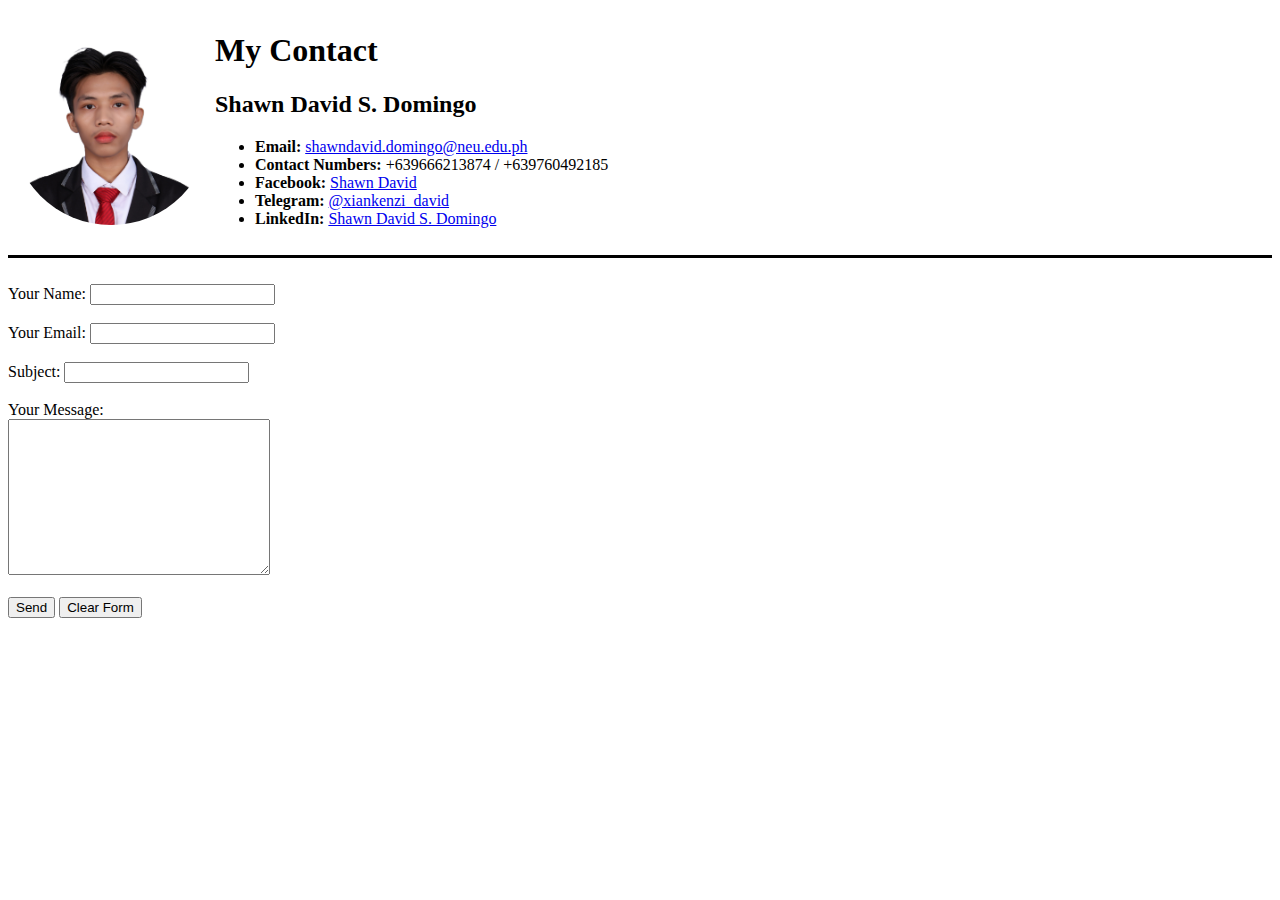
<file: Files/Weekly Deliverables/WK3/contact.html>
<!DOCTYPE html>
<html>
    <head>
        <meta charset="utf-8">
        <meta name="viewport" content="width=device-width, initial-scale=1.0">
        <title>My Contact</title>
    </head>
    <body>
        <table cell-spacing="20">
            <tr>
                <td><img src="Files/Images/profile.JPG" alt="Shawn David S. Domingo" width="200" height="200" style="border-radius: 50%;"></td>
                <td>
                    <h1>My Contact </h1>
                    <h2>Shawn David S. Domingo</h2>
                    <ul>
                        <li><strong>Email:</strong> <a href="mailto:shawndavid.domingo@neu.edu.ph">shawndavid.domingo@neu.edu.ph</a></li>
                        <li><strong>Contact Numbers:</strong> +639666213874 / +639760492185</li>
                        <li><strong>Facebook:</strong> <a href="https://www.facebook.com/xiankenzi.david">Shawn David</a></li>
                        <li><strong>Telegram:</strong> <a href="https://t.me/xiankenzi_david">@xiankenzi_david</a></li>
                        <li><strong>LinkedIn:</strong> <a href="https://www.linkedin.com/in/shawn-david-domingo-806119314/">Shawn David S. Domingo</a></li>
                    </ul>
                </td>
            </tr>
        </table>
        <hr size="3" color="black">
        <br>
        <form action="mailto:shawndavid.domingo@neu.edu.ph" method="post" enctype="text/plain">
            <label for="yourName">Your Name:</label>
            <input type="text" id="yourName" name="yourName" required>
            <br><br>

            <label for="yourEmail">Your Email:</label>
            <input type="email" id="yourEmail" name="yourEmail" required>
            <br><br>

            <label for="subject">Subject:</label>
            <input type="text" id="subject" name="subject">
            <br><br>    

            <label for="yourMessage">Your Message:</label>
            <br>
            <textarea id="yourMessage" name="yourMessage" rows="10" cols="30" required></textarea>
            <br><br>

            <input type="submit" value="Send">
            <input type="reset" value="Clear Form">
        </form>
    </body>
</html>
</file>
<file: Files/Weekly Deliverables/WK4/Files/css/index.css>
body {
    font-family: Cambria, sans-serif;
    margin: 20px;
    padding: 20px;
    background-color: #E8F9FF;
    line-height: 1.4;
}

.divider {
    background-color: #C4D9FF;
    border-style: none;
    height: 2px;
    margin: 20px 0;
}

img {
    width: 200px;
    border-radius: 50%;
    object-fit: cover;
    border: 2px solid #3396D3;
}

h1 {
    color: #3396D3;
    margin-bottom: 5px;
}

h2 {
    color: #2ba7e1;
    margin-bottom: 15px;
}

h3 {
    color: #2ba7e1;
    margin-bottom: 10px;
}

#heading {
    font-size: 40px;
}

.education-table {
    width: 50%;
}

.education-list {
    padding-left: 20px; 
    list-style-type: none;
}

.education-item { 
    margin-bottom: 15px;
    padding: 8px;
    background-color: rgba(240, 248, 255, 0.7);
    border-left: 2px solid #3396D3;
}

.skill-item { 
    margin-bottom: 15px;
    padding: 8px;
    background-color: rgba(240, 248, 255, 0.7);
    border-left: 2px solid #3396D3;
    display: flex;
    justify-content: space-between;
    align-items: center;
}

.skill-name { 
    font-weight: bold;
    flex: 1;
}

.skill-stars {
    margin-left: 15px;
}

.nav-links a {
    color: #2ba7e1;
    text-decoration: none;
    margin-right: 15px;
    font-weight: bold;
}

.nav-links a:hover {
    text-decoration: underline;
    color: #1c87c9;
}


/* Contact page styles */
.contact-info {
    padding-left: 20px;
}

.contact-info li {
    margin-bottom: 10px;
    padding: 5px;
}

.contact-info a {
    color: #2ba7e1;
}

.contact-info a:hover {
    text-decoration: underline;
    color: #1c87c9;
}

.contact-form {
    margin-top: 20px;
}

.contact-form label {
    display: inline-block;
    width: 120px;
    font-weight: bold;
    color: #2ba7e1;
    vertical-align: top;
}

.form-input {
    padding: 8px;
    border: 1px solid #C4D9FF;
    border-radius: 4px;
    width: 300px;
    font-family: Cambria, sans-serif;
}

.form-textarea {
    padding: 8px;
    border: 1px solid #C4D9FF;
    border-radius: 4px;
    width: 300px;
    font-family: Cambria, sans-serif;
    resize: vertical;
}

.form-button {
    background-color: #3396D3;
    color: white;
    border: none;
    padding: 8px 15px;
    border-radius: 4px;
    cursor: pointer;
    margin-right: 10px;
    font-family: Cambria, sans-serif;
}

.form-button:hover {
    background-color: #2ba7e1;
}
</file>
<file: Files/Weekly Deliverables/WK5/Files/css/index.css>
body {
    font-family: 'Times New Roman', serif;
    margin: 0;
    padding: 0;
    background-color: #E8F9FF;
    line-height: 1.6;
    color: #333;
}

.container {
    max-width: 900px;
    margin: 20px auto;
    padding: 30px;
    background-color: white;
    border-radius: 8px;
    box-shadow: 0 0 15px rgba(0, 0, 0, 0.1);
}

.header {
    display: flex;
    align-items: center;
    margin-bottom: 20px;
}

.profile-container {
    margin-right: 30px;
    flex-shrink: 0;
}

.profile-container img {
    width: 180px;
    height: 180px;
    border-radius: 50%;
    border: 3px solid #3396D3;
    box-shadow: 0 4px 8px rgba(0, 0, 0, 0.1);
}

.profile-info {
    flex-grow: 1;
}

#heading {
    color: #3396D3;
    font-size: 32px;
    margin-bottom: 10px;
    border-bottom: 2px solid #C4D9FF;
    padding-bottom: 10px;
}

h2 {
    color: #2ba7e1;
    margin-bottom: 15px;
    font-size: 24px;
}

h3 {
    color: #2ba7e1;
    margin-bottom: 20px;
    font-size: 22px;
    border-bottom: 2px solid #C4D9FF;
    padding-bottom: 8px;
}

.institution, .university {
    margin: 8px 0;
    font-size: 18px;
}

.description {
    font-size: 17px;
    margin-top: 15px;
}

.divider {
    height: 2px;
    background-color: #C4D9FF;
    margin: 25px 0;
}

.section {
    margin-bottom: 30px;
}

.education-container, .skills-container {
    display: flex;
    justify-content: space-between;
    gap: 30px;
}

.education-column, .skills-column {
    flex: 1;
}

.education-item {
    margin-bottom: 20px;
    padding: 15px;
    background-color: rgba(240, 248, 255, 0.7);
    border-left: 3px solid #3396D3;
    border-radius: 4px;
    box-shadow: 0 2px 4px rgba(0, 0, 0, 0.05);
}

.skill-item {
    margin-bottom: 15px;
    padding: 12px 15px;
    background-color: rgba(240, 248, 255, 0.7);
    border-left: 3px solid #3396D3;
    border-radius: 4px;
    display: flex;
    justify-content: space-between;
    align-items: center;
    box-shadow: 0 2px 4px rgba(0, 0, 0, 0.05);
}

.skill-name {
    font-weight: bold;
    flex: 1;
}

.skill-stars {
    margin-left: 15px;
}

.activity-item, .research-item {
    padding: 15px;
    background-color: rgba(240, 248, 255, 0.7);
    border-left: 3px solid #3396D3;
    border-radius: 4px;
    margin-bottom: 15px;
    box-shadow: 0 2px 4px rgba(0, 0, 0, 0.05);
}

.research-item ul {
    padding-left: 20px;
    margin: 10px 0;
}

.research-item li {
    margin-bottom: 8px;
}

.nav-links {
    text-align: center;
    margin-top: 20px;
}

.nav-links a {
    display: inline-block;
    color: white;
    background-color: #3396D3;
    text-decoration: none;
    margin: 0 10px;
    padding: 10px 20px;
    border-radius: 4px;
    font-weight: bold;
}

.nav-links a:hover {
    background-color: #2ba7e1;
}

/* Contact page styles */
.contact-info {
    margin-top: 15px;
}

.contact-item {
    margin-bottom: 12px;
    padding: 8px 0;
    border-bottom: 1px dashed #C4D9FF;
}

.contact-item:last-child {
    border-bottom: none;
}

.contact-info a {
    color: #2ba7e1;
    text-decoration: none;
}

.contact-info a:hover {
    text-decoration: underline;
    color: #1c87c9;
}

.contact-form {
    margin-top: 20px;
}

.form-group {
    margin-bottom: 20px;
}

.contact-form label {
    display: block;
    font-weight: bold;
    color: #2ba7e1;
    margin-bottom: 8px;
    font-size: 16px;
}

.form-input {
    padding: 10px;
    border: 1px solid #C4D9FF;
    border-radius: 4px;
    width: 100%;
    box-sizing: border-box;
    font-family: 'Times New Roman', serif;
    font-size: 15px;
}

.form-textarea {
    padding: 10px;
    border: 1px solid #C4D9FF;
    border-radius: 4px;
    width: 100%;
    box-sizing: border-box;
    font-family: 'Times New Roman', serif;
    resize: vertical;
    font-size: 15px;
}

.form-buttons {
    text-align: center;
    margin-top: 25px;
}

.form-button {
    background-color: #3396D3;
    color: white;
    border: none;
    padding: 10px 20px;
    border-radius: 4px;
    cursor: pointer;
    margin: 0 10px;
    font-family: 'Times New Roman', serif;
    font-size: 16px;
}

.form-button:hover {
    background-color: #2ba7e1;
}

/* Responsive design, I asked AI to help with this :))*/
@media (max-width: 768px) {
    .container {
        padding: 20px;
        margin: 10px;
    }
    
    .header {
        flex-direction: column;
        text-align: center;
    }
    
    .profile-container {
        margin-right: 0;
        margin-bottom: 20px;
    }
    
    .education-container, .skills-container {
        flex-direction: column;
        gap: 15px;
    }
    
    .nav-links a {
        display: block;
        margin: 10px 0;
    }
}
</file>
<file: Files/css/index.css>
body {
    margin: 0;
    text-align: center;
    font-family: 'Merriweather', serif;
    color: #333333;
    background-color: #E8F9FF;
}

h1 {
    color: #3396D3;
    font-size: 5.625rem;
    margin: 50px auto 0 auto;
    font-family: 'Sacramento', cursive;
}

h2 {
    color: #3396D3;
    font-family: 'Montserrat', sans-serif;
    font-size: 2.5rem;
    font-weight: normal;
    padding-bottom: 10px;
}

h3 {
    color: #2BA7E1;
    font-family: 'Montserrat', sans-serif;
}

p {
    line-height: 2;
}

hr {
    border: dotted #C4D9FF 6px;
    border-bottom: none;
    width: 4%;
    margin: 100px auto;
}

a {
    color: #2BA7E1;
    font-family: 'Montserrat', sans-serif;
    margin: 10px 20px;
    text-decoration: none;
}

a:hover {
    color: #EAF6F6;
}

.top-container {
    position: relative;
    padding-top: 100px;
}

.middle-container {
    max-width: 900px;
    margin: 20px auto;
    padding: 30px;
    background-color: #FFFFFF;
    border-radius: 8px;
    box-shadow: 0 0 15px rgba(0, 0, 0, 0.1);
}

.bottom-container {
    background-color: #3396D3;
    padding: 50px 0 20px;
}

.intro {
    width: 70%;
    margin: auto;
}

.contact-message {
    width: 40%;
    margin: 40px auto 60px;
}

.top-star {
    position: absolute;
    right: 300px;
    top: 40px;
    width: 100px;
}

.bottom-star {
    position: absolute;
    left: 250px;
    bottom: 300px;
    width: 100px;
}

.tree {
    width: 500px;
    margin-bottom: -5px;
}

.profile img {
    width: 180px;
    height: 180px;
    border-radius: 50%;
    border: 3px solid #3396D3;
    box-shadow: 0 4px 8px rgba(0, 0, 0, 0.1);
}

.education-container, .skills-container {
    display: flex;
    justify-content: space-between;
    gap: 30px;
}

.education-column, .skills-column {
    flex: 1;
}

.education-item {
    margin-bottom: 20px;
    padding: 15px;
    background-color: rgba(240, 248, 255, 0.7);
    border-left: 3px solid #3396D3;
    border-radius: 4px;
    box-shadow: 0 2px 4px rgba(0, 0, 0, 0.05);
    text-align: left;
    line-height: 2;
}

.skill-item {
    margin-bottom: 15px;
    padding: 12px 15px;
    background-color: rgba(240, 248, 255, 0.7);
    border-left: 3px solid #3396D3;
    border-radius: 4px;
    display: flex;
    justify-content: space-between;
    align-items: center;
    box-shadow: 0 2px 4px rgba(0, 0, 0, 0.05);
}

.skill-name {
    font-weight: bold;
    flex: 1;
}

.skill-stars {
    margin-left: 15px;
}

.activity-item, .research-item {
    padding: 15px;
    background-color: rgba(240, 248, 255, 0.7);
    border-left: 3px solid #3396D3;
    border-radius: 4px;
    margin-bottom: 15px;
    box-shadow: 0 2px 4px rgba(0, 0, 0, 0.05);
    text-align: left;
    line-height: 2;
}

.research-item ul {
    padding-left: 20px;
    margin: 10px 0;
    text-align: left;
}

.research-item li {
    margin-bottom: 8px;
}

.btn {
    background: #3396D3;
    border-radius: 8px;
    font-family: 'Montserrat', sans-serif;
    color: #FFFFFF;
    font-size: 20px;
    padding: 10px 20px 10px 20px;
    text-decoration: none;
    display: inline-block;
    margin-top: 20px;
}

/* Responsive design */
@media (max-width: 1028px) {
    .top-star {
        right: 150px;
    }

    .bottom-star {
        left: 150px;
    }
}

@media (max-width: 768px) {
    h1 {
        font-size: 3.5rem;
    }

    h2 {
        font-size: 2rem;
    }

    .top-star {
        right: 50px;
        top: 20px;
        width: 80px;
    }

    .bottom-star {
        left: 50px;
        bottom: 150px;
        width: 80px;
    }

    .tree {
        width: 300px;
    }

    .education-container, .skills-container {
        flex-direction: column;
        gap: 15px;
    }

    .intro, .contact-message {
        width: 90%;
    }
}
</file>
<file: Files/css/pananaliksik.css>
body {
    font-size: 18px;
    position: relative;
    margin-left: 1in;
    margin-right: 1in;
}

.school-container {
    display: flex;
    flex-direction: column;
    align-items: center;
    text-align: center;
}

.school-info {
    display: flex;
    align-items: center;
    text-align: center;
    margin-top: 10px;
}

.school-logo {
    max-width: 100px;
    height: auto;
    margin-right: 10px;
}

.school-name {
    font-size: 24px;
    top: 18px;
    color: royalblue;
    font-family: Cambria;
    margin: 0px 0px 0px 0px; 
    padding: 0px 0px 0px 0px;
}

.school-address {
    font-size: 18px;
    color:black;
    font-family: Cambria;
    margin: 0px 0px 0px 0px; 
    padding: 0px 0px 0px 0px;
}

main{
    font-family: 'times new roman';
}

.h2{
    text-align: center;
    text-indent: 0cm;
}

h2{
    text-align: center;
    text-indent: 0cm;
}

pamagat{
    text-align: center;
    font-size: 18px;
}

nav {
    margin: 20px 0;
    width: auto;
    transition: background-color 1s;
}

nav a {
    display: inline-block;
    padding: 10px 20px;
    margin: 0 10px;
    color: white;
    background-color: skyblue;
    text-decoration: none;
    border-radius: 5px;
    transition: background-color 1s, padding 1s; 
}

nav a:hover {
    background-color: darkblue;
    padding: 10px 40px;
}

hr {
    position: relative;
    top: 20px;
    border: none;
    height: 5px;
    background: black;
    margin-bottom: 50px;
}

.nilalaman {
    text-indent: 2cm;
    font-size: 18px;
    text-align: justify;
    line-height: 1.6
}

h3 { 
    text-align: center;
}

pahina {
        font-family: 'Times New Roman';
        margin: 0px 0px 0px 0px; 
        padding: 0px 0px 0px 0px;
        font-size: 18px;
}

* {
    font-family: 'Times New Roman';
    margin: 0px 0px 0px 0px; 
    padding: 0px 0px 0px 0px;
}

.toc-list, .toc-list ol {
  list-style-type: none;
}

.toc-list {
  padding: 0;
}

.toc-list ol {
  padding-inline-start: 2ch;
}

.toc-list li > a {
    text-decoration: none;
    display: grid;
    grid-template-columns: auto max-content;
    align-items: end;
}

.toc-list li > a > .page {
    text-align: right;
}

.visually-hidden {
    clip: rect(0 0 0 0);
    clip-path: inset(100%);
    height: 1px;
    overflow: hidden;
    position: absolute;
    width: 1px;
    white-space: nowrap;
}

.toc-list li > a > .title {
    position: relative;
    overflow: hidden;
}

.toc-list li > a .leaders::after {
    position: absolute;
    padding-inline-start: .25ch;
    content: " . . . . . . . . . . . . . . . . . . . "
        ". . . . . . . . . . . . . . . . . . . . . . . "
        ". . . . . . . . . . . . . . . . . . . . . . . "
        ". . . . . . . . . . . . . . . . . . . . . . . "
        ". . . . . . . . . . . . . . . . . . . . . . . "
        ". . . . . . . . . . . . . . . . . . . . . . . "
        ". . . . . . . . . . . . . . . . . . . . . . . ";
    text-align: right;
}

table{
    border: 1px solid; 
    width: 100%; 
    border-collapse: collapse; 
    padding: 15px;
}

th{
    text-align: center;
    border: 1px solid; 
    padding: 15px;
}

td{
    border: 1px solid; 
    padding: 15px; 
    text-align: justify; 
    text-indent: 1cm; 
    vertical-align: top;
}

.underline{
    padding: 10px;
    border-right: 2px solid black;
    border-left: 2px solid black;
    border-bottom: 2px solid black;
    text-indent: 0;
    height: 5px;
}

.talatanunganHead{
    padding: 10px; 
    border-top: 2px solid black; 
    border-right: 2px solid black; 
    border-left: 2px solid black; 
    text-align: center; 
    text-indent: 0cm;
}

.talatanunganPangalan{
    padding: 10px; 
    border-right: 2px solid black; 
    border-left: 2px solid black;
}

.talatanunganTanong{
    padding: 10px; 
    border-right: 2px solid black; 
    border-left: 2px solid black;
    text-indent: 0;
    text-align: justify;
    line-height: 1.6
}

.talatanunganChoices{
    list-style-type: circle;
    text-align: justify;
    text-indent: 0cm;
    padding-left: 50px; 
    padding-right: 20px;
    border-right: 2px solid black; 
    border-left: 2px solid black;
    line-height: 1.6
}

.talahanayanSatP{
    text-align: center;
    text-indent: 0;
    vertical-align: middle;
}

.lineheight{
    line-height: 1.6
}

.sop{
    margin-left: 1.5cm;
    text-align: justify;
    text-indent: 0cm;
    line-height: 1.6;
}

.benepisyaryo{
    list-style-type: none;
    margin-left: 1cm;
    text-align: justify;
    text-indent: 0cm; 
    line-height: 1.6
}

.keywords{
    list-style-type: disc; margin-left: 1cm;text-align: justify;text-indent: 0cm; line-height: 1.6;
}

.apa{
    text-indent: 0;
    font-size: 18px;
    text-align: left;
    line-height: 2
}

.apendiks{
    font-size: 18px;
    text-align: justify;
    line-height: 1.6
}
</file>
<file: Files/Weekly Deliverables/WK2/Files/css/pananaliksik.css>
body {
    font-size: 18px;
    position: relative;
    margin-left: 1in;
    margin-right: 1in;
}

.school-container {
    display: flex;
    flex-direction: column;
    align-items: center;
    text-align: center;
}

.school-info {
    display: flex;
    align-items: center;
    text-align: center;
    margin-top: 10px;
}

.school-logo {
    max-width: 100px;
    height: auto;
    margin-right: 10px;
}

.school-name {
    font-size: 24px;
    top: 18px;
    color: royalblue;
    font-family: Cambria;
    margin: 0px 0px 0px 0px; 
    padding: 0px 0px 0px 0px;
}

.school-address {
    font-size: 18px;
    color:black;
    font-family: Cambria;
    margin: 0px 0px 0px 0px; 
    padding: 0px 0px 0px 0px;
}

main{
    font-family: 'times new roman';
}

.h2{
    text-align: center;
    text-indent: 0cm;
}

h2{
    text-align: center;
    text-indent: 0cm;
}

pamagat{
    text-align: center;
    font-size: 18px;
}

nav {
    margin: 20px 0;
    width: auto;
    transition: background-color 1s;
}

nav a {
    display: inline-block;
    padding: 10px 20px;
    margin: 0 10px;
    color: white;
    background-color: skyblue;
    text-decoration: none;
    border-radius: 5px;
    transition: background-color 1s, padding 1s; 
}

nav a:hover {
    background-color: darkblue;
    padding: 10px 40px;
}

hr {
    position: relative;
    top: 20px;
    border: none;
    height: 5px;
    background: black;
    margin-bottom: 50px;
}

.nilalaman {
    text-indent: 2cm;
    font-size: 18px;
    text-align: justify;
    line-height: 1.6
}

h3 { 
    text-align: center;
}

pahina {
        font-family: 'Times New Roman';
        margin: 0px 0px 0px 0px; 
        padding: 0px 0px 0px 0px;
        font-size: 18px;
}

* {
    font-family: 'Times New Roman';
    margin: 0px 0px 0px 0px; 
    padding: 0px 0px 0px 0px;
}

.toc-list, .toc-list ol {
  list-style-type: none;
}

.toc-list {
  padding: 0;
}

.toc-list ol {
  padding-inline-start: 2ch;
}

.toc-list li > a {
    text-decoration: none;
    display: grid;
    grid-template-columns: auto max-content;
    align-items: end;
}

.toc-list li > a > .page {
    text-align: right;
}

.visually-hidden {
    clip: rect(0 0 0 0);
    clip-path: inset(100%);
    height: 1px;
    overflow: hidden;
    position: absolute;
    width: 1px;
    white-space: nowrap;
}

.toc-list li > a > .title {
    position: relative;
    overflow: hidden;
}

.toc-list li > a .leaders::after {
    position: absolute;
    padding-inline-start: .25ch;
    content: " . . . . . . . . . . . . . . . . . . . "
        ". . . . . . . . . . . . . . . . . . . . . . . "
        ". . . . . . . . . . . . . . . . . . . . . . . "
        ". . . . . . . . . . . . . . . . . . . . . . . "
        ". . . . . . . . . . . . . . . . . . . . . . . "
        ". . . . . . . . . . . . . . . . . . . . . . . "
        ". . . . . . . . . . . . . . . . . . . . . . . ";
    text-align: right;
}

table{
    border: 1px solid; 
    width: 100%; 
    border-collapse: collapse; 
    padding: 15px;
}

th{
    text-align: center;
    border: 1px solid; 
    padding: 15px;
}

td{
    border: 1px solid; 
    padding: 15px; 
    text-align: justify; 
    text-indent: 1cm; 
    vertical-align: top;
}

.underline{
    padding: 10px;
    border-right: 2px solid black;
    border-left: 2px solid black;
    border-bottom: 2px solid black;
    text-indent: 0;
    height: 5px;
}

.talatanunganHead{
    padding: 10px; 
    border-top: 2px solid black; 
    border-right: 2px solid black; 
    border-left: 2px solid black; 
    text-align: center; 
    text-indent: 0cm;
}

.talatanunganPangalan{
    padding: 10px; 
    border-right: 2px solid black; 
    border-left: 2px solid black;
}

.talatanunganTanong{
    padding: 10px; 
    border-right: 2px solid black; 
    border-left: 2px solid black;
    text-indent: 0;
    text-align: justify;
    line-height: 1.6
}

.talatanunganChoices{
    list-style-type: circle;
    text-align: justify;
    text-indent: 0cm;
    padding-left: 50px; 
    padding-right: 20px;
    border-right: 2px solid black; 
    border-left: 2px solid black;
    line-height: 1.6
}

.talahanayanSatP{
    text-align: center;
    text-indent: 0;
    vertical-align: middle;
}

.lineheight{
    line-height: 1.6
}

.sop{
    margin-left: 1.5cm;
    text-align: justify;
    text-indent: 0cm;
    line-height: 1.6;
}

.benepisyaryo{
    list-style-type: none;
    margin-left: 1cm;
    text-align: justify;
    text-indent: 0cm; 
    line-height: 1.6
}

.keywords{
    list-style-type: disc; margin-left: 1cm;text-align: justify;text-indent: 0cm; line-height: 1.6;
}

.apa{
    text-indent: 0;
    font-size: 18px;
    text-align: left;
    line-height: 2
}

.apendiks{
    font-size: 18px;
    text-align: justify;
    line-height: 1.6
}
</file>
